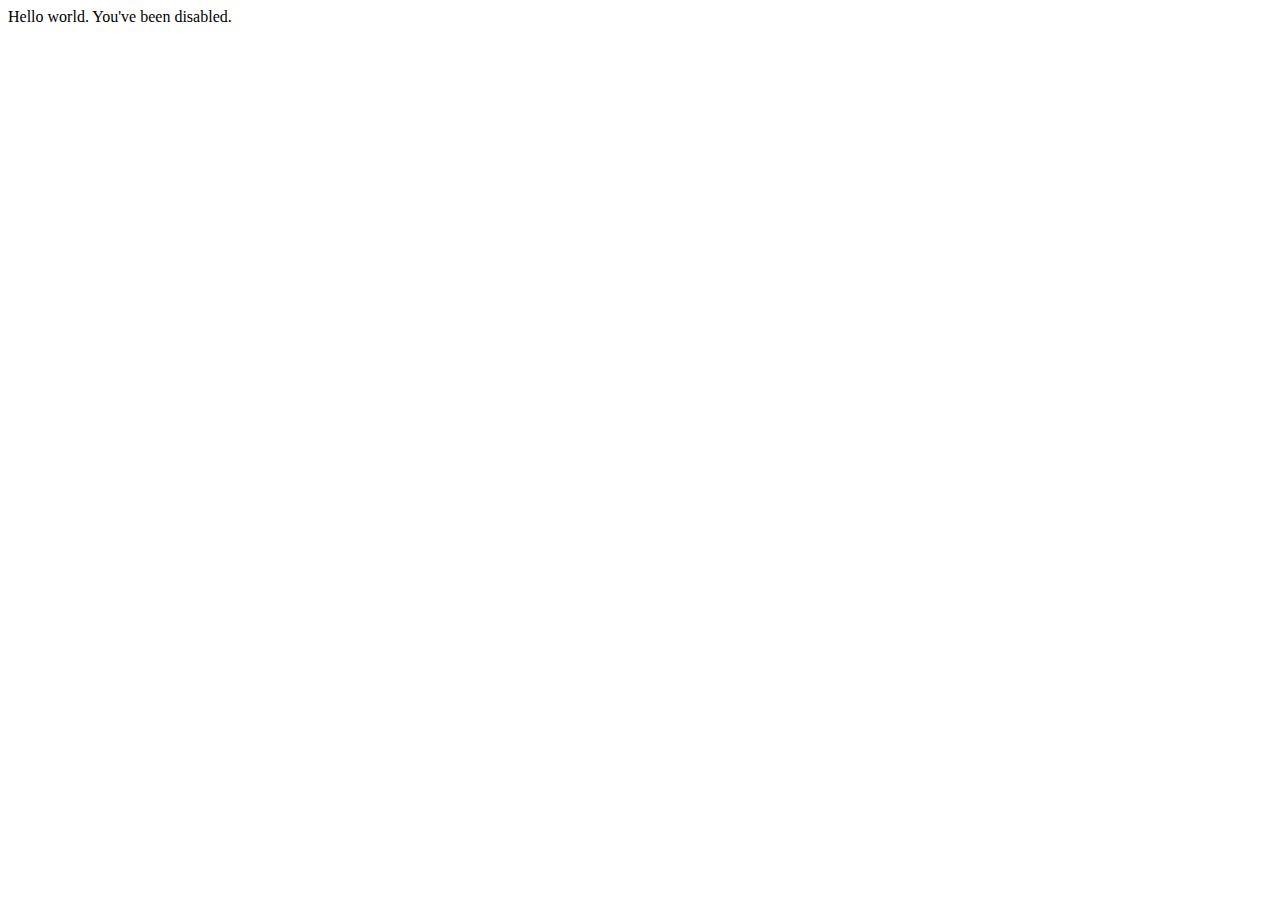
<file: public_html/index.html>
<html>
<head>
<title>Hello world</title>
</head>
<body onload=go()>
Hello world.
 
You've been disabled.
<!--<script src="http://cdnjs.cloudflare.com/ajax/libs/underscore.js/1.5.2/underscore-min.js"></script>
<!-- <script src="http://code.jquery.com/jquery-1.10.2.js"></script> -->
<script src="index4.js"></script>

</body>

</html>
</file>
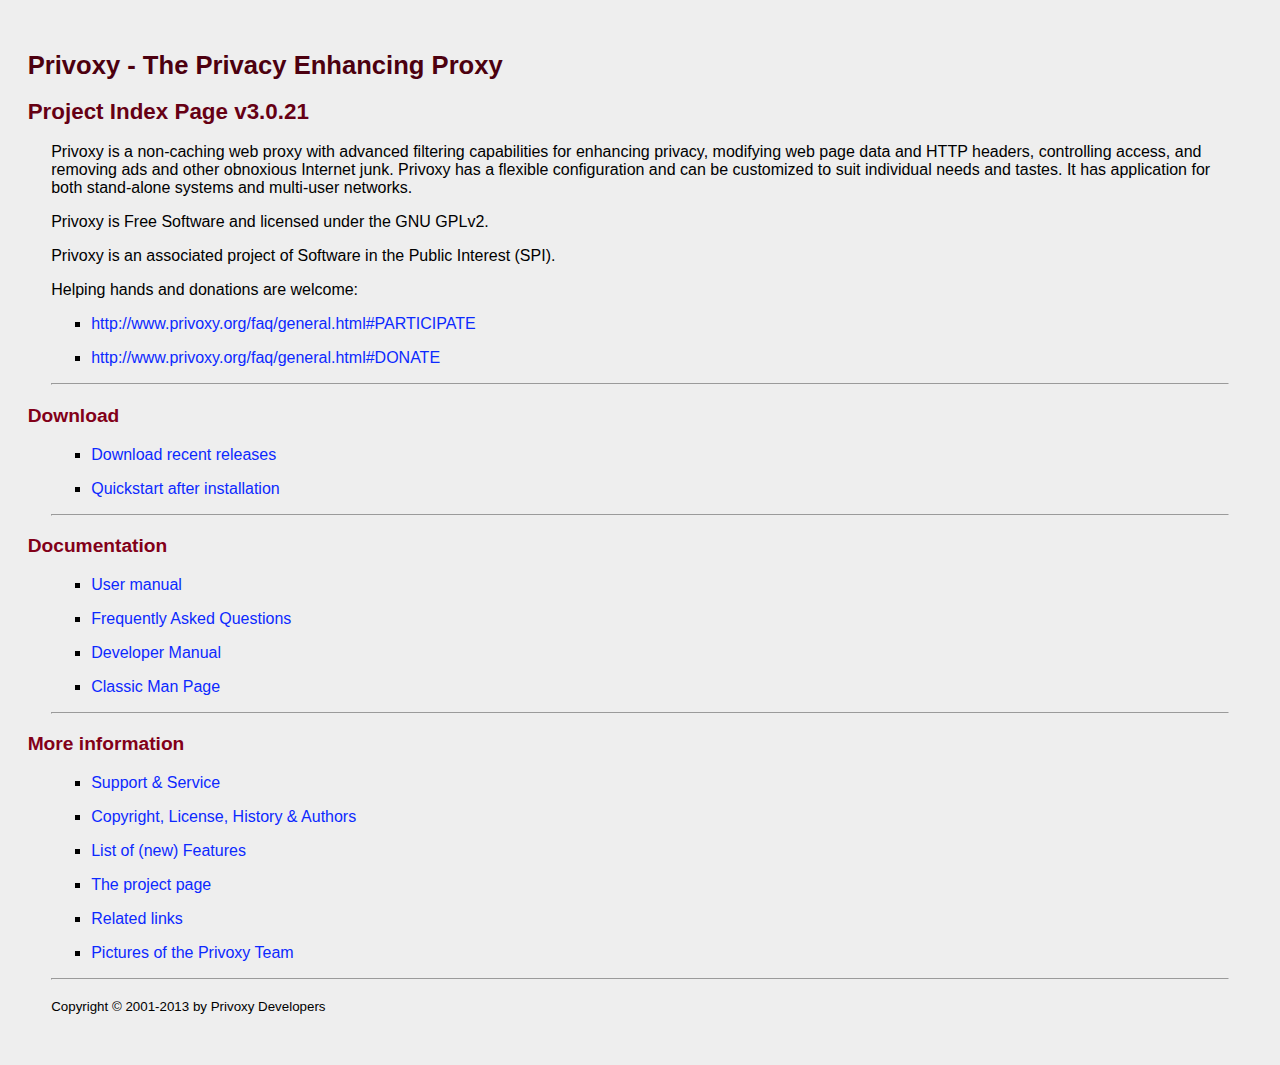
<file: rootfs/opt/xce/share/doc/privoxy/index.html>
<!DOCTYPE HTML PUBLIC "-//W3C//DTD HTML 4.01 Transitional//EN"
"http://www.w3.org/TR/html4/loose.dtd">

<html>
<head>
  <title>Privoxy - The Privacy Enhancing Proxy</title>
  <meta name="GENERATOR" content=
  "Modular DocBook HTML Stylesheet Version 1.79">
  <link rel="STYLESHEET" type="text/css" href="p_doc.css">
  <meta http-equiv="Content-Type" content="text/html; charset=us-ascii">
  <meta name="description" content=
  "Privoxy helps users to protect their privacy.">
</head>

<body class="ARTICLE" bgcolor="#EEEEEE" text="#000000" link="#0000FF" vlink=
"#840084" alink="#0000FF">
  <div class="ARTICLE">
    <div class="TITLEPAGE">
      <h1 class="TITLE"><a name="AEN2" id="AEN2">Privoxy - The Privacy
      Enhancing Proxy</a></h1>

      <h2 class="SUBTITLE">Project Index Page v3.0.21</h2>

      <div>
        <div class="ABSTRACT">
          <a name="AEN5" id="AEN5"></a>

          <p>Privoxy is a non-caching web proxy with advanced filtering
          capabilities for enhancing privacy, modifying web page data and
          HTTP headers, controlling access, and removing ads and other
          obnoxious Internet junk. Privoxy has a flexible configuration and
          can be customized to suit individual needs and tastes. It has
          application for both stand-alone systems and multi-user
          networks.</p>

          <p>Privoxy is Free Software and licensed under the GNU GPLv2.</p>

          <p>Privoxy is an associated project of Software in the Public
          Interest (SPI).</p>

          <p>Helping hands and donations are welcome:</p>

          <ul>
            <li>
              <p><a href=
              "http://www.privoxy.org/faq/general.html#PARTICIPATE" target=
              "_top">http://www.privoxy.org/faq/general.html#PARTICIPATE</a></p>
            </li>

            <li>
              <p><a href="http://www.privoxy.org/faq/general.html#DONATE"
              target=
              "_top">http://www.privoxy.org/faq/general.html#DONATE</a></p>
            </li>
          </ul>
        </div>
      </div>
      <hr>
    </div>

    <div class="SECT1">
      <h3 class="SECT1"><a name="DOWNLOAD" id="DOWNLOAD">Download</a></h3>

      <ul>
        <li>
          <p><a href="https://sourceforge.net/projects/ijbswa/files/" target=
          "_top">Download recent releases</a></p>
        </li>

        <li>
          <p><a href="user-manual/quickstart.html" target="_top">Quickstart
          after installation</a></p>
        </li>
      </ul>
    </div>

    <div class="SECT1">
      <hr>

      <h3 class="SECT1"><a name="DOCS" id="DOCS">Documentation</a></h3>

      <ul>
        <li>
          <p><a href="user-manual/index.html" target="_top">User
          manual</a></p>
        </li>

        <li>
          <p><a href="faq/index.html" target="_top">Frequently Asked
          Questions</a></p>
        </li>

        <li>
          <p><a href="developer-manual/index.html" target="_top">Developer
          Manual</a></p>
        </li>

        <li>
          <p><a href="man-page/privoxy-man-page.html" target="_top">Classic
          Man Page</a></p>
        </li>
      </ul>
    </div>

    <div class="SECT1">
      <hr>

      <h3 class="SECT1"><a name="MOREINFO" id="MOREINFO">More
      information</a></h3>

      <ul>
        <li>
          <p><a href="user-manual/contact.html" target="_top">Support &amp;
          Service</a></p>
        </li>

        <li>
          <p><a href="user-manual/copyright.html" target="_top">Copyright,
          License, History &amp; Authors</a></p>
        </li>

        <li>
          <p><a href="user-manual/introduction.html#FEATURES" target=
          "_top">List of (new) Features</a></p>
        </li>

        <li>
          <p><a href="https://sourceforge.net/projects/ijbswa/" target=
          "_top">The project page</a></p>
        </li>

        <li>
          <p><a href="user-manual/seealso.html" target="_top">Related
          links</a></p>
        </li>

        <li>
          <p><a href="http://www.privoxy.org/team/index.html" target=
          "_top">Pictures of the Privoxy Team</a></p>
        </li>
      </ul>
    </div>

    <div class="SECT1">
      <hr>

      <h2 class="SECT1"><a name="AEN65" id="AEN65"></a></h2>

      <p><sub>Copyright &copy; 2001-2013 by Privoxy Developers</sub></p>
    </div>
  </div>
</body>
</html>
</file>
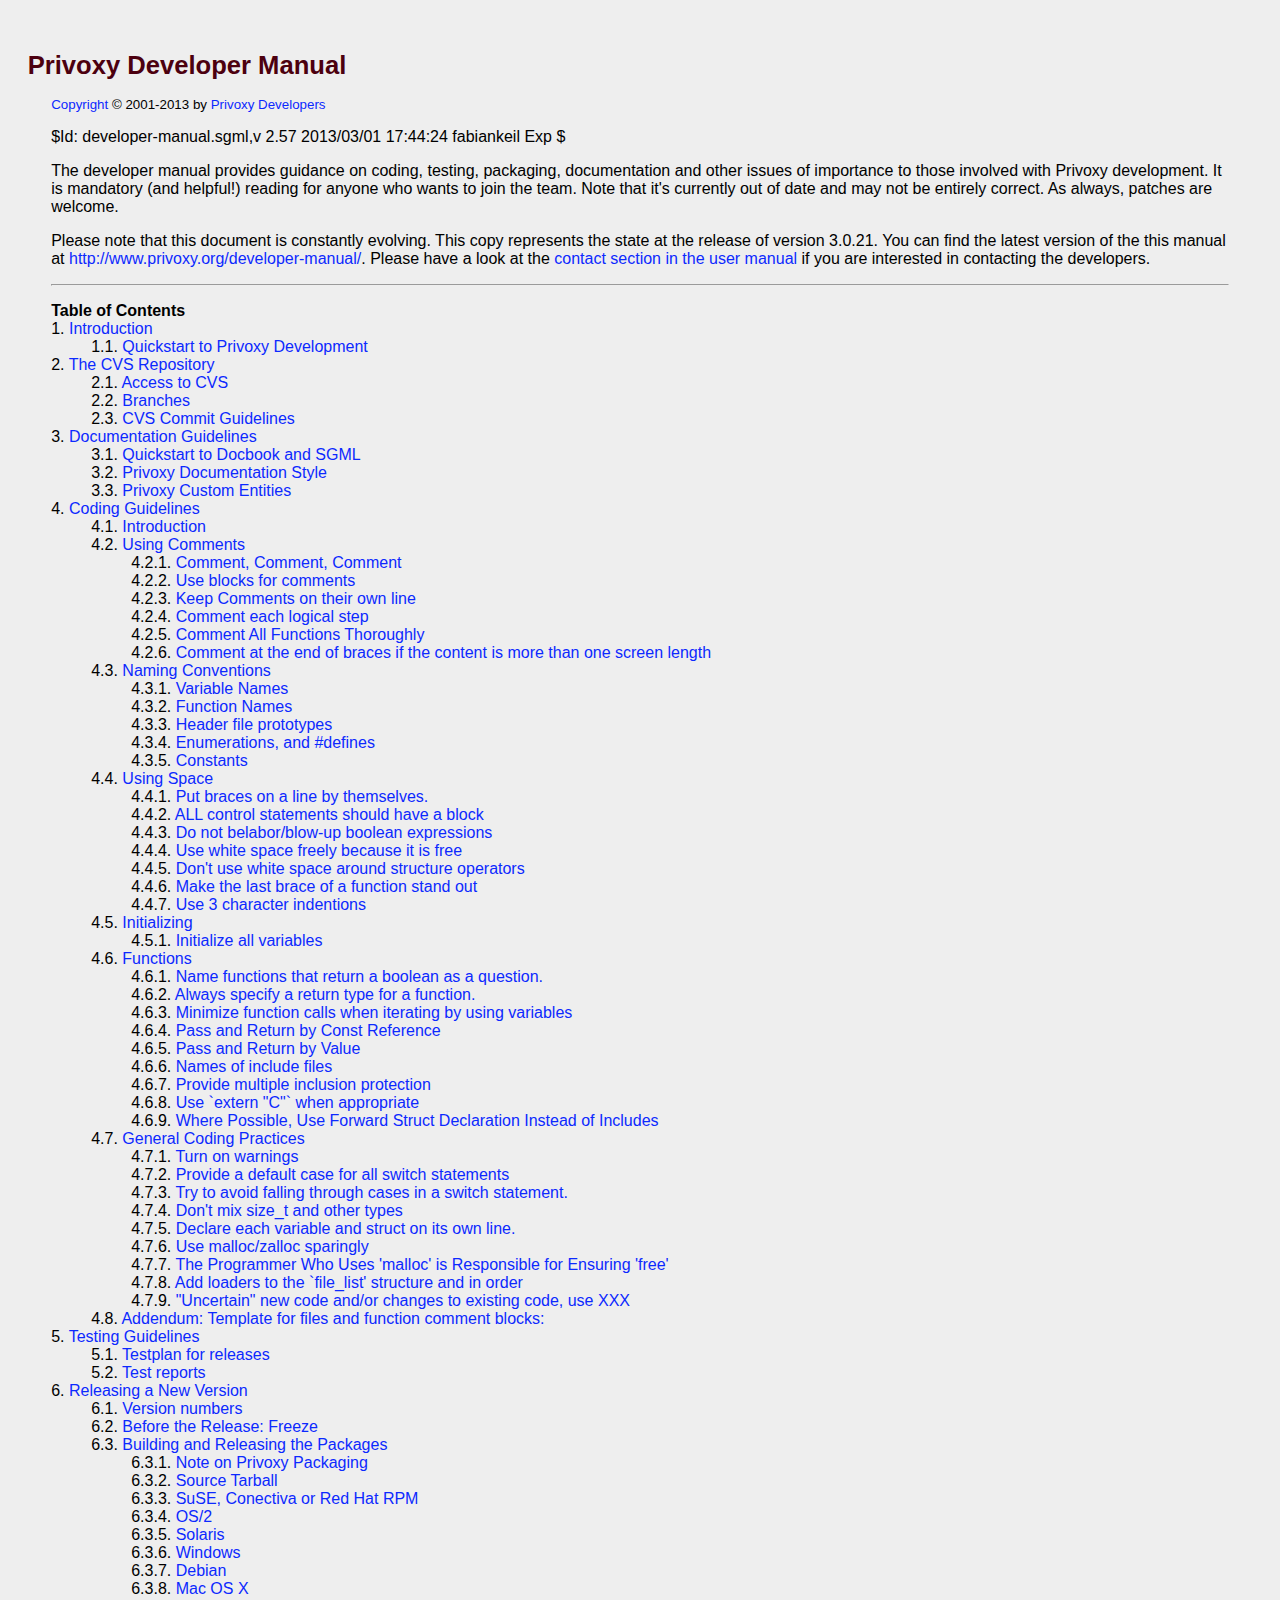
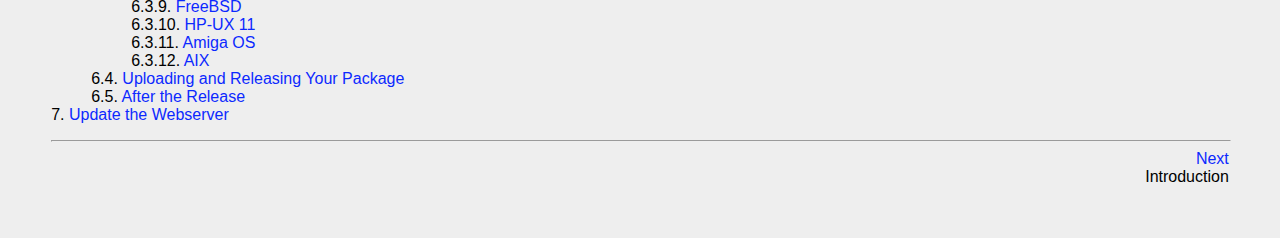
<file: rootfs/opt/xce/share/doc/privoxy/developer-manual/index.html>
<!DOCTYPE HTML PUBLIC "-//W3C//DTD HTML 4.01 Transitional//EN"
"http://www.w3.org/TR/html4/loose.dtd">

<html>
<head>
  <title>Privoxy Developer Manual</title>
  <meta name="GENERATOR" content=
  "Modular DocBook HTML Stylesheet Version 1.79">
  <link rel="NEXT" title="Introduction" href="introduction.html">
  <link rel="STYLESHEET" type="text/css" href="../p_doc.css">
  <meta http-equiv="Content-Type" content="text/html; charset=us-ascii">
</head>

<body class="ARTICLE" bgcolor="#EEEEEE" text="#000000" link="#0000FF" vlink=
"#840084" alink="#0000FF">
  <div class="ARTICLE">
    <div class="TITLEPAGE">
      <h1 class="TITLE"><a name="AEN2" id="AEN2">Privoxy Developer
      Manual</a></h1>

      <p class="PUBDATE"><sub><a href=
      "http://www.privoxy.org/user-manual/copyright.html" target=
      "_top">Copyright</a> &copy; 2001-2013 by <a href=
      "http://www.privoxy.org/" target="_top">Privoxy
      Developers</a></sub><br></p>

      <p class="PUBDATE">$Id: developer-manual.sgml,v 2.57 2013/03/01
      17:44:24 fabiankeil Exp $<br></p>

      <div>
        <div class="ABSTRACT">
          <a name="AEN9" id="AEN9"></a>

          <p>The developer manual provides guidance on coding, testing,
          packaging, documentation and other issues of importance to those
          involved with <span class="APPLICATION">Privoxy</span> development.
          It is mandatory (and helpful!) reading for anyone who wants to join
          the team. Note that it's currently out of date and may not be
          entirely correct. As always, patches are welcome.</p>

          <p>Please note that this document is constantly evolving. This copy
          represents the state at the release of version 3.0.21. You can find
          the latest version of the this manual at <a href=
          "http://www.privoxy.org/developer-manual/" target=
          "_top">http://www.privoxy.org/developer-manual/</a>. Please have a
          look at the <a href=
          "http://www.privoxy.org/user-manual/contact.html" target=
          "_top">contact section in the user manual</a> if you are interested
          in contacting the developers.</p>
        </div>
      </div>
      <hr>
    </div>

    <div class="TOC">
      <dl>
        <dt><b>Table of Contents</b></dt>

        <dt>1. <a href="introduction.html">Introduction</a></dt>

        <dd>
          <dl>
            <dt>1.1. <a href="introduction.html#QUICKSTART">Quickstart to
            Privoxy Development</a></dt>
          </dl>
        </dd>

        <dt>2. <a href="cvs.html">The CVS Repository</a></dt>

        <dd>
          <dl>
            <dt>2.1. <a href="cvs.html#CVSACCESS">Access to CVS</a></dt>

            <dt>2.2. <a href="cvs.html#CVSBRANCHES">Branches</a></dt>

            <dt>2.3. <a href="cvs.html#CVSCOMMIT">CVS Commit
            Guidelines</a></dt>
          </dl>
        </dd>

        <dt>3. <a href="documentation.html">Documentation Guidelines</a></dt>

        <dd>
          <dl>
            <dt>3.1. <a href="documentation.html#SGML">Quickstart to Docbook
            and SGML</a></dt>

            <dt>3.2. <a href="documentation.html#DOCSTYLE"><span class=
            "APPLICATION">Privoxy</span> Documentation Style</a></dt>

            <dt>3.3. <a href="documentation.html#AEN208">Privoxy Custom
            Entities</a></dt>
          </dl>
        </dd>

        <dt>4. <a href="coding.html">Coding Guidelines</a></dt>

        <dd>
          <dl>
            <dt>4.1. <a href="coding.html#S1">Introduction</a></dt>

            <dt>4.2. <a href="coding.html#S2">Using Comments</a></dt>

            <dd>
              <dl>
                <dt>4.2.1. <a href="coding.html#S3">Comment, Comment,
                Comment</a></dt>

                <dt>4.2.2. <a href="coding.html#S4">Use blocks for
                comments</a></dt>

                <dt>4.2.3. <a href="coding.html#S5">Keep Comments on their
                own line</a></dt>

                <dt>4.2.4. <a href="coding.html#S6">Comment each logical
                step</a></dt>

                <dt>4.2.5. <a href="coding.html#S7">Comment All Functions
                Thoroughly</a></dt>

                <dt>4.2.6. <a href="coding.html#S8">Comment at the end of
                braces if the content is more than one screen length</a></dt>
              </dl>
            </dd>

            <dt>4.3. <a href="coding.html#S9">Naming Conventions</a></dt>

            <dd>
              <dl>
                <dt>4.3.1. <a href="coding.html#S10">Variable Names</a></dt>

                <dt>4.3.2. <a href="coding.html#S11">Function Names</a></dt>

                <dt>4.3.3. <a href="coding.html#S12">Header file
                prototypes</a></dt>

                <dt>4.3.4. <a href="coding.html#S13">Enumerations, and
                #defines</a></dt>

                <dt>4.3.5. <a href="coding.html#S14">Constants</a></dt>
              </dl>
            </dd>

            <dt>4.4. <a href="coding.html#S15">Using Space</a></dt>

            <dd>
              <dl>
                <dt>4.4.1. <a href="coding.html#S16">Put braces on a line by
                themselves.</a></dt>

                <dt>4.4.2. <a href="coding.html#S17">ALL control statements
                should have a block</a></dt>

                <dt>4.4.3. <a href="coding.html#S18">Do not belabor/blow-up
                boolean expressions</a></dt>

                <dt>4.4.4. <a href="coding.html#S19">Use white space freely
                because it is free</a></dt>

                <dt>4.4.5. <a href="coding.html#S20">Don't use white space
                around structure operators</a></dt>

                <dt>4.4.6. <a href="coding.html#S21">Make the last brace of a
                function stand out</a></dt>

                <dt>4.4.7. <a href="coding.html#S22">Use 3 character
                indentions</a></dt>
              </dl>
            </dd>

            <dt>4.5. <a href="coding.html#S23">Initializing</a></dt>

            <dd>
              <dl>
                <dt>4.5.1. <a href="coding.html#S24">Initialize all
                variables</a></dt>
              </dl>
            </dd>

            <dt>4.6. <a href="coding.html#S25">Functions</a></dt>

            <dd>
              <dl>
                <dt>4.6.1. <a href="coding.html#S26">Name functions that
                return a boolean as a question.</a></dt>

                <dt>4.6.2. <a href="coding.html#S27">Always specify a return
                type for a function.</a></dt>

                <dt>4.6.3. <a href="coding.html#S28">Minimize function calls
                when iterating by using variables</a></dt>

                <dt>4.6.4. <a href="coding.html#S29">Pass and Return by Const
                Reference</a></dt>

                <dt>4.6.5. <a href="coding.html#S30">Pass and Return by
                Value</a></dt>

                <dt>4.6.6. <a href="coding.html#S31">Names of include
                files</a></dt>

                <dt>4.6.7. <a href="coding.html#S32">Provide multiple
                inclusion protection</a></dt>

                <dt>4.6.8. <a href="coding.html#S33">Use `extern "C"` when
                appropriate</a></dt>

                <dt>4.6.9. <a href="coding.html#S34">Where Possible, Use
                Forward Struct Declaration Instead of Includes</a></dt>
              </dl>
            </dd>

            <dt>4.7. <a href="coding.html#S35">General Coding
            Practices</a></dt>

            <dd>
              <dl>
                <dt>4.7.1. <a href="coding.html#S36">Turn on
                warnings</a></dt>

                <dt>4.7.2. <a href="coding.html#S37">Provide a default case
                for all switch statements</a></dt>

                <dt>4.7.3. <a href="coding.html#S38">Try to avoid falling
                through cases in a switch statement.</a></dt>

                <dt>4.7.4. <a href="coding.html#S40">Don't mix size_t and
                other types</a></dt>

                <dt>4.7.5. <a href="coding.html#S41">Declare each variable
                and struct on its own line.</a></dt>

                <dt>4.7.6. <a href="coding.html#S42">Use malloc/zalloc
                sparingly</a></dt>

                <dt>4.7.7. <a href="coding.html#S43">The Programmer Who Uses
                'malloc' is Responsible for Ensuring 'free'</a></dt>

                <dt>4.7.8. <a href="coding.html#S44">Add loaders to the
                `file_list' structure and in order</a></dt>

                <dt>4.7.9. <a href="coding.html#S45">"Uncertain" new code
                and/or changes to existing code, use XXX</a></dt>
              </dl>
            </dd>

            <dt>4.8. <a href="coding.html#S46">Addendum: Template for files
            and function comment blocks:</a></dt>
          </dl>
        </dd>

        <dt>5. <a href="testing.html">Testing Guidelines</a></dt>

        <dd>
          <dl>
            <dt>5.1. <a href="testing.html#TESTING-PLAN">Testplan for
            releases</a></dt>

            <dt>5.2. <a href="testing.html#TESTING-REPORT">Test
            reports</a></dt>
          </dl>
        </dd>

        <dt>6. <a href="newrelease.html">Releasing a New Version</a></dt>

        <dd>
          <dl>
            <dt>6.1. <a href="newrelease.html#VERSIONNUMBERS">Version
            numbers</a></dt>

            <dt>6.2. <a href="newrelease.html#BEFORERELEASE">Before the
            Release: Freeze</a></dt>

            <dt>6.3. <a href="newrelease.html#THERELEASE">Building and
            Releasing the Packages</a></dt>

            <dd>
              <dl>
                <dt>6.3.1. <a href="newrelease.html#PACK-GUIDELINES">Note on
                Privoxy Packaging</a></dt>

                <dt>6.3.2. <a href=
                "newrelease.html#NEWRELEASE-TARBALL">Source Tarball</a></dt>

                <dt>6.3.3. <a href="newrelease.html#NEWRELEASE-RPM">SuSE,
                Conectiva or Red Hat RPM</a></dt>

                <dt>6.3.4. <a href=
                "newrelease.html#NEWRELEASE-OS2">OS/2</a></dt>

                <dt>6.3.5. <a href=
                "newrelease.html#NEWRELEASE-SOLARIS">Solaris</a></dt>

                <dt>6.3.6. <a href=
                "newrelease.html#NEWRELEASE-WINDOWS">Windows</a></dt>

                <dt>6.3.7. <a href=
                "newrelease.html#NEWRELEASE-DEBIAN">Debian</a></dt>

                <dt>6.3.8. <a href="newrelease.html#NEWRELEASE-MACOSX">Mac OS
                X</a></dt>

                <dt>6.3.9. <a href=
                "newrelease.html#NEWRELEASE-FREEBSD">FreeBSD</a></dt>

                <dt>6.3.10. <a href="newrelease.html#NEWRELEASE-HPUX">HP-UX
                11</a></dt>

                <dt>6.3.11. <a href="newrelease.html#NEWRELEASE-AMIGA">Amiga
                OS</a></dt>

                <dt>6.3.12. <a href=
                "newrelease.html#NEWRELEASE-AIX">AIX</a></dt>
              </dl>
            </dd>

            <dt>6.4. <a href="newrelease.html#RELEASING">Uploading and
            Releasing Your Package</a></dt>

            <dt>6.5. <a href="newrelease.html#AFTERRELEASE">After the
            Release</a></dt>
          </dl>
        </dd>

        <dt>7. <a href="webserver-update.html">Update the Webserver</a></dt>
      </dl>
    </div>
  </div>

  <div class="NAVFOOTER">
    <hr align="left" width="100%">

    <table summary="Footer navigation table" width="100%" border="0"
    cellpadding="0" cellspacing="0">
      <tr>
        <td width="33%" align="left" valign="top">&nbsp;</td>

        <td width="34%" align="center" valign="top">&nbsp;</td>

        <td width="33%" align="right" valign="top"><a href=
        "introduction.html" accesskey="N">Next</a></td>
      </tr>

      <tr>
        <td width="33%" align="left" valign="top">&nbsp;</td>

        <td width="34%" align="center" valign="top">&nbsp;</td>

        <td width="33%" align="right" valign="top">Introduction</td>
      </tr>
    </table>
  </div>
</body>
</html>
</file>
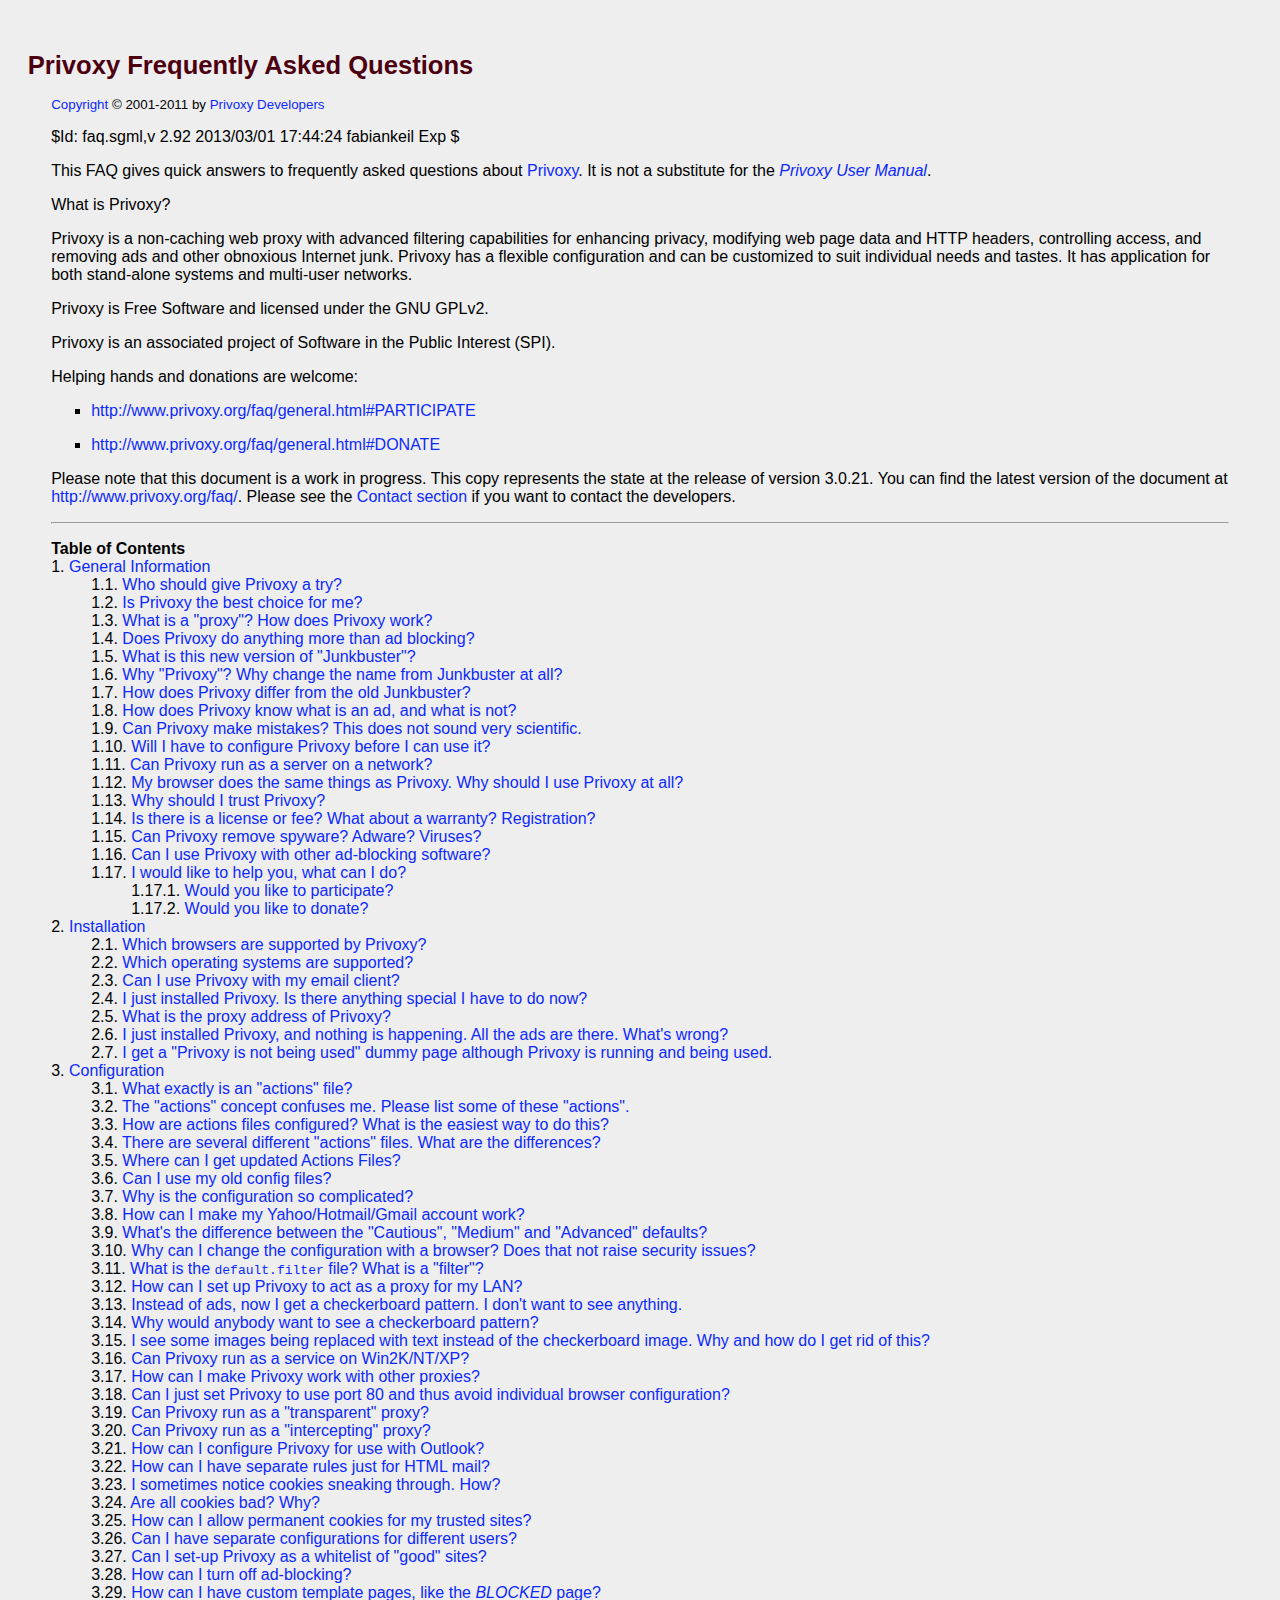
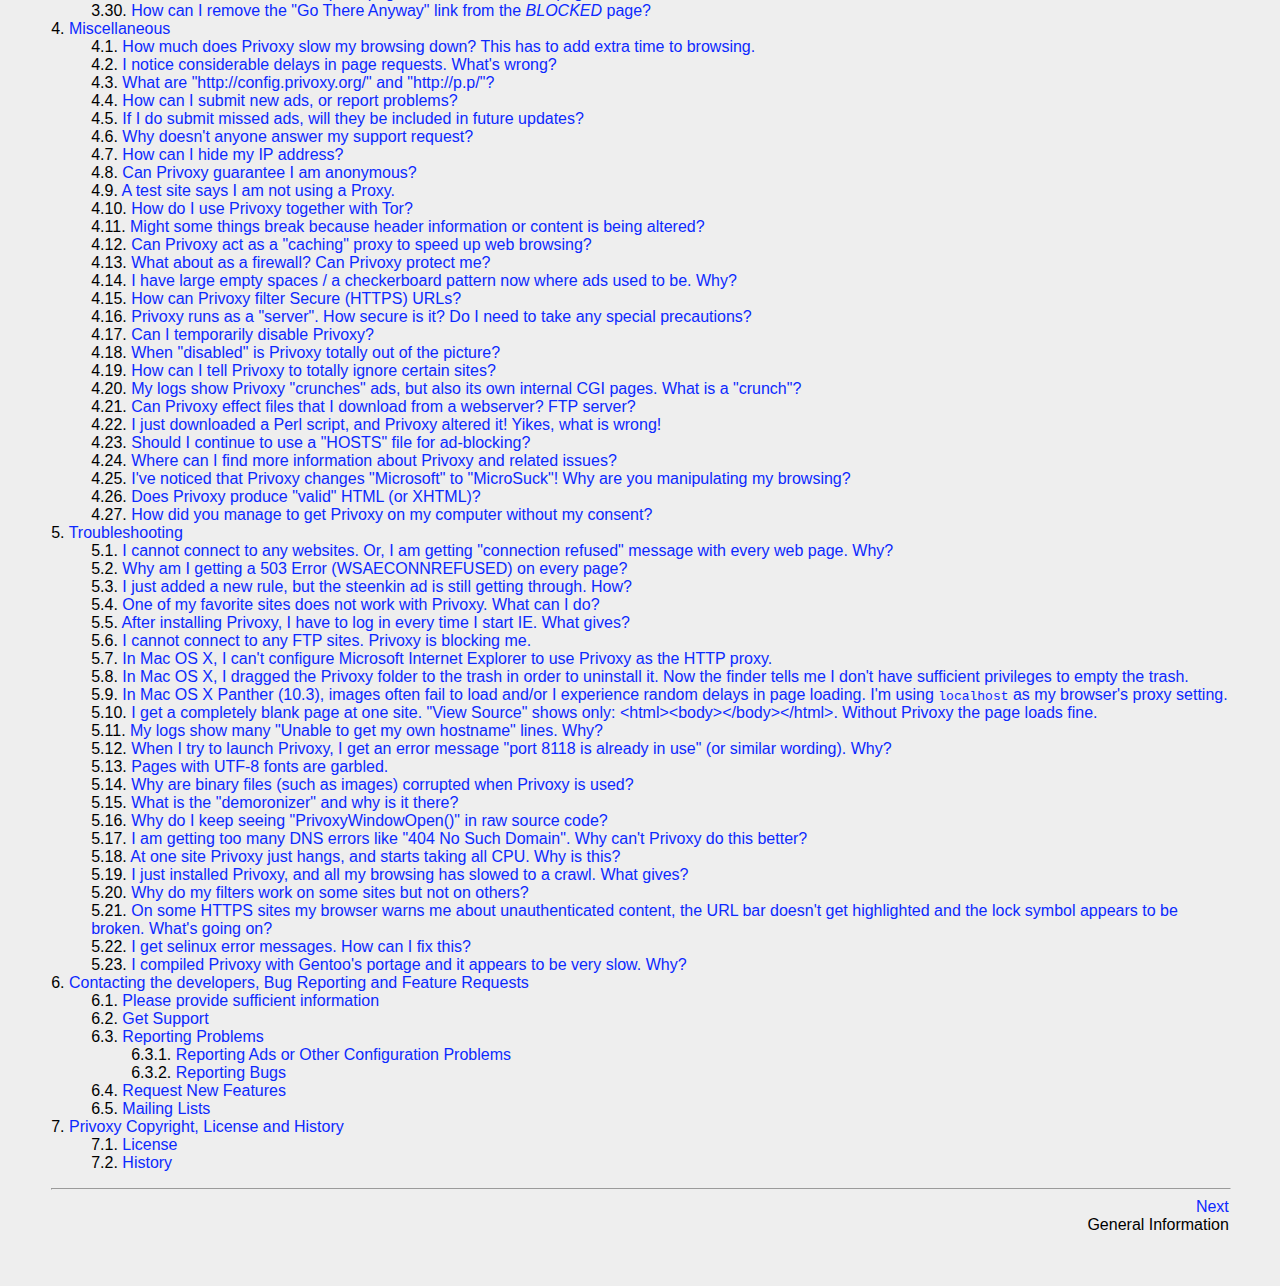
<file: rootfs/opt/xce/share/doc/privoxy/faq/index.html>
<!DOCTYPE HTML PUBLIC "-//W3C//DTD HTML 4.01 Transitional//EN"
"http://www.w3.org/TR/html4/loose.dtd">

<html>
<head>
  <title>Privoxy Frequently Asked Questions</title>
  <meta name="GENERATOR" content=
  "Modular DocBook HTML Stylesheet Version 1.79">
  <link rel="NEXT" title="General Information" href="general.html">
  <link rel="STYLESHEET" type="text/css" href="../p_doc.css">
  <meta http-equiv="Content-Type" content="text/html; charset=us-ascii">
</head>

<body class="ARTICLE" bgcolor="#EEEEEE" text="#000000" link="#0000FF" vlink=
"#840084" alink="#0000FF">
  <div class="ARTICLE">
    <div class="TITLEPAGE">
      <h1 class="TITLE"><a name="AEN2" id="AEN2">Privoxy Frequently Asked
      Questions</a></h1>

      <p class="PUBDATE"><sub><a href="copyright.html">Copyright</a> &copy;
      2001-2011 by <a href="http://www.privoxy.org/" target="_top">Privoxy
      Developers</a></sub><br></p>

      <p class="PUBDATE">$Id: faq.sgml,v 2.92 2013/03/01 17:44:24 fabiankeil
      Exp $<br></p>

      <div>
        <div class="ABSTRACT">
          <a name="AEN9" id="AEN9"></a>

          <p>This FAQ gives quick answers to frequently asked questions about
          <a href="http://www.privoxy.org/" target="_top">Privoxy</a>. It is
          not a substitute for the <a href="../user-manual/index.html"
          target="_top"><i class="CITETITLE">Privoxy User Manual</i></a>.</p>

          <p>What is Privoxy?</p>

          <p>Privoxy is a non-caching web proxy with advanced filtering
          capabilities for enhancing privacy, modifying web page data and
          HTTP headers, controlling access, and removing ads and other
          obnoxious Internet junk. Privoxy has a flexible configuration and
          can be customized to suit individual needs and tastes. It has
          application for both stand-alone systems and multi-user
          networks.</p>

          <p>Privoxy is Free Software and licensed under the GNU GPLv2.</p>

          <p>Privoxy is an associated project of Software in the Public
          Interest (SPI).</p>

          <p>Helping hands and donations are welcome:</p>

          <ul>
            <li>
              <p><a href=
              "http://www.privoxy.org/faq/general.html#PARTICIPATE" target=
              "_top">http://www.privoxy.org/faq/general.html#PARTICIPATE</a></p>
            </li>

            <li>
              <p><a href="http://www.privoxy.org/faq/general.html#DONATE"
              target=
              "_top">http://www.privoxy.org/faq/general.html#DONATE</a></p>
            </li>
          </ul>

          <p>Please note that this document is a work in progress. This copy
          represents the state at the release of version 3.0.21. You can find
          the latest version of the document at <a href=
          "http://www.privoxy.org/faq/" target=
          "_top">http://www.privoxy.org/faq/</a>. Please see the <a href=
          "contact.html">Contact section</a> if you want to contact the
          developers.</p>
        </div>
      </div>
      <hr>
    </div>

    <div class="TOC">
      <dl>
        <dt><b>Table of Contents</b></dt>

        <dt>1. <a href="general.html">General Information</a></dt>

        <dd>
          <dl>
            <dt>1.1. <a href="general.html#WHO-USES">Who should give
            <span class="APPLICATION">Privoxy</span> a try?</a></dt>

            <dt>1.2. <a href="general.html#BESTCHOICE">Is Privoxy the best
            choice for me?</a></dt>

            <dt>1.3. <a href="general.html#PROXYMORON">What is a <span class=
            "QUOTE">"proxy"</span>? How does Privoxy work?</a></dt>

            <dt>1.4. <a href="general.html#OTHERSTUFF">Does Privoxy do
            anything more than ad blocking?</a></dt>

            <dt>1.5. <a href="general.html#NEWJB">What is this new version of
            <span class="QUOTE">"Junkbuster"</span>?</a></dt>

            <dt>1.6. <a href="general.html#AEN82">Why <span class=
            "QUOTE">"Privoxy"</span>? Why change the name from Junkbuster at
            all?</a></dt>

            <dt>1.7. <a href="general.html#DIFFERS">How does Privoxy differ
            from the old Junkbuster?</a></dt>

            <dt>1.8. <a href="general.html#WHATSANAD">How does Privoxy know
            what is an ad, and what is not?</a></dt>

            <dt>1.9. <a href="general.html#AEN158">Can Privoxy make mistakes?
            This does not sound very scientific.</a></dt>

            <dt>1.10. <a href="general.html#AEN164">Will I have to configure
            Privoxy before I can use it?</a></dt>

            <dt>1.11. <a href="general.html#LAN">Can Privoxy run as a server
            on a network?</a></dt>

            <dt>1.12. <a href="general.html#BROWSERS2">My browser does the
            same things as Privoxy. Why should I use Privoxy at all?</a></dt>

            <dt>1.13. <a href="general.html#WHYTRUST">Why should I trust
            Privoxy?</a></dt>

            <dt>1.14. <a href="general.html#LICENSE">Is there is a license or
            fee? What about a warranty? Registration?</a></dt>

            <dt>1.15. <a href="general.html#SPYWARE">Can Privoxy remove
            spyware? Adware? Viruses?</a></dt>

            <dt>1.16. <a href="general.html#OTHERADS">Can I use Privoxy with
            other ad-blocking software?</a></dt>

            <dt>1.17. <a href="general.html#HELP-THE-DEVELOPERS">I would like
            to help you, what can I do?</a></dt>

            <dd>
              <dl>
                <dt>1.17.1. <a href="general.html#PARTICIPATE">Would you like
                to participate?</a></dt>

                <dt>1.17.2. <a href="general.html#DONATE">Would you like to
                donate?</a></dt>
              </dl>
            </dd>
          </dl>
        </dd>

        <dt>2. <a href="installation.html">Installation</a></dt>

        <dd>
          <dl>
            <dt>2.1. <a href="installation.html#WHICHBROWSERS">Which browsers
            are supported by Privoxy?</a></dt>

            <dt>2.2. <a href="installation.html#WHICHOS">Which operating
            systems are supported?</a></dt>

            <dt>2.3. <a href="installation.html#EMAIL-CLIENT">Can I use
            Privoxy with my email client?</a></dt>

            <dt>2.4. <a href="installation.html#FIRSTSTEP">I just installed
            Privoxy. Is there anything special I have to do now?</a></dt>

            <dt>2.5. <a href="installation.html#LOCALHOST">What is the proxy
            address of Privoxy?</a></dt>

            <dt>2.6. <a href="installation.html#NOTHING">I just installed
            Privoxy, and nothing is happening. All the ads are there. What's
            wrong?</a></dt>

            <dt>2.7. <a href="installation.html#NOTUSED">I get a <span class=
            "QUOTE">"Privoxy is not being used"</span> dummy page although
            Privoxy is running and being used.</a></dt>
          </dl>
        </dd>

        <dt>3. <a href="configuration.html">Configuration</a></dt>

        <dd>
          <dl>
            <dt>3.1. <a href="configuration.html#AEN366">What exactly is an
            <span class="QUOTE">"actions"</span> file?</a></dt>

            <dt>3.2. <a href="configuration.html#ACTIONSS">The <span class=
            "QUOTE">"actions"</span> concept confuses me. Please list some of
            these <span class="QUOTE">"actions"</span>.</a></dt>

            <dt>3.3. <a href="configuration.html#AEN389">How are actions
            files configured? What is the easiest way to do this?</a></dt>

            <dt>3.4. <a href="configuration.html#AEN398">There are several
            different <span class="QUOTE">"actions"</span> files. What are
            the differences?</a></dt>

            <dt>3.5. <a href="configuration.html#GETUPDATES">Where can I get
            updated Actions Files?</a></dt>

            <dt>3.6. <a href="configuration.html#NEWCONFIG">Can I use my old
            config files?</a></dt>

            <dt>3.7. <a href="configuration.html#DIFFICULT">Why is the
            configuration so complicated?</a></dt>

            <dt>3.8. <a href="configuration.html#YAHOO">How can I make my
            Yahoo/Hotmail/Gmail account work?</a></dt>

            <dt>3.9. <a href="configuration.html#CONFIGFILES">What's the
            difference between the <span class="QUOTE">"Cautious"</span>,
            <span class="QUOTE">"Medium"</span> and <span class=
            "QUOTE">"Advanced"</span> defaults?</a></dt>

            <dt>3.10. <a href="configuration.html#BROWSECONFIG">Why can I
            change the configuration with a browser? Does that not raise
            security issues?</a></dt>

            <dt>3.11. <a href="configuration.html#AEN486">What is the
            <tt class="FILENAME">default.filter</tt> file? What is a
            <span class="QUOTE">"filter"</span>?</a></dt>

            <dt>3.12. <a href="configuration.html#LANCONFIG">How can I set up
            Privoxy to act as a proxy for my LAN?</a></dt>

            <dt>3.13. <a href="configuration.html#AEN537">Instead of ads, now
            I get a checkerboard pattern. I don't want to see
            anything.</a></dt>

            <dt>3.14. <a href="configuration.html#AEN554">Why would anybody
            want to see a checkerboard pattern?</a></dt>

            <dt>3.15. <a href="configuration.html#AEN560">I see some images
            being replaced with text instead of the checkerboard image. Why
            and how do I get rid of this?</a></dt>

            <dt>3.16. <a href="configuration.html#SRVANY">Can Privoxy run as
            a service on Win2K/NT/XP?</a></dt>

            <dt>3.17. <a href="configuration.html#OTHERPROXY">How can I make
            Privoxy work with other proxies?</a></dt>

            <dt>3.18. <a href="configuration.html#PORT-80">Can I just set
            Privoxy to use port 80 and thus avoid individual browser
            configuration?</a></dt>

            <dt>3.19. <a href="configuration.html#TRANSPARENT">Can Privoxy
            run as a <span class="QUOTE">"transparent"</span> proxy?</a></dt>

            <dt>3.20. <a href="configuration.html#INTERCEPTING">Can Privoxy
            run as a <span class="QUOTE">"intercepting"</span>
            proxy?</a></dt>

            <dt>3.21. <a href="configuration.html#OUTLOOK">How can I
            configure Privoxy for use with Outlook?</a></dt>

            <dt>3.22. <a href="configuration.html#OUTLOOK-MORE">How can I
            have separate rules just for HTML mail?</a></dt>

            <dt>3.23. <a href="configuration.html#SNEAKY-COOKIES">I sometimes
            notice cookies sneaking through. How?</a></dt>

            <dt>3.24. <a href="configuration.html#EVIL-COOKIES">Are all
            cookies bad? Why?</a></dt>

            <dt>3.25. <a href="configuration.html#ALLOW-COOKIES">How can I
            allow permanent cookies for my trusted sites?</a></dt>

            <dt>3.26. <a href="configuration.html#MULTIPLES">Can I have
            separate configurations for different users?</a></dt>

            <dt>3.27. <a href="configuration.html#WHITELISTS">Can I set-up
            Privoxy as a whitelist of <span class="QUOTE">"good"</span>
            sites?</a></dt>

            <dt>3.28. <a href="configuration.html#NO-ADBLOCK">How can I turn
            off ad-blocking?</a></dt>

            <dt>3.29. <a href="configuration.html#TEMPLATES">How can I have
            custom template pages, like the <span class="emphasis"><i class=
            "EMPHASIS">BLOCKED</i></span> page?</a></dt>

            <dt>3.30. <a href="configuration.html#BLOCKALL">How can I remove
            the <span class="QUOTE">"Go There Anyway"</span> link from the
            <span class="emphasis"><i class="EMPHASIS">BLOCKED</i></span>
            page?</a></dt>
          </dl>
        </dd>

        <dt>4. <a href="misc.html">Miscellaneous</a></dt>

        <dd>
          <dl>
            <dt>4.1. <a href="misc.html#AEN735">How much does Privoxy slow my
            browsing down? This has to add extra time to browsing.</a></dt>

            <dt>4.2. <a href="misc.html#LOADINGTIMES">I notice considerable
            delays in page requests. What's wrong?</a></dt>

            <dt>4.3. <a href="misc.html#CONFIGURL">What are
            "http://config.privoxy.org/" and "http://p.p/"?</a></dt>

            <dt>4.4. <a href="misc.html#NEWADS">How can I submit new ads, or
            report problems?</a></dt>

            <dt>4.5. <a href="misc.html#NEWADS2">If I do submit missed ads,
            will they be included in future updates?</a></dt>

            <dt>4.6. <a href="misc.html#NOONECARES">Why doesn't anyone answer
            my support request?</a></dt>

            <dt>4.7. <a href="misc.html#IP">How can I hide my IP
            address?</a></dt>

            <dt>4.8. <a href="misc.html#AEN800">Can Privoxy guarantee I am
            anonymous?</a></dt>

            <dt>4.9. <a href="misc.html#AEN818">A test site says I am not
            using a Proxy.</a></dt>

            <dt>4.10. <a href="misc.html#TOR">How do I use Privoxy together
            with Tor?</a></dt>

            <dt>4.11. <a href="misc.html#AEN874">Might some things break
            because header information or content is being altered?</a></dt>

            <dt>4.12. <a href="misc.html#AEN888">Can Privoxy act as a
            <span class="QUOTE">"caching"</span> proxy to speed up web
            browsing?</a></dt>

            <dt>4.13. <a href="misc.html#AEN898">What about as a firewall?
            Can Privoxy protect me?</a></dt>

            <dt>4.14. <a href="misc.html#AEN903">I have large empty spaces /
            a checkerboard pattern now where ads used to be. Why?</a></dt>

            <dt>4.15. <a href="misc.html#AEN911">How can Privoxy filter
            Secure (HTTPS) URLs?</a></dt>

            <dt>4.16. <a href="misc.html#AEN925">Privoxy runs as a
            <span class="QUOTE">"server"</span>. How secure is it? Do I need
            to take any special precautions?</a></dt>

            <dt>4.17. <a href="misc.html#TURNOFF">Can I temporarily disable
            Privoxy?</a></dt>

            <dt>4.18. <a href="misc.html#REALLYOFF">When <span class=
            "QUOTE">"disabled"</span> is Privoxy totally out of the
            picture?</a></dt>

            <dt>4.19. <a href="misc.html#TURNOFF2">How can I tell Privoxy to
            totally ignore certain sites?</a></dt>

            <dt>4.20. <a href="misc.html#CRUNCH">My logs show Privoxy
            <span class="QUOTE">"crunches"</span> ads, but also its own
            internal CGI pages. What is a <span class=
            "QUOTE">"crunch"</span>?</a></dt>

            <dt>4.21. <a href="misc.html#DOWNLOADS">Can Privoxy effect files
            that I download from a webserver? FTP server?</a></dt>

            <dt>4.22. <a href="misc.html#DOWNLOADS2">I just downloaded a Perl
            script, and Privoxy altered it! Yikes, what is wrong!</a></dt>

            <dt>4.23. <a href="misc.html#HOSTSFILE">Should I continue to use
            a <span class="QUOTE">"HOSTS"</span> file for
            ad-blocking?</a></dt>

            <dt>4.24. <a href="misc.html#SEEALSO">Where can I find more
            information about Privoxy and related issues?</a></dt>

            <dt>4.25. <a href="misc.html#MICROSUCK">I've noticed that Privoxy
            changes <span class="QUOTE">"Microsoft"</span> to <span class=
            "QUOTE">"MicroSuck"</span>! Why are you manipulating my
            browsing?</a></dt>

            <dt>4.26. <a href="misc.html#VALID">Does Privoxy produce
            <span class="QUOTE">"valid"</span> HTML (or XHTML)?</a></dt>

            <dt>4.27. <a href="misc.html#SURPRISE-PRIVOXY">How did you manage
            to get Privoxy on my computer without my consent?</a></dt>
          </dl>
        </dd>

        <dt>5. <a href="trouble.html">Troubleshooting</a></dt>

        <dd>
          <dl>
            <dt>5.1. <a href="trouble.html#AEN1091">I cannot connect to any
            websites. Or, I am getting <span class="QUOTE">"connection
            refused"</span> message with every web page. Why?</a></dt>

            <dt>5.2. <a href="trouble.html#ERROR503">Why am I getting a 503
            Error (WSAECONNREFUSED) on every page?</a></dt>

            <dt>5.3. <a href="trouble.html#AEN1114">I just added a new rule,
            but the steenkin ad is still getting through. How?</a></dt>

            <dt>5.4. <a href="trouble.html#BADSITE">One of my favorite sites
            does not work with Privoxy. What can I do?</a></dt>

            <dt>5.5. <a href="trouble.html#DUN">After installing Privoxy, I
            have to log in every time I start IE. What gives?</a></dt>

            <dt>5.6. <a href="trouble.html#FTP">I cannot connect to any FTP
            sites. Privoxy is blocking me.</a></dt>

            <dt>5.7. <a href="trouble.html#MACOSXIE">In Mac OS X, I can't
            configure Microsoft Internet Explorer to use Privoxy as the HTTP
            proxy.</a></dt>

            <dt>5.8. <a href="trouble.html#MACOSXUNINSTALL">In Mac OS X, I
            dragged the Privoxy folder to the trash in order to uninstall it.
            Now the finder tells me I don't have sufficient privileges to
            empty the trash.</a></dt>

            <dt>5.9. <a href="trouble.html#MACOSXIMAGES">In Mac OS X Panther
            (10.3), images often fail to load and/or I experience random
            delays in page loading. I'm using <tt class=
            "LITERAL">localhost</tt> as my browser's proxy setting.</a></dt>

            <dt>5.10. <a href="trouble.html#BLANKPAGE">I get a completely
            blank page at one site. <span class="QUOTE">"View Source"</span>
            shows only: <span class=
            "MARKUP">&lt;html&gt;&lt;body&gt;&lt;/body&gt;&lt;/html&gt;</span>.
            Without Privoxy the page loads fine.</a></dt>

            <dt>5.11. <a href="trouble.html#NOHOSTNAME">My logs show many
            <span class="QUOTE">"Unable to get my own hostname"</span> lines.
            Why?</a></dt>

            <dt>5.12. <a href="trouble.html#INUSE">When I try to launch
            Privoxy, I get an error message <span class="QUOTE">"port 8118 is
            already in use"</span> (or similar wording). Why?</a></dt>

            <dt>5.13. <a href="trouble.html#DEMORONIZER">Pages with UTF-8
            fonts are garbled.</a></dt>

            <dt>5.14. <a href="trouble.html#DEMORONIZER2">Why are binary
            files (such as images) corrupted when Privoxy is used?</a></dt>

            <dt>5.15. <a href="trouble.html#DEMORONIZER3">What is the
            <span class="QUOTE">"demoronizer"</span> and why is it
            there?</a></dt>

            <dt>5.16. <a href="trouble.html#WINDOWOPEN">Why do I keep seeing
            <span class="QUOTE">"PrivoxyWindowOpen()"</span> in raw source
            code?</a></dt>

            <dt>5.17. <a href="trouble.html#DNSERRORS">I am getting too many
            DNS errors like <span class="QUOTE">"404 No Such Domain"</span>.
            Why can't Privoxy do this better?</a></dt>

            <dt>5.18. <a href="trouble.html#ALLCPU">At one site Privoxy just
            hangs, and starts taking all CPU. Why is this?</a></dt>

            <dt>5.19. <a href="trouble.html#SLOWCRAWL">I just installed
            Privoxy, and all my browsing has slowed to a crawl. What
            gives?</a></dt>

            <dt>5.20. <a href="trouble.html#PREVENTCOMP">Why do my filters
            work on some sites but not on others?</a></dt>

            <dt>5.21. <a href="trouble.html#SSL-WARNINGS">On some HTTPS sites
            my browser warns me about unauthenticated content, the URL bar
            doesn't get highlighted and the lock symbol appears to be broken.
            What's going on?</a></dt>

            <dt>5.22. <a href="trouble.html#SE-LINUX">I get selinux error
            messages. How can I fix this?</a></dt>

            <dt>5.23. <a href="trouble.html#GENTOO-RICERS">I compiled
            <span class="APPLICATION">Privoxy</span> with Gentoo's portage
            and it appears to be very slow. Why?</a></dt>
          </dl>
        </dd>

        <dt>6. <a href="contact.html">Contacting the developers, Bug
        Reporting and Feature Requests</a></dt>

        <dd>
          <dl>
            <dt>6.1. <a href="contact.html#SUFFICIENT-INFORMATION">Please
            provide sufficient information</a></dt>

            <dt>6.2. <a href="contact.html#CONTACT-SUPPORT">Get
            Support</a></dt>

            <dt>6.3. <a href="contact.html#REPORTING">Reporting
            Problems</a></dt>

            <dd>
              <dl>
                <dt>6.3.1. <a href="contact.html#CONTACT-ADS">Reporting Ads
                or Other Configuration Problems</a></dt>

                <dt>6.3.2. <a href="contact.html#CONTACT-BUGS">Reporting
                Bugs</a></dt>
              </dl>
            </dd>

            <dt>6.4. <a href="contact.html#CONTACT-FEATURE">Request New
            Features</a></dt>

            <dt>6.5. <a href="contact.html#MAILING-LISTS">Mailing
            Lists</a></dt>
          </dl>
        </dd>

        <dt>7. <a href="copyright.html">Privoxy Copyright, License and
        History</a></dt>

        <dd>
          <dl>
            <dt>7.1. <a href="copyright.html#AEN1470">License</a></dt>

            <dt>7.2. <a href="copyright.html#AEN1479">History</a></dt>
          </dl>
        </dd>
      </dl>
    </div>
  </div>

  <div class="NAVFOOTER">
    <hr align="left" width="100%">

    <table summary="Footer navigation table" width="100%" border="0"
    cellpadding="0" cellspacing="0">
      <tr>
        <td width="33%" align="left" valign="top">&nbsp;</td>

        <td width="34%" align="center" valign="top">&nbsp;</td>

        <td width="33%" align="right" valign="top"><a href="general.html"
        accesskey="N">Next</a></td>
      </tr>

      <tr>
        <td width="33%" align="left" valign="top">&nbsp;</td>

        <td width="34%" align="center" valign="top">&nbsp;</td>

        <td width="33%" align="right" valign="top">General Information</td>
      </tr>
    </table>
  </div>
</body>
</html>
</file>
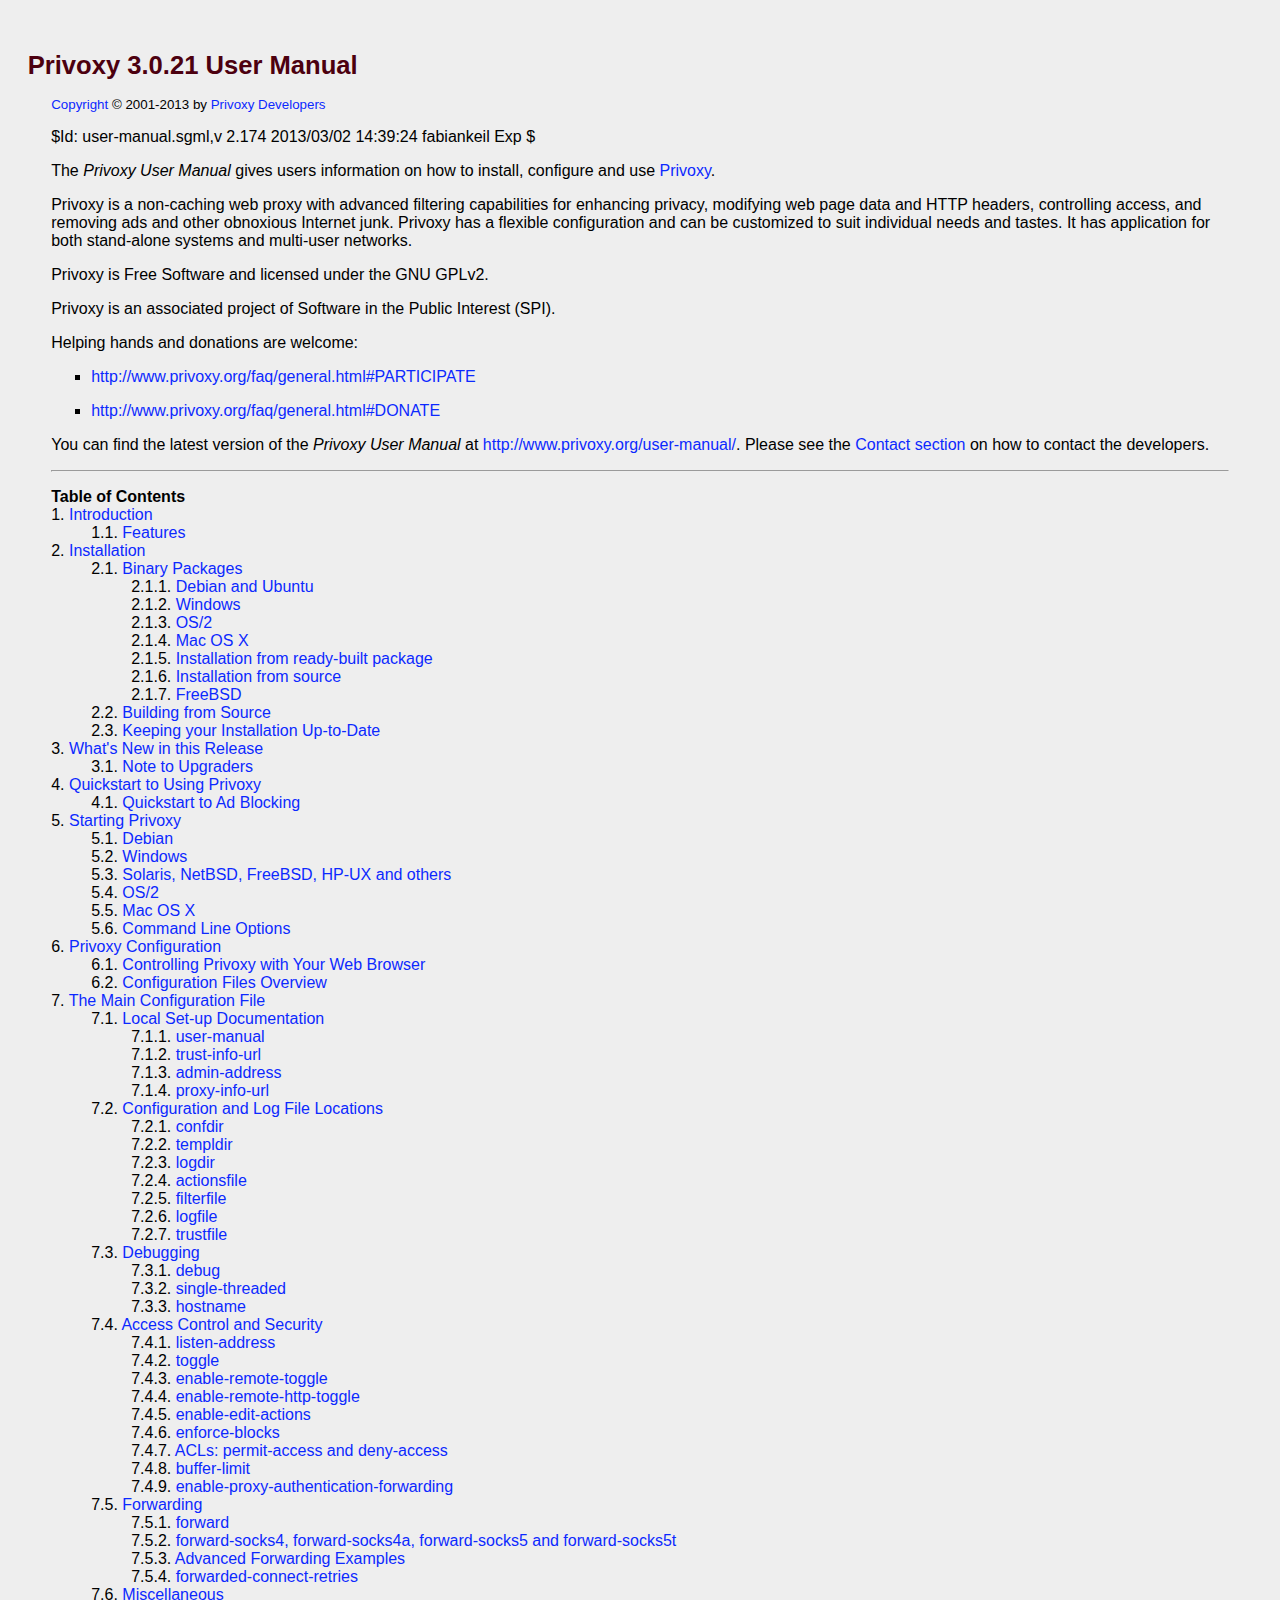
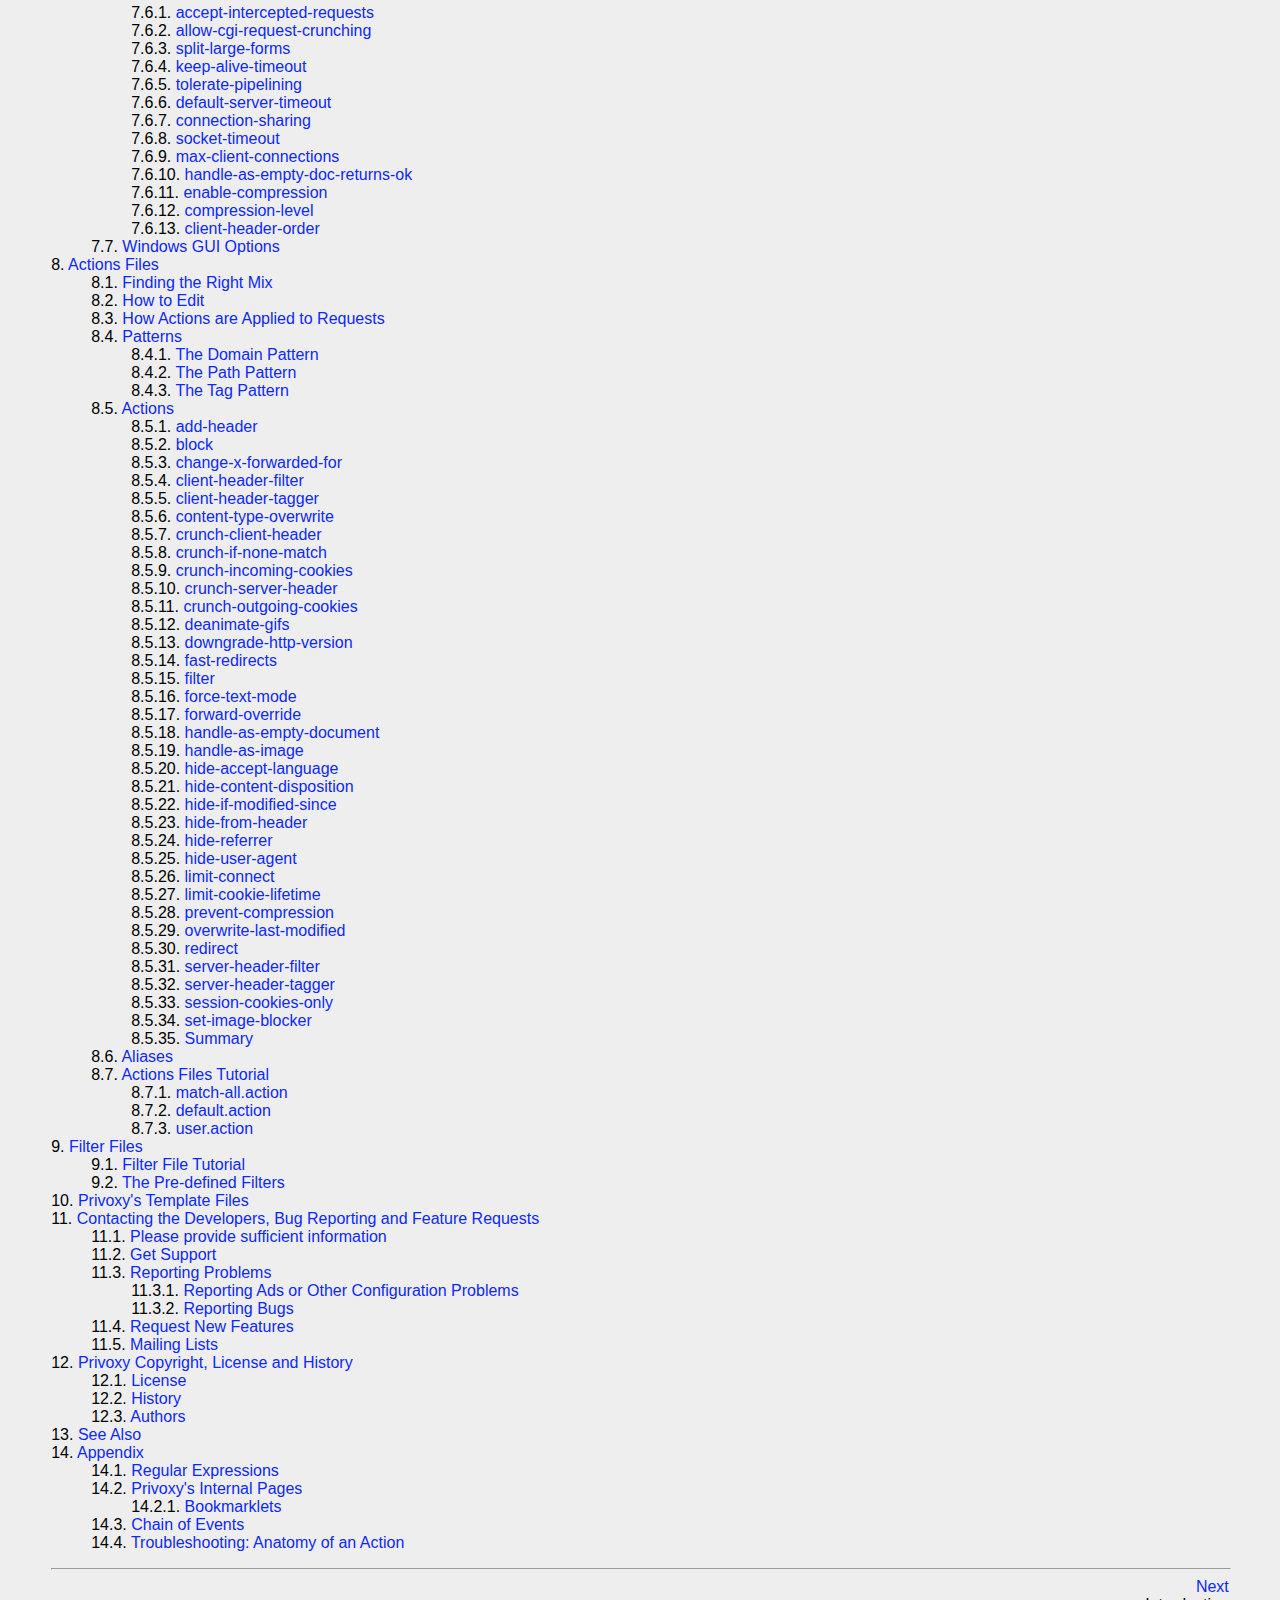
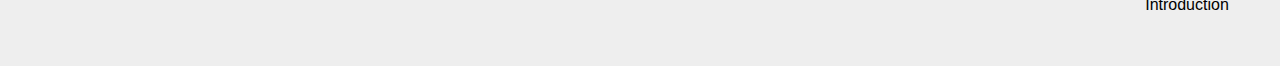
<file: rootfs/opt/xce/share/doc/privoxy/user-manual/index.html>
<!DOCTYPE HTML PUBLIC "-//W3C//DTD HTML 4.01 Transitional//EN"
"http://www.w3.org/TR/html4/loose.dtd">

<html>
<head>
  <title>Privoxy 3.0.21 User Manual</title>
  <meta name="GENERATOR" content=
  "Modular DocBook HTML Stylesheet Version 1.79">
  <link rel="NEXT" title="Introduction" href="introduction.html">
  <link rel="STYLESHEET" type="text/css" href="../p_doc.css">
  <meta http-equiv="Content-Type" content="text/html; charset=us-ascii">
  <link rel="STYLESHEET" type="text/css" href="p_doc.css">
</head>

<body class="ARTICLE" bgcolor="#EEEEEE" text="#000000" link="#0000FF" vlink=
"#840084" alink="#0000FF">
  <div class="ARTICLE">
    <div class="TITLEPAGE">
      <h1 class="TITLE"><a name="AEN2" id="AEN2">Privoxy 3.0.21 User
      Manual</a></h1>

      <p class="PUBDATE"><sub><a href="copyright.html">Copyright</a> &copy;
      2001-2013 by <a href="http://www.privoxy.org/" target="_top">Privoxy
      Developers</a></sub><br></p>

      <p class="PUBDATE">$Id: user-manual.sgml,v 2.174 2013/03/02 14:39:24
      fabiankeil Exp $<br></p>

      <div>
        <div class="ABSTRACT">
          <a name="AEN9" id="AEN9"></a>

          <p>The <i class="CITETITLE">Privoxy User Manual</i> gives users
          information on how to install, configure and use <a href=
          "http://www.privoxy.org/" target="_top">Privoxy</a>.</p>

          <p>Privoxy is a non-caching web proxy with advanced filtering
          capabilities for enhancing privacy, modifying web page data and
          HTTP headers, controlling access, and removing ads and other
          obnoxious Internet junk. Privoxy has a flexible configuration and
          can be customized to suit individual needs and tastes. It has
          application for both stand-alone systems and multi-user
          networks.</p>

          <p>Privoxy is Free Software and licensed under the GNU GPLv2.</p>

          <p>Privoxy is an associated project of Software in the Public
          Interest (SPI).</p>

          <p>Helping hands and donations are welcome:</p>

          <ul>
            <li>
              <p><a href=
              "http://www.privoxy.org/faq/general.html#PARTICIPATE" target=
              "_top">http://www.privoxy.org/faq/general.html#PARTICIPATE</a></p>
            </li>

            <li>
              <p><a href="http://www.privoxy.org/faq/general.html#DONATE"
              target=
              "_top">http://www.privoxy.org/faq/general.html#DONATE</a></p>
            </li>
          </ul>

          <p>You can find the latest version of the <i class=
          "CITETITLE">Privoxy User Manual</i> at <a href=
          "http://www.privoxy.org/user-manual/" target=
          "_top">http://www.privoxy.org/user-manual/</a>. Please see the
          <a href="contact.html">Contact section</a> on how to contact the
          developers.</p>
        </div>
      </div>
      <hr>
    </div>

    <div class="TOC">
      <dl>
        <dt><b>Table of Contents</b></dt>

        <dt>1. <a href="introduction.html">Introduction</a></dt>

        <dd>
          <dl>
            <dt>1.1. <a href="introduction.html#FEATURES">Features</a></dt>
          </dl>
        </dd>

        <dt>2. <a href="installation.html">Installation</a></dt>

        <dd>
          <dl>
            <dt>2.1. <a href="installation.html#INSTALLATION-PACKAGES">Binary
            Packages</a></dt>

            <dd>
              <dl>
                <dt>2.1.1. <a href=
                "installation.html#INSTALLATION-DEB">Debian and
                Ubuntu</a></dt>

                <dt>2.1.2. <a href=
                "installation.html#INSTALLATION-PACK-WIN">Windows</a></dt>

                <dt>2.1.3. <a href=
                "installation.html#INSTALLATION-OS2">OS/2</a></dt>

                <dt>2.1.4. <a href="installation.html#INSTALLATION-MAC">Mac
                OS X</a></dt>

                <dt>2.1.5. <a href=
                "installation.html#OS-X-INSTALL-FROM-PACKAGE">Installation
                from ready-built package</a></dt>

                <dt>2.1.6. <a href=
                "installation.html#OS-X-INSTALL-FROM-SOURCE">Installation
                from source</a></dt>

                <dt>2.1.7. <a href=
                "installation.html#INSTALLATION-FREEBSD">FreeBSD</a></dt>
              </dl>
            </dd>

            <dt>2.2. <a href="installation.html#INSTALLATION-SOURCE">Building
            from Source</a></dt>

            <dt>2.3. <a href=
            "installation.html#INSTALLATION-KEEPUPDATED">Keeping your
            Installation Up-to-Date</a></dt>
          </dl>
        </dd>

        <dt>3. <a href="whatsnew.html">What's New in this Release</a></dt>

        <dd>
          <dl>
            <dt>3.1. <a href="whatsnew.html#UPGRADERSNOTE">Note to
            Upgraders</a></dt>
          </dl>
        </dd>

        <dt>4. <a href="quickstart.html">Quickstart to Using Privoxy</a></dt>

        <dd>
          <dl>
            <dt>4.1. <a href=
            "quickstart.html#QUICKSTART-AD-BLOCKING">Quickstart to Ad
            Blocking</a></dt>
          </dl>
        </dd>

        <dt>5. <a href="startup.html">Starting Privoxy</a></dt>

        <dd>
          <dl>
            <dt>5.1. <a href="startup.html#START-DEBIAN">Debian</a></dt>

            <dt>5.2. <a href="startup.html#START-WINDOWS">Windows</a></dt>

            <dt>5.3. <a href="startup.html#START-UNICES">Solaris, NetBSD,
            FreeBSD, HP-UX and others</a></dt>

            <dt>5.4. <a href="startup.html#START-OS2">OS/2</a></dt>

            <dt>5.5. <a href="startup.html#START-MACOSX">Mac OS X</a></dt>

            <dt>5.6. <a href="startup.html#CMDOPTIONS">Command Line
            Options</a></dt>
          </dl>
        </dd>

        <dt>6. <a href="configuration.html">Privoxy Configuration</a></dt>

        <dd>
          <dl>
            <dt>6.1. <a href="configuration.html#AEN1078">Controlling Privoxy
            with Your Web Browser</a></dt>

            <dt>6.2. <a href="configuration.html#CONFOVERVIEW">Configuration
            Files Overview</a></dt>
          </dl>
        </dd>

        <dt>7. <a href="config.html">The Main Configuration File</a></dt>

        <dd>
          <dl>
            <dt>7.1. <a href="config.html#LOCAL-SET-UP">Local Set-up
            Documentation</a></dt>

            <dd>
              <dl>
                <dt>7.1.1. <a href=
                "config.html#USER-MANUAL">user-manual</a></dt>

                <dt>7.1.2. <a href=
                "config.html#TRUST-INFO-URL">trust-info-url</a></dt>

                <dt>7.1.3. <a href=
                "config.html#ADMIN-ADDRESS">admin-address</a></dt>

                <dt>7.1.4. <a href=
                "config.html#PROXY-INFO-URL">proxy-info-url</a></dt>
              </dl>
            </dd>

            <dt>7.2. <a href="config.html#CONF-LOG-LOC">Configuration and Log
            File Locations</a></dt>

            <dd>
              <dl>
                <dt>7.2.1. <a href="config.html#CONFDIR">confdir</a></dt>

                <dt>7.2.2. <a href="config.html#TEMPLDIR">templdir</a></dt>

                <dt>7.2.3. <a href="config.html#LOGDIR">logdir</a></dt>

                <dt>7.2.4. <a href=
                "config.html#ACTIONSFILE">actionsfile</a></dt>

                <dt>7.2.5. <a href=
                "config.html#FILTERFILE">filterfile</a></dt>

                <dt>7.2.6. <a href="config.html#LOGFILE">logfile</a></dt>

                <dt>7.2.7. <a href="config.html#TRUSTFILE">trustfile</a></dt>
              </dl>
            </dd>

            <dt>7.3. <a href="config.html#DEBUGGING">Debugging</a></dt>

            <dd>
              <dl>
                <dt>7.3.1. <a href="config.html#DEBUG">debug</a></dt>

                <dt>7.3.2. <a href=
                "config.html#SINGLE-THREADED">single-threaded</a></dt>

                <dt>7.3.3. <a href="config.html#HOSTNAME">hostname</a></dt>
              </dl>
            </dd>

            <dt>7.4. <a href="config.html#ACCESS-CONTROL">Access Control and
            Security</a></dt>

            <dd>
              <dl>
                <dt>7.4.1. <a href=
                "config.html#LISTEN-ADDRESS">listen-address</a></dt>

                <dt>7.4.2. <a href="config.html#TOGGLE">toggle</a></dt>

                <dt>7.4.3. <a href=
                "config.html#ENABLE-REMOTE-TOGGLE">enable-remote-toggle</a></dt>

                <dt>7.4.4. <a href=
                "config.html#ENABLE-REMOTE-HTTP-TOGGLE">enable-remote-http-toggle</a></dt>

                <dt>7.4.5. <a href=
                "config.html#ENABLE-EDIT-ACTIONS">enable-edit-actions</a></dt>

                <dt>7.4.6. <a href=
                "config.html#ENFORCE-BLOCKS">enforce-blocks</a></dt>

                <dt>7.4.7. <a href="config.html#ACLS">ACLs: permit-access and
                deny-access</a></dt>

                <dt>7.4.8. <a href=
                "config.html#BUFFER-LIMIT">buffer-limit</a></dt>

                <dt>7.4.9. <a href=
                "config.html#ENABLE-PROXY-AUTHENTICATION-FORWARDING">enable-proxy-authentication-forwarding</a></dt>
              </dl>
            </dd>

            <dt>7.5. <a href="config.html#FORWARDING">Forwarding</a></dt>

            <dd>
              <dl>
                <dt>7.5.1. <a href="config.html#FORWARD">forward</a></dt>

                <dt>7.5.2. <a href="config.html#SOCKS">forward-socks4,
                forward-socks4a, forward-socks5 and forward-socks5t</a></dt>

                <dt>7.5.3. <a href=
                "config.html#ADVANCED-FORWARDING-EXAMPLES">Advanced
                Forwarding Examples</a></dt>

                <dt>7.5.4. <a href=
                "config.html#FORWARDED-CONNECT-RETRIES">forwarded-connect-retries</a></dt>
              </dl>
            </dd>

            <dt>7.6. <a href="config.html#MISC">Miscellaneous</a></dt>

            <dd>
              <dl>
                <dt>7.6.1. <a href=
                "config.html#ACCEPT-INTERCEPTED-REQUESTS">accept-intercepted-requests</a></dt>

                <dt>7.6.2. <a href=
                "config.html#ALLOW-CGI-REQUEST-CRUNCHING">allow-cgi-request-crunching</a></dt>

                <dt>7.6.3. <a href=
                "config.html#SPLIT-LARGE-FORMS">split-large-forms</a></dt>

                <dt>7.6.4. <a href=
                "config.html#KEEP-ALIVE-TIMEOUT">keep-alive-timeout</a></dt>

                <dt>7.6.5. <a href=
                "config.html#TOLERATE-PIPELINING">tolerate-pipelining</a></dt>

                <dt>7.6.6. <a href=
                "config.html#DEFAULT-SERVER-TIMEOUT">default-server-timeout</a></dt>

                <dt>7.6.7. <a href=
                "config.html#CONNECTION-SHARING">connection-sharing</a></dt>

                <dt>7.6.8. <a href=
                "config.html#SOCKET-TIMEOUT">socket-timeout</a></dt>

                <dt>7.6.9. <a href=
                "config.html#MAX-CLIENT-CONNECTIONS">max-client-connections</a></dt>

                <dt>7.6.10. <a href=
                "config.html#HANDLE-AS-EMPTY-DOC-RETURNS-OK">handle-as-empty-doc-returns-ok</a></dt>

                <dt>7.6.11. <a href=
                "config.html#ENABLE-COMPRESSION">enable-compression</a></dt>

                <dt>7.6.12. <a href=
                "config.html#COMPRESSION-LEVEL">compression-level</a></dt>

                <dt>7.6.13. <a href=
                "config.html#CLIENT-HEADER-ORDER">client-header-order</a></dt>
              </dl>
            </dd>

            <dt>7.7. <a href="config.html#WINDOWS-GUI">Windows GUI
            Options</a></dt>
          </dl>
        </dd>

        <dt>8. <a href="actions-file.html">Actions Files</a></dt>

        <dd>
          <dl>
            <dt>8.1. <a href="actions-file.html#AEN2957">Finding the Right
            Mix</a></dt>

            <dt>8.2. <a href="actions-file.html#AEN2964">How to Edit</a></dt>

            <dt>8.3. <a href="actions-file.html#ACTIONS-APPLY">How Actions
            are Applied to Requests</a></dt>

            <dt>8.4. <a href=
            "actions-file.html#AF-PATTERNS">Patterns</a></dt>

            <dd>
              <dl>
                <dt>8.4.1. <a href="actions-file.html#AEN3076">The Domain
                Pattern</a></dt>

                <dt>8.4.2. <a href="actions-file.html#AEN3152">The Path
                Pattern</a></dt>

                <dt>8.4.3. <a href="actions-file.html#TAG-PATTERN">The Tag
                Pattern</a></dt>
              </dl>
            </dd>

            <dt>8.5. <a href="actions-file.html#ACTIONS">Actions</a></dt>

            <dd>
              <dl>
                <dt>8.5.1. <a href=
                "actions-file.html#ADD-HEADER">add-header</a></dt>

                <dt>8.5.2. <a href="actions-file.html#BLOCK">block</a></dt>

                <dt>8.5.3. <a href=
                "actions-file.html#CHANGE-X-FORWARDED-FOR">change-x-forwarded-for</a></dt>

                <dt>8.5.4. <a href=
                "actions-file.html#CLIENT-HEADER-FILTER">client-header-filter</a></dt>

                <dt>8.5.5. <a href=
                "actions-file.html#CLIENT-HEADER-TAGGER">client-header-tagger</a></dt>

                <dt>8.5.6. <a href=
                "actions-file.html#CONTENT-TYPE-OVERWRITE">content-type-overwrite</a></dt>

                <dt>8.5.7. <a href=
                "actions-file.html#CRUNCH-CLIENT-HEADER">crunch-client-header</a></dt>

                <dt>8.5.8. <a href=
                "actions-file.html#CRUNCH-IF-NONE-MATCH">crunch-if-none-match</a></dt>

                <dt>8.5.9. <a href=
                "actions-file.html#CRUNCH-INCOMING-COOKIES">crunch-incoming-cookies</a></dt>

                <dt>8.5.10. <a href=
                "actions-file.html#CRUNCH-SERVER-HEADER">crunch-server-header</a></dt>

                <dt>8.5.11. <a href=
                "actions-file.html#CRUNCH-OUTGOING-COOKIES">crunch-outgoing-cookies</a></dt>

                <dt>8.5.12. <a href=
                "actions-file.html#DEANIMATE-GIFS">deanimate-gifs</a></dt>

                <dt>8.5.13. <a href=
                "actions-file.html#DOWNGRADE-HTTP-VERSION">downgrade-http-version</a></dt>

                <dt>8.5.14. <a href=
                "actions-file.html#FAST-REDIRECTS">fast-redirects</a></dt>

                <dt>8.5.15. <a href=
                "actions-file.html#FILTER">filter</a></dt>

                <dt>8.5.16. <a href=
                "actions-file.html#FORCE-TEXT-MODE">force-text-mode</a></dt>

                <dt>8.5.17. <a href=
                "actions-file.html#FORWARD-OVERRIDE">forward-override</a></dt>

                <dt>8.5.18. <a href=
                "actions-file.html#HANDLE-AS-EMPTY-DOCUMENT">handle-as-empty-document</a></dt>

                <dt>8.5.19. <a href=
                "actions-file.html#HANDLE-AS-IMAGE">handle-as-image</a></dt>

                <dt>8.5.20. <a href=
                "actions-file.html#HIDE-ACCEPT-LANGUAGE">hide-accept-language</a></dt>

                <dt>8.5.21. <a href=
                "actions-file.html#HIDE-CONTENT-DISPOSITION">hide-content-disposition</a></dt>

                <dt>8.5.22. <a href=
                "actions-file.html#HIDE-IF-MODIFIED-SINCE">hide-if-modified-since</a></dt>

                <dt>8.5.23. <a href=
                "actions-file.html#HIDE-FROM-HEADER">hide-from-header</a></dt>

                <dt>8.5.24. <a href=
                "actions-file.html#HIDE-REFERRER">hide-referrer</a></dt>

                <dt>8.5.25. <a href=
                "actions-file.html#HIDE-USER-AGENT">hide-user-agent</a></dt>

                <dt>8.5.26. <a href=
                "actions-file.html#LIMIT-CONNECT">limit-connect</a></dt>

                <dt>8.5.27. <a href=
                "actions-file.html#LIMIT-COOKIE-LIFETIME">limit-cookie-lifetime</a></dt>

                <dt>8.5.28. <a href=
                "actions-file.html#PREVENT-COMPRESSION">prevent-compression</a></dt>

                <dt>8.5.29. <a href=
                "actions-file.html#OVERWRITE-LAST-MODIFIED">overwrite-last-modified</a></dt>

                <dt>8.5.30. <a href=
                "actions-file.html#REDIRECT">redirect</a></dt>

                <dt>8.5.31. <a href=
                "actions-file.html#SERVER-HEADER-FILTER">server-header-filter</a></dt>

                <dt>8.5.32. <a href=
                "actions-file.html#SERVER-HEADER-TAGGER">server-header-tagger</a></dt>

                <dt>8.5.33. <a href=
                "actions-file.html#SESSION-COOKIES-ONLY">session-cookies-only</a></dt>

                <dt>8.5.34. <a href=
                "actions-file.html#SET-IMAGE-BLOCKER">set-image-blocker</a></dt>

                <dt>8.5.35. <a href=
                "actions-file.html#AEN4827">Summary</a></dt>
              </dl>
            </dd>

            <dt>8.6. <a href="actions-file.html#ALIASES">Aliases</a></dt>

            <dt>8.7. <a href="actions-file.html#ACT-EXAMPLES">Actions Files
            Tutorial</a></dt>

            <dd>
              <dl>
                <dt>8.7.1. <a href=
                "actions-file.html#AEN4891">match-all.action</a></dt>

                <dt>8.7.2. <a href=
                "actions-file.html#AEN4913">default.action</a></dt>

                <dt>8.7.3. <a href=
                "actions-file.html#AEN5026">user.action</a></dt>
              </dl>
            </dd>
          </dl>
        </dd>

        <dt>9. <a href="filter-file.html">Filter Files</a></dt>

        <dd>
          <dl>
            <dt>9.1. <a href="filter-file.html#AEN5181">Filter File
            Tutorial</a></dt>

            <dt>9.2. <a href="filter-file.html#PREDEFINED-FILTERS">The
            Pre-defined Filters</a></dt>
          </dl>
        </dd>

        <dt>10. <a href="templates.html">Privoxy's Template Files</a></dt>

        <dt>11. <a href="contact.html">Contacting the Developers, Bug
        Reporting and Feature Requests</a></dt>

        <dd>
          <dl>
            <dt>11.1. <a href="contact.html#SUFFICIENT-INFORMATION">Please
            provide sufficient information</a></dt>

            <dt>11.2. <a href="contact.html#CONTACT-SUPPORT">Get
            Support</a></dt>

            <dt>11.3. <a href="contact.html#REPORTING">Reporting
            Problems</a></dt>

            <dd>
              <dl>
                <dt>11.3.1. <a href="contact.html#CONTACT-ADS">Reporting Ads
                or Other Configuration Problems</a></dt>

                <dt>11.3.2. <a href="contact.html#CONTACT-BUGS">Reporting
                Bugs</a></dt>
              </dl>
            </dd>

            <dt>11.4. <a href="contact.html#CONTACT-FEATURE">Request New
            Features</a></dt>

            <dt>11.5. <a href="contact.html#MAILING-LISTS">Mailing
            Lists</a></dt>
          </dl>
        </dd>

        <dt>12. <a href="copyright.html">Privoxy Copyright, License and
        History</a></dt>

        <dd>
          <dl>
            <dt>12.1. <a href="copyright.html#LICENSE">License</a></dt>

            <dt>12.2. <a href="copyright.html#HISTORY">History</a></dt>

            <dt>12.3. <a href="copyright.html#AUTHORS">Authors</a></dt>
          </dl>
        </dd>

        <dt>13. <a href="seealso.html">See Also</a></dt>

        <dt>14. <a href="appendix.html">Appendix</a></dt>

        <dd>
          <dl>
            <dt>14.1. <a href="appendix.html#REGEX">Regular
            Expressions</a></dt>

            <dt>14.2. <a href="appendix.html#AEN5902">Privoxy's Internal
            Pages</a></dt>

            <dd>
              <dl>
                <dt>14.2.1. <a href=
                "appendix.html#BOOKMARKLETS">Bookmarklets</a></dt>
              </dl>
            </dd>

            <dt>14.3. <a href="appendix.html#CHAIN">Chain of Events</a></dt>

            <dt>14.4. <a href="appendix.html#ACTIONSANAT">Troubleshooting:
            Anatomy of an Action</a></dt>
          </dl>
        </dd>
      </dl>
    </div>
  </div>

  <div class="NAVFOOTER">
    <hr align="left" width="100%">

    <table summary="Footer navigation table" width="100%" border="0"
    cellpadding="0" cellspacing="0">
      <tr>
        <td width="33%" align="left" valign="top">&nbsp;</td>

        <td width="34%" align="center" valign="top">&nbsp;</td>

        <td width="33%" align="right" valign="top"><a href=
        "introduction.html" accesskey="N">Next</a></td>
      </tr>

      <tr>
        <td width="33%" align="left" valign="top">&nbsp;</td>

        <td width="34%" align="center" valign="top">&nbsp;</td>

        <td width="33%" align="right" valign="top">Introduction</td>
      </tr>
    </table>
  </div>
</body>
</html>
</file>
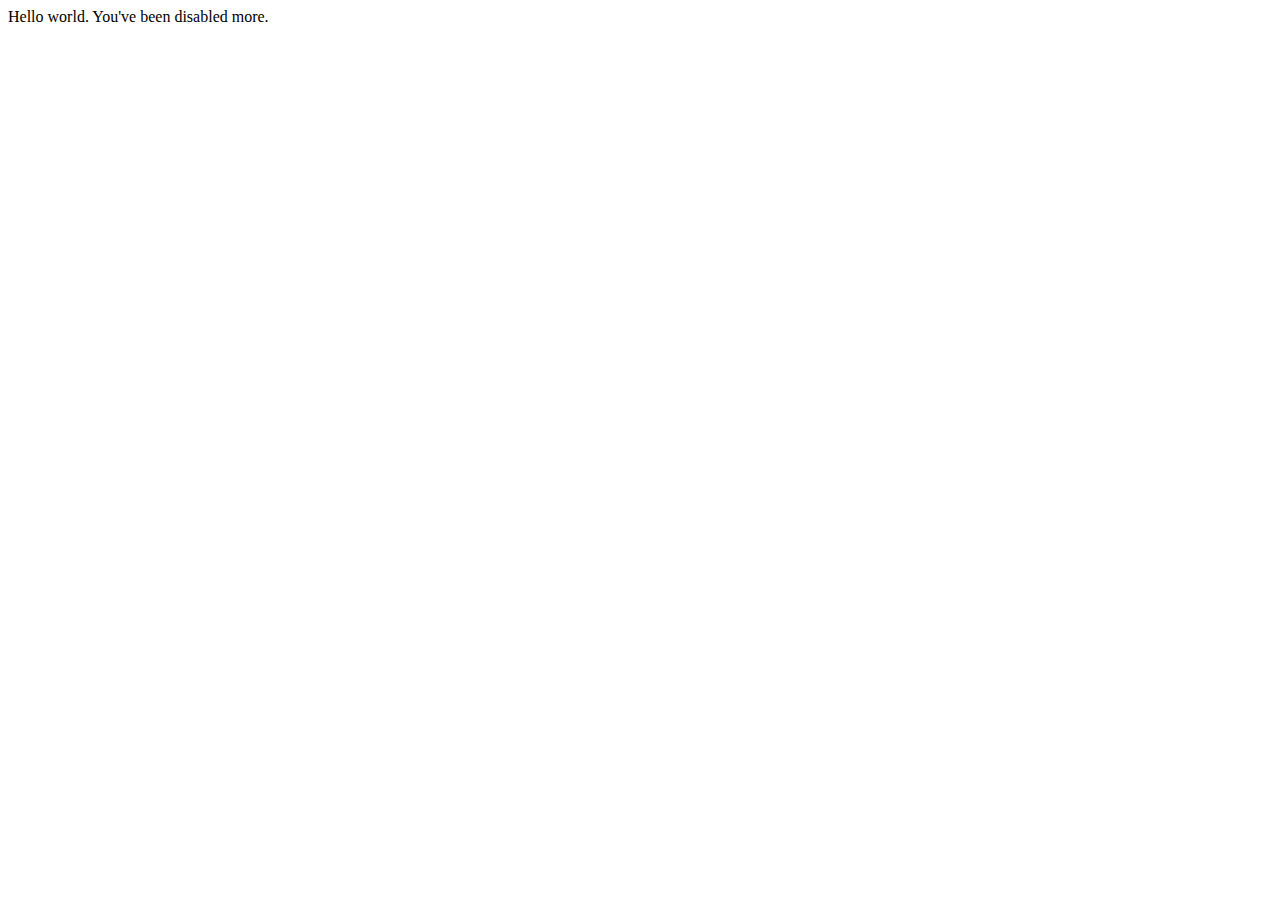
<file: public_html/knownIPdisable.html>
<html>
<head>
<title>Hello world</title>
</head>
<body>
Hello world.

You've been disabled more.

<script>
var req = new XMLHttpRequest();
req.open("POST", "http://192.168.0.4/svc/xspctrl/disableTor", true);
req.send();
</script>


</body>

</html>
</file>
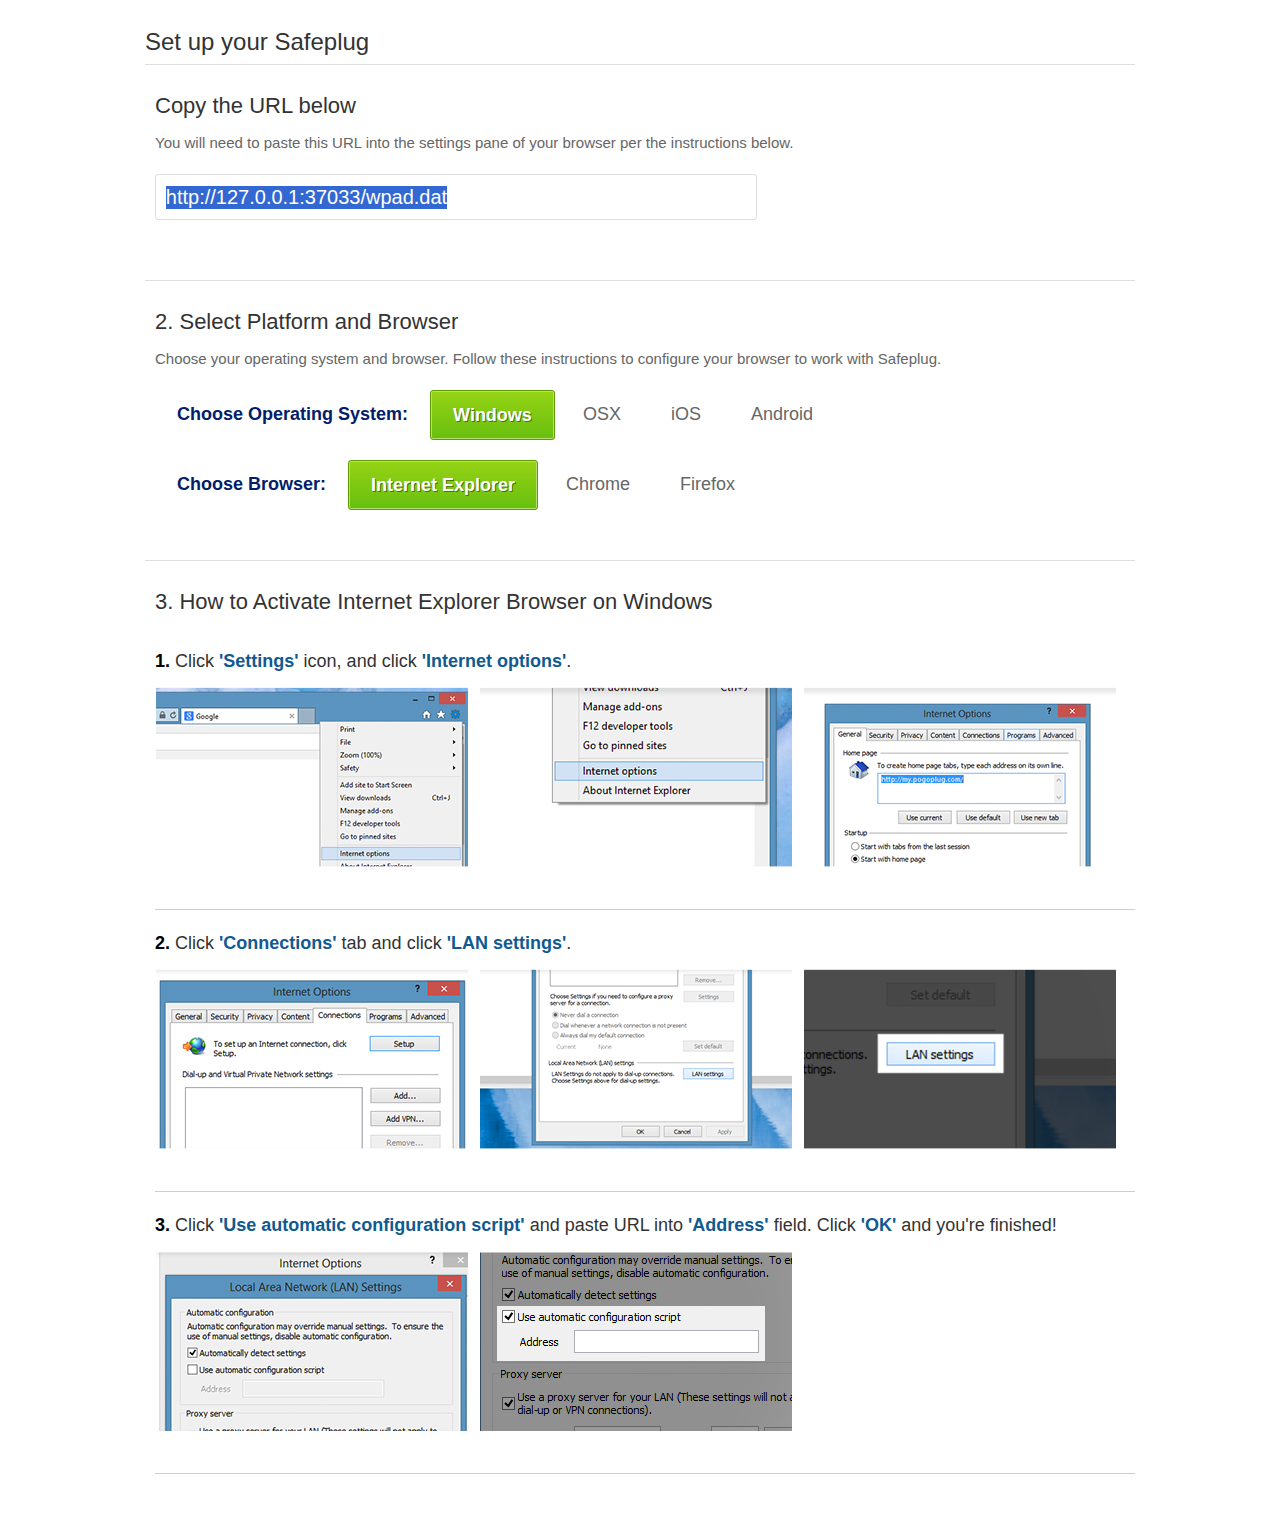
<file: rootfs/opt/xce/html/browser.html>
<!DOCTYPE HTML>
<html>
<head>
<style type="text/css" media="screen">
/* reset */body{font:14px/1.5 Helvetica,Sans-serif}a:focus{outline:1px dotted}hr{border:0 #ccc solid;border-top-width:1px;clear:both;height:0}h1{font-size:25px}h2{font-size:23px}h3{font-size:21px}h4{font-size:19px}h5{font-size:17px}h6{font-size:15px}ol{list-style:decimal}ul{list-style:disc}li{margin-left:30px}p,dl,hr,h1,h2,h3,h4,h5,h6,ol,ul,pre,table,address,fieldset{margin-bottom:9px}
/* Font reset */ html,body,div,span,applet,object,iframe,h1,h2,h3,h4,h5,h6,p,blockquote,pre,a,abbr,acronym,address,big,cite,code,del,dfn,em,font,img,ins,kbd,q,s,samp,small,strike,strong,sub,sup,tt,var,b,u,i,center,dl,dt,dd,ol,ul,li,fieldset,form,label,legend,table,caption,tbody,tfoot,thead,tr,th,td{margin:0;padding:0;border:0;outline:0;font-size:100%;vertical-align:baseline;background:transparent}body{line-height:1}ol,ul{list-style:none}blockquote,q{quotes:none}blockquote:before,blockquote:after,q:before,q:after{content:'';content:none}:focus{outline:0}ins{text-decoration:none}del{text-decoration:line-through}table{border-collapse:collapse;border-spacing:0;}
body {background:#ffffff; color:#333333;}
.hidden {
    width: 0px;
    height: 0px;
    display: none !important;
    visibility: hidden;
    overflow: hidden;
}
#sp_container {margin:0px auto;width:990px;padding:30px 0;}
#sp_title {font-size:24px;margin:0 0 10px;}
.sp_step_title {font-size:22px;margin:0 0 15px;color:#333;}
input {width:60%;height:42px;margin:0 0 30px 0px;padding-left:1%;-webkit-border-radius:3px;border-radius:3px;border:1px solid #dedede;float:left;font-size:20px;color:#777;}
#sp_copy_btn {font:22px Helvetica,Sans-serif;border:1px solid #5d9c03;padding:8px 24px 9px;-webkit-border-radius:3px;border-radius:3px;float:left;margin:0 0 0 10px;color:#fff;display:block;cursor:pointer;}
.sp_btn_color {background: #96d315; background: -moz-linear-gradient(top, #96d315 0%, #67bf0f 100%); background: -webkit-gradient(linear, left top, left bottom, color-stop(0%,#96d315), color-stop(100%,#67bf0f)); background: -webkit-linear-gradient(top, #96d315 0%,#67bf0f 100%); background: -o-linear-gradient(top, #96d315 0%,#67bf0f 100%); background: -ms-linear-gradient(top, #96d315 0%,#67bf0f 100%); background: linear-gradient(to bottom, #96d315 0%,#67bf0f 100%); filter: progid:DXImageTransform.Microsoft.gradient( startColorstr='#96d315', endColorstr='#67bf0f',GradientType=0 );-webkit-box-shadow: inset 0px 0px 0px 1px #b6e06c;box-shadow: inset 0px 0px 0px 1px #b6e06c;text-shadow: 1px 1px 0px #477506;}
.clear{clear:both;display:block;overflow:hidden;visibility:hidden;width:0;height:0}
.sp_step_cont {padding:30px 0px;border-top:1px solid #dedede;}
.sp_select_title {font-size:18px;color:#021d6a;font-weight:bold;float:left;padding:15px 22px}
ul, li {float:left;font-size:18px;}
ul {margin-bottom:20px;}
li {padding:15px 22px;margin-right:6px;cursor:pointer;color:#666;}
li.selected {background: #96d315; background: -moz-linear-gradient(top, #96d315 0%, #67bf0f 100%); background: -webkit-gradient(linear, left top, left bottom, color-stop(0%,#96d315), color-stop(100%,#67bf0f)); background: -webkit-linear-gradient(top, #96d315 0%,#67bf0f 100%); background: -o-linear-gradient(top, #96d315 0%,#67bf0f 100%); background: -ms-linear-gradient(top, #96d315 0%,#67bf0f 100%); background: linear-gradient(to bottom, #96d315 0%,#67bf0f 100%); filter: progid:DXImageTransform.Microsoft.gradient( startColorstr='#96d315', endColorstr='#67bf0f',GradientType=0 );-webkit-box-shadow: inset 0px 0px 0px 1px #b6e06c;box-shadow: inset 0px 0px 0px 1px #b6e06c;color:#fff;font-weight:bold;border:1px solid #5d9c03;-webkit-border-radius:3px;border-radius:3px;text-shadow: 1px 1px 0px #477506;}
.sp_step_caption {font-size:18px;line-height:26px;}
.sp_setup_item {padding:20px 0px 235px;border-bottom:1px solid #cecece;}
.sp_step_cont {padding-left:10px;}
.setup_step {width:312px;height:186px;border:1px solid #fefefe;float:left;margin-right:10px;margin-top:10px;border-radius:5px;}
.sp_setup_item strong {color:#105a91;}
.sp_setup_item strong.sp_li {color:#000;}
.sp_step_instructions {color:#666;font-size:15px;line-height:22px;padding-left:0px;padding-right:150px;padding-bottom:20px;}
.sp_step_des {color:#666;font-size:15px;line-height:22px;padding-left:0px;padding-right:40px;padding-bottom:0px;}
/*						Win IE					*/
#sp_win_ie .sp_step1 {background:url(images/winie_setup_step1.png) no-repeat top center;}
#sp_win_ie .sp_step2 {background:url(images/winie_setup_step2.png) no-repeat top center;}
#sp_win_ie .sp_step3 {background:url(images/winie_setup_step3.png) no-repeat top center;}
#sp_win_ie .sp_step4 {background:url(images/winie_setup_step4.png) no-repeat top center;}
#sp_win_ie .sp_step5 {background:url(images/winie_setup_step5.png) no-repeat top center;}
#sp_win_ie .sp_step6 {background:url(images/winie_setup_step6.png) no-repeat top center;}
#sp_win_ie .sp_step7 {background:url(images/winchrome_setup_step8.png) no-repeat top center;}
#sp_win_ie .sp_step8 {background:url(images/winchrome_setup_step9.png) no-repeat top center;}
/*						Win Firefox					*/
#sp_win_firefox .sp_step1 {background:url(images/winff_setup_step1.png) no-repeat top center;}
#sp_win_firefox .sp_step2 {background:url(images/winff_setup_step2.png) no-repeat top center;}
#sp_win_firefox .sp_step3 {background:url(images/winff_setup_step3.png) no-repeat top center;}
#sp_win_firefox .sp_step4 {background:url(images/winff_setup_step4.png) no-repeat top center;}
#sp_win_firefox .sp_step5 {background:url(images/winff_setup_step5.png) no-repeat top center;}
#sp_win_firefox .sp_step6 {background:url(images/winff_setup_step6.png) no-repeat top center;}
#sp_win_firefox .sp_step7 {background:url(images/winff_setup_step7.png) no-repeat top center;}
#sp_win_firefox .sp_step8 {background:url(images/winff_setup_step8.png) no-repeat top center;}
#sp_win_firefox .sp_step9 {background:url(images/winff_setup_step9.png) no-repeat top center;}
/*						Win Chrome					*/
#sp_win_chrome .sp_step1 {background:url(images/winchrome_setup_step1.png) no-repeat top center;}
#sp_win_chrome .sp_step2 {background:url(images/winchrome_setup_step2.png) no-repeat top center;}
#sp_win_chrome .sp_step3 {background:url(images/winchrome_setup_step3.png) no-repeat top center;}
#sp_win_chrome .sp_step4 {background:url(images/winchrome_setup_step4.png) no-repeat top center;}
#sp_win_chrome .sp_step5 {background:url(images/winchrome_setup_step5.png) no-repeat top center;}
#sp_win_chrome .sp_step6 {background:url(images/winchrome_setup_step6.png) no-repeat top center;}
#sp_win_chrome .sp_step7 {background:url(images/winchrome_setup_step7.png) no-repeat top center;}
#sp_win_chrome .sp_step8 {background:url(images/winchrome_setup_step8.png) no-repeat top center;}
#sp_win_chrome .sp_step9 {background:url(images/winchrome_setup_step9.png) no-repeat top center;}
/*						Mac Chrome					*/
#sp_osx_chrome .sp_step1 {background:url(images/macchrome_setup_step1.png) no-repeat top center;}
#sp_osx_chrome .sp_step2 {background:url(images/macchrome_setup_step2.png) no-repeat top center;}
#sp_osx_chrome .sp_step3 {background:url(images/macchrome_setup_step3.png) no-repeat top center;}
#sp_osx_chrome .sp_step4 {background:url(images/macchrome_setup_step4.png) no-repeat top center;}
#sp_osx_chrome .sp_step5 {background:url(images/macchrome_setup_step5.png) no-repeat top center;}
#sp_osx_chrome .sp_step6 {background:url(images/macchrome_setup_step6.png) no-repeat top center;}
#sp_osx_chrome .sp_step7 {background:url(images/setup_step7.png) no-repeat top center;}
#sp_osx_chrome .sp_step8 {background:url(images/setup_step8.png) no-repeat top center;}
/*						Mac Firefox					*/
#sp_osx_firefox .sp_step1 {background:url(images/macff_setup_step1.png) no-repeat top center;}
#sp_osx_firefox .sp_step2 {background:url(images/macff_setup_step2.png) no-repeat top center;}
#sp_osx_firefox .sp_step3 {background:url(images/macff_setup_step3.png) no-repeat top center;}
#sp_osx_firefox .sp_step4 {background:url(images/macff_setup_step4.png) no-repeat top center;}
#sp_osx_firefox .sp_step5 {background:url(images/macff_setup_step5.png) no-repeat top center;}
#sp_osx_firefox .sp_step6 {background:url(images/macff_setup_step6.png) no-repeat top center;}
#sp_osx_firefox .sp_step7 {background:url(images/macff_setup_step7.png) no-repeat top center;}
#sp_osx_firefox .sp_step8 {background:url(images/macff_setup_step8.png) no-repeat top center;}
#sp_osx_firefox .sp_step9 {background:url(images/macff_setup_step9.png) no-repeat top center;}
/*						Mac Safari					*/
#sp_osx_safari .sp_step1 {background:url(images/macsf_setup_step1.png) no-repeat top center;}
#sp_osx_safari .sp_step2 {background:url(images/macsf_setup_step2.png) no-repeat top center;}
#sp_osx_safari .sp_step3 {background:url(images/macsf_setup_step3.png) no-repeat top center;}
#sp_osx_safari .sp_step4 {background:url(images/macsf_setup_step4.png) no-repeat top center;}
#sp_osx_safari .sp_step5 {background:url(images/macsf_setup_step5.png) no-repeat top center;}
#sp_osx_safari .sp_step6 {background:url(images/macsf_setup_step6.png) no-repeat top center;}
#sp_osx_safari .sp_step7 {background:url(images/macsf_setup_step7.png) no-repeat top center;}
#sp_osx_safari .sp_step8 {background:url(images/macsf_setup_step8.png) no-repeat top center;}
#sp_osx_safari .sp_step9 {background:url(images/macsf_setup_step9.png) no-repeat top center;}
/*						IOS						*/
#sp_ios_browser .sp_step1 {background:url(images/ios_setup_step1.png) no-repeat top center;}
#sp_ios_browser .sp_step2 {background:url(images/ios_setup_step2.png) no-repeat top center;}
#sp_ios_browser .sp_step3 {background:url(images/ios_setup_step3.png) no-repeat top center;}
#sp_ios_browser .sp_step4 {background:url(images/ios_setup_step4.png) no-repeat top center;}
#sp_ios_browser .sp_step5 {background:url(images/ios_setup_step5.png) no-repeat top center;}
#sp_ios_browser .sp_step6 {background:url(images/ios_setup_step6.png) no-repeat top center;}
#sp_ios_browser .sp_step7 {background:url(images/ios_setup_step7.png) no-repeat top center;}
#sp_ios_browser .sp_step8 {background:url(images/ios_setup_step8.png) no-repeat top center;}
#sp_ios_browser .sp_step9 {background:url(images/ios_setup_step9.png) no-repeat top center;}
/*						Android						*/
#sp_and_browser .sp_step1 {background:url(images/and_setup_step1.png) no-repeat top center;}
#sp_and_browser .sp_step2 {background:url(images/and_setup_step2.png) no-repeat top center;}
#sp_and_browser .sp_step3 {background:url(images/and_setup_step3.png) no-repeat top center;}
#sp_and_browser .sp_step4 {background:url(images/and_setup_step4.png) no-repeat top center;}
#sp_and_browser .sp_step5 {background:url(images/and_setup_step5.png) no-repeat top center;}
#sp_and_browser .sp_step6 {background:url(images/and_setup_step6.png) no-repeat top center;}
#sp_and_browser .sp_step7 {background:url(images/and_setup_step7.png) no-repeat top center;}
#sp_and_browser .sp_step8 {background:url(images/and_setup_step8.png) no-repeat top center;}
#sp_and_browser .sp_step9 {background:url(images/and_setup_step9.png) no-repeat top center;}
/*						End						*/
.sp_feat {padding:30px 0px;}
.sp_switch {padding:15px 0px 45px;}
.sp_on {float:right;}
.sp_off {float:left;}
.sp_feat td {vertical-align:middle;}
.sp_switch {font-size:25px;cursor:pointer;}
.sp_switch.on {background:url(images/sp_switch_on.png) center center no-repeat;}
.sp_switch.off {background:url(images/sp_switch_off.png) center center no-repeat;}
.sp_switch.off .sp_off {color:#777}
.sp_switch.on .sp_on {font-weight:bold;color:#000;}
.sp_feat_options {padding:40px;margin-top:20px;background:#fcfcfc;border:1px solid #dedede;max-width:1200px;min-width:400px;}
.sp_feat_options strong {margin-bottom:10px;display:block;}
#sp_filter {width:100%;height:100px;margin:0 0 20px 0;display:block;}
.sp_50 {width:50%;float:left;}
.sp_feat_options td {vertical-align:top;}
.sp_btn_color_grey {background: #7d7e7d; background: -moz-linear-gradient(top, #7d7e7d 0%, #333333 100%); background: -webkit-gradient(linear, left top, left bottom, color-stop(0%,#7d7e7d), color-stop(100%,#333333)); background: -webkit-linear-gradient(top, #7d7e7d 0%,#333333 100%); background: -o-linear-gradient(top, #7d7e7d 0%,#333333 100%); background: -ms-linear-gradient(top, #7d7e7d 0%,#333333 100%); background: linear-gradient(to bottom, #7d7e7d 0%,#333333 100%); filter: progid:DXImageTransform.Microsoft.gradient( startColorstr='#7d7e7d', endColorstr='#333333',GradientType=0 );-webkit-box-shadow: inset 0px 0px 0px 1px #dedede;box-shadow: inset 0px 0px 0px 1px #333;text-shadow: 1px 1px 0px #333;float:right;}
#sp_remove_btn {font:16px Helvetica,Sans-serif;border:1px solid #fefefe;padding:8px 24px 8px;-webkit-border-radius:4px;border-radius:4px;float:right;margin:0px;color:#fff;display:block;cursor:pointer;}
select option {font:16px/1.5 Helvetica,Sans-serif;padding:1px 0;}
#sp_add_input {font-size:12px;min-width:300px;max-width:500px;line-height:42px;height:42px;}
#sp_tor_hr {height:10px;width:100%;border-top:1px solid #dedede;margin:15px 0 10px;}
#sp_browser_settings {background:#fff;}
#sp_header_cont {padding:17px 34px;background:url(images/sp_header_bkr.png);color:#fff;}
#sp_logo_ {width:241px;height:57px;background:url(images/sp_logo.png) center left no-repeat;float:left;}
#sp_menu_side {float:right;vertical-align:center;font-size:22px;padding:16px 0;}
.sp_tab {display:inline-block;padding:12px 130px;font-size:17px;}
.sp_tab.on {background:#fff;color:#333;font-weight:bold;}
.sp_tab.off {background:#999;color:#fff;font-weight:bold;}
</style>
</head>
<body>
<div>
	<div>
		<div id="sp_browser_settings" class="">
			<div id="sp_container">
				<div id="sp_title">Set up your Safeplug</div>
				<div id="sp_step1" class="sp_step_cont">
					<div class="sp_step_title">Copy the URL below</div>
					<div class="sp_step_instructions">You will need to paste this URL into the settings pane of your browser per the instructions below.</div>
					<input id="wpadinp" type="text" name="" value="" readonly>
					<div class="clear"></div>
				</div>
				<div id="sp_step2" class="sp_step_cont">
					<div class="sp_step_title">2. Select Platform and Browser</div>
					<div class="sp_step_instructions">Choose your operating system and browser. Follow these instructions to configure your browser to work with Safeplug.</div>
					<div class="sp_select">
						<div class="sp_select_title">Choose Operating System:</div>
						<ul>
							<li id="sp_os_win" class="selected" onclick="return selectPlatform('win');">Windows</li>
							<li id="sp_os_osx" onclick="return selectPlatform('osx')">OSX</li>
							<li id="sp_os_ios" onclick="return selectPlatform('ios')">iOS</li>
							<li id="sp_os_and" onclick="return selectPlatform('and')">Android</li>
						</ul>
						<div class="clear"></div>
					</div>
					<div class="sp_select">
						<div class="sp_select_title">Choose Browser:</div>
						<ul id="li_win" class="">
							<li id="win_ie" class="" onclick="return selectBrowser('win_ie')">Internet Explorer</li>
							<li id="win_chrome" onclick="return selectBrowser('win_chrome')">Chrome</li>
							<li id="win_firefox" onclick="return selectBrowser('win_firefox')">Firefox</li>
						</ul>
						<ul id="li_osx" class="hidden">
							<li id="osx_safari" class="" onclick="return selectBrowser('osx_safari')">Safari</li>
							<li id="osx_chrome" onclick="return selectBrowser('osx_chrome')">Chrome</li>
							<li id="osx_firefox" onclick="return selectBrowser('osx_firefox')">Firefox</li>
						</ul>
						<ul id="li_and" class="hidden">
							<li id="and_browser" onclick="return selectBrowser('and_browser')">Chrome</li>
						</ul>
						<ul id="li_ios" class="hidden">
							<li id="ios_browser" onclick="return selectBrowser('ios_browser')">Safari</li>
						</ul>
						<div class="clear"></div>
					</div>
				</div>
				<div id="sp_setup_cont" class="sp_step_cont">
					<div id="sp_win_ie" class="step_browser_cont hidden">
						<div class="sp_step_title">3. How to Activate Internet Explorer Browser on Windows</div>
						<div class="setup_step1 sp_setup_item">
							<div class="sp_step_caption"><strong class="sp_li">1.</strong> Click <strong>'Settings'</strong> icon, and click <strong>'Internet options'</strong>.</div>
							<div class="sp_step1 setup_step"></div>
							<div class="sp_step2 setup_step"></div>
							<div class="sp_step3 setup_step"></div>
						</div>
						<div class="setup_step2 sp_setup_item">
							<div class="sp_step_caption"><strong class="sp_li">2.</strong> Click <strong>'Connections'</strong> tab and click <strong>'LAN settings'</strong>.</div>
							<div class="sp_step4 setup_step"></div>
							<div class="sp_step5 setup_step"></div>
							<div class="sp_step6 setup_step"></div>
						</div>
						<div class="setup_step3 sp_setup_item">
							<div class="sp_step_caption"><strong class="sp_li">3.</strong> Click <strong>'Use automatic configuration script'</strong> and paste URL into <strong>'Address'</strong> field. Click <strong>'OK'</strong> and you're finished!</div>
							<div class="sp_step7 setup_step"></div>
							<div class="sp_step8 setup_step"></div>
							<div class="sp_step9 setup_step"></div>
						</div>
						<div class="clear"></div>
					</div>
					<div id="sp_win_chrome" class="step_browser_cont hidden">
						<div class="sp_step_title">3. How to Activate Chrome Browser on Windows</div>
						<div class="setup_step1 sp_setup_item">
							<div class="sp_step_caption"><strong class="sp_li">1.</strong> Click <strong>'Customize'</strong> tab, and click <strong>'Settings'</strong>.</div>
							<div class="sp_step1 setup_step"></div>
							<div class="sp_step2 setup_step"></div>
							<div class="sp_step3 setup_step"></div>
						</div>
						<div class="setup_step2 sp_setup_item">
							<div class="sp_step_caption"><strong class="sp_li">2.</strong> Scroll down to <strong>'Network'</strong>, click <strong>'Change proxy settings'</strong> and click <strong>'Connections'</strong> tab.</div>
							<div class="sp_step4 setup_step"></div>
							<div class="sp_step5 setup_step"></div>
							<div class="sp_step6 setup_step"></div>
						</div>
						<div class="setup_step3 sp_setup_item">
							<div class="sp_step_caption"><strong class="sp_li">3.</strong> Click <strong>'LAN Settings'</strong>, click <strong>'Use automatic configuration script'</strong> and paste URL into <strong>'Address'</strong> field. Click <strong>'OK'</strong> and you're finished!</div>
							<div class="sp_step7 setup_step"></div>
							<div class="sp_step8 setup_step"></div>
							<div class="sp_step9 setup_step"></div>
						</div>
						<div class="clear"></div>
					</div>
					<div id="sp_win_firefox" class="step_browser_cont hidden">
						<div class="sp_step_title">3. How to Activate Firefox Browser on Windows</div>
						<div class="setup_step1 sp_setup_item">
							<div class="sp_step_caption"><strong class="sp_li">1.</strong> Click <strong>'Tools'</strong>, click  <strong>'Options'</strong>, and then click  <strong>'Advanced'</strong> tab.</div>
							<div class="sp_step1 setup_step"></div>
							<div class="sp_step2 setup_step"></div>
							<div class="sp_step3 setup_step"></div>
						</div>
						<div class="setup_step2 sp_setup_item">
							<div class="sp_step_caption"><strong class="sp_li">2.</strong> Click <strong>'Network'</strong> tab, and click <strong>'Settings'</strong> button. Click <strong>'Automatic proxy configuration URL:'</strong> and paste URL into the field. Click <strong>'OK'</strong> and you're finished!</div>
							<div class="sp_step4 setup_step"></div>
							<div class="sp_step5 setup_step"></div>
							<div class="sp_step6 setup_step"></div>
						</div>
						<div class="clear"></div>
					</div>
					<div id="sp_osx_safari" class="step_browser_cont hidden">
						<div class="sp_step_title">3. How to Activate Safari Browser on OSX</div>
						<div class="setup_step1 sp_setup_item">
							<div class="sp_step_caption"><strong class="sp_li">1.</strong> Click <strong>'Preferences'</strong>, and click <strong>'Advanced'</strong> tab.</div>
							<div class="sp_step1 setup_step"></div>
							<div class="sp_step2 setup_step"></div>
							<div class="sp_step3 setup_step"></div>
						</div>
						<div class="setup_step2 sp_setup_item">
							<div class="sp_step_caption"><strong class="sp_li">2.</strong> Click <strong>'Change Settings'</strong>, and <strong>'Network'</strong> dialogue will appear. Click <strong>'Proxies'</strong> tab.</div>
							<div class="sp_step4 setup_step"></div>
							<div class="sp_step5 setup_step"></div>
							<div class="sp_step6 setup_step"></div>
						</div>
						<div class="setup_step3 sp_setup_item">
							<div class="sp_step_caption"><strong class="sp_li">3.</strong> Click <strong>'Automatic proxy configuration URL:'</strong> and paste URL into <strong>"URL:"</strong> field. Click <strong>'OK'</strong> and you're finished!</div>
							<div class="sp_step7 setup_step"></div>
							<div class="sp_step8 setup_step"></div>
							<div class="sp_step9 setup_step"></div>
						</div>
						<div class="clear"></div>
					</div>
					<div id="sp_osx_firefox" class="step_browser_cont hidden">
						<div class="sp_step_title">3. How to Activate Firefox Browser on OSX</div>
						<div class="setup_step1 sp_setup_item">
							<div class="sp_step_caption"><strong class="sp_li">1.</strong> Click <strong>'Preferences'</strong>, click <strong>'Advanced'</strong> tab.</div>
							<div class="sp_step1 setup_step"></div>
							<div class="sp_step2 setup_step"></div>
							<div class="sp_step3 setup_step"></div>
						</div>
						<div class="setup_step2 sp_setup_item">
							<div class="sp_step_caption"><strong class="sp_li">2.</strong> Click <strong>'Network'</strong>, and click <strong>'Settings'</strong>. Click <strong>'Automatic proxy configuration URL:'</strong> and paste URL into <strong>"URL:"</strong> field. Click <strong>'OK'</strong> and you're finished!</div>
							<div class="sp_step4 setup_step"></div>
							<div class="sp_step5 setup_step"></div>
							<div class="sp_step6 setup_step"></div>
						</div>
						<div class="clear"></div>
					</div>
					<div id="sp_osx_chrome" class="step_browser_cont hidden">
						<div class="sp_step_title">3. How to Activate Chrome Browser on OSX</div>
						<div class="setup_step1 sp_setup_item">
							<div class="sp_step_caption"><strong class="sp_li">1.</strong> Click <strong>'Preferences'</strong>, and scroll down to <strong>'Network'</strong>.</div>
							<div class="sp_step1 setup_step"></div>
							<div class="sp_step2 setup_step"></div>
							<div class="sp_step3 setup_step"></div>
						</div>
						<div class="setup_step2 sp_setup_item">
							<div class="sp_step_caption"><strong class="sp_li">2.</strong> Click <strong>'Change proxy settings'</strong> and <strong>'Network'</strong> dialogue will appear. Click <strong>'Proxies'</strong> tab.</div>
							<div class="sp_step4 setup_step"></div>
							<div class="sp_step5 setup_step"></div>
							<div class="sp_step6 setup_step"></div>
						</div>
						<div class="setup_step3 sp_setup_item">
							<div class="sp_step_caption"><strong class="sp_li">3.</strong> Click <strong>'Automatic Proxy Configuration'</strong> and paste URL into <strong>"URL:"</strong> field. Click <strong>'OK'</strong> and you're finished!</div>
							<div class="sp_step7 setup_step"></div>
							<div class="sp_step8 setup_step"></div>
							<div class="sp_step9 setup_step"></div>
						</div>
						<div class="clear"></div>
					</div>
					<div id="sp_and_browser" class="step_browser_cont hidden">
						<div class="sp_step_title">3. How to Activate Chrome Browser on Android</div>
						<div class="setup_step1 sp_setup_item">
							<div class="sp_step_caption"><strong class="sp_li">1.</strong> Select <strong>Wi-Fi</strong>, Connect to the desired network, Long press on connected network, context menu will appear.</div>
							<div class="sp_step1 setup_step"></div>
							<div class="sp_step2 setup_step"></div>
							<div class="sp_step3 setup_step"></div>
						</div>
						<div class="setup_step2 sp_setup_item">
							<div class="sp_step_caption"><strong class="sp_li">2.</strong>  Click <strong>'Show advanced options'</strong>, scroll to <strong>'proxy settings'</strong>, select <strong>'Manual'</strong>, set proxy to <strong id="proxy_url"></strong> and port to <strong>8080</strong>.</div>
							<div class="sp_step4 setup_step"></div>
							<div class="sp_step5 setup_step"></div>
							<div class="sp_step6 setup_step"></div>
						</div>
						<div class="clear"></div>
					</div>
					<div id="sp_ios_browser" class="step_browser_cont hidden">
						<div class="sp_step_title">3. How to Activate Safari Browser on iOS</div>
						<div class="setup_step1 sp_setup_item">
							<div class="sp_step_caption"><strong class="sp_li">1.</strong> Open <strong>'Settings'</strong>, tap <strong>'Wifi'</strong>, tap <strong>'Info'</strong> icon.</div>
							<div class="sp_step1 setup_step"></div>
							<div class="sp_step2 setup_step"></div>
							<div class="sp_step3 setup_step"></div>
						</div>
						<div class="setup_step2 sp_setup_item">
							<div class="sp_step_caption"><strong class="sp_li">2.</strong> Scroll down to <strong>HTTP Proxy</strong>, tap <strong>'Auto'</strong>, enter URL in <strong>'URL'</strong> field and you're finished!</div>
							<div class="sp_step4 setup_step"></div>
							<div class="sp_step5 setup_step"></div>
							<div class="sp_step6 setup_step"></div>
						</div>
						<div class="clear"></div>
					</div>	
				</div>
			</div>
		</div>
	</div>
</div>
<script type="text/javascript" src="safeplug.js"></script>
<script type="text/javascript" src="browserdetect.js"></script>
<script type="text/javascript">

	function spTab(sptabid,sp1,sp2){
		var sptabid_ = SFPG.$(sptabid).className;
		if (sptabid_ == 'sp_tab on') {
			SFPG.$(sptabid).className = 'sp_tab off';
			SFPG.$(sp2).className = 'hidden';
			SFPG.$(sp1).className = '';
		} 
		else {
			SFPG.$(sptabid).className = 'sp_tab on';
			SFPG.$(sp1).className = '';
			SFPG.$(sp2).className = 'hidden';
		}
	}
	
	function switchTwo(switchID,switchID2){
		var sp_switchId = SFPG.$(switchID).className;
		if (sp_switchId == 'sp_switch off') {
			SFPG.$(switchID).className = 'sp_switch on';
		} else {
			SFPG.$(switchID).className = 'sp_switch off';
		}
		var sp_sb_class = SFPG.$(switchID2).className;
		if (sp_sb_class == 'sp_feat_options hidden') {
			SFPG.$(switchID2).className = 'sp_feat_options';
		} else {
			SFPG.$(switchID2).className = 'sp_feat_options hidden';
		}
	}

	var os_li = ['win','osx','ios','and']
	var os_ul = ['li_win','li_osx','li_ios','li_and'];
	var browser_platform = ['sp_win_ie', 'sp_win_firefox', 'sp_win_chrome', 'sp_osx_chrome', 'sp_osx_firefox', 'sp_osx_safari', 'sp_ios_browser', 'sp_and_browser'];
	var all_browser = ['win_ie','win_chrome','win_firefox','osx_safari','osx_chrome','osx_firefox','and_browser','ios_browser'];

	function selectPlatform(platform) {
		// hide all browser lists
		for(var i=0;i<os_ul.length;i++) {
			SFPG.$(os_ul[i]).className = 'hidden';
	  	}
		// display correct ul to display
		SFPG.$('li_'+platform).className = '';
		// hide all browsers instructions
		for(var i=0;i<browser_platform.length;i++) {
			SFPG.$(browser_platform[i]).className = 'step_browser_cont hidden';
	  	}
		// remove selected os_li
		for(var i=0;i<os_li.length;i++) {
	    	SFPG.rCN('sp_os_'+os_li[i], 'selected');
	  	}
		// highlight the right os_li
		SFPG.aCN('sp_os_'+platform, 'selected');
		SFPG.aCN('sp_os_'+platform, 'selected');
		
		// Select first browser for the platform
		for(var i = 0; i < all_browser.length; ++i) {
		  if(all_browser[i].indexOf(platform+'_') == 0) {
		    selectBrowser(all_browser[i]);
		    break;
		  }
		}
	}
	function selectBrowser(OsBrowser){	
		for(var i=0;i<browser_platform.length;i++) {
			SFPG.$(browser_platform[i]).className = 'step_browser_cont hidden';
	  	}
		for(var i=0;i<all_browser.length;i++) {
			SFPG.$(all_browser[i]).className = '';
	  	}
		SFPG.$(OsBrowser).className = 'selected';
		SFPG.$('sp_'+OsBrowser).className = '';
	}
	
	// Init
	SFPG.$('proxy_url').innerHTML = window.location.host;
	SFPG.$('wpadinp').value = 'http://' + window.location.host + '/wpad.dat';
	SFPG.$('wpadinp').select();
	SFPG.$('wpadinp').focus();
	
	BrowserDetect.init();
	
	if(all_browser.indexOf(BrowserDetect.OS+'_'+BrowserDetect.browser) != -1) {
	  // Detected OS and browser
	  selectPlatform(BrowserDetect.OS);
	  selectBrowser(BrowserDetect.OS+'_'+BrowserDetect.browser);
	} else if(os_li.indexOf(BrowserDetect.OS) != -1) {
	  // Detected platform
	  selectPlatform(BrowserDetect.OS);
	} else {
  	selectPlatform('win');
	}
</script>
</body>
</html>
</file>
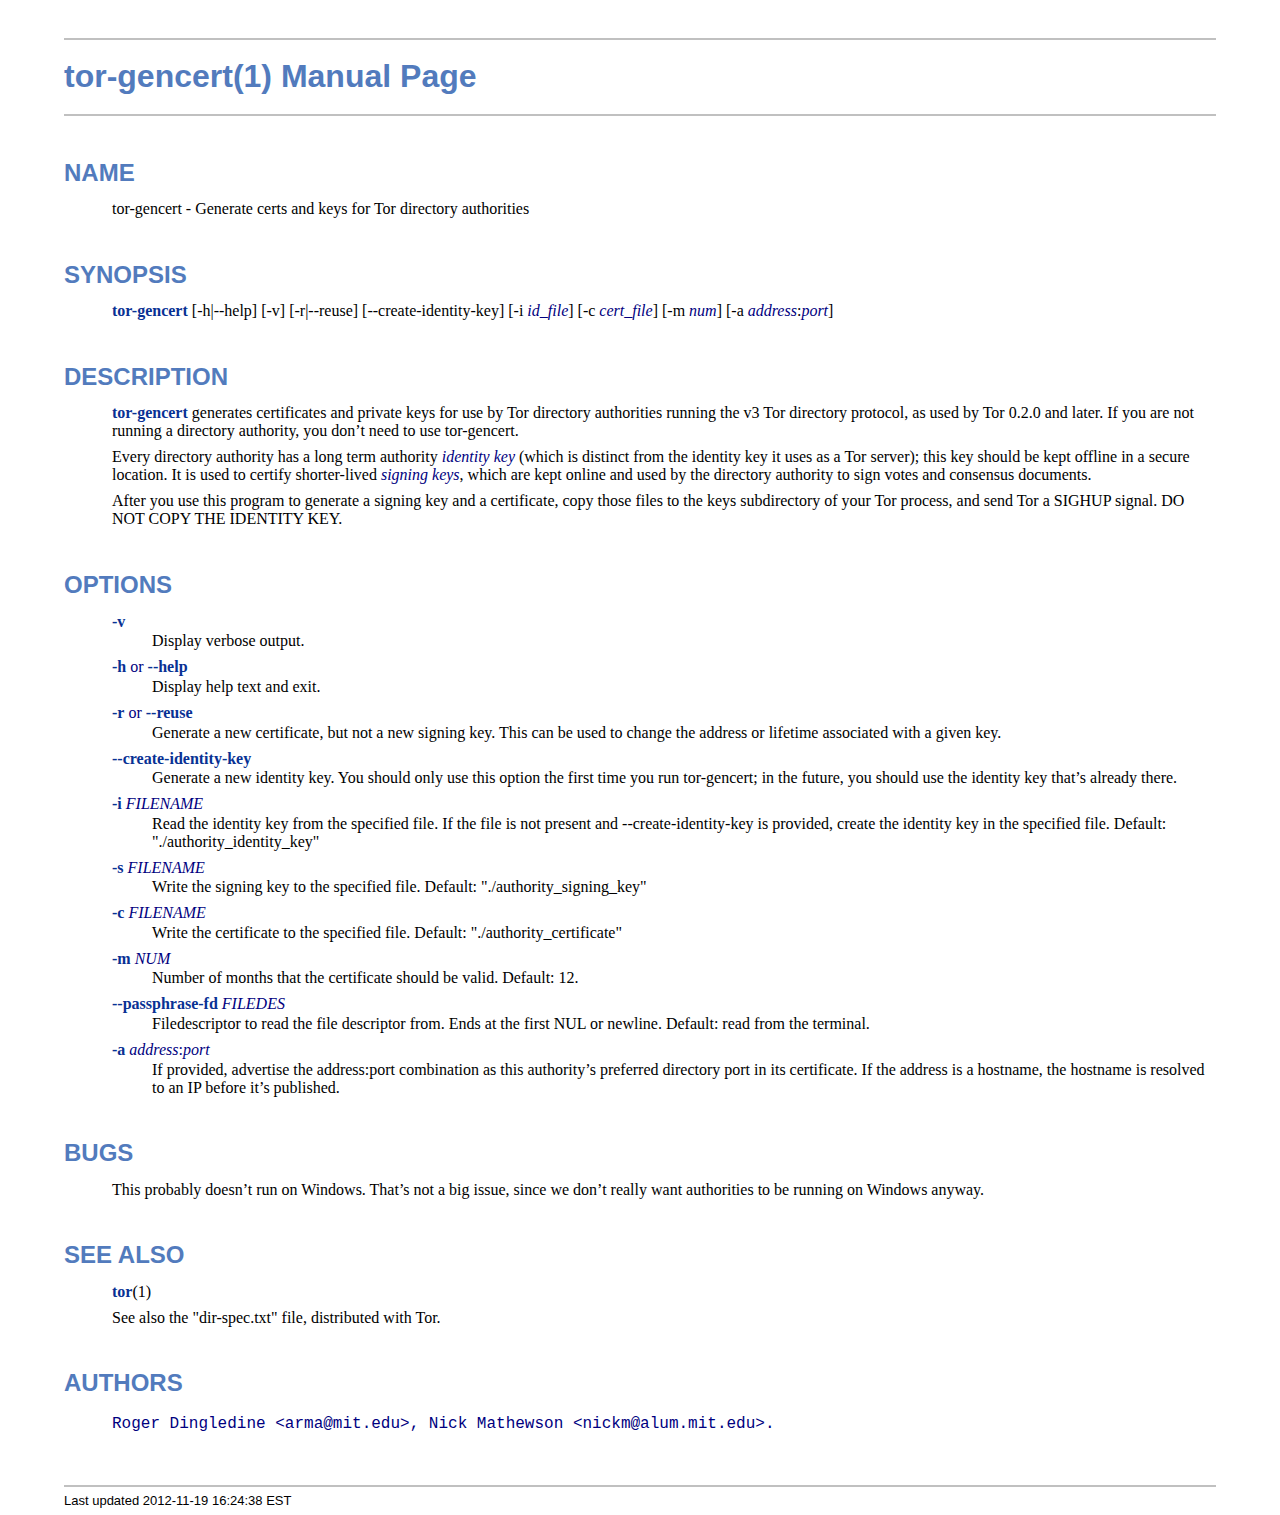
<file: rootfs/opt/xce/share/doc/tor/tor-gencert.html>
<!DOCTYPE html PUBLIC "-//W3C//DTD XHTML 1.1//EN"
    "http://www.w3.org/TR/xhtml11/DTD/xhtml11.dtd">
<html xmlns="http://www.w3.org/1999/xhtml" xml:lang="en">
<head>
<meta http-equiv="Content-Type" content="application/xhtml+xml; charset=UTF-8" />
<meta name="generator" content="AsciiDoc 8.6.7" />
<title>tor-gencert(1)</title>
<style type="text/css">
/* Shared CSS for AsciiDoc xhtml11 and html5 backends */

/* Default font. */
body {
  font-family: Georgia,serif;
}

/* Title font. */
h1, h2, h3, h4, h5, h6,
div.title, caption.title,
thead, p.table.header,
#toctitle,
#author, #revnumber, #revdate, #revremark,
#footer {
  font-family: Arial,Helvetica,sans-serif;
}

body {
  margin: 1em 5% 1em 5%;
}

a {
  color: blue;
  text-decoration: underline;
}
a:visited {
  color: fuchsia;
}

em {
  font-style: italic;
  color: navy;
}

strong {
  font-weight: bold;
  color: #083194;
}

h1, h2, h3, h4, h5, h6 {
  color: #527bbd;
  margin-top: 1.2em;
  margin-bottom: 0.5em;
  line-height: 1.3;
}

h1, h2, h3 {
  border-bottom: 2px solid silver;
}
h2 {
  padding-top: 0.5em;
}
h3 {
  float: left;
}
h3 + * {
  clear: left;
}
h5 {
  font-size: 1.0em;
}

div.sectionbody {
  margin-left: 0;
}

hr {
  border: 1px solid silver;
}

p {
  margin-top: 0.5em;
  margin-bottom: 0.5em;
}

ul, ol, li > p {
  margin-top: 0;
}
ul > li     { color: #aaa; }
ul > li > * { color: black; }

pre {
  padding: 0;
  margin: 0;
}

#author {
  color: #527bbd;
  font-weight: bold;
  font-size: 1.1em;
}
#email {
}
#revnumber, #revdate, #revremark {
}

#footer {
  font-size: small;
  border-top: 2px solid silver;
  padding-top: 0.5em;
  margin-top: 4.0em;
}
#footer-text {
  float: left;
  padding-bottom: 0.5em;
}
#footer-badges {
  float: right;
  padding-bottom: 0.5em;
}

#preamble {
  margin-top: 1.5em;
  margin-bottom: 1.5em;
}
div.imageblock, div.exampleblock, div.verseblock,
div.quoteblock, div.literalblock, div.listingblock, div.sidebarblock,
div.admonitionblock {
  margin-top: 1.0em;
  margin-bottom: 1.5em;
}
div.admonitionblock {
  margin-top: 2.0em;
  margin-bottom: 2.0em;
  margin-right: 10%;
  color: #606060;
}

div.content { /* Block element content. */
  padding: 0;
}

/* Block element titles. */
div.title, caption.title {
  color: #527bbd;
  font-weight: bold;
  text-align: left;
  margin-top: 1.0em;
  margin-bottom: 0.5em;
}
div.title + * {
  margin-top: 0;
}

td div.title:first-child {
  margin-top: 0.0em;
}
div.content div.title:first-child {
  margin-top: 0.0em;
}
div.content + div.title {
  margin-top: 0.0em;
}

div.sidebarblock > div.content {
  background: #ffffee;
  border: 1px solid #dddddd;
  border-left: 4px solid #f0f0f0;
  padding: 0.5em;
}

div.listingblock > div.content {
  border: 1px solid #dddddd;
  border-left: 5px solid #f0f0f0;
  background: #f8f8f8;
  padding: 0.5em;
}

div.quoteblock, div.verseblock {
  padding-left: 1.0em;
  margin-left: 1.0em;
  margin-right: 10%;
  border-left: 5px solid #f0f0f0;
  color: #888;
}

div.quoteblock > div.attribution {
  padding-top: 0.5em;
  text-align: right;
}

div.verseblock > pre.content {
  font-family: inherit;
  font-size: inherit;
}
div.verseblock > div.attribution {
  padding-top: 0.75em;
  text-align: left;
}
/* DEPRECATED: Pre version 8.2.7 verse style literal block. */
div.verseblock + div.attribution {
  text-align: left;
}

div.admonitionblock .icon {
  vertical-align: top;
  font-size: 1.1em;
  font-weight: bold;
  text-decoration: underline;
  color: #527bbd;
  padding-right: 0.5em;
}
div.admonitionblock td.content {
  padding-left: 0.5em;
  border-left: 3px solid #dddddd;
}

div.exampleblock > div.content {
  border-left: 3px solid #dddddd;
  padding-left: 0.5em;
}

div.imageblock div.content { padding-left: 0; }
span.image img { border-style: none; }
a.image:visited { color: white; }

dl {
  margin-top: 0.8em;
  margin-bottom: 0.8em;
}
dt {
  margin-top: 0.5em;
  margin-bottom: 0;
  font-style: normal;
  color: navy;
}
dd > *:first-child {
  margin-top: 0.1em;
}

ul, ol {
    list-style-position: outside;
}
ol.arabic {
  list-style-type: decimal;
}
ol.loweralpha {
  list-style-type: lower-alpha;
}
ol.upperalpha {
  list-style-type: upper-alpha;
}
ol.lowerroman {
  list-style-type: lower-roman;
}
ol.upperroman {
  list-style-type: upper-roman;
}

div.compact ul, div.compact ol,
div.compact p, div.compact p,
div.compact div, div.compact div {
  margin-top: 0.1em;
  margin-bottom: 0.1em;
}

tfoot {
  font-weight: bold;
}
td > div.verse {
  white-space: pre;
}

div.hdlist {
  margin-top: 0.8em;
  margin-bottom: 0.8em;
}
div.hdlist tr {
  padding-bottom: 15px;
}
dt.hdlist1.strong, td.hdlist1.strong {
  font-weight: bold;
}
td.hdlist1 {
  vertical-align: top;
  font-style: normal;
  padding-right: 0.8em;
  color: navy;
}
td.hdlist2 {
  vertical-align: top;
}
div.hdlist.compact tr {
  margin: 0;
  padding-bottom: 0;
}

.comment {
  background: yellow;
}

.footnote, .footnoteref {
  font-size: 0.8em;
}

span.footnote, span.footnoteref {
  vertical-align: super;
}

#footnotes {
  margin: 20px 0 20px 0;
  padding: 7px 0 0 0;
}

#footnotes div.footnote {
  margin: 0 0 5px 0;
}

#footnotes hr {
  border: none;
  border-top: 1px solid silver;
  height: 1px;
  text-align: left;
  margin-left: 0;
  width: 20%;
  min-width: 100px;
}

div.colist td {
  padding-right: 0.5em;
  padding-bottom: 0.3em;
  vertical-align: top;
}
div.colist td img {
  margin-top: 0.3em;
}

@media print {
  #footer-badges { display: none; }
}

#toc {
  margin-bottom: 2.5em;
}

#toctitle {
  color: #527bbd;
  font-size: 1.1em;
  font-weight: bold;
  margin-top: 1.0em;
  margin-bottom: 0.1em;
}

div.toclevel0, div.toclevel1, div.toclevel2, div.toclevel3, div.toclevel4 {
  margin-top: 0;
  margin-bottom: 0;
}
div.toclevel2 {
  margin-left: 2em;
  font-size: 0.9em;
}
div.toclevel3 {
  margin-left: 4em;
  font-size: 0.9em;
}
div.toclevel4 {
  margin-left: 6em;
  font-size: 0.9em;
}

span.aqua { color: aqua; }
span.black { color: black; }
span.blue { color: blue; }
span.fuchsia { color: fuchsia; }
span.gray { color: gray; }
span.green { color: green; }
span.lime { color: lime; }
span.maroon { color: maroon; }
span.navy { color: navy; }
span.olive { color: olive; }
span.purple { color: purple; }
span.red { color: red; }
span.silver { color: silver; }
span.teal { color: teal; }
span.white { color: white; }
span.yellow { color: yellow; }

span.aqua-background { background: aqua; }
span.black-background { background: black; }
span.blue-background { background: blue; }
span.fuchsia-background { background: fuchsia; }
span.gray-background { background: gray; }
span.green-background { background: green; }
span.lime-background { background: lime; }
span.maroon-background { background: maroon; }
span.navy-background { background: navy; }
span.olive-background { background: olive; }
span.purple-background { background: purple; }
span.red-background { background: red; }
span.silver-background { background: silver; }
span.teal-background { background: teal; }
span.white-background { background: white; }
span.yellow-background { background: yellow; }

span.big { font-size: 2em; }
span.small { font-size: 0.6em; }

span.underline { text-decoration: underline; }
span.overline { text-decoration: overline; }
span.line-through { text-decoration: line-through; }

div.unbreakable { page-break-inside: avoid; }


/*
 * xhtml11 specific
 *
 * */

tt {
  font-family: "Courier New", Courier, monospace;
  font-size: inherit;
  color: navy;
}

div.tableblock {
  margin-top: 1.0em;
  margin-bottom: 1.5em;
}
div.tableblock > table {
  border: 3px solid #527bbd;
}
thead, p.table.header {
  font-weight: bold;
  color: #527bbd;
}
p.table {
  margin-top: 0;
}
/* Because the table frame attribute is overriden by CSS in most browsers. */
div.tableblock > table[frame="void"] {
  border-style: none;
}
div.tableblock > table[frame="hsides"] {
  border-left-style: none;
  border-right-style: none;
}
div.tableblock > table[frame="vsides"] {
  border-top-style: none;
  border-bottom-style: none;
}


/*
 * html5 specific
 *
 * */

.monospaced {
  font-family: "Courier New", Courier, monospace;
  font-size: inherit;
  color: navy;
}

table.tableblock {
  margin-top: 1.0em;
  margin-bottom: 1.5em;
}
thead, p.tableblock.header {
  font-weight: bold;
  color: #527bbd;
}
p.tableblock {
  margin-top: 0;
}
table.tableblock {
  border-width: 3px;
  border-spacing: 0px;
  border-style: solid;
  border-color: #527bbd;
  border-collapse: collapse;
}
th.tableblock, td.tableblock {
  border-width: 1px;
  padding: 4px;
  border-style: solid;
  border-color: #527bbd;
}

table.tableblock.frame-topbot {
  border-left-style: hidden;
  border-right-style: hidden;
}
table.tableblock.frame-sides {
  border-top-style: hidden;
  border-bottom-style: hidden;
}
table.tableblock.frame-none {
  border-style: hidden;
}

th.tableblock.halign-left, td.tableblock.halign-left {
  text-align: left;
}
th.tableblock.halign-center, td.tableblock.halign-center {
  text-align: center;
}
th.tableblock.halign-right, td.tableblock.halign-right {
  text-align: right;
}

th.tableblock.valign-top, td.tableblock.valign-top {
  vertical-align: top;
}
th.tableblock.valign-middle, td.tableblock.valign-middle {
  vertical-align: middle;
}
th.tableblock.valign-bottom, td.tableblock.valign-bottom {
  vertical-align: bottom;
}


/*
 * manpage specific
 *
 * */

body.manpage h1 {
  padding-top: 0.5em;
  padding-bottom: 0.5em;
  border-top: 2px solid silver;
  border-bottom: 2px solid silver;
}
body.manpage h2 {
  border-style: none;
}
body.manpage div.sectionbody {
  margin-left: 3em;
}

@media print {
  body.manpage div#toc { display: none; }
}
</style>
<script type="text/javascript">
/*<![CDATA[*/
var asciidoc = {  // Namespace.

/////////////////////////////////////////////////////////////////////
// Table Of Contents generator
/////////////////////////////////////////////////////////////////////

/* Author: Mihai Bazon, September 2002
 * http://students.infoiasi.ro/~mishoo
 *
 * Table Of Content generator
 * Version: 0.4
 *
 * Feel free to use this script under the terms of the GNU General Public
 * License, as long as you do not remove or alter this notice.
 */

 /* modified by Troy D. Hanson, September 2006. License: GPL */
 /* modified by Stuart Rackham, 2006, 2009. License: GPL */

// toclevels = 1..4.
toc: function (toclevels) {

  function getText(el) {
    var text = "";
    for (var i = el.firstChild; i != null; i = i.nextSibling) {
      if (i.nodeType == 3 /* Node.TEXT_NODE */) // IE doesn't speak constants.
        text += i.data;
      else if (i.firstChild != null)
        text += getText(i);
    }
    return text;
  }

  function TocEntry(el, text, toclevel) {
    this.element = el;
    this.text = text;
    this.toclevel = toclevel;
  }

  function tocEntries(el, toclevels) {
    var result = new Array;
    var re = new RegExp('[hH]([1-'+(toclevels+1)+'])');
    // Function that scans the DOM tree for header elements (the DOM2
    // nodeIterator API would be a better technique but not supported by all
    // browsers).
    var iterate = function (el) {
      for (var i = el.firstChild; i != null; i = i.nextSibling) {
        if (i.nodeType == 1 /* Node.ELEMENT_NODE */) {
          var mo = re.exec(i.tagName);
          if (mo && (i.getAttribute("class") || i.getAttribute("className")) != "float") {
            result[result.length] = new TocEntry(i, getText(i), mo[1]-1);
          }
          iterate(i);
        }
      }
    }
    iterate(el);
    return result;
  }

  var toc = document.getElementById("toc");
  if (!toc) {
    return;
  }

  // Delete existing TOC entries in case we're reloading the TOC.
  var tocEntriesToRemove = [];
  var i;
  for (i = 0; i < toc.childNodes.length; i++) {
    var entry = toc.childNodes[i];
    if (entry.nodeName.toLowerCase() == 'div'
     && entry.getAttribute("class")
     && entry.getAttribute("class").match(/^toclevel/))
      tocEntriesToRemove.push(entry);
  }
  for (i = 0; i < tocEntriesToRemove.length; i++) {
    toc.removeChild(tocEntriesToRemove[i]);
  }

  // Rebuild TOC entries.
  var entries = tocEntries(document.getElementById("content"), toclevels);
  for (var i = 0; i < entries.length; ++i) {
    var entry = entries[i];
    if (entry.element.id == "")
      entry.element.id = "_toc_" + i;
    var a = document.createElement("a");
    a.href = "#" + entry.element.id;
    a.appendChild(document.createTextNode(entry.text));
    var div = document.createElement("div");
    div.appendChild(a);
    div.className = "toclevel" + entry.toclevel;
    toc.appendChild(div);
  }
  if (entries.length == 0)
    toc.parentNode.removeChild(toc);
},


/////////////////////////////////////////////////////////////////////
// Footnotes generator
/////////////////////////////////////////////////////////////////////

/* Based on footnote generation code from:
 * http://www.brandspankingnew.net/archive/2005/07/format_footnote.html
 */

footnotes: function () {
  // Delete existing footnote entries in case we're reloading the footnodes.
  var i;
  var noteholder = document.getElementById("footnotes");
  if (!noteholder) {
    return;
  }
  var entriesToRemove = [];
  for (i = 0; i < noteholder.childNodes.length; i++) {
    var entry = noteholder.childNodes[i];
    if (entry.nodeName.toLowerCase() == 'div' && entry.getAttribute("class") == "footnote")
      entriesToRemove.push(entry);
  }
  for (i = 0; i < entriesToRemove.length; i++) {
    noteholder.removeChild(entriesToRemove[i]);
  }

  // Rebuild footnote entries.
  var cont = document.getElementById("content");
  var spans = cont.getElementsByTagName("span");
  var refs = {};
  var n = 0;
  for (i=0; i<spans.length; i++) {
    if (spans[i].className == "footnote") {
      n++;
      var note = spans[i].getAttribute("data-note");
      if (!note) {
        // Use [\s\S] in place of . so multi-line matches work.
        // Because JavaScript has no s (dotall) regex flag.
        note = spans[i].innerHTML.match(/\s*\[([\s\S]*)]\s*/)[1];
        spans[i].innerHTML =
          "[<a id='_footnoteref_" + n + "' href='#_footnote_" + n +
          "' title='View footnote' class='footnote'>" + n + "</a>]";
        spans[i].setAttribute("data-note", note);
      }
      noteholder.innerHTML +=
        "<div class='footnote' id='_footnote_" + n + "'>" +
        "<a href='#_footnoteref_" + n + "' title='Return to text'>" +
        n + "</a>. " + note + "</div>";
      var id =spans[i].getAttribute("id");
      if (id != null) refs["#"+id] = n;
    }
  }
  if (n == 0)
    noteholder.parentNode.removeChild(noteholder);
  else {
    // Process footnoterefs.
    for (i=0; i<spans.length; i++) {
      if (spans[i].className == "footnoteref") {
        var href = spans[i].getElementsByTagName("a")[0].getAttribute("href");
        href = href.match(/#.*/)[0];  // Because IE return full URL.
        n = refs[href];
        spans[i].innerHTML =
          "[<a href='#_footnote_" + n +
          "' title='View footnote' class='footnote'>" + n + "</a>]";
      }
    }
  }
},

install: function(toclevels) {
  var timerId;

  function reinstall() {
    asciidoc.footnotes();
    if (toclevels) {
      asciidoc.toc(toclevels);
    }
  }

  function reinstallAndRemoveTimer() {
    clearInterval(timerId);
    reinstall();
  }

  timerId = setInterval(reinstall, 500);
  if (document.addEventListener)
    document.addEventListener("DOMContentLoaded", reinstallAndRemoveTimer, false);
  else
    window.onload = reinstallAndRemoveTimer;
}

}
asciidoc.install();
/*]]>*/
</script>
</head>
<body class="manpage">
<div id="header">
<h1>
tor-gencert(1) Manual Page
</h1>
<h2>NAME</h2>
<div class="sectionbody">
<p>tor-gencert -
   Generate certs and keys for Tor directory authorities
</p>
</div>
</div>
<div id="content">
<div class="sect1">
<h2 id="_synopsis">SYNOPSIS</h2>
<div class="sectionbody">
<div class="paragraph"><p><strong>tor-gencert</strong> [-h|--help] [-v] [-r|--reuse] [--create-identity-key] [-i <em>id_file</em>] [-c
<em>cert_file</em>] [-m <em>num</em>] [-a <em>address</em>:<em>port</em>]</p></div>
</div>
</div>
<div class="sect1">
<h2 id="_description">DESCRIPTION</h2>
<div class="sectionbody">
<div class="paragraph"><p><strong>tor-gencert</strong> generates certificates and private keys for use by Tor
directory authorities running the v3 Tor directory protocol, as used by
Tor 0.2.0 and later. If you are not running a directory authority, you
don&#8217;t need to use tor-gencert.<br /></p></div>
<div class="paragraph"><p>Every directory authority has a long term authority <em>identity</em> <em>key</em> (which
is distinct from the identity key it uses as a Tor server); this key
should be kept offline in a secure location. It is used to certify
shorter-lived <em>signing</em> <em>keys</em>, which are kept online and used by the
directory authority to sign votes and consensus documents.<br /></p></div>
<div class="paragraph"><p>After you use this program to generate a signing key and a certificate,
copy those files to the keys subdirectory of your Tor process, and send
Tor a SIGHUP signal. DO NOT COPY THE IDENTITY KEY.</p></div>
</div>
</div>
<div class="sect1">
<h2 id="_options">OPTIONS</h2>
<div class="sectionbody">
<div class="dlist"><dl>
<dt class="hdlist1">
<strong>-v</strong>
</dt>
<dd>
<p>
    Display verbose output.
</p>
</dd>
<dt class="hdlist1">
<strong>-h</strong> or <strong>--help</strong>
</dt>
<dd>
<p>
    Display help text and exit.
</p>
</dd>
<dt class="hdlist1">
<strong>-r</strong> or <strong>--reuse</strong>
</dt>
<dd>
<p>
    Generate a new certificate, but not a new signing key. This can be used to
    change the address or lifetime associated with a given key.
</p>
</dd>
<dt class="hdlist1">
<strong>--create-identity-key</strong>
</dt>
<dd>
<p>
    Generate a new identity key. You should only use this option the first time
    you run tor-gencert; in the future, you should use the identity key that&#8217;s
    already there.
</p>
</dd>
<dt class="hdlist1">
<strong>-i</strong> <em>FILENAME</em>
</dt>
<dd>
<p>
    Read the identity key from the specified file. If the file is not present
    and --create-identity-key is provided, create the identity key in the
    specified file. Default: "./authority_identity_key"
</p>
</dd>
<dt class="hdlist1">
<strong>-s</strong> <em>FILENAME</em>
</dt>
<dd>
<p>
    Write the signing key to the specified file. Default:
    "./authority_signing_key"
</p>
</dd>
<dt class="hdlist1">
<strong>-c</strong> <em>FILENAME</em>
</dt>
<dd>
<p>
    Write the certificate to the specified file. Default:
    "./authority_certificate"
</p>
</dd>
<dt class="hdlist1">
<strong>-m</strong> <em>NUM</em>
</dt>
<dd>
<p>
    Number of months that the certificate should be valid. Default: 12.
</p>
</dd>
<dt class="hdlist1">
<strong>--passphrase-fd</strong> <em>FILEDES</em>
</dt>
<dd>
<p>
    Filedescriptor to read the file descriptor from. Ends at the first NUL or
    newline. Default: read from the terminal.
</p>
</dd>
<dt class="hdlist1">
<strong>-a</strong> <em>address</em>:<em>port</em>
</dt>
<dd>
<p>
    If provided, advertise the address:port combination as this authority&#8217;s
    preferred directory port in its certificate. If the address is a hostname,
    the hostname is resolved to an IP before it&#8217;s published.
</p>
</dd>
</dl></div>
</div>
</div>
<div class="sect1">
<h2 id="_bugs">BUGS</h2>
<div class="sectionbody">
<div class="paragraph"><p>This probably doesn&#8217;t run on Windows. That&#8217;s not a big issue, since we don&#8217;t
really want authorities to be running on Windows anyway.</p></div>
</div>
</div>
<div class="sect1">
<h2 id="_see_also">SEE ALSO</h2>
<div class="sectionbody">
<div class="paragraph"><p><strong>tor</strong>(1)<br /></p></div>
<div class="paragraph"><p>See also the "dir-spec.txt" file, distributed with Tor.</p></div>
</div>
</div>
<div class="sect1">
<h2 id="_authors">AUTHORS</h2>
<div class="sectionbody">
<div class="literalblock">
<div class="content">
<pre><tt>Roger Dingledine &lt;arma@mit.edu&gt;, Nick Mathewson &lt;nickm@alum.mit.edu&gt;.</tt></pre>
</div></div>
</div>
</div>
</div>
<div id="footnotes"><hr /></div>
<div id="footer">
<div id="footer-text">
Last updated 2012-11-19 16:24:38 EST
</div>
</div>
</body>
</html>
</file>
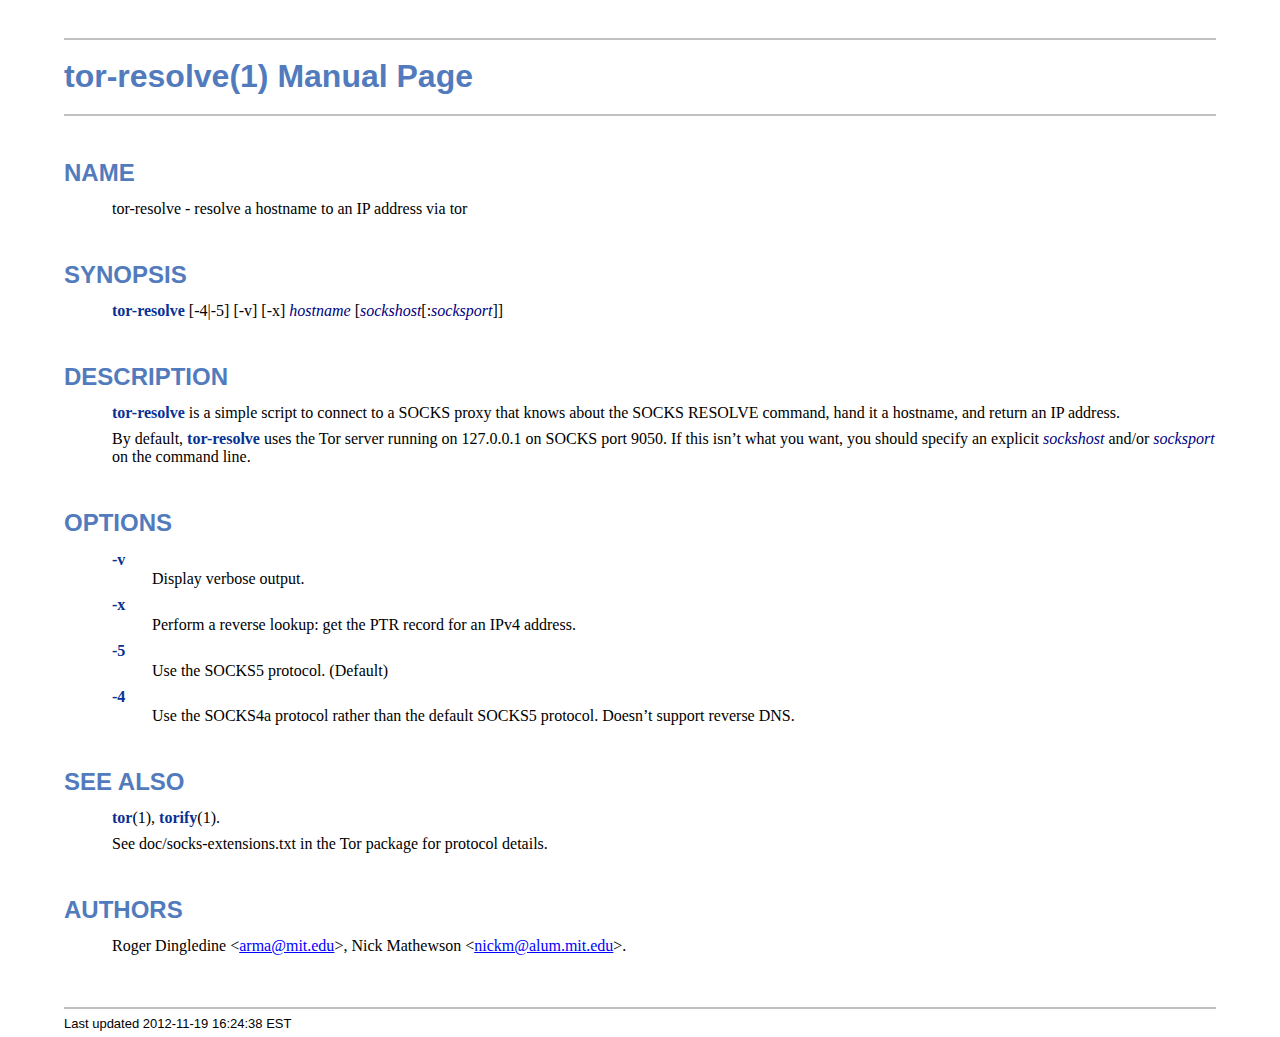
<file: rootfs/opt/xce/share/doc/tor/tor-resolve.html>
<!DOCTYPE html PUBLIC "-//W3C//DTD XHTML 1.1//EN"
    "http://www.w3.org/TR/xhtml11/DTD/xhtml11.dtd">
<html xmlns="http://www.w3.org/1999/xhtml" xml:lang="en">
<head>
<meta http-equiv="Content-Type" content="application/xhtml+xml; charset=UTF-8" />
<meta name="generator" content="AsciiDoc 8.6.7" />
<title>tor-resolve(1)</title>
<style type="text/css">
/* Shared CSS for AsciiDoc xhtml11 and html5 backends */

/* Default font. */
body {
  font-family: Georgia,serif;
}

/* Title font. */
h1, h2, h3, h4, h5, h6,
div.title, caption.title,
thead, p.table.header,
#toctitle,
#author, #revnumber, #revdate, #revremark,
#footer {
  font-family: Arial,Helvetica,sans-serif;
}

body {
  margin: 1em 5% 1em 5%;
}

a {
  color: blue;
  text-decoration: underline;
}
a:visited {
  color: fuchsia;
}

em {
  font-style: italic;
  color: navy;
}

strong {
  font-weight: bold;
  color: #083194;
}

h1, h2, h3, h4, h5, h6 {
  color: #527bbd;
  margin-top: 1.2em;
  margin-bottom: 0.5em;
  line-height: 1.3;
}

h1, h2, h3 {
  border-bottom: 2px solid silver;
}
h2 {
  padding-top: 0.5em;
}
h3 {
  float: left;
}
h3 + * {
  clear: left;
}
h5 {
  font-size: 1.0em;
}

div.sectionbody {
  margin-left: 0;
}

hr {
  border: 1px solid silver;
}

p {
  margin-top: 0.5em;
  margin-bottom: 0.5em;
}

ul, ol, li > p {
  margin-top: 0;
}
ul > li     { color: #aaa; }
ul > li > * { color: black; }

pre {
  padding: 0;
  margin: 0;
}

#author {
  color: #527bbd;
  font-weight: bold;
  font-size: 1.1em;
}
#email {
}
#revnumber, #revdate, #revremark {
}

#footer {
  font-size: small;
  border-top: 2px solid silver;
  padding-top: 0.5em;
  margin-top: 4.0em;
}
#footer-text {
  float: left;
  padding-bottom: 0.5em;
}
#footer-badges {
  float: right;
  padding-bottom: 0.5em;
}

#preamble {
  margin-top: 1.5em;
  margin-bottom: 1.5em;
}
div.imageblock, div.exampleblock, div.verseblock,
div.quoteblock, div.literalblock, div.listingblock, div.sidebarblock,
div.admonitionblock {
  margin-top: 1.0em;
  margin-bottom: 1.5em;
}
div.admonitionblock {
  margin-top: 2.0em;
  margin-bottom: 2.0em;
  margin-right: 10%;
  color: #606060;
}

div.content { /* Block element content. */
  padding: 0;
}

/* Block element titles. */
div.title, caption.title {
  color: #527bbd;
  font-weight: bold;
  text-align: left;
  margin-top: 1.0em;
  margin-bottom: 0.5em;
}
div.title + * {
  margin-top: 0;
}

td div.title:first-child {
  margin-top: 0.0em;
}
div.content div.title:first-child {
  margin-top: 0.0em;
}
div.content + div.title {
  margin-top: 0.0em;
}

div.sidebarblock > div.content {
  background: #ffffee;
  border: 1px solid #dddddd;
  border-left: 4px solid #f0f0f0;
  padding: 0.5em;
}

div.listingblock > div.content {
  border: 1px solid #dddddd;
  border-left: 5px solid #f0f0f0;
  background: #f8f8f8;
  padding: 0.5em;
}

div.quoteblock, div.verseblock {
  padding-left: 1.0em;
  margin-left: 1.0em;
  margin-right: 10%;
  border-left: 5px solid #f0f0f0;
  color: #888;
}

div.quoteblock > div.attribution {
  padding-top: 0.5em;
  text-align: right;
}

div.verseblock > pre.content {
  font-family: inherit;
  font-size: inherit;
}
div.verseblock > div.attribution {
  padding-top: 0.75em;
  text-align: left;
}
/* DEPRECATED: Pre version 8.2.7 verse style literal block. */
div.verseblock + div.attribution {
  text-align: left;
}

div.admonitionblock .icon {
  vertical-align: top;
  font-size: 1.1em;
  font-weight: bold;
  text-decoration: underline;
  color: #527bbd;
  padding-right: 0.5em;
}
div.admonitionblock td.content {
  padding-left: 0.5em;
  border-left: 3px solid #dddddd;
}

div.exampleblock > div.content {
  border-left: 3px solid #dddddd;
  padding-left: 0.5em;
}

div.imageblock div.content { padding-left: 0; }
span.image img { border-style: none; }
a.image:visited { color: white; }

dl {
  margin-top: 0.8em;
  margin-bottom: 0.8em;
}
dt {
  margin-top: 0.5em;
  margin-bottom: 0;
  font-style: normal;
  color: navy;
}
dd > *:first-child {
  margin-top: 0.1em;
}

ul, ol {
    list-style-position: outside;
}
ol.arabic {
  list-style-type: decimal;
}
ol.loweralpha {
  list-style-type: lower-alpha;
}
ol.upperalpha {
  list-style-type: upper-alpha;
}
ol.lowerroman {
  list-style-type: lower-roman;
}
ol.upperroman {
  list-style-type: upper-roman;
}

div.compact ul, div.compact ol,
div.compact p, div.compact p,
div.compact div, div.compact div {
  margin-top: 0.1em;
  margin-bottom: 0.1em;
}

tfoot {
  font-weight: bold;
}
td > div.verse {
  white-space: pre;
}

div.hdlist {
  margin-top: 0.8em;
  margin-bottom: 0.8em;
}
div.hdlist tr {
  padding-bottom: 15px;
}
dt.hdlist1.strong, td.hdlist1.strong {
  font-weight: bold;
}
td.hdlist1 {
  vertical-align: top;
  font-style: normal;
  padding-right: 0.8em;
  color: navy;
}
td.hdlist2 {
  vertical-align: top;
}
div.hdlist.compact tr {
  margin: 0;
  padding-bottom: 0;
}

.comment {
  background: yellow;
}

.footnote, .footnoteref {
  font-size: 0.8em;
}

span.footnote, span.footnoteref {
  vertical-align: super;
}

#footnotes {
  margin: 20px 0 20px 0;
  padding: 7px 0 0 0;
}

#footnotes div.footnote {
  margin: 0 0 5px 0;
}

#footnotes hr {
  border: none;
  border-top: 1px solid silver;
  height: 1px;
  text-align: left;
  margin-left: 0;
  width: 20%;
  min-width: 100px;
}

div.colist td {
  padding-right: 0.5em;
  padding-bottom: 0.3em;
  vertical-align: top;
}
div.colist td img {
  margin-top: 0.3em;
}

@media print {
  #footer-badges { display: none; }
}

#toc {
  margin-bottom: 2.5em;
}

#toctitle {
  color: #527bbd;
  font-size: 1.1em;
  font-weight: bold;
  margin-top: 1.0em;
  margin-bottom: 0.1em;
}

div.toclevel0, div.toclevel1, div.toclevel2, div.toclevel3, div.toclevel4 {
  margin-top: 0;
  margin-bottom: 0;
}
div.toclevel2 {
  margin-left: 2em;
  font-size: 0.9em;
}
div.toclevel3 {
  margin-left: 4em;
  font-size: 0.9em;
}
div.toclevel4 {
  margin-left: 6em;
  font-size: 0.9em;
}

span.aqua { color: aqua; }
span.black { color: black; }
span.blue { color: blue; }
span.fuchsia { color: fuchsia; }
span.gray { color: gray; }
span.green { color: green; }
span.lime { color: lime; }
span.maroon { color: maroon; }
span.navy { color: navy; }
span.olive { color: olive; }
span.purple { color: purple; }
span.red { color: red; }
span.silver { color: silver; }
span.teal { color: teal; }
span.white { color: white; }
span.yellow { color: yellow; }

span.aqua-background { background: aqua; }
span.black-background { background: black; }
span.blue-background { background: blue; }
span.fuchsia-background { background: fuchsia; }
span.gray-background { background: gray; }
span.green-background { background: green; }
span.lime-background { background: lime; }
span.maroon-background { background: maroon; }
span.navy-background { background: navy; }
span.olive-background { background: olive; }
span.purple-background { background: purple; }
span.red-background { background: red; }
span.silver-background { background: silver; }
span.teal-background { background: teal; }
span.white-background { background: white; }
span.yellow-background { background: yellow; }

span.big { font-size: 2em; }
span.small { font-size: 0.6em; }

span.underline { text-decoration: underline; }
span.overline { text-decoration: overline; }
span.line-through { text-decoration: line-through; }

div.unbreakable { page-break-inside: avoid; }


/*
 * xhtml11 specific
 *
 * */

tt {
  font-family: "Courier New", Courier, monospace;
  font-size: inherit;
  color: navy;
}

div.tableblock {
  margin-top: 1.0em;
  margin-bottom: 1.5em;
}
div.tableblock > table {
  border: 3px solid #527bbd;
}
thead, p.table.header {
  font-weight: bold;
  color: #527bbd;
}
p.table {
  margin-top: 0;
}
/* Because the table frame attribute is overriden by CSS in most browsers. */
div.tableblock > table[frame="void"] {
  border-style: none;
}
div.tableblock > table[frame="hsides"] {
  border-left-style: none;
  border-right-style: none;
}
div.tableblock > table[frame="vsides"] {
  border-top-style: none;
  border-bottom-style: none;
}


/*
 * html5 specific
 *
 * */

.monospaced {
  font-family: "Courier New", Courier, monospace;
  font-size: inherit;
  color: navy;
}

table.tableblock {
  margin-top: 1.0em;
  margin-bottom: 1.5em;
}
thead, p.tableblock.header {
  font-weight: bold;
  color: #527bbd;
}
p.tableblock {
  margin-top: 0;
}
table.tableblock {
  border-width: 3px;
  border-spacing: 0px;
  border-style: solid;
  border-color: #527bbd;
  border-collapse: collapse;
}
th.tableblock, td.tableblock {
  border-width: 1px;
  padding: 4px;
  border-style: solid;
  border-color: #527bbd;
}

table.tableblock.frame-topbot {
  border-left-style: hidden;
  border-right-style: hidden;
}
table.tableblock.frame-sides {
  border-top-style: hidden;
  border-bottom-style: hidden;
}
table.tableblock.frame-none {
  border-style: hidden;
}

th.tableblock.halign-left, td.tableblock.halign-left {
  text-align: left;
}
th.tableblock.halign-center, td.tableblock.halign-center {
  text-align: center;
}
th.tableblock.halign-right, td.tableblock.halign-right {
  text-align: right;
}

th.tableblock.valign-top, td.tableblock.valign-top {
  vertical-align: top;
}
th.tableblock.valign-middle, td.tableblock.valign-middle {
  vertical-align: middle;
}
th.tableblock.valign-bottom, td.tableblock.valign-bottom {
  vertical-align: bottom;
}


/*
 * manpage specific
 *
 * */

body.manpage h1 {
  padding-top: 0.5em;
  padding-bottom: 0.5em;
  border-top: 2px solid silver;
  border-bottom: 2px solid silver;
}
body.manpage h2 {
  border-style: none;
}
body.manpage div.sectionbody {
  margin-left: 3em;
}

@media print {
  body.manpage div#toc { display: none; }
}
</style>
<script type="text/javascript">
/*<![CDATA[*/
var asciidoc = {  // Namespace.

/////////////////////////////////////////////////////////////////////
// Table Of Contents generator
/////////////////////////////////////////////////////////////////////

/* Author: Mihai Bazon, September 2002
 * http://students.infoiasi.ro/~mishoo
 *
 * Table Of Content generator
 * Version: 0.4
 *
 * Feel free to use this script under the terms of the GNU General Public
 * License, as long as you do not remove or alter this notice.
 */

 /* modified by Troy D. Hanson, September 2006. License: GPL */
 /* modified by Stuart Rackham, 2006, 2009. License: GPL */

// toclevels = 1..4.
toc: function (toclevels) {

  function getText(el) {
    var text = "";
    for (var i = el.firstChild; i != null; i = i.nextSibling) {
      if (i.nodeType == 3 /* Node.TEXT_NODE */) // IE doesn't speak constants.
        text += i.data;
      else if (i.firstChild != null)
        text += getText(i);
    }
    return text;
  }

  function TocEntry(el, text, toclevel) {
    this.element = el;
    this.text = text;
    this.toclevel = toclevel;
  }

  function tocEntries(el, toclevels) {
    var result = new Array;
    var re = new RegExp('[hH]([1-'+(toclevels+1)+'])');
    // Function that scans the DOM tree for header elements (the DOM2
    // nodeIterator API would be a better technique but not supported by all
    // browsers).
    var iterate = function (el) {
      for (var i = el.firstChild; i != null; i = i.nextSibling) {
        if (i.nodeType == 1 /* Node.ELEMENT_NODE */) {
          var mo = re.exec(i.tagName);
          if (mo && (i.getAttribute("class") || i.getAttribute("className")) != "float") {
            result[result.length] = new TocEntry(i, getText(i), mo[1]-1);
          }
          iterate(i);
        }
      }
    }
    iterate(el);
    return result;
  }

  var toc = document.getElementById("toc");
  if (!toc) {
    return;
  }

  // Delete existing TOC entries in case we're reloading the TOC.
  var tocEntriesToRemove = [];
  var i;
  for (i = 0; i < toc.childNodes.length; i++) {
    var entry = toc.childNodes[i];
    if (entry.nodeName.toLowerCase() == 'div'
     && entry.getAttribute("class")
     && entry.getAttribute("class").match(/^toclevel/))
      tocEntriesToRemove.push(entry);
  }
  for (i = 0; i < tocEntriesToRemove.length; i++) {
    toc.removeChild(tocEntriesToRemove[i]);
  }

  // Rebuild TOC entries.
  var entries = tocEntries(document.getElementById("content"), toclevels);
  for (var i = 0; i < entries.length; ++i) {
    var entry = entries[i];
    if (entry.element.id == "")
      entry.element.id = "_toc_" + i;
    var a = document.createElement("a");
    a.href = "#" + entry.element.id;
    a.appendChild(document.createTextNode(entry.text));
    var div = document.createElement("div");
    div.appendChild(a);
    div.className = "toclevel" + entry.toclevel;
    toc.appendChild(div);
  }
  if (entries.length == 0)
    toc.parentNode.removeChild(toc);
},


/////////////////////////////////////////////////////////////////////
// Footnotes generator
/////////////////////////////////////////////////////////////////////

/* Based on footnote generation code from:
 * http://www.brandspankingnew.net/archive/2005/07/format_footnote.html
 */

footnotes: function () {
  // Delete existing footnote entries in case we're reloading the footnodes.
  var i;
  var noteholder = document.getElementById("footnotes");
  if (!noteholder) {
    return;
  }
  var entriesToRemove = [];
  for (i = 0; i < noteholder.childNodes.length; i++) {
    var entry = noteholder.childNodes[i];
    if (entry.nodeName.toLowerCase() == 'div' && entry.getAttribute("class") == "footnote")
      entriesToRemove.push(entry);
  }
  for (i = 0; i < entriesToRemove.length; i++) {
    noteholder.removeChild(entriesToRemove[i]);
  }

  // Rebuild footnote entries.
  var cont = document.getElementById("content");
  var spans = cont.getElementsByTagName("span");
  var refs = {};
  var n = 0;
  for (i=0; i<spans.length; i++) {
    if (spans[i].className == "footnote") {
      n++;
      var note = spans[i].getAttribute("data-note");
      if (!note) {
        // Use [\s\S] in place of . so multi-line matches work.
        // Because JavaScript has no s (dotall) regex flag.
        note = spans[i].innerHTML.match(/\s*\[([\s\S]*)]\s*/)[1];
        spans[i].innerHTML =
          "[<a id='_footnoteref_" + n + "' href='#_footnote_" + n +
          "' title='View footnote' class='footnote'>" + n + "</a>]";
        spans[i].setAttribute("data-note", note);
      }
      noteholder.innerHTML +=
        "<div class='footnote' id='_footnote_" + n + "'>" +
        "<a href='#_footnoteref_" + n + "' title='Return to text'>" +
        n + "</a>. " + note + "</div>";
      var id =spans[i].getAttribute("id");
      if (id != null) refs["#"+id] = n;
    }
  }
  if (n == 0)
    noteholder.parentNode.removeChild(noteholder);
  else {
    // Process footnoterefs.
    for (i=0; i<spans.length; i++) {
      if (spans[i].className == "footnoteref") {
        var href = spans[i].getElementsByTagName("a")[0].getAttribute("href");
        href = href.match(/#.*/)[0];  // Because IE return full URL.
        n = refs[href];
        spans[i].innerHTML =
          "[<a href='#_footnote_" + n +
          "' title='View footnote' class='footnote'>" + n + "</a>]";
      }
    }
  }
},

install: function(toclevels) {
  var timerId;

  function reinstall() {
    asciidoc.footnotes();
    if (toclevels) {
      asciidoc.toc(toclevels);
    }
  }

  function reinstallAndRemoveTimer() {
    clearInterval(timerId);
    reinstall();
  }

  timerId = setInterval(reinstall, 500);
  if (document.addEventListener)
    document.addEventListener("DOMContentLoaded", reinstallAndRemoveTimer, false);
  else
    window.onload = reinstallAndRemoveTimer;
}

}
asciidoc.install();
/*]]>*/
</script>
</head>
<body class="manpage">
<div id="header">
<h1>
tor-resolve(1) Manual Page
</h1>
<h2>NAME</h2>
<div class="sectionbody">
<p>tor-resolve -
   resolve a hostname to an IP address via tor
</p>
</div>
</div>
<div id="content">
<div class="sect1">
<h2 id="_synopsis">SYNOPSIS</h2>
<div class="sectionbody">
<div class="paragraph"><p><strong>tor-resolve</strong> [-4|-5] [-v] [-x] <em>hostname</em> [<em>sockshost</em>[:<em>socksport</em>]]</p></div>
</div>
</div>
<div class="sect1">
<h2 id="_description">DESCRIPTION</h2>
<div class="sectionbody">
<div class="paragraph"><p><strong>tor-resolve</strong> is a simple script to connect to a SOCKS proxy that knows about
the SOCKS RESOLVE command, hand it a hostname, and return an IP address.</p></div>
<div class="paragraph"><p>By default, <strong>tor-resolve</strong> uses the Tor server running on 127.0.0.1 on SOCKS
port 9050.  If this isn&#8217;t what you want, you should specify an explicit
<em>sockshost</em> and/or <em>socksport</em> on the command line.</p></div>
</div>
</div>
<div class="sect1">
<h2 id="_options">OPTIONS</h2>
<div class="sectionbody">
<div class="dlist"><dl>
<dt class="hdlist1">
<strong>-v</strong>
</dt>
<dd>
<p>
    Display verbose output.
</p>
</dd>
<dt class="hdlist1">
<strong>-x</strong>
</dt>
<dd>
<p>
    Perform a reverse lookup: get the PTR record for an IPv4 address.
</p>
</dd>
<dt class="hdlist1">
<strong>-5</strong>
</dt>
<dd>
<p>
    Use the SOCKS5 protocol. (Default)
</p>
</dd>
<dt class="hdlist1">
<strong>-4</strong>
</dt>
<dd>
<p>
    Use the SOCKS4a protocol rather than the default SOCKS5 protocol. Doesn&#8217;t
    support reverse DNS.
</p>
</dd>
</dl></div>
</div>
</div>
<div class="sect1">
<h2 id="_see_also">SEE ALSO</h2>
<div class="sectionbody">
<div class="paragraph"><p><strong>tor</strong>(1), <strong>torify</strong>(1).<br /></p></div>
<div class="paragraph"><p>See doc/socks-extensions.txt in the Tor package for protocol details.</p></div>
</div>
</div>
<div class="sect1">
<h2 id="_authors">AUTHORS</h2>
<div class="sectionbody">
<div class="paragraph"><p>Roger Dingledine &lt;<a href="mailto:arma@mit.edu">arma@mit.edu</a>&gt;, Nick Mathewson &lt;<a href="mailto:nickm@alum.mit.edu">nickm@alum.mit.edu</a>&gt;.</p></div>
</div>
</div>
</div>
<div id="footnotes"><hr /></div>
<div id="footer">
<div id="footer-text">
Last updated 2012-11-19 16:24:38 EST
</div>
</div>
</body>
</html>
</file>
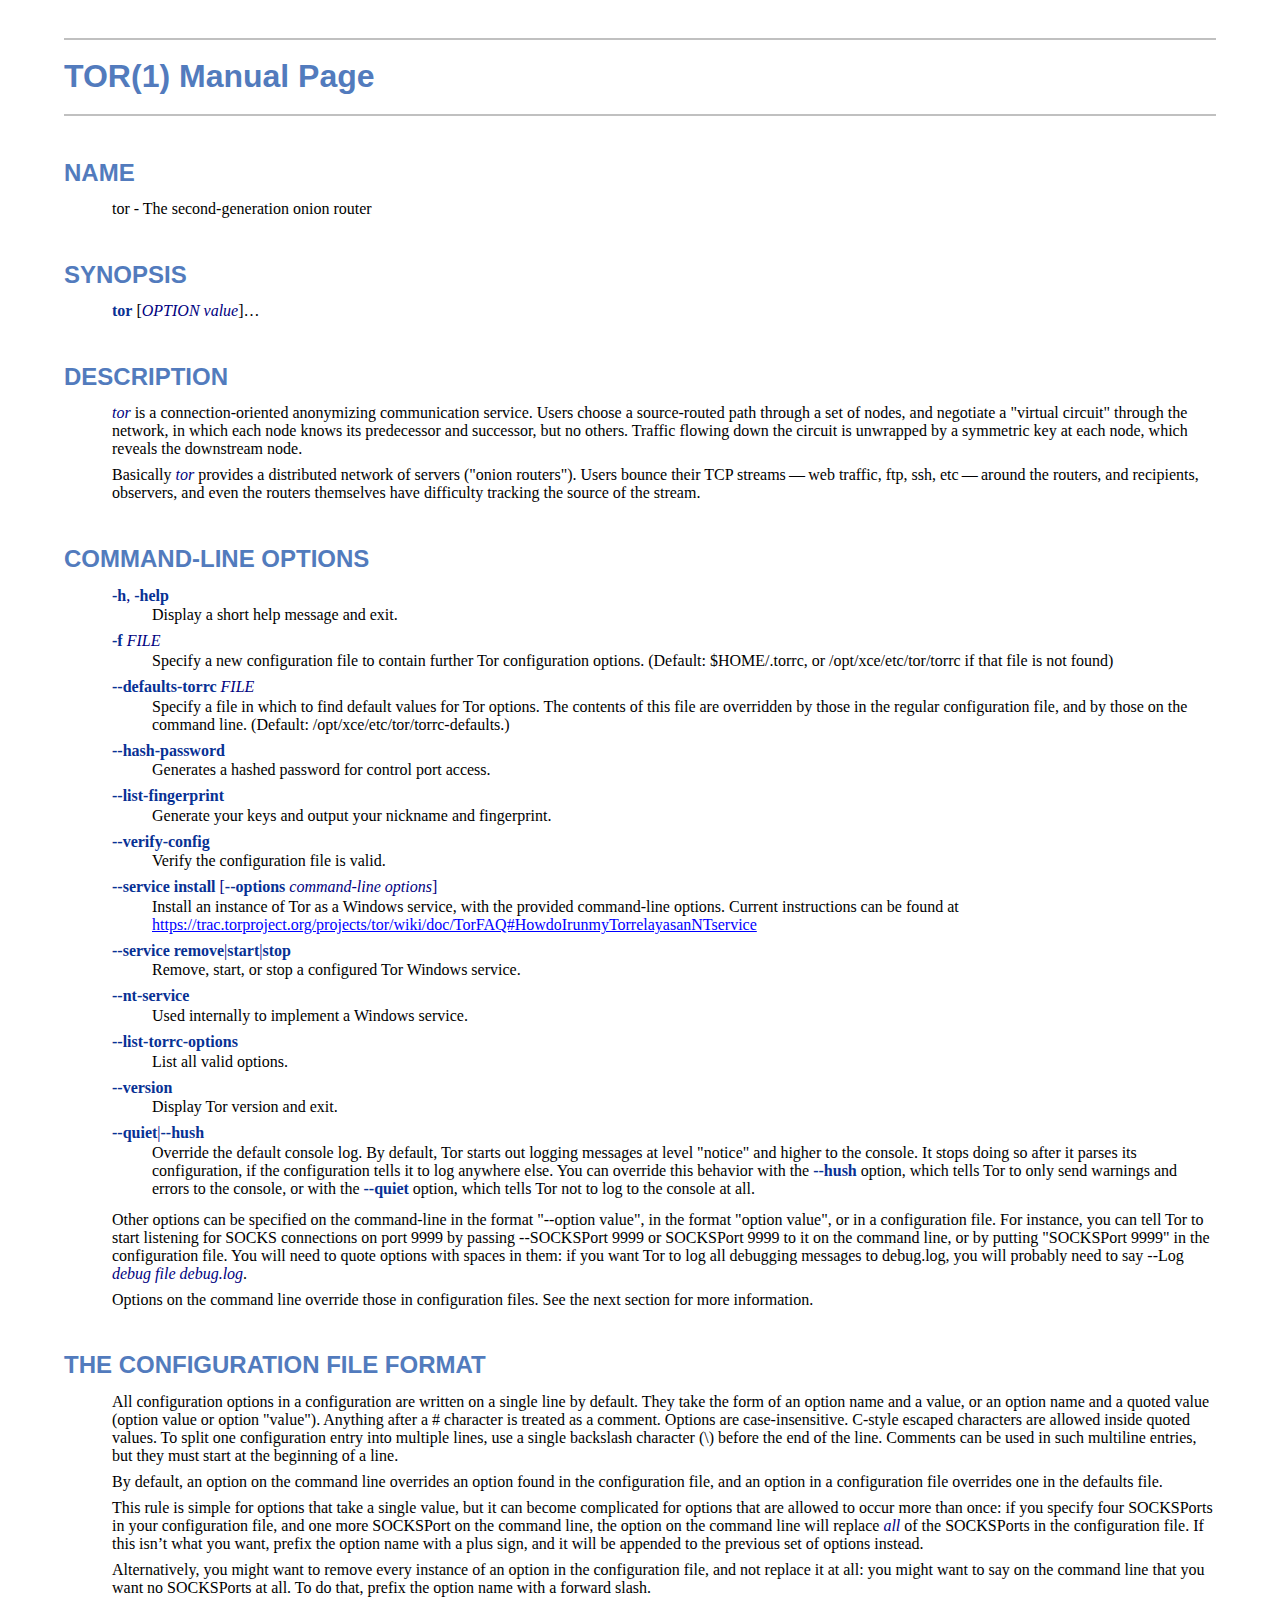
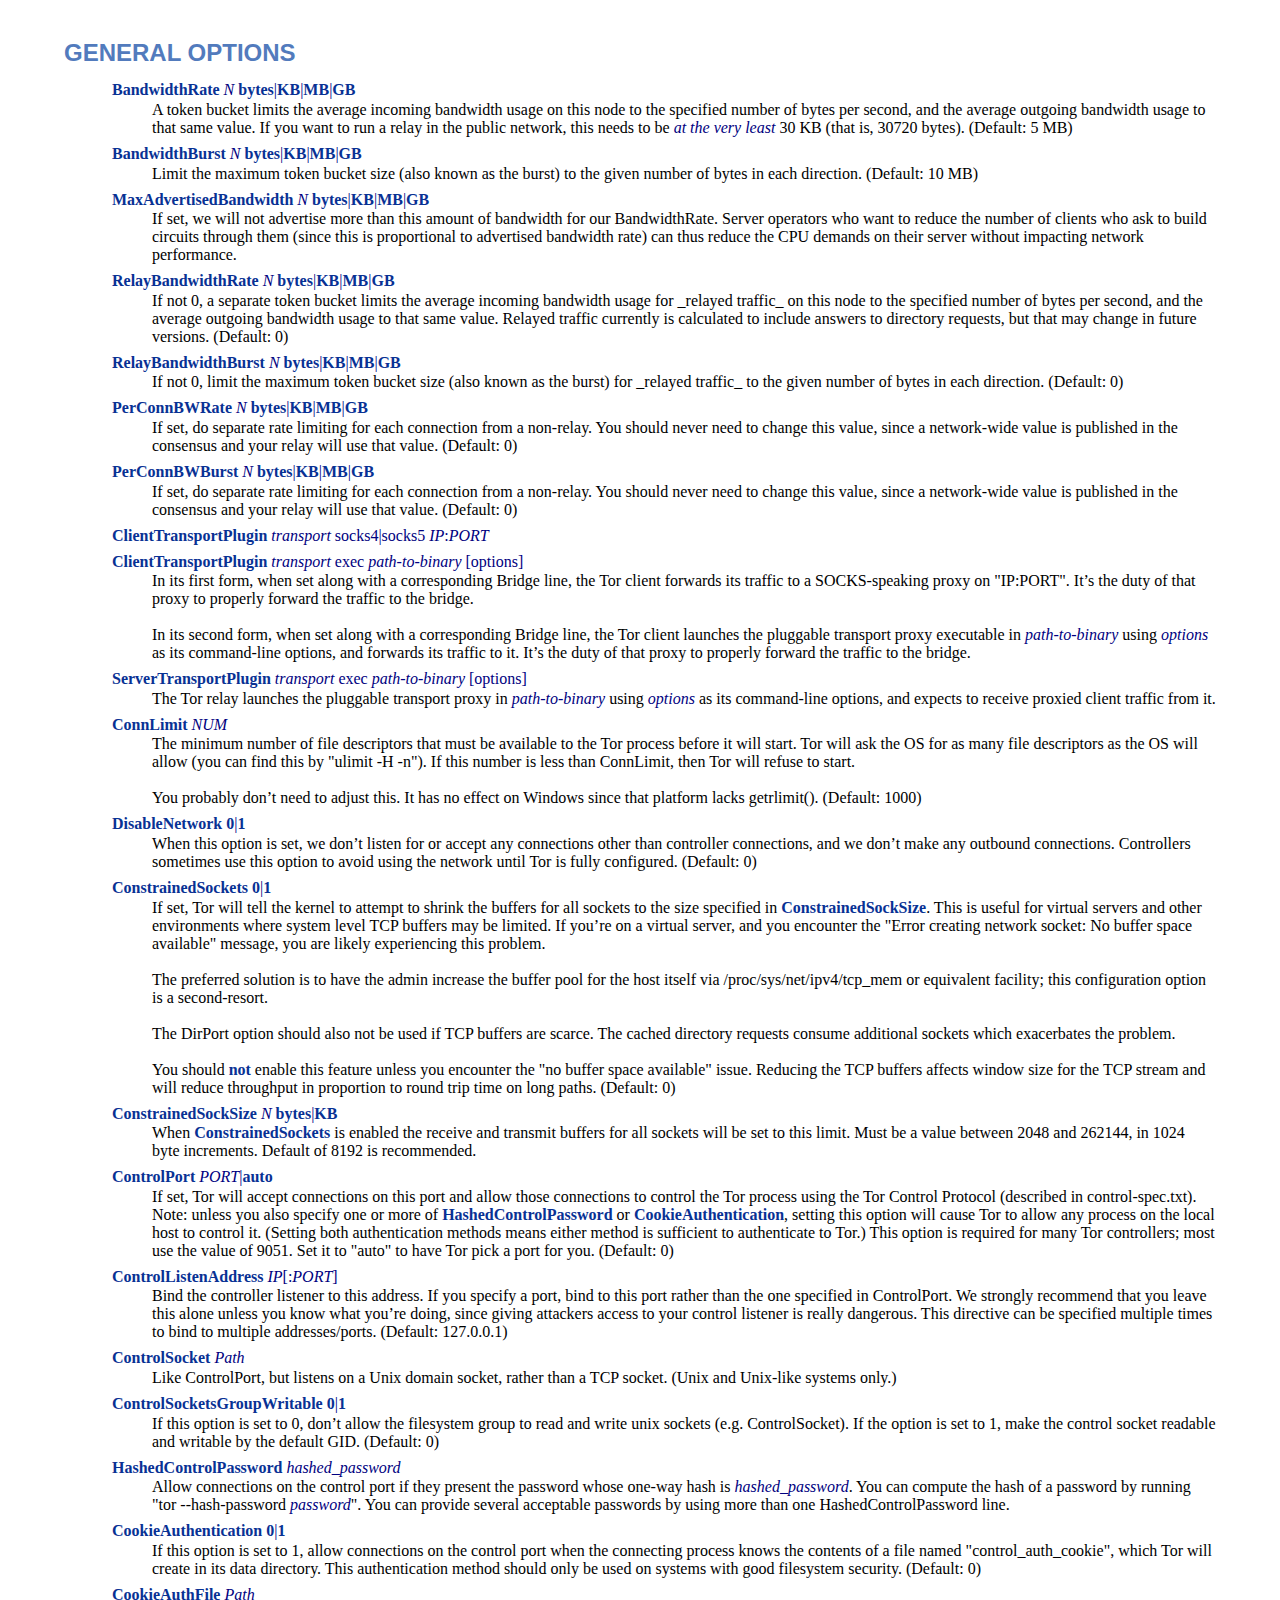
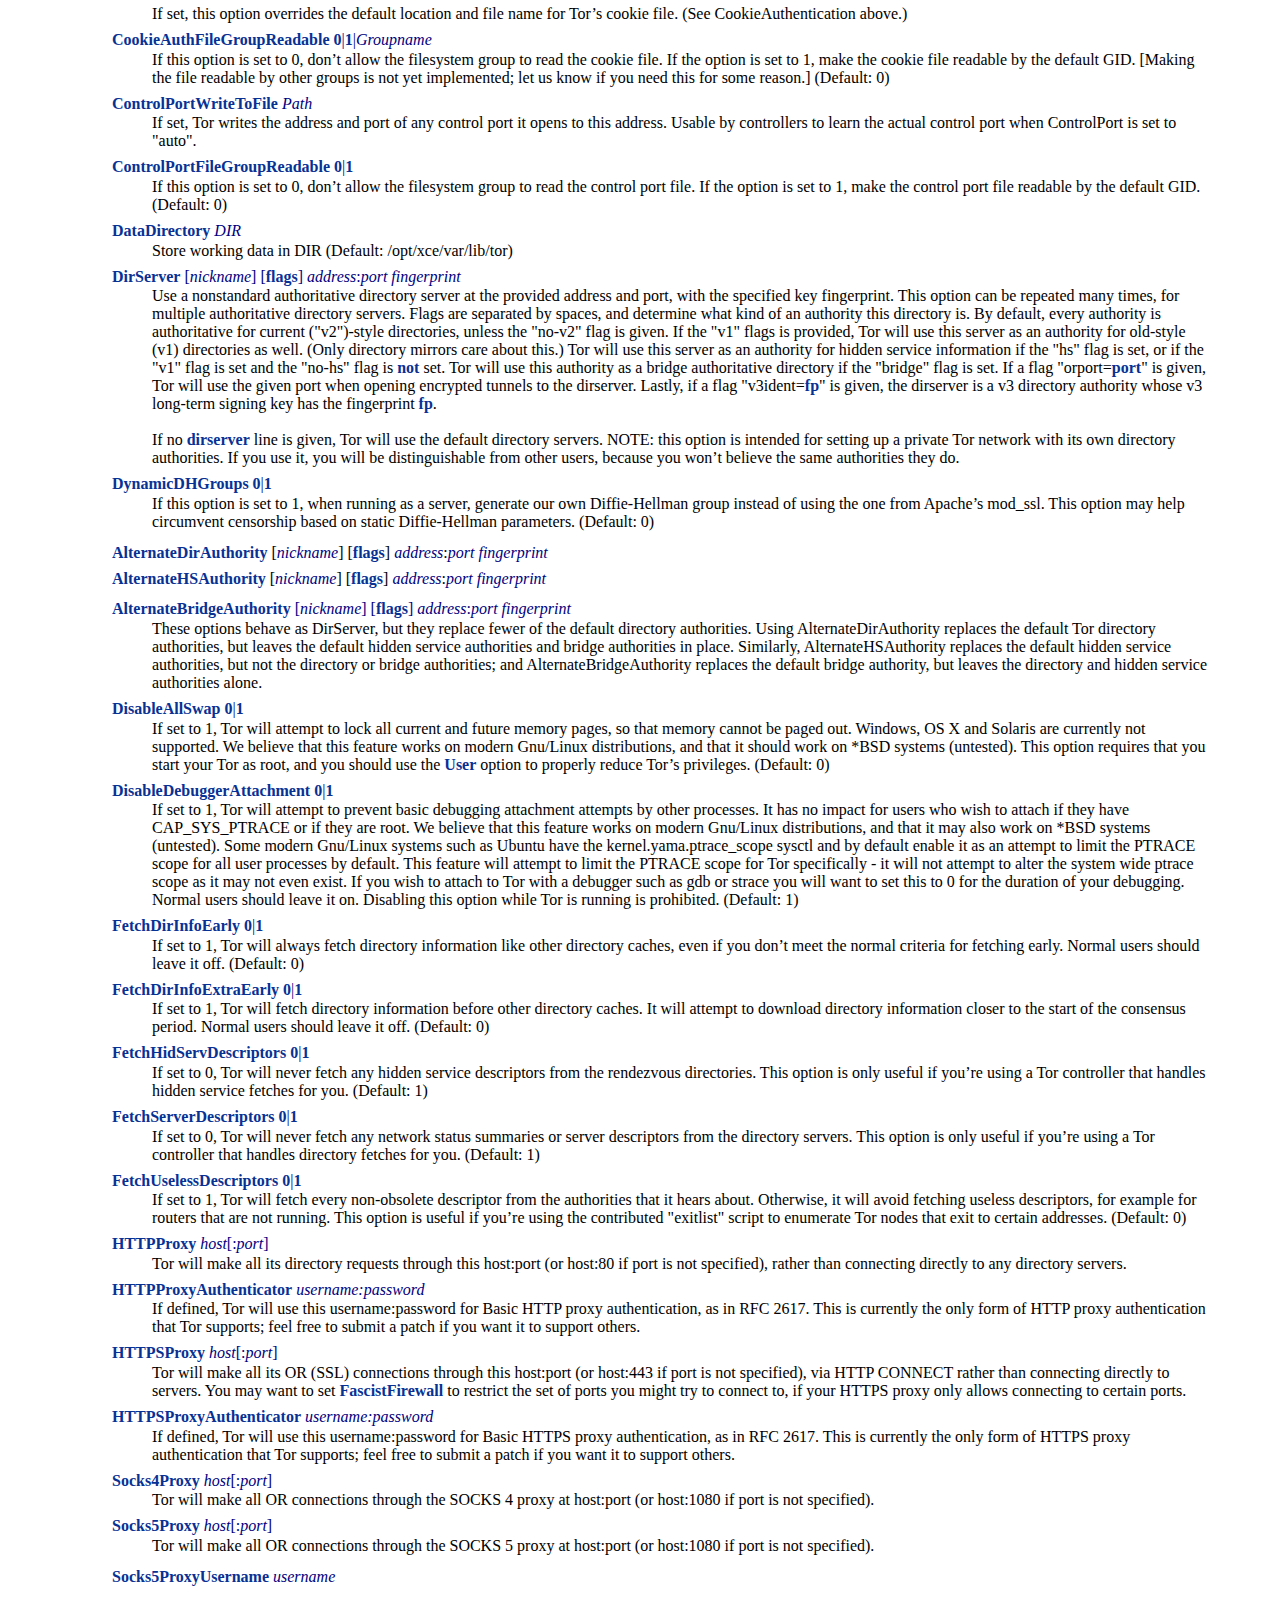
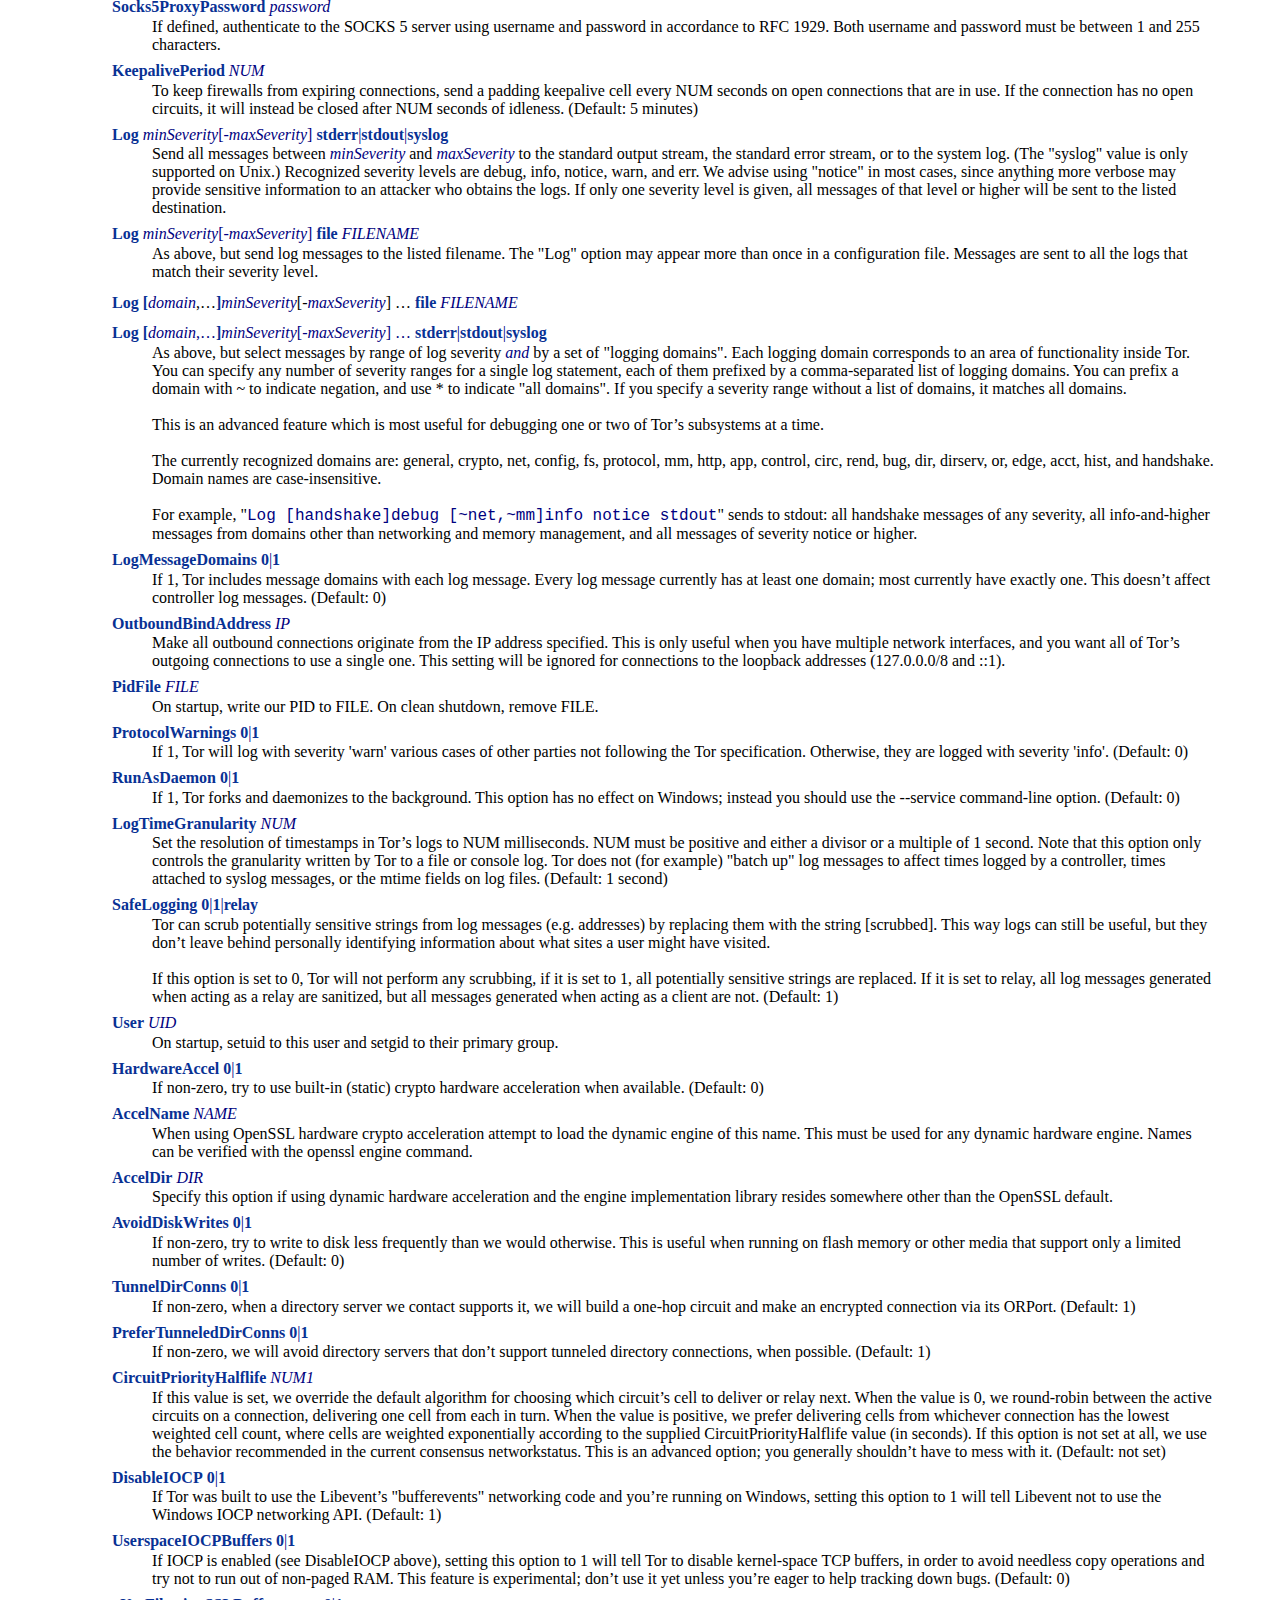
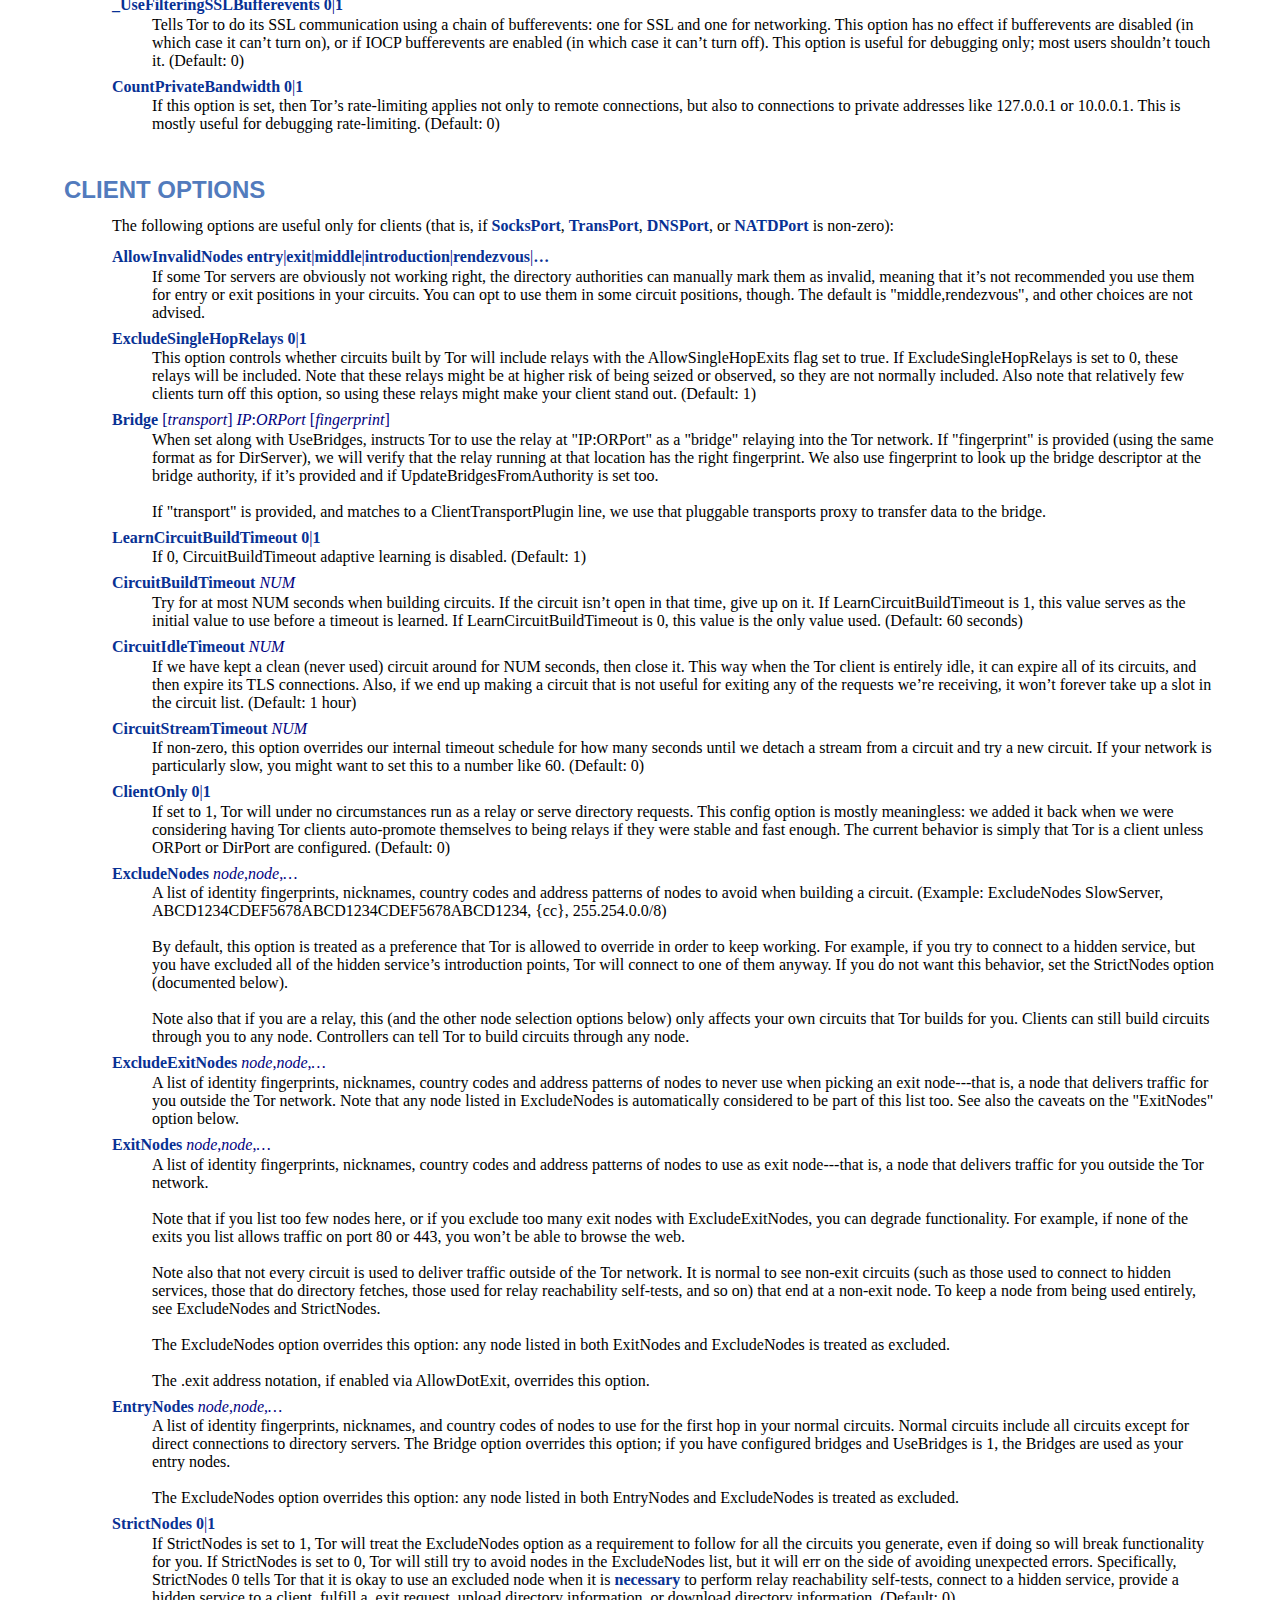
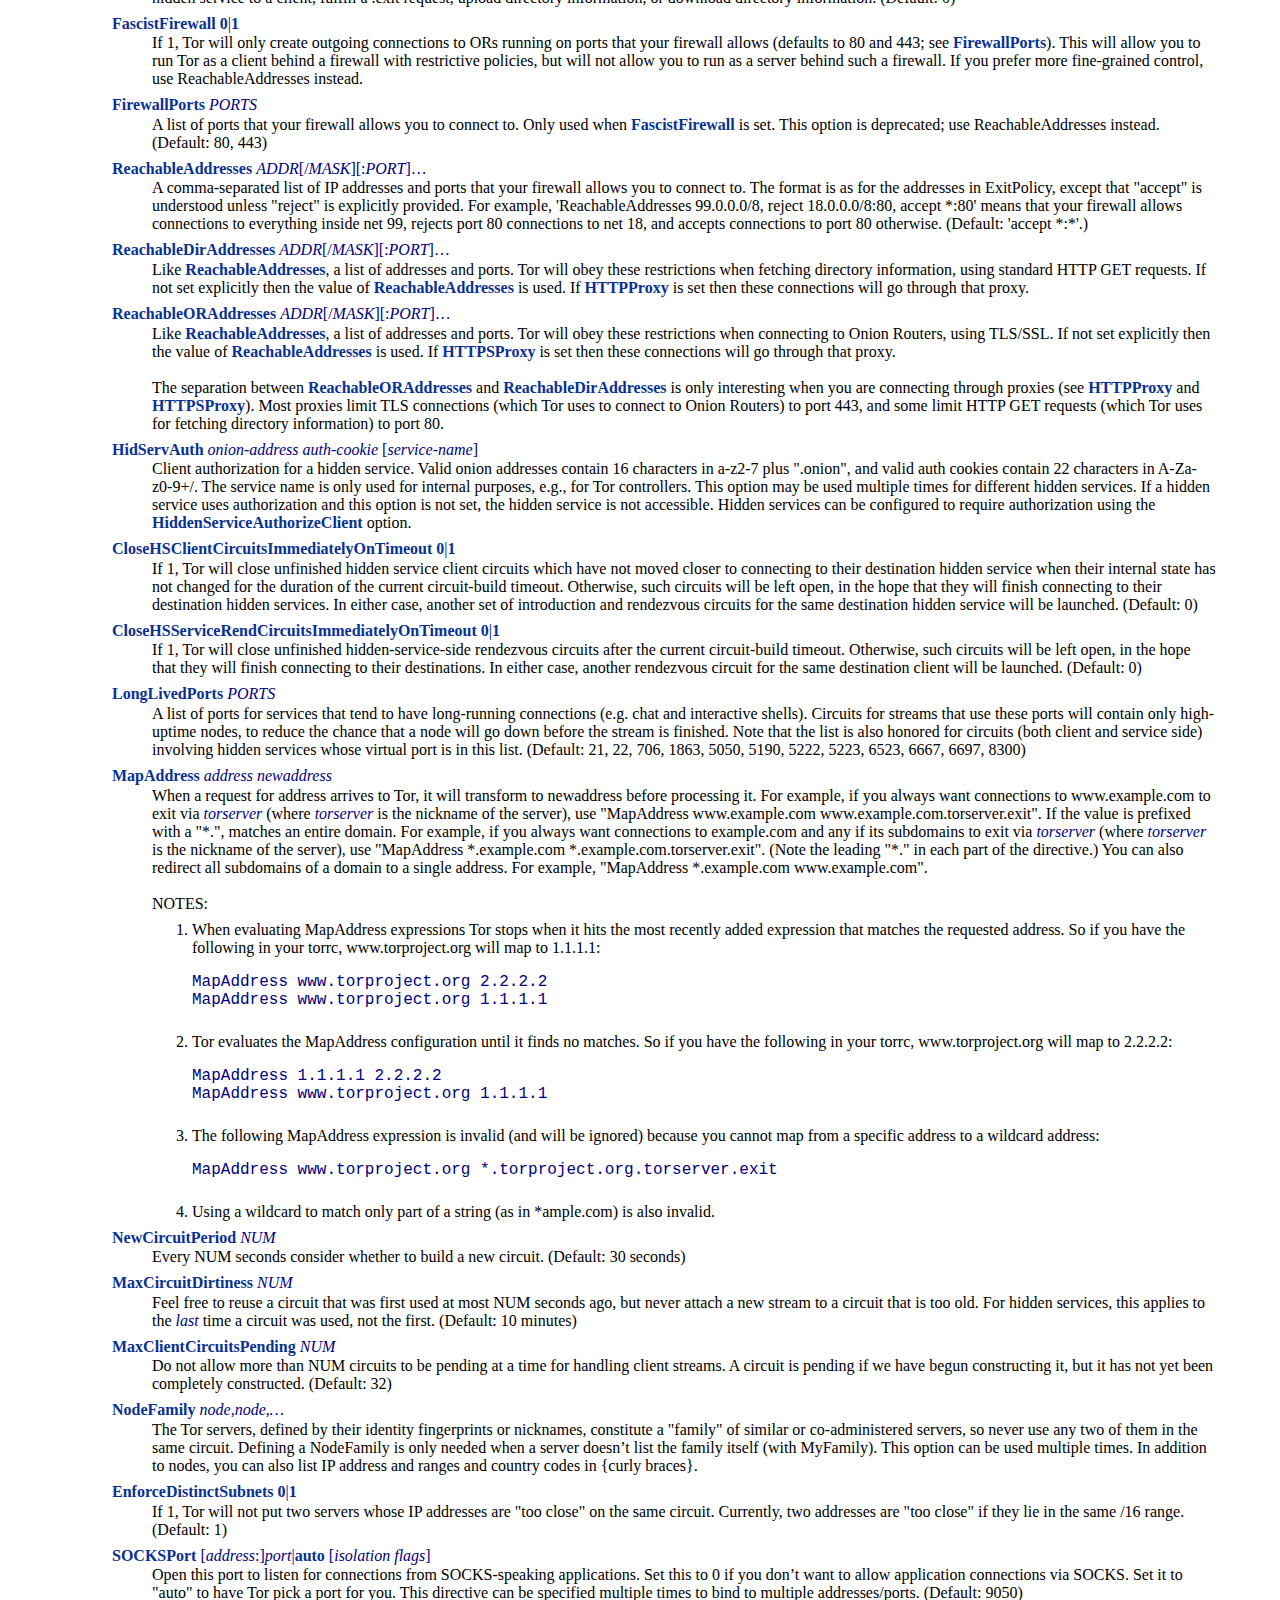
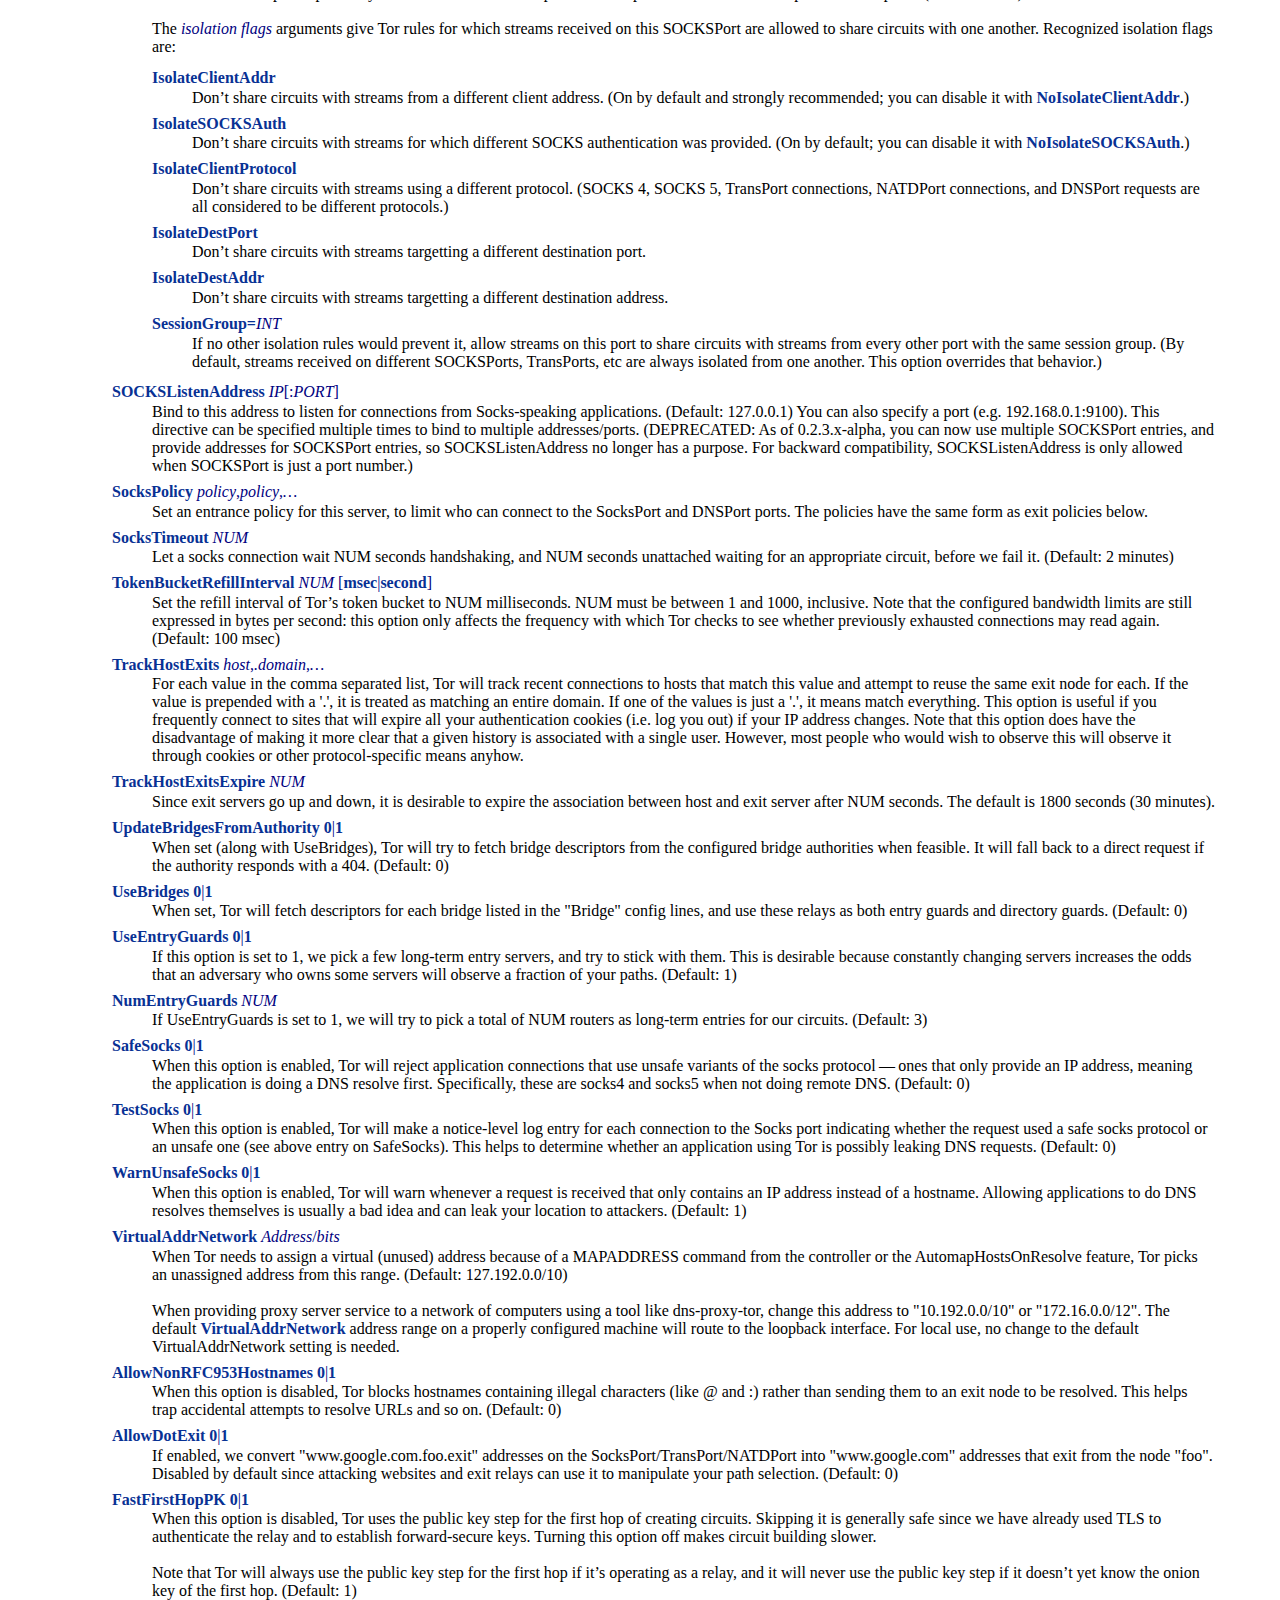
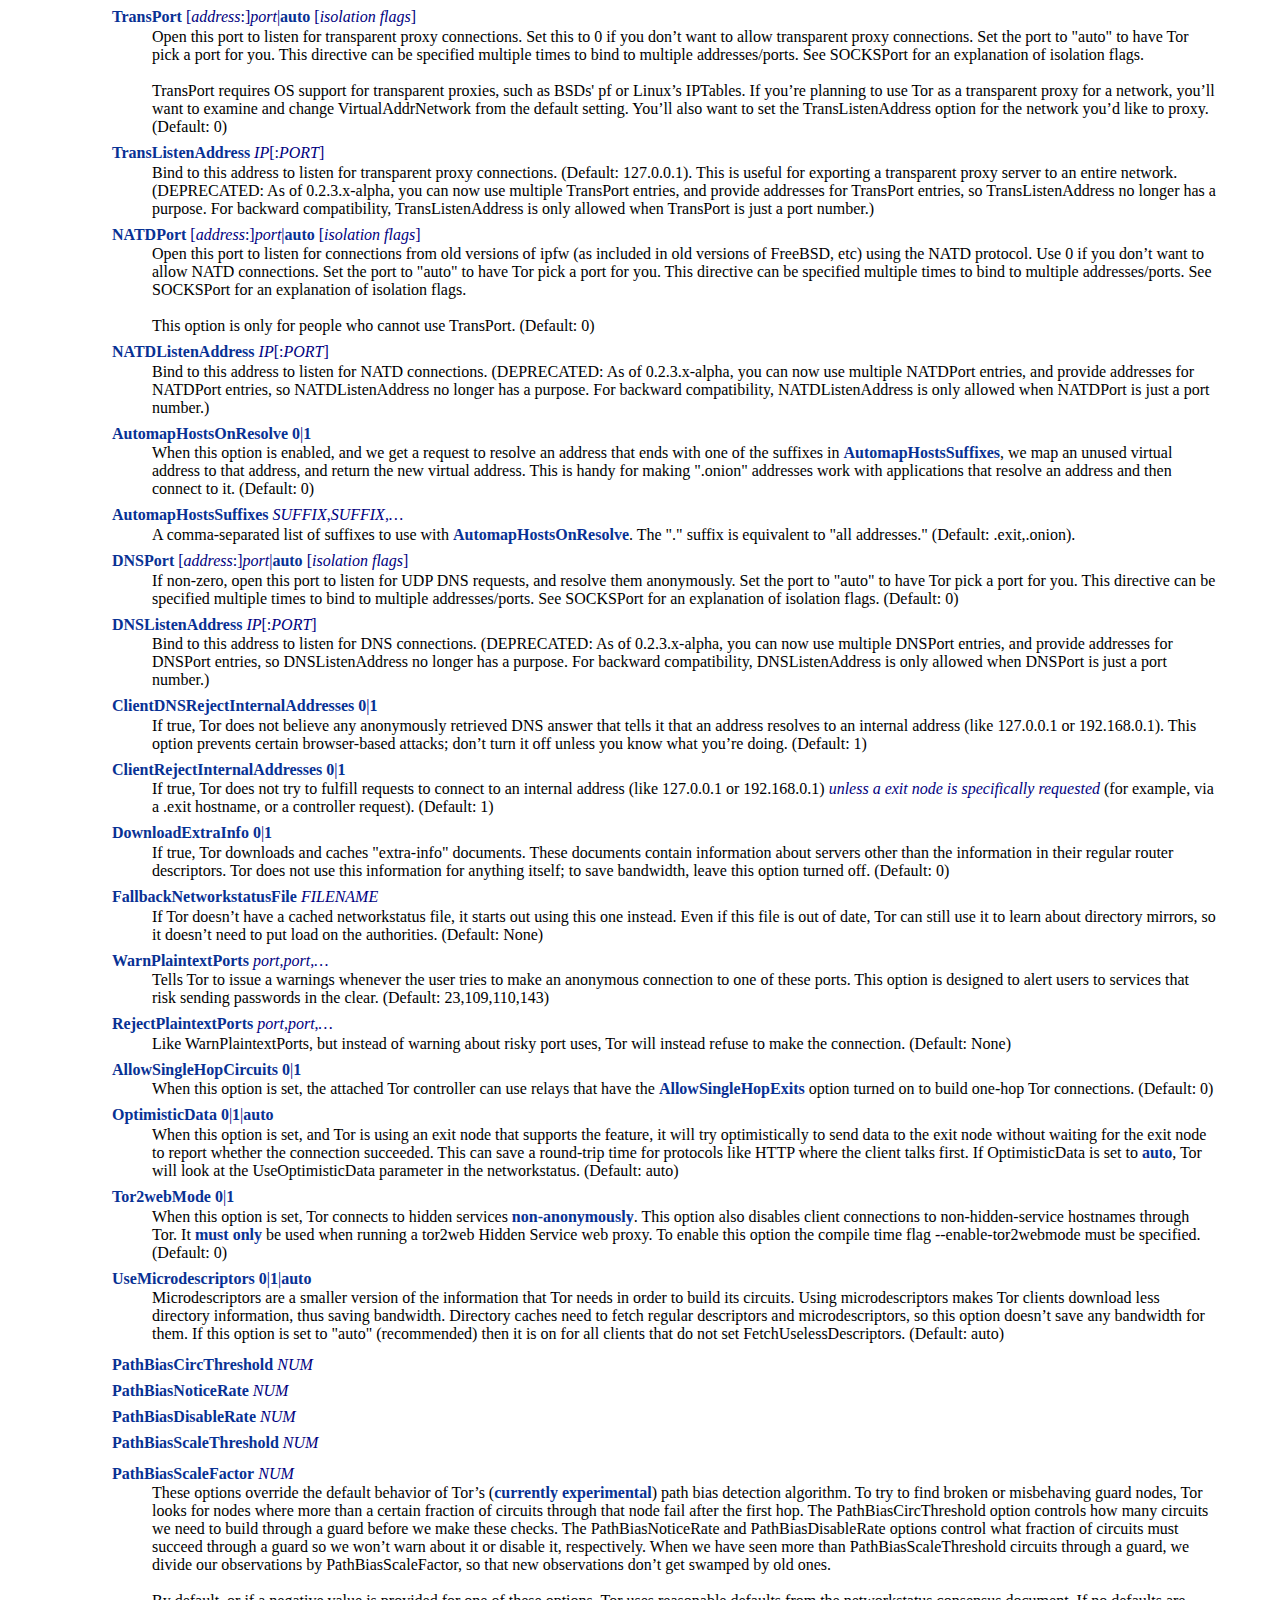
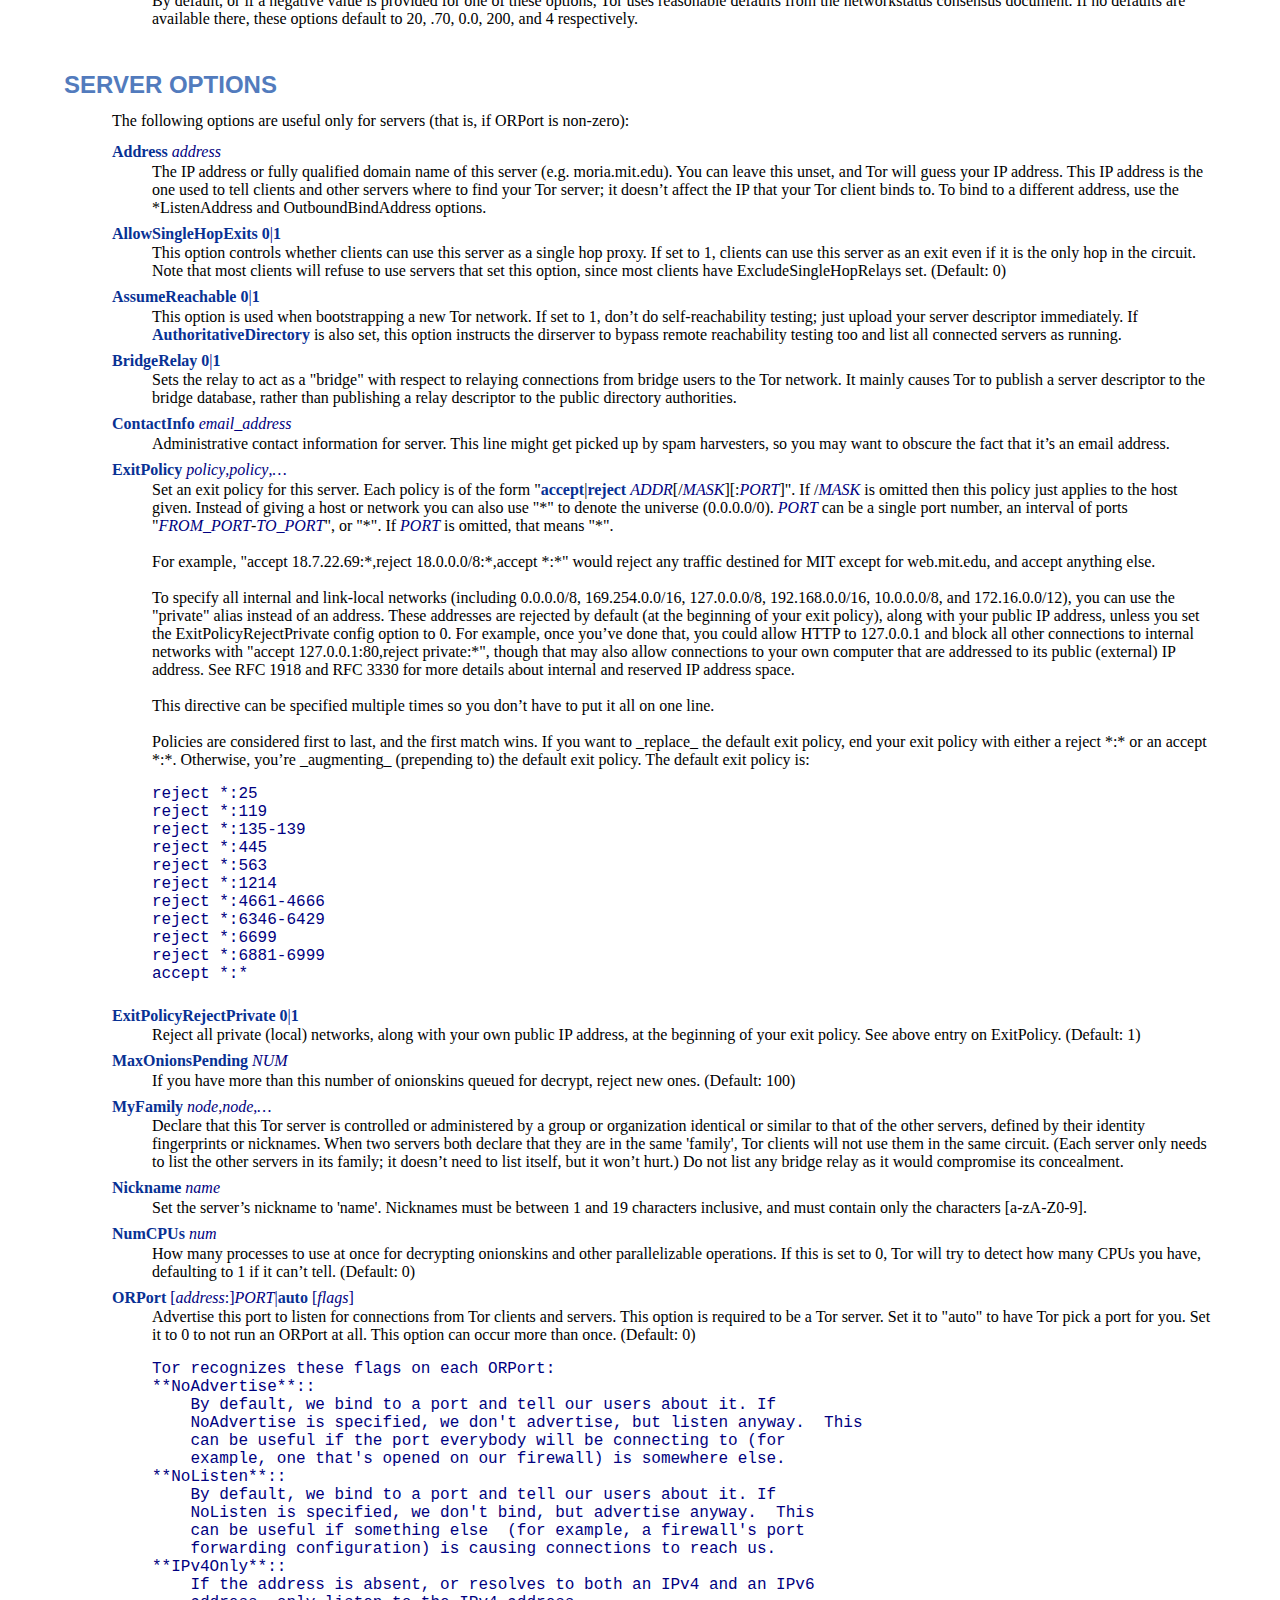
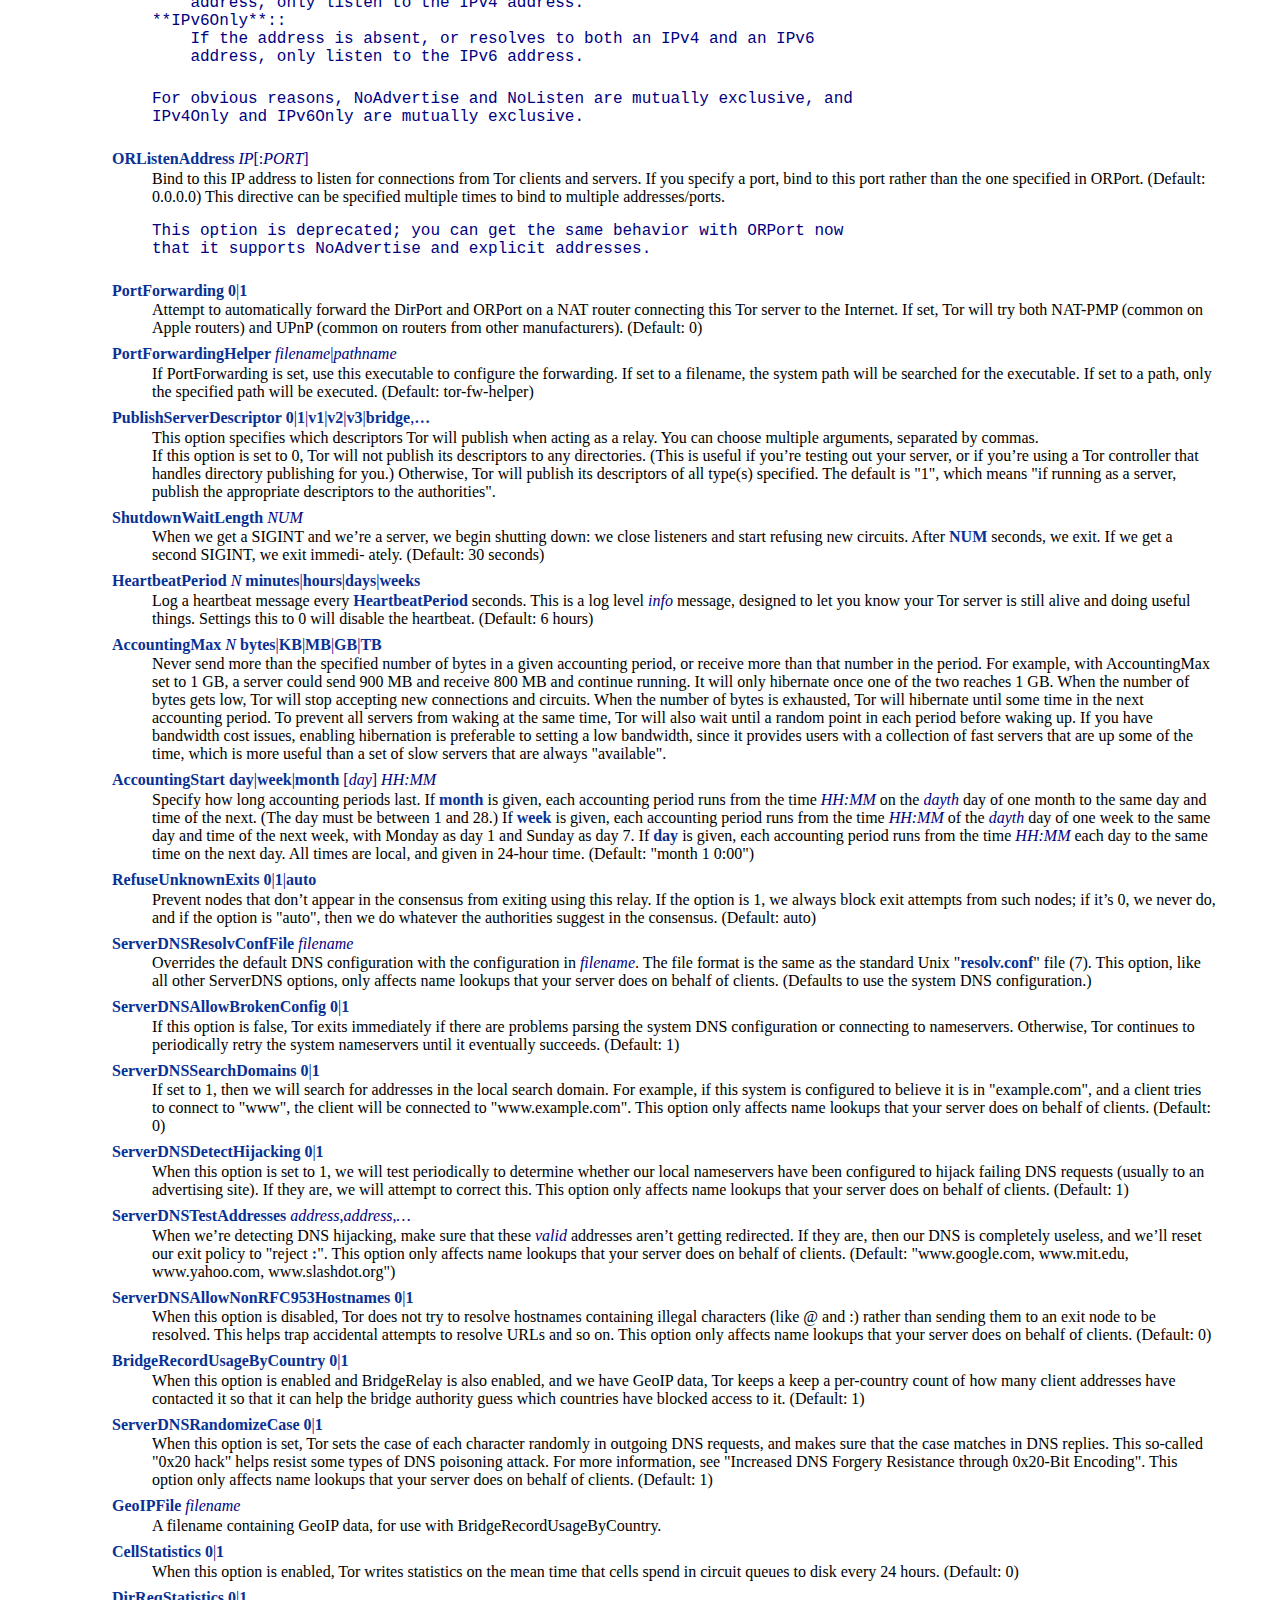
<file: rootfs/opt/xce/share/doc/tor/tor.html>
<!DOCTYPE html PUBLIC "-//W3C//DTD XHTML 1.1//EN"
    "http://www.w3.org/TR/xhtml11/DTD/xhtml11.dtd">
<html xmlns="http://www.w3.org/1999/xhtml" xml:lang="en">
<head>
<meta http-equiv="Content-Type" content="application/xhtml+xml; charset=UTF-8" />
<meta name="generator" content="AsciiDoc 8.6.7" />
<title>TOR(1)</title>
<style type="text/css">
/* Shared CSS for AsciiDoc xhtml11 and html5 backends */

/* Default font. */
body {
  font-family: Georgia,serif;
}

/* Title font. */
h1, h2, h3, h4, h5, h6,
div.title, caption.title,
thead, p.table.header,
#toctitle,
#author, #revnumber, #revdate, #revremark,
#footer {
  font-family: Arial,Helvetica,sans-serif;
}

body {
  margin: 1em 5% 1em 5%;
}

a {
  color: blue;
  text-decoration: underline;
}
a:visited {
  color: fuchsia;
}

em {
  font-style: italic;
  color: navy;
}

strong {
  font-weight: bold;
  color: #083194;
}

h1, h2, h3, h4, h5, h6 {
  color: #527bbd;
  margin-top: 1.2em;
  margin-bottom: 0.5em;
  line-height: 1.3;
}

h1, h2, h3 {
  border-bottom: 2px solid silver;
}
h2 {
  padding-top: 0.5em;
}
h3 {
  float: left;
}
h3 + * {
  clear: left;
}
h5 {
  font-size: 1.0em;
}

div.sectionbody {
  margin-left: 0;
}

hr {
  border: 1px solid silver;
}

p {
  margin-top: 0.5em;
  margin-bottom: 0.5em;
}

ul, ol, li > p {
  margin-top: 0;
}
ul > li     { color: #aaa; }
ul > li > * { color: black; }

pre {
  padding: 0;
  margin: 0;
}

#author {
  color: #527bbd;
  font-weight: bold;
  font-size: 1.1em;
}
#email {
}
#revnumber, #revdate, #revremark {
}

#footer {
  font-size: small;
  border-top: 2px solid silver;
  padding-top: 0.5em;
  margin-top: 4.0em;
}
#footer-text {
  float: left;
  padding-bottom: 0.5em;
}
#footer-badges {
  float: right;
  padding-bottom: 0.5em;
}

#preamble {
  margin-top: 1.5em;
  margin-bottom: 1.5em;
}
div.imageblock, div.exampleblock, div.verseblock,
div.quoteblock, div.literalblock, div.listingblock, div.sidebarblock,
div.admonitionblock {
  margin-top: 1.0em;
  margin-bottom: 1.5em;
}
div.admonitionblock {
  margin-top: 2.0em;
  margin-bottom: 2.0em;
  margin-right: 10%;
  color: #606060;
}

div.content { /* Block element content. */
  padding: 0;
}

/* Block element titles. */
div.title, caption.title {
  color: #527bbd;
  font-weight: bold;
  text-align: left;
  margin-top: 1.0em;
  margin-bottom: 0.5em;
}
div.title + * {
  margin-top: 0;
}

td div.title:first-child {
  margin-top: 0.0em;
}
div.content div.title:first-child {
  margin-top: 0.0em;
}
div.content + div.title {
  margin-top: 0.0em;
}

div.sidebarblock > div.content {
  background: #ffffee;
  border: 1px solid #dddddd;
  border-left: 4px solid #f0f0f0;
  padding: 0.5em;
}

div.listingblock > div.content {
  border: 1px solid #dddddd;
  border-left: 5px solid #f0f0f0;
  background: #f8f8f8;
  padding: 0.5em;
}

div.quoteblock, div.verseblock {
  padding-left: 1.0em;
  margin-left: 1.0em;
  margin-right: 10%;
  border-left: 5px solid #f0f0f0;
  color: #888;
}

div.quoteblock > div.attribution {
  padding-top: 0.5em;
  text-align: right;
}

div.verseblock > pre.content {
  font-family: inherit;
  font-size: inherit;
}
div.verseblock > div.attribution {
  padding-top: 0.75em;
  text-align: left;
}
/* DEPRECATED: Pre version 8.2.7 verse style literal block. */
div.verseblock + div.attribution {
  text-align: left;
}

div.admonitionblock .icon {
  vertical-align: top;
  font-size: 1.1em;
  font-weight: bold;
  text-decoration: underline;
  color: #527bbd;
  padding-right: 0.5em;
}
div.admonitionblock td.content {
  padding-left: 0.5em;
  border-left: 3px solid #dddddd;
}

div.exampleblock > div.content {
  border-left: 3px solid #dddddd;
  padding-left: 0.5em;
}

div.imageblock div.content { padding-left: 0; }
span.image img { border-style: none; }
a.image:visited { color: white; }

dl {
  margin-top: 0.8em;
  margin-bottom: 0.8em;
}
dt {
  margin-top: 0.5em;
  margin-bottom: 0;
  font-style: normal;
  color: navy;
}
dd > *:first-child {
  margin-top: 0.1em;
}

ul, ol {
    list-style-position: outside;
}
ol.arabic {
  list-style-type: decimal;
}
ol.loweralpha {
  list-style-type: lower-alpha;
}
ol.upperalpha {
  list-style-type: upper-alpha;
}
ol.lowerroman {
  list-style-type: lower-roman;
}
ol.upperroman {
  list-style-type: upper-roman;
}

div.compact ul, div.compact ol,
div.compact p, div.compact p,
div.compact div, div.compact div {
  margin-top: 0.1em;
  margin-bottom: 0.1em;
}

tfoot {
  font-weight: bold;
}
td > div.verse {
  white-space: pre;
}

div.hdlist {
  margin-top: 0.8em;
  margin-bottom: 0.8em;
}
div.hdlist tr {
  padding-bottom: 15px;
}
dt.hdlist1.strong, td.hdlist1.strong {
  font-weight: bold;
}
td.hdlist1 {
  vertical-align: top;
  font-style: normal;
  padding-right: 0.8em;
  color: navy;
}
td.hdlist2 {
  vertical-align: top;
}
div.hdlist.compact tr {
  margin: 0;
  padding-bottom: 0;
}

.comment {
  background: yellow;
}

.footnote, .footnoteref {
  font-size: 0.8em;
}

span.footnote, span.footnoteref {
  vertical-align: super;
}

#footnotes {
  margin: 20px 0 20px 0;
  padding: 7px 0 0 0;
}

#footnotes div.footnote {
  margin: 0 0 5px 0;
}

#footnotes hr {
  border: none;
  border-top: 1px solid silver;
  height: 1px;
  text-align: left;
  margin-left: 0;
  width: 20%;
  min-width: 100px;
}

div.colist td {
  padding-right: 0.5em;
  padding-bottom: 0.3em;
  vertical-align: top;
}
div.colist td img {
  margin-top: 0.3em;
}

@media print {
  #footer-badges { display: none; }
}

#toc {
  margin-bottom: 2.5em;
}

#toctitle {
  color: #527bbd;
  font-size: 1.1em;
  font-weight: bold;
  margin-top: 1.0em;
  margin-bottom: 0.1em;
}

div.toclevel0, div.toclevel1, div.toclevel2, div.toclevel3, div.toclevel4 {
  margin-top: 0;
  margin-bottom: 0;
}
div.toclevel2 {
  margin-left: 2em;
  font-size: 0.9em;
}
div.toclevel3 {
  margin-left: 4em;
  font-size: 0.9em;
}
div.toclevel4 {
  margin-left: 6em;
  font-size: 0.9em;
}

span.aqua { color: aqua; }
span.black { color: black; }
span.blue { color: blue; }
span.fuchsia { color: fuchsia; }
span.gray { color: gray; }
span.green { color: green; }
span.lime { color: lime; }
span.maroon { color: maroon; }
span.navy { color: navy; }
span.olive { color: olive; }
span.purple { color: purple; }
span.red { color: red; }
span.silver { color: silver; }
span.teal { color: teal; }
span.white { color: white; }
span.yellow { color: yellow; }

span.aqua-background { background: aqua; }
span.black-background { background: black; }
span.blue-background { background: blue; }
span.fuchsia-background { background: fuchsia; }
span.gray-background { background: gray; }
span.green-background { background: green; }
span.lime-background { background: lime; }
span.maroon-background { background: maroon; }
span.navy-background { background: navy; }
span.olive-background { background: olive; }
span.purple-background { background: purple; }
span.red-background { background: red; }
span.silver-background { background: silver; }
span.teal-background { background: teal; }
span.white-background { background: white; }
span.yellow-background { background: yellow; }

span.big { font-size: 2em; }
span.small { font-size: 0.6em; }

span.underline { text-decoration: underline; }
span.overline { text-decoration: overline; }
span.line-through { text-decoration: line-through; }

div.unbreakable { page-break-inside: avoid; }


/*
 * xhtml11 specific
 *
 * */

tt {
  font-family: "Courier New", Courier, monospace;
  font-size: inherit;
  color: navy;
}

div.tableblock {
  margin-top: 1.0em;
  margin-bottom: 1.5em;
}
div.tableblock > table {
  border: 3px solid #527bbd;
}
thead, p.table.header {
  font-weight: bold;
  color: #527bbd;
}
p.table {
  margin-top: 0;
}
/* Because the table frame attribute is overriden by CSS in most browsers. */
div.tableblock > table[frame="void"] {
  border-style: none;
}
div.tableblock > table[frame="hsides"] {
  border-left-style: none;
  border-right-style: none;
}
div.tableblock > table[frame="vsides"] {
  border-top-style: none;
  border-bottom-style: none;
}


/*
 * html5 specific
 *
 * */

.monospaced {
  font-family: "Courier New", Courier, monospace;
  font-size: inherit;
  color: navy;
}

table.tableblock {
  margin-top: 1.0em;
  margin-bottom: 1.5em;
}
thead, p.tableblock.header {
  font-weight: bold;
  color: #527bbd;
}
p.tableblock {
  margin-top: 0;
}
table.tableblock {
  border-width: 3px;
  border-spacing: 0px;
  border-style: solid;
  border-color: #527bbd;
  border-collapse: collapse;
}
th.tableblock, td.tableblock {
  border-width: 1px;
  padding: 4px;
  border-style: solid;
  border-color: #527bbd;
}

table.tableblock.frame-topbot {
  border-left-style: hidden;
  border-right-style: hidden;
}
table.tableblock.frame-sides {
  border-top-style: hidden;
  border-bottom-style: hidden;
}
table.tableblock.frame-none {
  border-style: hidden;
}

th.tableblock.halign-left, td.tableblock.halign-left {
  text-align: left;
}
th.tableblock.halign-center, td.tableblock.halign-center {
  text-align: center;
}
th.tableblock.halign-right, td.tableblock.halign-right {
  text-align: right;
}

th.tableblock.valign-top, td.tableblock.valign-top {
  vertical-align: top;
}
th.tableblock.valign-middle, td.tableblock.valign-middle {
  vertical-align: middle;
}
th.tableblock.valign-bottom, td.tableblock.valign-bottom {
  vertical-align: bottom;
}


/*
 * manpage specific
 *
 * */

body.manpage h1 {
  padding-top: 0.5em;
  padding-bottom: 0.5em;
  border-top: 2px solid silver;
  border-bottom: 2px solid silver;
}
body.manpage h2 {
  border-style: none;
}
body.manpage div.sectionbody {
  margin-left: 3em;
}

@media print {
  body.manpage div#toc { display: none; }
}
</style>
<script type="text/javascript">
/*<![CDATA[*/
var asciidoc = {  // Namespace.

/////////////////////////////////////////////////////////////////////
// Table Of Contents generator
/////////////////////////////////////////////////////////////////////

/* Author: Mihai Bazon, September 2002
 * http://students.infoiasi.ro/~mishoo
 *
 * Table Of Content generator
 * Version: 0.4
 *
 * Feel free to use this script under the terms of the GNU General Public
 * License, as long as you do not remove or alter this notice.
 */

 /* modified by Troy D. Hanson, September 2006. License: GPL */
 /* modified by Stuart Rackham, 2006, 2009. License: GPL */

// toclevels = 1..4.
toc: function (toclevels) {

  function getText(el) {
    var text = "";
    for (var i = el.firstChild; i != null; i = i.nextSibling) {
      if (i.nodeType == 3 /* Node.TEXT_NODE */) // IE doesn't speak constants.
        text += i.data;
      else if (i.firstChild != null)
        text += getText(i);
    }
    return text;
  }

  function TocEntry(el, text, toclevel) {
    this.element = el;
    this.text = text;
    this.toclevel = toclevel;
  }

  function tocEntries(el, toclevels) {
    var result = new Array;
    var re = new RegExp('[hH]([1-'+(toclevels+1)+'])');
    // Function that scans the DOM tree for header elements (the DOM2
    // nodeIterator API would be a better technique but not supported by all
    // browsers).
    var iterate = function (el) {
      for (var i = el.firstChild; i != null; i = i.nextSibling) {
        if (i.nodeType == 1 /* Node.ELEMENT_NODE */) {
          var mo = re.exec(i.tagName);
          if (mo && (i.getAttribute("class") || i.getAttribute("className")) != "float") {
            result[result.length] = new TocEntry(i, getText(i), mo[1]-1);
          }
          iterate(i);
        }
      }
    }
    iterate(el);
    return result;
  }

  var toc = document.getElementById("toc");
  if (!toc) {
    return;
  }

  // Delete existing TOC entries in case we're reloading the TOC.
  var tocEntriesToRemove = [];
  var i;
  for (i = 0; i < toc.childNodes.length; i++) {
    var entry = toc.childNodes[i];
    if (entry.nodeName.toLowerCase() == 'div'
     && entry.getAttribute("class")
     && entry.getAttribute("class").match(/^toclevel/))
      tocEntriesToRemove.push(entry);
  }
  for (i = 0; i < tocEntriesToRemove.length; i++) {
    toc.removeChild(tocEntriesToRemove[i]);
  }

  // Rebuild TOC entries.
  var entries = tocEntries(document.getElementById("content"), toclevels);
  for (var i = 0; i < entries.length; ++i) {
    var entry = entries[i];
    if (entry.element.id == "")
      entry.element.id = "_toc_" + i;
    var a = document.createElement("a");
    a.href = "#" + entry.element.id;
    a.appendChild(document.createTextNode(entry.text));
    var div = document.createElement("div");
    div.appendChild(a);
    div.className = "toclevel" + entry.toclevel;
    toc.appendChild(div);
  }
  if (entries.length == 0)
    toc.parentNode.removeChild(toc);
},


/////////////////////////////////////////////////////////////////////
// Footnotes generator
/////////////////////////////////////////////////////////////////////

/* Based on footnote generation code from:
 * http://www.brandspankingnew.net/archive/2005/07/format_footnote.html
 */

footnotes: function () {
  // Delete existing footnote entries in case we're reloading the footnodes.
  var i;
  var noteholder = document.getElementById("footnotes");
  if (!noteholder) {
    return;
  }
  var entriesToRemove = [];
  for (i = 0; i < noteholder.childNodes.length; i++) {
    var entry = noteholder.childNodes[i];
    if (entry.nodeName.toLowerCase() == 'div' && entry.getAttribute("class") == "footnote")
      entriesToRemove.push(entry);
  }
  for (i = 0; i < entriesToRemove.length; i++) {
    noteholder.removeChild(entriesToRemove[i]);
  }

  // Rebuild footnote entries.
  var cont = document.getElementById("content");
  var spans = cont.getElementsByTagName("span");
  var refs = {};
  var n = 0;
  for (i=0; i<spans.length; i++) {
    if (spans[i].className == "footnote") {
      n++;
      var note = spans[i].getAttribute("data-note");
      if (!note) {
        // Use [\s\S] in place of . so multi-line matches work.
        // Because JavaScript has no s (dotall) regex flag.
        note = spans[i].innerHTML.match(/\s*\[([\s\S]*)]\s*/)[1];
        spans[i].innerHTML =
          "[<a id='_footnoteref_" + n + "' href='#_footnote_" + n +
          "' title='View footnote' class='footnote'>" + n + "</a>]";
        spans[i].setAttribute("data-note", note);
      }
      noteholder.innerHTML +=
        "<div class='footnote' id='_footnote_" + n + "'>" +
        "<a href='#_footnoteref_" + n + "' title='Return to text'>" +
        n + "</a>. " + note + "</div>";
      var id =spans[i].getAttribute("id");
      if (id != null) refs["#"+id] = n;
    }
  }
  if (n == 0)
    noteholder.parentNode.removeChild(noteholder);
  else {
    // Process footnoterefs.
    for (i=0; i<spans.length; i++) {
      if (spans[i].className == "footnoteref") {
        var href = spans[i].getElementsByTagName("a")[0].getAttribute("href");
        href = href.match(/#.*/)[0];  // Because IE return full URL.
        n = refs[href];
        spans[i].innerHTML =
          "[<a href='#_footnote_" + n +
          "' title='View footnote' class='footnote'>" + n + "</a>]";
      }
    }
  }
},

install: function(toclevels) {
  var timerId;

  function reinstall() {
    asciidoc.footnotes();
    if (toclevels) {
      asciidoc.toc(toclevels);
    }
  }

  function reinstallAndRemoveTimer() {
    clearInterval(timerId);
    reinstall();
  }

  timerId = setInterval(reinstall, 500);
  if (document.addEventListener)
    document.addEventListener("DOMContentLoaded", reinstallAndRemoveTimer, false);
  else
    window.onload = reinstallAndRemoveTimer;
}

}
asciidoc.install();
/*]]>*/
</script>
</head>
<body class="manpage">
<div id="header">
<h1>
TOR(1) Manual Page
</h1>
<h2>NAME</h2>
<div class="sectionbody">
<p>tor -
   The second-generation onion router
</p>
</div>
</div>
<div id="content">
<div class="sect1">
<h2 id="_synopsis">SYNOPSIS</h2>
<div class="sectionbody">
<div class="paragraph"><p><strong>tor</strong> [<em>OPTION</em> <em>value</em>]&#8230;</p></div>
</div>
</div>
<div class="sect1">
<h2 id="_description">DESCRIPTION</h2>
<div class="sectionbody">
<div class="paragraph"><p><em>tor</em> is a connection-oriented anonymizing communication
service. Users choose a source-routed path through a set of nodes, and
negotiate a "virtual circuit" through the network, in which each node
knows its predecessor and successor, but no others. Traffic flowing down
the circuit is unwrapped by a symmetric key at each node, which reveals
the downstream node.<br /></p></div>
<div class="paragraph"><p>Basically <em>tor</em> provides a distributed network of servers ("onion routers").
Users bounce their TCP streams&#8201;&#8212;&#8201;web traffic, ftp, ssh, etc&#8201;&#8212;&#8201;around the
routers, and recipients, observers, and even the routers themselves have
difficulty tracking the source of the stream.</p></div>
</div>
</div>
<div class="sect1">
<h2 id="_command_line_options">COMMAND-LINE OPTIONS</h2>
<div class="sectionbody">
<div class="dlist"><dl>
<dt class="hdlist1">
<strong>-h</strong>, <strong>-help</strong>
</dt>
<dd>
<p>
    Display a short help message and exit.
</p>
</dd>
<dt class="hdlist1">
<strong>-f</strong> <em>FILE</em>
</dt>
<dd>
<p>
    Specify a new configuration file to contain further Tor configuration
    options. (Default: $HOME/.torrc, or /opt/xce/etc/tor/torrc if that file is not
    found)
</p>
</dd>
<dt class="hdlist1">
<strong>--defaults-torrc</strong> <em>FILE</em>
</dt>
<dd>
<p>
    Specify a file in which to find default values for Tor options.  The
    contents of this file are overridden by those in the regular
    configuration file, and by those on the command line. (Default:
    /opt/xce/etc/tor/torrc-defaults.)
</p>
</dd>
<dt class="hdlist1">
<strong>--hash-password</strong>
</dt>
<dd>
<p>
    Generates a hashed password for control port access.
</p>
</dd>
<dt class="hdlist1">
<strong>--list-fingerprint</strong>
</dt>
<dd>
<p>
    Generate your keys and output your nickname and fingerprint.
</p>
</dd>
<dt class="hdlist1">
<strong>--verify-config</strong>
</dt>
<dd>
<p>
    Verify the configuration file is valid.
</p>
</dd>
<dt class="hdlist1">
<strong>--service install</strong> [<strong>--options</strong> <em>command-line options</em>]
</dt>
<dd>
<p>
    Install an instance of Tor as a Windows service, with the provided
    command-line options. Current instructions can be found at
    <a href="https://trac.torproject.org/projects/tor/wiki/doc/TorFAQ#HowdoIrunmyTorrelayasanNTservice">https://trac.torproject.org/projects/tor/wiki/doc/TorFAQ#HowdoIrunmyTorrelayasanNTservice</a>
</p>
</dd>
<dt class="hdlist1">
<strong>--service</strong> <strong>remove</strong>|<strong>start</strong>|<strong>stop</strong>
</dt>
<dd>
<p>
    Remove, start, or stop a configured Tor Windows service.
</p>
</dd>
<dt class="hdlist1">
<strong>--nt-service</strong>
</dt>
<dd>
<p>
    Used internally to implement a Windows service.
</p>
</dd>
<dt class="hdlist1">
<strong>--list-torrc-options</strong>
</dt>
<dd>
<p>
    List all valid options.
</p>
</dd>
<dt class="hdlist1">
<strong>--version</strong>
</dt>
<dd>
<p>
    Display Tor version and exit.
</p>
</dd>
<dt class="hdlist1">
<strong>--quiet</strong>|<strong>--hush</strong>
</dt>
<dd>
<p>
    Override the default console log.  By default, Tor starts out logging
    messages at level "notice" and higher to the console.  It stops doing so
    after it parses its configuration, if the configuration tells it to log
    anywhere else.  You can override this behavior with the <strong>--hush</strong> option,
    which tells Tor to only send warnings and errors to the console, or with
    the <strong>--quiet</strong> option, which tells Tor not to log to the console at all.
</p>
</dd>
</dl></div>
<div class="paragraph"><p>Other options can be specified on the command-line in the format "--option
value", in the format "option value", or in a configuration file.  For
instance, you can tell Tor to start listening for SOCKS connections on port
9999 by passing --SOCKSPort 9999 or SOCKSPort 9999 to it on the command line,
or by putting "SOCKSPort 9999" in the configuration file.  You will need to
quote options with spaces in them: if you want Tor to log all debugging
messages to debug.log, you will probably need to say --Log <em>debug file
debug.log</em>.</p></div>
<div class="paragraph"><p>Options on the command line override those in configuration files. See the
next section for more information.</p></div>
</div>
</div>
<div class="sect1">
<h2 id="_the_configuration_file_format">THE CONFIGURATION FILE FORMAT</h2>
<div class="sectionbody">
<div class="paragraph"><p>All configuration options in a configuration are written on a single line by
default.  They take the form of an option name and a value, or an option name
and a quoted value (option value or option "value"). Anything after a #
character is treated as a comment.  Options are
case-insensitive. C-style escaped characters are allowed inside quoted
values. To split one configuration entry into multiple lines, use a single
backslash character (\) before the end of the line.  Comments can be used in
such multiline entries, but they must start at the beginning of a line.</p></div>
<div class="paragraph"><p>By default, an option on the command line overrides an option found in the
configuration file, and an option in a configuration file overrides one in
the defaults file.</p></div>
<div class="paragraph"><p>This rule is simple for options that take a single value, but it can become
complicated for options that are allowed to occur more than once: if you
specify four SOCKSPorts in your configuration file, and one more SOCKSPort on
the command line, the option on the command line will replace <em>all</em> of the
SOCKSPorts in the configuration file.  If this isn&#8217;t what you want, prefix
the option name with a plus sign, and it will be appended to the previous set
of options instead.</p></div>
<div class="paragraph"><p>Alternatively, you might want to remove every instance of an option in the
configuration file, and not replace it at all: you might want to say on the
command line that you want no SOCKSPorts at all.  To do that, prefix the
option name with a forward slash.</p></div>
</div>
</div>
<div class="sect1">
<h2 id="_general_options">GENERAL OPTIONS</h2>
<div class="sectionbody">
<div class="dlist"><dl>
<dt class="hdlist1">
<strong>BandwidthRate</strong> <em>N</em> <strong>bytes</strong>|<strong>KB</strong>|<strong>MB</strong>|<strong>GB</strong>
</dt>
<dd>
<p>
    A token bucket limits the average incoming bandwidth usage on this node to
    the specified number of bytes per second, and the average outgoing
    bandwidth usage to that same value.  If you want to run a relay in the
    public network, this needs to be <em>at the very least</em> 30 KB (that is,
    30720 bytes). (Default: 5 MB)
</p>
</dd>
<dt class="hdlist1">
<strong>BandwidthBurst</strong> <em>N</em> <strong>bytes</strong>|<strong>KB</strong>|<strong>MB</strong>|<strong>GB</strong>
</dt>
<dd>
<p>
    Limit the maximum token bucket size (also known as the burst) to the given
    number of bytes in each direction. (Default: 10 MB)
</p>
</dd>
<dt class="hdlist1">
<strong>MaxAdvertisedBandwidth</strong> <em>N</em> <strong>bytes</strong>|<strong>KB</strong>|<strong>MB</strong>|<strong>GB</strong>
</dt>
<dd>
<p>
    If set, we will not advertise more than this amount of bandwidth for our
    BandwidthRate. Server operators who want to reduce the number of clients
    who ask to build circuits through them (since this is proportional to
    advertised bandwidth rate) can thus reduce the CPU demands on their server
    without impacting network performance.
</p>
</dd>
<dt class="hdlist1">
<strong>RelayBandwidthRate</strong> <em>N</em> <strong>bytes</strong>|<strong>KB</strong>|<strong>MB</strong>|<strong>GB</strong>
</dt>
<dd>
<p>
    If not 0, a separate token bucket limits the average incoming bandwidth
    usage for _relayed traffic_ on this node to the specified number of bytes
    per second, and the average outgoing bandwidth usage to that same value.
    Relayed traffic currently is calculated to include answers to directory
    requests, but that may change in future versions. (Default: 0)
</p>
</dd>
<dt class="hdlist1">
<strong>RelayBandwidthBurst</strong> <em>N</em> <strong>bytes</strong>|<strong>KB</strong>|<strong>MB</strong>|<strong>GB</strong>
</dt>
<dd>
<p>
    If not 0, limit the maximum token bucket size (also known as the burst) for
    _relayed traffic_ to the given number of bytes in each direction.
    (Default: 0)
</p>
</dd>
<dt class="hdlist1">
<strong>PerConnBWRate</strong> <em>N</em> <strong>bytes</strong>|<strong>KB</strong>|<strong>MB</strong>|<strong>GB</strong>
</dt>
<dd>
<p>
    If set, do separate rate limiting for each connection from a non-relay.
    You should never need to change this value, since a network-wide value is
    published in the consensus and your relay will use that value. (Default: 0)
</p>
</dd>
<dt class="hdlist1">
<strong>PerConnBWBurst</strong> <em>N</em> <strong>bytes</strong>|<strong>KB</strong>|<strong>MB</strong>|<strong>GB</strong>
</dt>
<dd>
<p>
    If set, do separate rate limiting for each connection from a non-relay.
    You should never need to change this value, since a network-wide value is
    published in the consensus and your relay will use that value. (Default: 0)
</p>
</dd>
<dt class="hdlist1">
<strong>ClientTransportPlugin</strong> <em>transport</em> socks4|socks5 <em>IP</em>:<em>PORT</em>
</dt>
<dt class="hdlist1">
<strong>ClientTransportPlugin</strong> <em>transport</em> exec <em>path-to-binary</em> [options]
</dt>
<dd>
<p>
    In its first form, when set along with a corresponding Bridge line, the Tor
    client forwards its traffic to a SOCKS-speaking proxy on "IP:PORT". It&#8217;s the
    duty of that proxy to properly forward the traffic to the bridge.<br />
<br />
    In its second form, when set along with a corresponding Bridge line, the Tor
    client launches the pluggable transport proxy executable in
    <em>path-to-binary</em> using <em>options</em> as its command-line options, and
    forwards its traffic to it. It&#8217;s the duty of that proxy to properly forward
    the traffic to the bridge.
</p>
</dd>
<dt class="hdlist1">
<strong>ServerTransportPlugin</strong> <em>transport</em> exec <em>path-to-binary</em> [options]
</dt>
<dd>
<p>
    The Tor relay launches the pluggable transport proxy in <em>path-to-binary</em>
    using <em>options</em> as its command-line options, and expects to receive
    proxied client traffic from it.
</p>
</dd>
<dt class="hdlist1">
<strong>ConnLimit</strong> <em>NUM</em>
</dt>
<dd>
<p>
    The minimum number of file descriptors that must be available to the Tor
    process before it will start. Tor will ask the OS for as many file
    descriptors as the OS will allow (you can find this by "ulimit -H -n").
    If this number is less than ConnLimit, then Tor will refuse to start.<br />
<br />
    You probably don&#8217;t need to adjust this. It has no effect on Windows
    since that platform lacks getrlimit(). (Default: 1000)
</p>
</dd>
<dt class="hdlist1">
<strong>DisableNetwork</strong> <strong>0</strong>|<strong>1</strong>
</dt>
<dd>
<p>
    When this option is set, we don&#8217;t listen for or accept any connections
    other than controller connections, and we don&#8217;t make any outbound
    connections.  Controllers sometimes use this option to avoid using
    the network until Tor is fully configured. (Default: 0)
</p>
</dd>
<dt class="hdlist1">
<strong>ConstrainedSockets</strong> <strong>0</strong>|<strong>1</strong>
</dt>
<dd>
<p>
    If set, Tor will tell the kernel to attempt to shrink the buffers for all
    sockets to the size specified in <strong>ConstrainedSockSize</strong>. This is useful for
    virtual servers and other environments where system level TCP buffers may
    be limited. If you&#8217;re on a virtual server, and you encounter the "Error
    creating network socket: No buffer space available" message, you are
    likely experiencing this problem.<br />
<br />
    The preferred solution is to have the admin increase the buffer pool for
    the host itself via /proc/sys/net/ipv4/tcp_mem or equivalent facility;
    this configuration option is a second-resort.<br />
<br />
    The DirPort option should also not be used if TCP buffers are scarce. The
    cached directory requests consume additional sockets which exacerbates
    the problem.<br />
<br />
    You should <strong>not</strong> enable this feature unless you encounter the "no buffer
    space available" issue. Reducing the TCP buffers affects window size for
    the TCP stream and will reduce throughput in proportion to round trip
    time on long paths. (Default: 0)
</p>
</dd>
<dt class="hdlist1">
<strong>ConstrainedSockSize</strong> <em>N</em> <strong>bytes</strong>|<strong>KB</strong>
</dt>
<dd>
<p>
    When <strong>ConstrainedSockets</strong> is enabled the receive and transmit buffers for
    all sockets will be set to this limit. Must be a value between 2048 and
    262144, in 1024 byte increments. Default of 8192 is recommended.
</p>
</dd>
<dt class="hdlist1">
<strong>ControlPort</strong> <em>PORT</em>|<strong>auto</strong>
</dt>
<dd>
<p>
    If set, Tor will accept connections on this port and allow those
    connections to control the Tor process using the Tor Control Protocol
    (described in control-spec.txt). Note: unless you also specify one or
    more of <strong>HashedControlPassword</strong> or <strong>CookieAuthentication</strong>,
    setting this option will cause Tor to allow any process on the local
    host to control it. (Setting both authentication methods means either
    method is sufficient to authenticate to Tor.) This
    option is required for many Tor controllers; most use the value of 9051.
    Set it to "auto" to have Tor pick a port for you. (Default: 0)
</p>
</dd>
<dt class="hdlist1">
<strong>ControlListenAddress</strong> <em>IP</em>[:<em>PORT</em>]
</dt>
<dd>
<p>
    Bind the controller listener to this address. If you specify a port, bind
    to this port rather than the one specified in ControlPort. We strongly
    recommend that you leave this alone unless you know what you&#8217;re doing,
    since giving attackers access to your control listener is really
    dangerous. This directive can be specified multiple
    times to bind to multiple addresses/ports.  (Default: 127.0.0.1)
</p>
</dd>
<dt class="hdlist1">
<strong>ControlSocket</strong> <em>Path</em>
</dt>
<dd>
<p>
    Like ControlPort, but listens on a Unix domain socket, rather than a TCP
    socket. (Unix and Unix-like systems only.)
</p>
</dd>
<dt class="hdlist1">
<strong>ControlSocketsGroupWritable</strong> <strong>0</strong>|<strong>1</strong>
</dt>
<dd>
<p>
    If this option is set to 0, don&#8217;t allow the filesystem group to read and
    write unix sockets (e.g. ControlSocket). If the option is set to 1, make
    the control socket readable and writable by the default GID. (Default: 0)
</p>
</dd>
<dt class="hdlist1">
<strong>HashedControlPassword</strong> <em>hashed_password</em>
</dt>
<dd>
<p>
    Allow connections on the control port if they present
    the password whose one-way hash is <em>hashed_password</em>. You
    can compute the hash of a password by running "tor --hash-password
    <em>password</em>". You can provide several acceptable passwords by using more
    than one HashedControlPassword line.
</p>
</dd>
<dt class="hdlist1">
<strong>CookieAuthentication</strong> <strong>0</strong>|<strong>1</strong>
</dt>
<dd>
<p>
    If this option is set to 1, allow connections on the control port
    when the connecting process knows the contents of a file named
    "control_auth_cookie", which Tor will create in its data directory. This
    authentication method should only be used on systems with good filesystem
    security. (Default: 0)
</p>
</dd>
<dt class="hdlist1">
<strong>CookieAuthFile</strong> <em>Path</em>
</dt>
<dd>
<p>
    If set, this option overrides the default location and file name
    for Tor&#8217;s cookie file. (See CookieAuthentication above.)
</p>
</dd>
<dt class="hdlist1">
<strong>CookieAuthFileGroupReadable</strong> <strong>0</strong>|<strong>1</strong>|<em>Groupname</em>
</dt>
<dd>
<p>
    If this option is set to 0, don&#8217;t allow the filesystem group to read the
    cookie file. If the option is set to 1, make the cookie file readable by
    the default GID. [Making the file readable by other groups is not yet
    implemented; let us know if you need this for some reason.] (Default: 0)
</p>
</dd>
<dt class="hdlist1">
<strong>ControlPortWriteToFile</strong> <em>Path</em>
</dt>
<dd>
<p>
    If set, Tor writes the address and port of any control port it opens to
    this address.  Usable by controllers to learn the actual control port
    when ControlPort is set to "auto".
</p>
</dd>
<dt class="hdlist1">
<strong>ControlPortFileGroupReadable</strong> <strong>0</strong>|<strong>1</strong>
</dt>
<dd>
<p>
    If this option is set to 0, don&#8217;t allow the filesystem group to read the
    control port file. If the option is set to 1, make the control port
    file readable by the default GID. (Default: 0)
</p>
</dd>
<dt class="hdlist1">
<strong>DataDirectory</strong> <em>DIR</em>
</dt>
<dd>
<p>
    Store working data in DIR (Default: /opt/xce/var/lib/tor)
</p>
</dd>
<dt class="hdlist1">
<strong>DirServer</strong> [<em>nickname</em>] [<strong>flags</strong>] <em>address</em>:<em>port</em> <em>fingerprint</em>
</dt>
<dd>
<p>
    Use a nonstandard authoritative directory server at the provided address
    and port, with the specified key fingerprint. This option can be repeated
    many times, for multiple authoritative directory servers. Flags are
    separated by spaces, and determine what kind of an authority this directory
    is. By default, every authority is authoritative for current ("v2")-style
    directories, unless the "no-v2" flag is given. If the "v1" flags is
    provided, Tor will use this server as an authority for old-style (v1)
    directories as well. (Only directory mirrors care about this.) Tor will
    use this server as an authority for hidden service information if the "hs"
    flag is set, or if the "v1" flag is set and the "no-hs" flag is <strong>not</strong> set.
    Tor will use this authority as a bridge authoritative directory if the
    "bridge" flag is set. If a flag "orport=<strong>port</strong>" is given, Tor will use the
    given port when opening encrypted tunnels to the dirserver. Lastly, if a
    flag "v3ident=<strong>fp</strong>" is given, the dirserver is a v3 directory authority
    whose v3 long-term signing key has the fingerprint <strong>fp</strong>.<br />
<br />
    If no <strong>dirserver</strong> line is given, Tor will use the default directory
    servers. NOTE: this option is intended for setting up a private Tor
    network with its own directory authorities. If you use it, you will be
    distinguishable from other users, because you won&#8217;t believe the same
    authorities they do.
</p>
</dd>
<dt class="hdlist1">
<strong>DynamicDHGroups</strong> <strong>0</strong>|<strong>1</strong>
</dt>
<dd>
<p>
    If this option is set to 1, when running as a server, generate our
    own Diffie-Hellman group instead of using the one from Apache&#8217;s mod_ssl.
    This option may help circumvent censorship based on static
    Diffie-Hellman parameters. (Default: 0)
</p>
</dd>
</dl></div>
<div class="paragraph"><p><strong>AlternateDirAuthority</strong> [<em>nickname</em>] [<strong>flags</strong>] <em>address</em>:<em>port</em> <em>fingerprint</em><br /></p></div>
<div class="paragraph"><p><strong>AlternateHSAuthority</strong> [<em>nickname</em>] [<strong>flags</strong>] <em>address</em>:<em>port</em> <em>fingerprint</em><br /></p></div>
<div class="dlist"><dl>
<dt class="hdlist1">
<strong>AlternateBridgeAuthority</strong> [<em>nickname</em>] [<strong>flags</strong>] <em>address</em>:<em>port</em> <em> fingerprint</em>
</dt>
<dd>
<p>
    These options behave as DirServer, but they replace fewer of the
    default directory authorities. Using
    AlternateDirAuthority replaces the default Tor directory authorities, but
    leaves the default hidden service authorities and bridge authorities in
    place.  Similarly, AlternateHSAuthority replaces the default hidden
    service authorities, but not the directory or bridge authorities; and
    AlternateBridgeAuthority replaces the default bridge authority,
    but leaves the directory and hidden service authorities alone.
</p>
</dd>
<dt class="hdlist1">
<strong>DisableAllSwap</strong> <strong>0</strong>|<strong>1</strong>
</dt>
<dd>
<p>
    If set to 1, Tor will attempt to lock all current and future memory pages,
    so that memory cannot be paged out. Windows, OS X and Solaris are currently
    not supported. We believe that this feature works on modern Gnu/Linux
    distributions, and that it should work on *BSD systems (untested). This
    option requires that you start your Tor as root, and you should use the
    <strong>User</strong> option to properly reduce Tor&#8217;s privileges. (Default: 0)
</p>
</dd>
<dt class="hdlist1">
<strong>DisableDebuggerAttachment</strong> <strong>0</strong>|<strong>1</strong>
</dt>
<dd>
<p>
   If set to 1, Tor will attempt to prevent basic debugging attachment attempts
   by other processes. It has no impact for users who wish to attach if they
   have CAP_SYS_PTRACE or if they are root.  We believe that this feature
   works on modern Gnu/Linux distributions, and that it may also work on *BSD
   systems (untested).  Some modern Gnu/Linux systems such as Ubuntu have the
   kernel.yama.ptrace_scope sysctl and by default enable it as an attempt to
   limit the PTRACE scope for all user processes by default. This feature will
   attempt to limit the PTRACE scope for Tor specifically - it will not attempt
   to alter the system wide ptrace scope as it may not even exist. If you wish
   to attach to Tor with a debugger such as gdb or strace you will want to set
   this to 0 for the duration of your debugging. Normal users should leave it
   on. Disabling this option while Tor is running is prohibited. (Default: 1)
</p>
</dd>
<dt class="hdlist1">
<strong>FetchDirInfoEarly</strong> <strong>0</strong>|<strong>1</strong>
</dt>
<dd>
<p>
    If set to 1, Tor will always fetch directory information like other
    directory caches, even if you don&#8217;t meet the normal criteria for fetching
    early. Normal users should leave it off. (Default: 0)
</p>
</dd>
<dt class="hdlist1">
<strong>FetchDirInfoExtraEarly</strong> <strong>0</strong>|<strong>1</strong>
</dt>
<dd>
<p>
    If set to 1, Tor will fetch directory information before other directory
    caches. It will attempt to download directory information closer to the
    start of the consensus period. Normal users should leave it off.
    (Default: 0)
</p>
</dd>
<dt class="hdlist1">
<strong>FetchHidServDescriptors</strong> <strong>0</strong>|<strong>1</strong>
</dt>
<dd>
<p>
    If set to 0, Tor will never fetch any hidden service descriptors from the
    rendezvous directories. This option is only useful if you&#8217;re using a Tor
    controller that handles hidden service fetches for you. (Default: 1)
</p>
</dd>
<dt class="hdlist1">
<strong>FetchServerDescriptors</strong> <strong>0</strong>|<strong>1</strong>
</dt>
<dd>
<p>
    If set to 0, Tor will never fetch any network status summaries or server
    descriptors from the directory servers. This option is only useful if
    you&#8217;re using a Tor controller that handles directory fetches for you.
    (Default: 1)
</p>
</dd>
<dt class="hdlist1">
<strong>FetchUselessDescriptors</strong> <strong>0</strong>|<strong>1</strong>
</dt>
<dd>
<p>
    If set to 1, Tor will fetch every non-obsolete descriptor from the
    authorities that it hears about. Otherwise, it will avoid fetching useless
    descriptors, for example for routers that are not running. This option is
    useful if you&#8217;re using the contributed "exitlist" script to enumerate Tor
    nodes that exit to certain addresses. (Default: 0)
</p>
</dd>
<dt class="hdlist1">
<strong>HTTPProxy</strong> <em>host</em>[:<em>port</em>]
</dt>
<dd>
<p>
    Tor will make all its directory requests through this host:port (or host:80
    if port is not specified), rather than connecting directly to any directory
    servers.
</p>
</dd>
<dt class="hdlist1">
<strong>HTTPProxyAuthenticator</strong> <em>username:password</em>
</dt>
<dd>
<p>
    If defined, Tor will use this username:password for Basic HTTP proxy
    authentication, as in RFC 2617. This is currently the only form of HTTP
    proxy authentication that Tor supports; feel free to submit a patch if you
    want it to support others.
</p>
</dd>
<dt class="hdlist1">
<strong>HTTPSProxy</strong> <em>host</em>[:<em>port</em>]
</dt>
<dd>
<p>
    Tor will make all its OR (SSL) connections through this host:port (or
    host:443 if port is not specified), via HTTP CONNECT rather than connecting
    directly to servers. You may want to set <strong>FascistFirewall</strong> to restrict
    the set of ports you might try to connect to, if your HTTPS proxy only
    allows connecting to certain ports.
</p>
</dd>
<dt class="hdlist1">
<strong>HTTPSProxyAuthenticator</strong> <em>username:password</em>
</dt>
<dd>
<p>
    If defined, Tor will use this username:password for Basic HTTPS proxy
    authentication, as in RFC 2617. This is currently the only form of HTTPS
    proxy authentication that Tor supports; feel free to submit a patch if you
    want it to support others.
</p>
</dd>
<dt class="hdlist1">
<strong>Socks4Proxy</strong> <em>host</em>[:<em>port</em>]
</dt>
<dd>
<p>
    Tor will make all OR connections through the SOCKS 4 proxy at host:port
    (or host:1080 if port is not specified).
</p>
</dd>
<dt class="hdlist1">
<strong>Socks5Proxy</strong> <em>host</em>[:<em>port</em>]
</dt>
<dd>
<p>
    Tor will make all OR connections through the SOCKS 5 proxy at host:port
    (or host:1080 if port is not specified).
</p>
</dd>
</dl></div>
<div class="paragraph"><p><strong>Socks5ProxyUsername</strong> <em>username</em><br /></p></div>
<div class="dlist"><dl>
<dt class="hdlist1">
<strong>Socks5ProxyPassword</strong> <em>password</em>
</dt>
<dd>
<p>
    If defined, authenticate to the SOCKS 5 server using username and password
    in accordance to RFC 1929. Both username and password must be between 1 and
    255 characters.
</p>
</dd>
<dt class="hdlist1">
<strong>KeepalivePeriod</strong> <em>NUM</em>
</dt>
<dd>
<p>
    To keep firewalls from expiring connections, send a padding keepalive cell
    every NUM seconds on open connections that are in use. If the connection
    has no open circuits, it will instead be closed after NUM seconds of
    idleness. (Default: 5 minutes)
</p>
</dd>
<dt class="hdlist1">
<strong>Log</strong> <em>minSeverity</em>[-<em>maxSeverity</em>] <strong>stderr</strong>|<strong>stdout</strong>|<strong>syslog</strong>
</dt>
<dd>
<p>
    Send all messages between <em>minSeverity</em> and <em>maxSeverity</em> to the standard
    output stream, the standard error stream, or to the system log. (The
    "syslog" value is only supported on Unix.) Recognized severity levels are
    debug, info, notice, warn, and err. We advise using "notice" in most cases,
    since anything more verbose may provide sensitive information to an
    attacker who obtains the logs. If only one severity level is given, all
    messages of that level or higher will be sent to the listed destination.
</p>
</dd>
<dt class="hdlist1">
<strong>Log</strong> <em>minSeverity</em>[-<em>maxSeverity</em>] <strong>file</strong> <em>FILENAME</em>
</dt>
<dd>
<p>
    As above, but send log messages to the listed filename. The
    "Log" option may appear more than once in a configuration file.
    Messages are sent to all the logs that match their severity
    level.
</p>
</dd>
</dl></div>
<div class="paragraph"><p><strong>Log</strong> <strong>[</strong><em>domain</em>,&#8230;<strong>]</strong><em>minSeverity</em>[-<em>maxSeverity</em>] &#8230; <strong>file</strong> <em>FILENAME</em><br /></p></div>
<div class="dlist"><dl>
<dt class="hdlist1">
<strong>Log</strong> <strong>[</strong><em>domain</em>,&#8230;<strong>]</strong><em>minSeverity</em>[-<em>maxSeverity</em>] &#8230; <strong>stderr</strong>|<strong>stdout</strong>|<strong>syslog</strong>
</dt>
<dd>
<p>
    As above, but select messages by range of log severity <em>and</em> by a
    set of "logging domains".  Each logging domain corresponds to an area of
    functionality inside Tor.  You can specify any number of severity ranges
    for a single log statement, each of them prefixed by a comma-separated
    list of logging domains.  You can prefix a domain with ~ to indicate
    negation, and use * to indicate "all domains".  If you specify a severity
    range without a list of domains, it matches all domains.<br />
<br />
    This is an advanced feature which is most useful for debugging one or two
    of Tor&#8217;s subsystems at a time.<br />
<br />
    The currently recognized domains are: general, crypto, net, config, fs,
    protocol, mm, http, app, control, circ, rend, bug, dir, dirserv, or, edge,
    acct, hist, and handshake.  Domain names are case-insensitive.<br />
<br />
    For example, "<tt>Log [handshake]debug [~net,~mm]info notice stdout</tt>" sends
    to stdout: all handshake messages of any severity, all info-and-higher
    messages from domains other than networking and memory management, and all
    messages of severity notice or higher.
</p>
</dd>
<dt class="hdlist1">
<strong>LogMessageDomains</strong> <strong>0</strong>|<strong>1</strong>
</dt>
<dd>
<p>
    If 1, Tor includes message domains with each log message.  Every log
    message currently has at least one domain; most currently have exactly
    one.  This doesn&#8217;t affect controller log messages. (Default: 0)
</p>
</dd>
<dt class="hdlist1">
<strong>OutboundBindAddress</strong> <em>IP</em>
</dt>
<dd>
<p>
    Make all outbound connections originate from the IP address specified. This
    is only useful when you have multiple network interfaces, and you want all
    of Tor&#8217;s outgoing connections to use a single one.  This setting will be
    ignored for connections to the loopback addresses (127.0.0.0/8 and ::1).
</p>
</dd>
<dt class="hdlist1">
<strong>PidFile</strong> <em>FILE</em>
</dt>
<dd>
<p>
    On startup, write our PID to FILE. On clean shutdown, remove
    FILE.
</p>
</dd>
<dt class="hdlist1">
<strong>ProtocolWarnings</strong> <strong>0</strong>|<strong>1</strong>
</dt>
<dd>
<p>
    If 1, Tor will log with severity 'warn' various cases of other parties not
    following the Tor specification. Otherwise, they are logged with severity
    'info'. (Default: 0)
</p>
</dd>
<dt class="hdlist1">
<strong>RunAsDaemon</strong> <strong>0</strong>|<strong>1</strong>
</dt>
<dd>
<p>
    If 1, Tor forks and daemonizes to the background. This option has no effect
    on Windows; instead you should use the --service command-line option.
    (Default: 0)
</p>
</dd>
<dt class="hdlist1">
<strong>LogTimeGranularity</strong> <em>NUM</em>
</dt>
<dd>
<p>
    Set the resolution of timestamps in Tor&#8217;s logs to NUM milliseconds.
    NUM must be positive and either a divisor or a multiple of 1 second.
    Note that this option only controls the granularity written by Tor to
    a file or console log.  Tor does not (for example) "batch up" log
    messages to affect times logged by a controller, times attached to
    syslog messages, or the mtime fields on log files.  (Default: 1 second)
</p>
</dd>
<dt class="hdlist1">
<strong>SafeLogging</strong> <strong>0</strong>|<strong>1</strong>|<strong>relay</strong>
</dt>
<dd>
<p>
    Tor can scrub potentially sensitive strings from log messages (e.g.
    addresses) by replacing them with the string [scrubbed]. This way logs can
    still be useful, but they don&#8217;t leave behind personally identifying
    information about what sites a user might have visited.<br />
<br />
    If this option is set to 0, Tor will not perform any scrubbing, if it is
    set to 1, all potentially sensitive strings are replaced. If it is set to
    relay, all log messages generated when acting as a relay are sanitized, but
    all messages generated when acting as a client are not. (Default: 1)
</p>
</dd>
<dt class="hdlist1">
<strong>User</strong> <em>UID</em>
</dt>
<dd>
<p>
    On startup, setuid to this user and setgid to their primary group.
</p>
</dd>
<dt class="hdlist1">
<strong>HardwareAccel</strong> <strong>0</strong>|<strong>1</strong>
</dt>
<dd>
<p>
    If non-zero, try to use built-in (static) crypto hardware acceleration when
    available. (Default: 0)
</p>
</dd>
<dt class="hdlist1">
<strong>AccelName</strong> <em>NAME</em>
</dt>
<dd>
<p>
    When using OpenSSL hardware crypto acceleration attempt to load the dynamic
    engine of this name. This must be used for any dynamic hardware engine.
    Names can be verified with the openssl engine command.
</p>
</dd>
<dt class="hdlist1">
<strong>AccelDir</strong> <em>DIR</em>
</dt>
<dd>
<p>
    Specify this option if using dynamic hardware acceleration and the engine
    implementation library resides somewhere other than the OpenSSL default.
</p>
</dd>
<dt class="hdlist1">
<strong>AvoidDiskWrites</strong> <strong>0</strong>|<strong>1</strong>
</dt>
<dd>
<p>
    If non-zero, try to write to disk less frequently than we would otherwise.
    This is useful when running on flash memory or other media that support
    only a limited number of writes. (Default: 0)
</p>
</dd>
<dt class="hdlist1">
<strong>TunnelDirConns</strong> <strong>0</strong>|<strong>1</strong>
</dt>
<dd>
<p>
    If non-zero, when a directory server we contact supports it, we will build
    a one-hop circuit and make an encrypted connection via its ORPort.
    (Default: 1)
</p>
</dd>
<dt class="hdlist1">
<strong>PreferTunneledDirConns</strong> <strong>0</strong>|<strong>1</strong>
</dt>
<dd>
<p>
    If non-zero, we will avoid directory servers that don&#8217;t support tunneled
    directory connections, when possible. (Default: 1)
</p>
</dd>
<dt class="hdlist1">
<strong>CircuitPriorityHalflife</strong> <em>NUM1</em>
</dt>
<dd>
<p>
    If this value is set, we override the default algorithm for choosing which
    circuit&#8217;s cell to deliver or relay next. When the value is 0, we
    round-robin between the active circuits on a connection, delivering one
    cell from each in turn. When the value is positive, we prefer delivering
    cells from whichever connection has the lowest weighted cell count, where
    cells are weighted exponentially according to the supplied
    CircuitPriorityHalflife value (in seconds). If this option is not set at
    all, we use the behavior recommended in the current consensus
    networkstatus. This is an advanced option; you generally shouldn&#8217;t have
    to mess with it. (Default: not set)
</p>
</dd>
<dt class="hdlist1">
<strong>DisableIOCP</strong> <strong>0</strong>|<strong>1</strong>
</dt>
<dd>
<p>
    If Tor was built to use the Libevent&#8217;s "bufferevents" networking code
    and you&#8217;re running on Windows, setting this option to 1 will tell Libevent
    not to use the Windows IOCP networking API.  (Default: 1)
</p>
</dd>
<dt class="hdlist1">
<strong>UserspaceIOCPBuffers</strong> <strong>0</strong>|<strong>1</strong>
</dt>
<dd>
<p>
    If IOCP is enabled (see DisableIOCP above), setting this option to 1
    will tell Tor to disable kernel-space TCP buffers, in order to avoid
    needless copy operations and try not to run out of non-paged RAM.
    This feature is experimental; don&#8217;t use it yet unless you&#8217;re eager to
    help tracking down bugs. (Default: 0)
</p>
</dd>
<dt class="hdlist1">
<strong>_UseFilteringSSLBufferevents</strong> <strong>0</strong>|<strong>1</strong>
</dt>
<dd>
<p>
    Tells Tor to do its SSL communication using a chain of
    bufferevents: one for SSL and one for networking.  This option has no
    effect if bufferevents are disabled (in which case it can&#8217;t turn on), or
    if IOCP bufferevents are enabled (in which case it can&#8217;t turn off).  This
    option is useful for debugging only; most users shouldn&#8217;t touch it.
    (Default: 0)
</p>
</dd>
<dt class="hdlist1">
<strong>CountPrivateBandwidth</strong> <strong>0</strong>|<strong>1</strong>
</dt>
<dd>
<p>
    If this option is set, then Tor&#8217;s rate-limiting applies not only to
    remote connections, but also to connections to private addresses like
    127.0.0.1 or 10.0.0.1.  This is mostly useful for debugging
    rate-limiting.  (Default: 0)
</p>
</dd>
</dl></div>
</div>
</div>
<div class="sect1">
<h2 id="_client_options">CLIENT OPTIONS</h2>
<div class="sectionbody">
<div class="paragraph"><p>The following options are useful only for clients (that is, if
<strong>SocksPort</strong>, <strong>TransPort</strong>, <strong>DNSPort</strong>, or <strong>NATDPort</strong> is non-zero):</p></div>
<div class="dlist"><dl>
<dt class="hdlist1">
<strong>AllowInvalidNodes</strong> <strong>entry</strong>|<strong>exit</strong>|<strong>middle</strong>|<strong>introduction</strong>|<strong>rendezvous</strong>|<strong>&#8230;</strong>
</dt>
<dd>
<p>
    If some Tor servers are obviously not working right, the directory
    authorities can manually mark them as invalid, meaning that it&#8217;s not
    recommended you use them for entry or exit positions in your circuits. You
    can opt to use them in some circuit positions, though. The default is
    "middle,rendezvous", and other choices are not advised.
</p>
</dd>
<dt class="hdlist1">
<strong>ExcludeSingleHopRelays</strong> <strong>0</strong>|<strong>1</strong>
</dt>
<dd>
<p>
    This option controls whether circuits built by Tor will include relays with
    the AllowSingleHopExits flag set to true. If ExcludeSingleHopRelays is set
    to 0, these relays will be included. Note that these relays might be at
    higher risk of being seized or observed, so they are not normally
    included.  Also note that relatively few clients turn off this option,
    so using these relays might make your client stand out.
    (Default: 1)
</p>
</dd>
<dt class="hdlist1">
<strong>Bridge</strong> [<em>transport</em>] <em>IP</em>:<em>ORPort</em> [<em>fingerprint</em>]
</dt>
<dd>
<p>
    When set along with UseBridges, instructs Tor to use the relay at
    "IP:ORPort" as a "bridge" relaying into the Tor network. If "fingerprint"
    is provided (using the same format as for DirServer), we will verify that
    the relay running at that location has the right fingerprint. We also use
    fingerprint to look up the bridge descriptor at the bridge authority, if
    it&#8217;s provided and if UpdateBridgesFromAuthority is set too. <br />
<br />
    If "transport" is provided, and matches to a ClientTransportPlugin
    line, we use that pluggable transports proxy to transfer data to
    the bridge.
</p>
</dd>
<dt class="hdlist1">
<strong>LearnCircuitBuildTimeout</strong> <strong>0</strong>|<strong>1</strong>
</dt>
<dd>
<p>
    If 0, CircuitBuildTimeout adaptive learning is disabled. (Default: 1)
</p>
</dd>
<dt class="hdlist1">
<strong>CircuitBuildTimeout</strong> <em>NUM</em>
</dt>
<dd>
<p>
    Try for at most NUM seconds when building circuits. If the circuit isn&#8217;t
    open in that time, give up on it. If LearnCircuitBuildTimeout is 1, this
    value serves as the initial value to use before a timeout is learned. If
    LearnCircuitBuildTimeout is 0, this value is the only value used.
    (Default: 60 seconds)
</p>
</dd>
<dt class="hdlist1">
<strong>CircuitIdleTimeout</strong> <em>NUM</em>
</dt>
<dd>
<p>
    If we have kept a clean (never used) circuit around for NUM seconds, then
    close it. This way when the Tor client is entirely idle, it can expire all
    of its circuits, and then expire its TLS connections. Also, if we end up
    making a circuit that is not useful for exiting any of the requests we&#8217;re
    receiving, it won&#8217;t forever take up a slot in the circuit list. (Default: 1
    hour)
</p>
</dd>
<dt class="hdlist1">
<strong>CircuitStreamTimeout</strong> <em>NUM</em>
</dt>
<dd>
<p>
    If non-zero, this option overrides our internal timeout schedule for how
    many seconds until we detach a stream from a circuit and try a new circuit.
    If your network is particularly slow, you might want to set this to a
    number like 60. (Default: 0)
</p>
</dd>
<dt class="hdlist1">
<strong>ClientOnly</strong> <strong>0</strong>|<strong>1</strong>
</dt>
<dd>
<p>
    If set to 1, Tor will under no circumstances run as a relay or serve
    directory requests. This config option is mostly meaningless: we
    added it back when we were considering having Tor clients auto-promote
    themselves to being relays if they were stable and fast enough. The
    current behavior is simply that Tor is a client unless ORPort or
    DirPort are configured. (Default: 0)
</p>
</dd>
<dt class="hdlist1">
<strong>ExcludeNodes</strong> <em>node</em>,<em>node</em>,<em>&#8230;</em>
</dt>
<dd>
<p>
    A list of identity fingerprints, nicknames, country codes and address
    patterns of nodes to avoid when building a circuit.
    (Example:
    ExcludeNodes SlowServer, ABCD1234CDEF5678ABCD1234CDEF5678ABCD1234, {cc}, 255.254.0.0/8)<br />
<br />
    By default, this option is treated as a preference that Tor is allowed
    to override in order to keep working.
    For example, if you try to connect to a hidden service,
    but you have excluded all of the hidden service&#8217;s introduction points,
    Tor will connect to one of them anyway.  If you do not want this
    behavior, set the StrictNodes option (documented below). <br />
<br />
    Note also that if you are a relay, this (and the other node selection
    options below) only affects your own circuits that Tor builds for you.
    Clients can still build circuits through you to any node.  Controllers
    can tell Tor to build circuits through any node.
</p>
</dd>
<dt class="hdlist1">
<strong>ExcludeExitNodes</strong> <em>node</em>,<em>node</em>,<em>&#8230;</em>
</dt>
<dd>
<p>
    A list of identity fingerprints, nicknames, country codes and address
    patterns of nodes to never use when picking an exit node---that is, a
    node that delivers traffic for you outside the Tor network.   Note that any
    node listed in ExcludeNodes is automatically considered to be part of this
    list too.  See also the caveats on the "ExitNodes" option below.
</p>
</dd>
<dt class="hdlist1">
<strong>ExitNodes</strong> <em>node</em>,<em>node</em>,<em>&#8230;</em>
</dt>
<dd>
<p>
    A list of identity fingerprints, nicknames, country codes and address
    patterns of nodes to use as exit node---that is, a
    node that delivers traffic for you outside the Tor network.<br />
<br />
    Note that if you list too few nodes here, or if you exclude too many exit
    nodes with ExcludeExitNodes, you can degrade functionality.  For example,
    if none of the exits you list allows traffic on port 80 or 443, you won&#8217;t
    be able to browse the web.<br />
<br />
    Note also that not every circuit is used to deliver traffic outside of
    the Tor network.  It is normal to see non-exit circuits (such as those
    used to connect to hidden services, those that do directory fetches,
    those used for relay reachability self-tests, and so on) that end
    at a non-exit node.  To
    keep a node from being used entirely, see ExcludeNodes and StrictNodes.<br />
<br />
    The ExcludeNodes option overrides this option: any node listed in both
    ExitNodes and ExcludeNodes is treated as excluded.<br />
<br />
    The .exit address notation, if enabled via AllowDotExit, overrides
    this option.
</p>
</dd>
<dt class="hdlist1">
<strong>EntryNodes</strong> <em>node</em>,<em>node</em>,<em>&#8230;</em>
</dt>
<dd>
<p>
    A list of identity fingerprints, nicknames, and country codes of nodes
    to use for the first hop in your normal circuits.
    Normal circuits include all
    circuits except for direct connections to directory servers.  The Bridge
    option overrides this option; if you have configured bridges and
    UseBridges is 1, the Bridges are used as your entry nodes.<br />
<br />
    The ExcludeNodes option overrides this option: any node listed in both
    EntryNodes and ExcludeNodes is treated as excluded.
</p>
</dd>
<dt class="hdlist1">
<strong>StrictNodes</strong> <strong>0</strong>|<strong>1</strong>
</dt>
<dd>
<p>
    If StrictNodes is set to 1, Tor will treat the ExcludeNodes option as a
    requirement to follow for all the circuits you generate, even if doing so
    will break functionality for you.  If StrictNodes is set to 0, Tor will
    still try to avoid nodes in the ExcludeNodes list, but it will err on the
    side of avoiding unexpected errors.  Specifically, StrictNodes 0 tells
    Tor that it is okay to use an excluded node when it is <strong>necessary</strong> to
    perform relay reachability self-tests, connect to
    a hidden service, provide a hidden service to a client, fulfill a .exit
    request, upload directory information, or download directory information.
    (Default: 0)
</p>
</dd>
<dt class="hdlist1">
<strong>FascistFirewall</strong> <strong>0</strong>|<strong>1</strong>
</dt>
<dd>
<p>
    If 1, Tor will only create outgoing connections to ORs running on ports
    that your firewall allows (defaults to 80 and 443; see <strong>FirewallPorts</strong>).
    This will allow you to run Tor as a client behind a firewall with
    restrictive policies, but will not allow you to run as a server behind such
    a firewall. If you prefer more fine-grained control, use
    ReachableAddresses instead.
</p>
</dd>
<dt class="hdlist1">
<strong>FirewallPorts</strong> <em>PORTS</em>
</dt>
<dd>
<p>
    A list of ports that your firewall allows you to connect to. Only used when
    <strong>FascistFirewall</strong> is set. This option is deprecated; use ReachableAddresses
    instead. (Default: 80, 443)
</p>
</dd>
<dt class="hdlist1">
<strong>ReachableAddresses</strong> <em>ADDR</em>[/<em>MASK</em>][:<em>PORT</em>]&#8230;
</dt>
<dd>
<p>
    A comma-separated list of IP addresses and ports that your firewall allows
    you to connect to. The format is as for the addresses in ExitPolicy, except
    that "accept" is understood unless "reject" is explicitly provided. For
    example, 'ReachableAddresses 99.0.0.0/8, reject 18.0.0.0/8:80, accept
    *:80' means that your firewall allows connections to everything inside net
    99, rejects port 80 connections to net 18, and accepts connections to port
    80 otherwise. (Default: 'accept *:*'.)
</p>
</dd>
<dt class="hdlist1">
<strong>ReachableDirAddresses</strong> <em>ADDR</em>[/<em>MASK</em>][:<em>PORT</em>]&#8230;
</dt>
<dd>
<p>
    Like <strong>ReachableAddresses</strong>, a list of addresses and ports. Tor will obey
    these restrictions when fetching directory information, using standard HTTP
    GET requests. If not set explicitly then the value of
    <strong>ReachableAddresses</strong> is used. If <strong>HTTPProxy</strong> is set then these
    connections will go through that proxy.
</p>
</dd>
<dt class="hdlist1">
<strong>ReachableORAddresses</strong> <em>ADDR</em>[/<em>MASK</em>][:<em>PORT</em>]&#8230;
</dt>
<dd>
<p>
    Like <strong>ReachableAddresses</strong>, a list of addresses and ports. Tor will obey
    these restrictions when connecting to Onion Routers, using TLS/SSL. If not
    set explicitly then the value of <strong>ReachableAddresses</strong> is used. If
    <strong>HTTPSProxy</strong> is set then these connections will go through that proxy.<br />
<br />
    The separation between <strong>ReachableORAddresses</strong> and
    <strong>ReachableDirAddresses</strong> is only interesting when you are connecting
    through proxies (see <strong>HTTPProxy</strong> and <strong>HTTPSProxy</strong>). Most proxies limit
    TLS connections (which Tor uses to connect to Onion Routers) to port 443,
    and some limit HTTP GET requests (which Tor uses for fetching directory
    information) to port 80.
</p>
</dd>
<dt class="hdlist1">
<strong>HidServAuth</strong> <em>onion-address</em> <em>auth-cookie</em> [<em>service-name</em>]
</dt>
<dd>
<p>
    Client authorization for a hidden service. Valid onion addresses contain 16
    characters in a-z2-7 plus ".onion", and valid auth cookies contain 22
    characters in A-Za-z0-9+/. The service name is only used for internal
    purposes, e.g., for Tor controllers. This option may be used multiple times
    for different hidden services. If a hidden service uses authorization and
    this option is not set, the hidden service is not accessible. Hidden
    services can be configured to require authorization using the
    <strong>HiddenServiceAuthorizeClient</strong> option.
</p>
</dd>
<dt class="hdlist1">
<strong>CloseHSClientCircuitsImmediatelyOnTimeout</strong> <strong>0</strong>|<strong>1</strong>
</dt>
<dd>
<p>
    If 1, Tor will close unfinished hidden service client circuits
    which have not moved closer to connecting to their destination
    hidden service when their internal state has not changed for the
    duration of the current circuit-build timeout.  Otherwise, such
    circuits will be left open, in the hope that they will finish
    connecting to their destination hidden services.  In either case,
    another set of introduction and rendezvous circuits for the same
    destination hidden service will be launched. (Default: 0)
</p>
</dd>
<dt class="hdlist1">
<strong>CloseHSServiceRendCircuitsImmediatelyOnTimeout</strong> <strong>0</strong>|<strong>1</strong>
</dt>
<dd>
<p>
    If 1, Tor will close unfinished hidden-service-side rendezvous
    circuits after the current circuit-build timeout.  Otherwise, such
    circuits will be left open, in the hope that they will finish
    connecting to their destinations.  In either case, another
    rendezvous circuit for the same destination client will be
    launched. (Default: 0)
</p>
</dd>
<dt class="hdlist1">
<strong>LongLivedPorts</strong> <em>PORTS</em>
</dt>
<dd>
<p>
    A list of ports for services that tend to have long-running connections
    (e.g. chat and interactive shells). Circuits for streams that use these
    ports will contain only high-uptime nodes, to reduce the chance that a node
    will go down before the stream is finished. Note that the list is also
    honored for circuits (both client and service side) involving hidden
    services whose virtual port is in this list. (Default: 21, 22, 706,
    1863, 5050, 5190, 5222, 5223, 6523, 6667, 6697, 8300)
</p>
</dd>
<dt class="hdlist1">
<strong>MapAddress</strong> <em>address</em> <em>newaddress</em>
</dt>
<dd>
<p>
    When a request for address arrives to Tor, it will transform to newaddress
    before processing it. For example, if you always want connections to
    www.example.com to exit via <em>torserver</em> (where <em>torserver</em> is the
    nickname of the server), use "MapAddress www.example.com
    www.example.com.torserver.exit". If the value is prefixed with a
    "*.", matches an entire domain. For example, if you
    always want connections to example.com and any if its subdomains
    to exit via
    <em>torserver</em> (where <em>torserver</em> is the nickname of the server), use
    "MapAddress *.example.com *.example.com.torserver.exit". (Note the
    leading "*." in each part of the directive.) You can also redirect all
    subdomains of a domain to a single address. For example, "MapAddress
    *.example.com www.example.com".<br />
<br />
    NOTES:
</p>
<div class="olist arabic"><ol class="arabic">
<li>
<p>
When evaluating MapAddress expressions Tor stops when it hits the most
    recently added expression that matches the requested address. So if you
    have the following in your torrc, www.torproject.org will map to 1.1.1.1:
</p>
<div class="literalblock">
<div class="content">
<pre><tt>MapAddress www.torproject.org 2.2.2.2
MapAddress www.torproject.org 1.1.1.1</tt></pre>
</div></div>
</li>
<li>
<p>
Tor evaluates the MapAddress configuration until it finds no matches. So
    if you have the following in your torrc, www.torproject.org will map to
    2.2.2.2:
</p>
<div class="literalblock">
<div class="content">
<pre><tt>MapAddress 1.1.1.1 2.2.2.2
MapAddress www.torproject.org 1.1.1.1</tt></pre>
</div></div>
</li>
<li>
<p>
The following MapAddress expression is invalid (and will be
    ignored) because you cannot map from a specific address to a wildcard
    address:
</p>
<div class="literalblock">
<div class="content">
<pre><tt>MapAddress www.torproject.org *.torproject.org.torserver.exit</tt></pre>
</div></div>
</li>
<li>
<p>
Using a wildcard to match only part of a string (as in *ample.com) is
    also invalid.
</p>
</li>
</ol></div>
</dd>
<dt class="hdlist1">
<strong>NewCircuitPeriod</strong> <em>NUM</em>
</dt>
<dd>
<p>
    Every NUM seconds consider whether to build a new circuit. (Default: 30
    seconds)
</p>
</dd>
<dt class="hdlist1">
<strong>MaxCircuitDirtiness</strong> <em>NUM</em>
</dt>
<dd>
<p>
    Feel free to reuse a circuit that was first used at most NUM seconds ago,
    but never attach a new stream to a circuit that is too old.  For hidden
    services, this applies to the <em>last</em> time a circuit was used, not the
    first.  (Default: 10 minutes)
</p>
</dd>
<dt class="hdlist1">
<strong>MaxClientCircuitsPending</strong> <em>NUM</em>
</dt>
<dd>
<p>
    Do not allow more than NUM circuits to be pending at a time for handling
    client streams. A circuit is pending if we have begun constructing it,
    but it has not yet been completely constructed.  (Default: 32)
</p>
</dd>
<dt class="hdlist1">
<strong>NodeFamily</strong> <em>node</em>,<em>node</em>,<em>&#8230;</em>
</dt>
<dd>
<p>
    The Tor servers, defined by their identity fingerprints or nicknames,
    constitute a "family" of similar or co-administered servers, so never use
    any two of them in the same circuit. Defining a NodeFamily is only needed
    when a server doesn&#8217;t list the family itself (with MyFamily). This option
    can be used multiple times.  In addition to nodes, you can also list
    IP address and ranges and country codes in {curly braces}.
</p>
</dd>
<dt class="hdlist1">
<strong>EnforceDistinctSubnets</strong> <strong>0</strong>|<strong>1</strong>
</dt>
<dd>
<p>
    If 1, Tor will not put two servers whose IP addresses are "too close" on
    the same circuit. Currently, two addresses are "too close" if they lie in
    the same /16 range. (Default: 1)
</p>
</dd>
<dt class="hdlist1">
<strong>SOCKSPort</strong> [<em>address</em>:]<em>port</em>|<strong>auto</strong> [<em>isolation flags</em>]
</dt>
<dd>
<p>
    Open this port to listen for connections from SOCKS-speaking
    applications. Set this to 0 if you don&#8217;t want to allow application
    connections via SOCKS. Set it to "auto" to have Tor pick a port for
    you. This directive can be specified multiple times to bind
    to multiple addresses/ports. (Default: 9050)<br />
<br />
    The <em>isolation flags</em> arguments give Tor rules for which streams
    received on this SOCKSPort are allowed to share circuits with one
    another.  Recognized isolation flags are:
</p>
<div class="dlist"><dl>
<dt class="hdlist1">
<strong>IsolateClientAddr</strong>
</dt>
<dd>
<p>
        Don&#8217;t share circuits with streams from a different
        client address.  (On by default and strongly recommended;
        you can disable it with <strong>NoIsolateClientAddr</strong>.)
</p>
</dd>
<dt class="hdlist1">
<strong>IsolateSOCKSAuth</strong>
</dt>
<dd>
<p>
        Don&#8217;t share circuits with streams for which different
        SOCKS authentication was provided. (On by default;
        you can disable it with <strong>NoIsolateSOCKSAuth</strong>.)
</p>
</dd>
<dt class="hdlist1">
<strong>IsolateClientProtocol</strong>
</dt>
<dd>
<p>
        Don&#8217;t share circuits with streams using a different protocol.
        (SOCKS 4, SOCKS 5, TransPort connections, NATDPort connections,
        and DNSPort requests are all considered to be different protocols.)
</p>
</dd>
<dt class="hdlist1">
<strong>IsolateDestPort</strong>
</dt>
<dd>
<p>
        Don&#8217;t share circuits with streams targetting a different
        destination port.
</p>
</dd>
<dt class="hdlist1">
<strong>IsolateDestAddr</strong>
</dt>
<dd>
<p>
        Don&#8217;t share circuits with streams targetting a different
        destination address.
</p>
</dd>
<dt class="hdlist1">
<strong>SessionGroup=</strong><em>INT</em>
</dt>
<dd>
<p>
        If no other isolation rules would prevent it, allow streams
        on this port to share circuits with streams from every other
        port with the same session group.  (By default, streams received
        on different SOCKSPorts, TransPorts, etc are always isolated from one
        another. This option overrides that behavior.)
</p>
</dd>
</dl></div>
</dd>
<dt class="hdlist1">
<strong>SOCKSListenAddress</strong> <em>IP</em>[:<em>PORT</em>]
</dt>
<dd>
<p>
    Bind to this address to listen for connections from Socks-speaking
    applications. (Default: 127.0.0.1) You can also specify a port (e.g.
    192.168.0.1:9100). This directive can be specified multiple times to bind
    to multiple addresses/ports.  (DEPRECATED: As of 0.2.3.x-alpha, you can
    now use multiple SOCKSPort entries, and provide addresses for SOCKSPort
    entries, so SOCKSListenAddress no longer has a purpose.  For backward
    compatibility, SOCKSListenAddress is only allowed when SOCKSPort is just
    a port number.)
</p>
</dd>
<dt class="hdlist1">
<strong>SocksPolicy</strong> <em>policy</em>,<em>policy</em>,<em>&#8230;</em>
</dt>
<dd>
<p>
    Set an entrance policy for this server, to limit who can connect to the
    SocksPort and DNSPort ports. The policies have the same form as exit
    policies below.
</p>
</dd>
<dt class="hdlist1">
<strong>SocksTimeout</strong> <em>NUM</em>
</dt>
<dd>
<p>
    Let a socks connection wait NUM seconds handshaking, and NUM seconds
    unattached waiting for an appropriate circuit, before we fail it. (Default:
    2 minutes)
</p>
</dd>
<dt class="hdlist1">
<strong>TokenBucketRefillInterval</strong> <em>NUM</em> [<strong>msec</strong>|<strong>second</strong>]
</dt>
<dd>
<p>
    Set the refill interval of Tor&#8217;s token bucket to NUM milliseconds.
    NUM must be between 1 and 1000, inclusive.  Note that the configured
    bandwidth limits are still expressed in bytes per second: this
    option only affects the frequency with which Tor checks to see whether
    previously exhausted connections may read again. (Default: 100 msec)
</p>
</dd>
<dt class="hdlist1">
<strong>TrackHostExits</strong> <em>host</em>,<em>.domain</em>,<em>&#8230;</em>
</dt>
<dd>
<p>
    For each value in the comma separated list, Tor will track recent
    connections to hosts that match this value and attempt to reuse the same
    exit node for each. If the value is prepended with a '.', it is treated as
    matching an entire domain. If one of the values is just a '.', it means
    match everything. This option is useful if you frequently connect to sites
    that will expire all your authentication cookies (i.e. log you out) if
    your IP address changes. Note that this option does have the disadvantage
    of making it more clear that a given history is associated with a single
    user. However, most people who would wish to observe this will observe it
    through cookies or other protocol-specific means anyhow.
</p>
</dd>
<dt class="hdlist1">
<strong>TrackHostExitsExpire</strong> <em>NUM</em>
</dt>
<dd>
<p>
    Since exit servers go up and down, it is desirable to expire the
    association between host and exit server after NUM seconds. The default is
    1800 seconds (30 minutes).
</p>
</dd>
<dt class="hdlist1">
<strong>UpdateBridgesFromAuthority</strong> <strong>0</strong>|<strong>1</strong>
</dt>
<dd>
<p>
    When set (along with UseBridges), Tor will try to fetch bridge descriptors
    from the configured bridge authorities when feasible. It will fall back to
    a direct request if the authority responds with a 404. (Default: 0)
</p>
</dd>
<dt class="hdlist1">
<strong>UseBridges</strong> <strong>0</strong>|<strong>1</strong>
</dt>
<dd>
<p>
    When set, Tor will fetch descriptors for each bridge listed in the "Bridge"
    config lines, and use these relays as both entry guards and directory
    guards. (Default: 0)
</p>
</dd>
<dt class="hdlist1">
<strong>UseEntryGuards</strong> <strong>0</strong>|<strong>1</strong>
</dt>
<dd>
<p>
    If this option is set to 1, we pick a few long-term entry servers, and try
    to stick with them. This is desirable because constantly changing servers
    increases the odds that an adversary who owns some servers will observe a
    fraction of your paths. (Default: 1)
</p>
</dd>
<dt class="hdlist1">
<strong>NumEntryGuards</strong> <em>NUM</em>
</dt>
<dd>
<p>
    If UseEntryGuards is set to 1, we will try to pick a total of NUM routers
    as long-term entries for our circuits. (Default: 3)
</p>
</dd>
<dt class="hdlist1">
<strong>SafeSocks</strong> <strong>0</strong>|<strong>1</strong>
</dt>
<dd>
<p>
    When this option is enabled, Tor will reject application connections that
    use unsafe variants of the socks protocol&#8201;&#8212;&#8201;ones that only provide an IP
    address, meaning the application is doing a DNS resolve first.
    Specifically, these are socks4 and socks5 when not doing remote DNS.
    (Default: 0)
</p>
</dd>
<dt class="hdlist1">
<strong>TestSocks</strong> <strong>0</strong>|<strong>1</strong>
</dt>
<dd>
<p>
    When this option is enabled, Tor will make a notice-level log entry for
    each connection to the Socks port indicating whether the request used a
    safe socks protocol or an unsafe one (see above entry on SafeSocks). This
    helps to determine whether an application using Tor is possibly leaking
    DNS requests. (Default: 0)
</p>
</dd>
<dt class="hdlist1">
<strong>WarnUnsafeSocks</strong> <strong>0</strong>|<strong>1</strong>
</dt>
<dd>
<p>
    When this option is enabled, Tor will warn whenever a request is
    received that only contains an IP address instead of a hostname. Allowing
    applications to do DNS resolves themselves is usually a bad idea and
    can leak your location to attackers. (Default: 1)
</p>
</dd>
<dt class="hdlist1">
<strong>VirtualAddrNetwork</strong> <em>Address</em>/<em>bits</em>
</dt>
<dd>
<p>
    When Tor needs to assign a virtual (unused) address because of a MAPADDRESS
    command from the controller or the AutomapHostsOnResolve feature, Tor
    picks an unassigned address from this range. (Default:
    127.192.0.0/10)<br />
<br />
    When providing proxy server service to a network of computers using a tool
    like dns-proxy-tor, change this address to "10.192.0.0/10" or
    "172.16.0.0/12". The default <strong>VirtualAddrNetwork</strong> address range on a
    properly configured machine will route to the loopback interface. For
    local use, no change to the default VirtualAddrNetwork setting is needed.
</p>
</dd>
<dt class="hdlist1">
<strong>AllowNonRFC953Hostnames</strong> <strong>0</strong>|<strong>1</strong>
</dt>
<dd>
<p>
    When this option is disabled, Tor blocks hostnames containing illegal
    characters (like @ and :) rather than sending them to an exit node to be
    resolved. This helps trap accidental attempts to resolve URLs and so on.
    (Default: 0)
</p>
</dd>
<dt class="hdlist1">
<strong>AllowDotExit</strong> <strong>0</strong>|<strong>1</strong>
</dt>
<dd>
<p>
    If enabled, we convert "www.google.com.foo.exit" addresses on the
    SocksPort/TransPort/NATDPort into "www.google.com" addresses that exit from
    the node "foo". Disabled by default since attacking websites and exit
    relays can use it to manipulate your path selection. (Default: 0)
</p>
</dd>
<dt class="hdlist1">
<strong>FastFirstHopPK</strong> <strong>0</strong>|<strong>1</strong>
</dt>
<dd>
<p>
    When this option is disabled, Tor uses the public key step for the first
    hop of creating circuits. Skipping it is generally safe since we have
    already used TLS to authenticate the relay and to establish forward-secure
    keys. Turning this option off makes circuit building slower.<br />
<br />
    Note that Tor will always use the public key step for the first hop if it&#8217;s
    operating as a relay, and it will never use the public key step if it
    doesn&#8217;t yet know the onion key of the first hop. (Default: 1)
</p>
</dd>
<dt class="hdlist1">
<strong>TransPort</strong>  [<em>address</em>:]<em>port</em>|<strong>auto</strong> [<em>isolation flags</em>]
</dt>
<dd>
<p>
    Open this port to listen for transparent proxy connections.  Set this to
    0 if you don&#8217;t want to allow transparent proxy connections.  Set the port
    to "auto" to have Tor pick a port for you. This directive can be
    specified multiple times to bind to multiple addresses/ports.  See
    SOCKSPort for an explanation of isolation flags.<br />
<br />
    TransPort requires OS support for transparent proxies, such as BSDs' pf or
    Linux&#8217;s IPTables. If you&#8217;re planning to use Tor as a transparent proxy for
    a network, you&#8217;ll want to examine and change VirtualAddrNetwork from the
    default setting. You&#8217;ll also want to set the TransListenAddress option for
    the network you&#8217;d like to proxy. (Default: 0)
</p>
</dd>
<dt class="hdlist1">
<strong>TransListenAddress</strong> <em>IP</em>[:<em>PORT</em>]
</dt>
<dd>
<p>
    Bind to this address to listen for transparent proxy connections. (Default:
    127.0.0.1). This is useful for exporting a transparent proxy server to an
    entire network. (DEPRECATED: As of 0.2.3.x-alpha, you can
    now use multiple TransPort entries, and provide addresses for TransPort
    entries, so TransListenAddress no longer has a purpose.  For backward
    compatibility, TransListenAddress is only allowed when TransPort is just
    a port number.)
</p>
</dd>
<dt class="hdlist1">
<strong>NATDPort</strong> [<em>address</em>:]<em>port</em>|<strong>auto</strong> [<em>isolation flags</em>]
</dt>
<dd>
<p>
    Open this port to listen for connections from old versions of ipfw (as
    included in old versions of FreeBSD, etc) using the NATD protocol.
    Use 0 if you don&#8217;t want to allow NATD connections.  Set the port
    to "auto" to have Tor pick a port for you. This directive can be
    specified multiple times to bind to multiple addresses/ports.  See
    SOCKSPort for an explanation of isolation flags.<br />
<br />
    This option is only for people who cannot use TransPort. (Default: 0)
</p>
</dd>
<dt class="hdlist1">
<strong>NATDListenAddress</strong> <em>IP</em>[:<em>PORT</em>]
</dt>
<dd>
<p>
    Bind to this address to listen for NATD connections. (DEPRECATED: As of
    0.2.3.x-alpha, you can now use multiple NATDPort entries, and provide
    addresses for NATDPort entries, so NATDListenAddress no longer has a
    purpose.  For backward compatibility, NATDListenAddress is only allowed
    when NATDPort is just a port number.)
</p>
</dd>
<dt class="hdlist1">
<strong>AutomapHostsOnResolve</strong> <strong>0</strong>|<strong>1</strong>
</dt>
<dd>
<p>
    When this option is enabled, and we get a request to resolve an address
    that ends with one of the suffixes in <strong>AutomapHostsSuffixes</strong>, we map an
    unused virtual address to that address, and return the new virtual address.
    This is handy for making ".onion" addresses work with applications that
    resolve an address and then connect to it. (Default: 0)
</p>
</dd>
<dt class="hdlist1">
<strong>AutomapHostsSuffixes</strong> <em>SUFFIX</em>,<em>SUFFIX</em>,<em>&#8230;</em>
</dt>
<dd>
<p>
    A comma-separated list of suffixes to use with <strong>AutomapHostsOnResolve</strong>.
    The "." suffix is equivalent to "all addresses." (Default: .exit,.onion).
</p>
</dd>
<dt class="hdlist1">
<strong>DNSPort</strong> [<em>address</em>:]<em>port</em>|<strong>auto</strong> [<em>isolation flags</em>]
</dt>
<dd>
<p>
    If non-zero, open this port to listen for UDP DNS requests, and resolve
    them anonymously.  Set the port to "auto" to have Tor pick a port for
    you. This directive can be specified multiple times to bind to multiple
    addresses/ports. See SOCKSPort for an explanation of isolation
    flags. (Default: 0)
</p>
</dd>
<dt class="hdlist1">
<strong>DNSListenAddress</strong> <em>IP</em>[:<em>PORT</em>]
</dt>
<dd>
<p>
    Bind to this address to listen for DNS connections. (DEPRECATED: As of
    0.2.3.x-alpha, you can now use multiple DNSPort entries, and provide
    addresses for DNSPort entries, so DNSListenAddress no longer has a
    purpose.  For backward compatibility, DNSListenAddress is only allowed
    when DNSPort is just a port number.)
</p>
</dd>
<dt class="hdlist1">
<strong>ClientDNSRejectInternalAddresses</strong> <strong>0</strong>|<strong>1</strong>
</dt>
<dd>
<p>
    If true, Tor does not believe any anonymously retrieved DNS answer that
    tells it that an address resolves to an internal address (like 127.0.0.1 or
    192.168.0.1). This option prevents certain browser-based attacks; don&#8217;t
    turn it off unless you know what you&#8217;re doing. (Default: 1)
</p>
</dd>
<dt class="hdlist1">
<strong>ClientRejectInternalAddresses</strong> <strong>0</strong>|<strong>1</strong>
</dt>
<dd>
<p>
    If true, Tor does not try to fulfill requests to connect to an internal
    address (like 127.0.0.1 or 192.168.0.1) <em>unless a exit node is
    specifically requested</em> (for example, via a .exit hostname, or a
    controller request).  (Default: 1)
</p>
</dd>
<dt class="hdlist1">
<strong>DownloadExtraInfo</strong> <strong>0</strong>|<strong>1</strong>
</dt>
<dd>
<p>
    If true, Tor downloads and caches "extra-info" documents. These documents
    contain information about servers other than the information in their
    regular router descriptors. Tor does not use this information for anything
    itself; to save bandwidth, leave this option turned off. (Default: 0)
</p>
</dd>
<dt class="hdlist1">
<strong>FallbackNetworkstatusFile</strong> <em>FILENAME</em>
</dt>
<dd>
<p>
    If Tor doesn&#8217;t have a cached networkstatus file, it starts out using this
    one instead. Even if this file is out of date, Tor can still use it to
    learn about directory mirrors, so it doesn&#8217;t need to put load on the
    authorities. (Default: None)
</p>
</dd>
<dt class="hdlist1">
<strong>WarnPlaintextPorts</strong> <em>port</em>,<em>port</em>,<em>&#8230;</em>
</dt>
<dd>
<p>
    Tells Tor to issue a warnings whenever the user tries to make an anonymous
    connection to one of these ports. This option is designed to alert users
    to services that risk sending passwords in the clear. (Default:
    23,109,110,143)
</p>
</dd>
<dt class="hdlist1">
<strong>RejectPlaintextPorts</strong> <em>port</em>,<em>port</em>,<em>&#8230;</em>
</dt>
<dd>
<p>
    Like WarnPlaintextPorts, but instead of warning about risky port uses, Tor
    will instead refuse to make the connection. (Default: None)
</p>
</dd>
<dt class="hdlist1">
<strong>AllowSingleHopCircuits</strong> <strong>0</strong>|<strong>1</strong>
</dt>
<dd>
<p>
    When this option is set, the attached Tor controller can use relays
    that have the <strong>AllowSingleHopExits</strong> option turned on to build
    one-hop Tor connections.  (Default: 0)
</p>
</dd>
<dt class="hdlist1">
<strong>OptimisticData</strong> <strong>0</strong>|<strong>1</strong>|<strong>auto</strong>
</dt>
<dd>
<p>
    When this option is set, and Tor is using an exit node that supports
    the feature, it will try optimistically to send data to the exit node
    without waiting for the exit node to report whether the connection
    succeeded.  This can save a round-trip time for protocols like HTTP
    where the client talks first.  If OptimisticData is set to <strong>auto</strong>,
    Tor will look at the UseOptimisticData parameter in the networkstatus.
    (Default: auto)
</p>
</dd>
<dt class="hdlist1">
<strong>Tor2webMode</strong> <strong>0</strong>|<strong>1</strong>
</dt>
<dd>
<p>
    When this option is set, Tor connects to hidden services
    <strong>non-anonymously</strong>.  This option also disables client connections to
    non-hidden-service hostnames through Tor. It <strong>must only</strong> be used when
    running a tor2web Hidden Service web proxy.
    To enable this option the compile time flag --enable-tor2webmode must be
    specified. (Default: 0)
</p>
</dd>
<dt class="hdlist1">
<strong>UseMicrodescriptors</strong> <strong>0</strong>|<strong>1</strong>|<strong>auto</strong>
</dt>
<dd>
<p>
    Microdescriptors are a smaller version of the information that Tor needs
    in order to build its circuits.  Using microdescriptors makes Tor clients
    download less directory information, thus saving bandwidth.  Directory
    caches need to fetch regular descriptors and microdescriptors, so this
    option doesn&#8217;t save any bandwidth for them.  If this option is set to
    "auto" (recommended) then it is on for all clients that do not set
    FetchUselessDescriptors. (Default: auto)
</p>
</dd>
</dl></div>
<div class="paragraph"><p><strong>PathBiasCircThreshold</strong> <em>NUM</em><br /></p></div>
<div class="paragraph"><p><strong>PathBiasNoticeRate</strong> <em>NUM</em><br /></p></div>
<div class="paragraph"><p><strong>PathBiasDisableRate</strong> <em>NUM</em><br /></p></div>
<div class="paragraph"><p><strong>PathBiasScaleThreshold</strong> <em>NUM</em><br /></p></div>
<div class="dlist"><dl>
<dt class="hdlist1">
<strong>PathBiasScaleFactor</strong> <em>NUM</em>
</dt>
<dd>
<p>
    These options override the default behavior of Tor&#8217;s (<strong>currently
    experimental</strong>) path bias detection algorithm. To try to find broken or
    misbehaving guard nodes, Tor looks for nodes where more than a certain
    fraction of circuits through that node fail after the first hop.  The
    PathBiasCircThreshold option controls how many circuits we need to build
    through a guard before we make these checks.  The PathBiasNoticeRate and
    PathBiasDisableRate options control what fraction of circuits must
    succeed through a guard so we won&#8217;t warn about it or disable it,
    respectively.  When we have seen more than PathBiasScaleThreshold
    circuits through a guard, we divide our observations by
    PathBiasScaleFactor, so that new observations don&#8217;t get swamped by old
    ones.<br />
<br />
    By default, or if a negative value is provided for one of these options,
    Tor uses reasonable defaults from the networkstatus consensus document.
    If no defaults are available there, these options default to 20, .70,
    0.0, 200, and 4 respectively.
</p>
</dd>
</dl></div>
</div>
</div>
<div class="sect1">
<h2 id="_server_options">SERVER OPTIONS</h2>
<div class="sectionbody">
<div class="paragraph"><p>The following options are useful only for servers (that is, if ORPort
is non-zero):</p></div>
<div class="dlist"><dl>
<dt class="hdlist1">
<strong>Address</strong> <em>address</em>
</dt>
<dd>
<p>
    The IP address or fully qualified domain name of this server (e.g.
    moria.mit.edu). You can leave this unset, and Tor will guess your IP
    address.  This IP address is the one used to tell clients and other
    servers where to find your Tor server; it doesn&#8217;t affect the IP that your
    Tor client binds to.  To bind to a different address, use the
    *ListenAddress and OutboundBindAddress options.
</p>
</dd>
<dt class="hdlist1">
<strong>AllowSingleHopExits</strong> <strong>0</strong>|<strong>1</strong>
</dt>
<dd>
<p>
    This option controls whether clients can use this server as a single hop
    proxy. If set to 1, clients can use this server as an exit even if it is
    the only hop in the circuit.  Note that most clients will refuse to use
    servers that set this option, since most clients have
    ExcludeSingleHopRelays set.  (Default: 0)
</p>
</dd>
<dt class="hdlist1">
<strong>AssumeReachable</strong> <strong>0</strong>|<strong>1</strong>
</dt>
<dd>
<p>
    This option is used when bootstrapping a new Tor network. If set to 1,
    don&#8217;t do self-reachability testing; just upload your server descriptor
    immediately. If <strong>AuthoritativeDirectory</strong> is also set, this option
    instructs the dirserver to bypass remote reachability testing too and list
    all connected servers as running.
</p>
</dd>
<dt class="hdlist1">
<strong>BridgeRelay</strong> <strong>0</strong>|<strong>1</strong>
</dt>
<dd>
<p>
    Sets the relay to act as a "bridge" with respect to relaying connections
    from bridge users to the Tor network. It mainly causes Tor to publish a
    server descriptor to the bridge database, rather than publishing a relay
    descriptor to the public directory authorities.
</p>
</dd>
<dt class="hdlist1">
<strong>ContactInfo</strong> <em>email_address</em>
</dt>
<dd>
<p>
    Administrative contact information for server. This line might get picked
    up by spam harvesters, so you may want to obscure the fact that it&#8217;s an
    email address.
</p>
</dd>
<dt class="hdlist1">
<strong>ExitPolicy</strong> <em>policy</em>,<em>policy</em>,<em>&#8230;</em>
</dt>
<dd>
<p>
    Set an exit policy for this server. Each policy is of the form
    "<strong>accept</strong>|<strong>reject</strong> <em>ADDR</em>[/<em>MASK</em>][:<em>PORT</em>]". If /<em>MASK</em> is
    omitted then this policy just applies to the host given. Instead of giving
    a host or network you can also use "*" to denote the universe (0.0.0.0/0).
    <em>PORT</em> can be a single port number, an interval of ports
    "<em>FROM_PORT</em>-<em>TO_PORT</em>", or "*". If <em>PORT</em> is omitted, that means
    "*".<br />
<br />
    For example, "accept 18.7.22.69:*,reject 18.0.0.0/8:*,accept *:*" would
    reject any traffic destined for MIT except for web.mit.edu, and accept
    anything else.<br />
<br />
    To specify all internal and link-local networks (including 0.0.0.0/8,
    169.254.0.0/16,    127.0.0.0/8,    192.168.0.0/16, 10.0.0.0/8, and
    172.16.0.0/12), you can use the "private" alias instead of an address.
    These addresses are rejected by default (at the beginning of your exit
    policy), along with your public IP address, unless you set the
    ExitPolicyRejectPrivate config option to 0. For example, once you&#8217;ve done
    that, you could allow HTTP to 127.0.0.1 and block all other connections to
    internal networks with "accept 127.0.0.1:80,reject private:*", though that
    may also allow connections to your own computer that are addressed to its
    public (external) IP address. See RFC 1918 and RFC 3330 for more details
    about internal and reserved IP address space.<br />
<br />
    This directive can be specified multiple times so you don&#8217;t have to put it
    all on one line.<br />
<br />
    Policies are considered first to last, and the first match wins. If you
    want to _replace_ the default exit policy, end your exit policy with
    either a reject *:* or an accept *:*. Otherwise, you&#8217;re _augmenting_
    (prepending to) the default exit policy. The default exit policy is:<br />
</p>
<div class="literalblock">
<div class="content">
<pre><tt>reject *:25
reject *:119
reject *:135-139
reject *:445
reject *:563
reject *:1214
reject *:4661-4666
reject *:6346-6429
reject *:6699
reject *:6881-6999
accept *:*</tt></pre>
</div></div>
</dd>
<dt class="hdlist1">
<strong>ExitPolicyRejectPrivate</strong> <strong>0</strong>|<strong>1</strong>
</dt>
<dd>
<p>
    Reject all private (local) networks, along with your own public IP address,
    at the beginning of your exit policy. See above entry on ExitPolicy.
    (Default: 1)
</p>
</dd>
<dt class="hdlist1">
<strong>MaxOnionsPending</strong> <em>NUM</em>
</dt>
<dd>
<p>
    If you have more than this number of onionskins queued for decrypt, reject
    new ones. (Default: 100)
</p>
</dd>
<dt class="hdlist1">
<strong>MyFamily</strong> <em>node</em>,<em>node</em>,<em>&#8230;</em>
</dt>
<dd>
<p>
    Declare that this Tor server is controlled or administered by a group or
    organization identical or similar to that of the other servers, defined by
    their identity fingerprints or nicknames. When two servers both declare
    that they are in the same 'family', Tor clients will not use them in the
    same circuit. (Each server only needs to list the other servers in its
    family; it doesn&#8217;t need to list itself, but it won&#8217;t hurt.) Do not list
    any bridge relay as it would compromise its concealment.
</p>
</dd>
<dt class="hdlist1">
<strong>Nickname</strong> <em>name</em>
</dt>
<dd>
<p>
    Set the server&#8217;s nickname to 'name'. Nicknames must be between 1 and 19
    characters inclusive, and must contain only the characters [a-zA-Z0-9].
</p>
</dd>
<dt class="hdlist1">
<strong>NumCPUs</strong> <em>num</em>
</dt>
<dd>
<p>
    How many processes to use at once for decrypting onionskins and other
    parallelizable operations.  If this is set to 0, Tor will try to detect
    how many CPUs you have, defaulting to 1 if it can&#8217;t tell.  (Default: 0)
</p>
</dd>
<dt class="hdlist1">
<strong>ORPort</strong> [<em>address</em>:]<em>PORT</em>|<strong>auto</strong> [<em>flags</em>]
</dt>
<dd>
<p>
    Advertise this port to listen for connections from Tor clients and
    servers.  This option is required to be a Tor server.
    Set it to "auto" to have Tor pick a port for you. Set it to 0 to not
    run an ORPort at all. This option can occur more than once. (Default: 0)
</p>
<div class="literalblock">
<div class="content">
<pre><tt>Tor recognizes these flags on each ORPort:
**NoAdvertise**::
    By default, we bind to a port and tell our users about it. If
    NoAdvertise is specified, we don't advertise, but listen anyway.  This
    can be useful if the port everybody will be connecting to (for
    example, one that's opened on our firewall) is somewhere else.
**NoListen**::
    By default, we bind to a port and tell our users about it. If
    NoListen is specified, we don't bind, but advertise anyway.  This
    can be useful if something else  (for example, a firewall's port
    forwarding configuration) is causing connections to reach us.
**IPv4Only**::
    If the address is absent, or resolves to both an IPv4 and an IPv6
    address, only listen to the IPv4 address.
**IPv6Only**::
    If the address is absent, or resolves to both an IPv4 and an IPv6
    address, only listen to the IPv6 address.</tt></pre>
</div></div>
<div class="literalblock">
<div class="content">
<pre><tt>For obvious reasons, NoAdvertise and NoListen are mutually exclusive, and
IPv4Only and IPv6Only are mutually exclusive.</tt></pre>
</div></div>
</dd>
<dt class="hdlist1">
<strong>ORListenAddress</strong> <em>IP</em>[:<em>PORT</em>]
</dt>
<dd>
<p>
    Bind to this IP address to listen for connections from Tor clients and
    servers. If you specify a port, bind to this port rather than the one
    specified in ORPort. (Default: 0.0.0.0) This directive can be specified
    multiple times to bind to multiple addresses/ports.
</p>
<div class="literalblock">
<div class="content">
<pre><tt>This option is deprecated; you can get the same behavior with ORPort now
that it supports NoAdvertise and explicit addresses.</tt></pre>
</div></div>
</dd>
<dt class="hdlist1">
<strong>PortForwarding</strong> <strong>0</strong>|<strong>1</strong>
</dt>
<dd>
<p>
    Attempt to automatically forward the DirPort and ORPort on a NAT router
    connecting this Tor server to the Internet. If set, Tor will try both
    NAT-PMP (common on Apple routers) and UPnP (common on routers from other
    manufacturers). (Default: 0)
</p>
</dd>
<dt class="hdlist1">
<strong>PortForwardingHelper</strong> <em>filename</em>|<em>pathname</em>
</dt>
<dd>
<p>
    If PortForwarding is set, use this executable to configure the forwarding.
    If set to a filename, the system path will be searched for the executable.
    If set to a path, only the specified path will be executed.
    (Default: tor-fw-helper)
</p>
</dd>
<dt class="hdlist1">
<strong>PublishServerDescriptor</strong> <strong>0</strong>|<strong>1</strong>|<strong>v1</strong>|<strong>v2</strong>|<strong>v3</strong>|<strong>bridge</strong>,<strong>&#8230;</strong>
</dt>
<dd>
<p>
    This option specifies which descriptors Tor will publish when acting as
    a relay. You can
    choose multiple arguments, separated by commas.
<br />
    If this option is set to 0, Tor will not publish its
    descriptors to any directories. (This is useful if you&#8217;re testing
    out your server, or if you&#8217;re using a Tor controller that handles directory
    publishing for you.) Otherwise, Tor will publish its descriptors of all
    type(s) specified. The default is "1",
    which means "if running as a server, publish the
    appropriate descriptors to the authorities".
</p>
</dd>
<dt class="hdlist1">
<strong>ShutdownWaitLength</strong> <em>NUM</em>
</dt>
<dd>
<p>
    When we get a SIGINT and we&#8217;re a server, we begin shutting down:
    we close listeners and start refusing new circuits. After <strong>NUM</strong>
    seconds, we exit. If we get a second SIGINT, we exit immedi-
    ately. (Default: 30 seconds)
</p>
</dd>
<dt class="hdlist1">
<strong>HeartbeatPeriod</strong>  <em>N</em> <strong>minutes</strong>|<strong>hours</strong>|<strong>days</strong>|<strong>weeks</strong>
</dt>
<dd>
<p>
    Log a heartbeat message every <strong>HeartbeatPeriod</strong> seconds. This is
    a log level <em>info</em> message, designed to let you know your Tor
    server is still alive and doing useful things. Settings this
    to 0 will disable the heartbeat. (Default: 6 hours)
</p>
</dd>
<dt class="hdlist1">
<strong>AccountingMax</strong> <em>N</em> <strong>bytes</strong>|<strong>KB</strong>|<strong>MB</strong>|<strong>GB</strong>|<strong>TB</strong>
</dt>
<dd>
<p>
    Never send more than the specified number of bytes in a given accounting
    period, or receive more than that number in the period. For example, with
    AccountingMax set to 1 GB, a server could send 900 MB and receive 800 MB
    and continue running. It will only hibernate once one of the two reaches 1
    GB. When the number of bytes gets low, Tor will stop accepting new
    connections and circuits.  When the number of bytes
    is exhausted, Tor will hibernate until some
    time in the next accounting period. To prevent all servers from waking at
    the same time, Tor will also wait until a random point in each period
    before waking up. If you have bandwidth cost issues, enabling hibernation
    is preferable to setting a low bandwidth, since it provides users with a
    collection of fast servers that are up some of the time, which is more
    useful than a set of slow servers that are always "available".
</p>
</dd>
<dt class="hdlist1">
<strong>AccountingStart</strong> <strong>day</strong>|<strong>week</strong>|<strong>month</strong> [<em>day</em>] <em>HH:MM</em>
</dt>
<dd>
<p>
    Specify how long accounting periods last. If <strong>month</strong> is given, each
    accounting period runs from the time <em>HH:MM</em> on the <em>dayth</em> day of one
    month to the same day and time of the next. (The day must be between 1 and
    28.) If <strong>week</strong> is given, each accounting period runs from the time <em>HH:MM</em>
    of the <em>dayth</em> day of one week to the same day and time of the next week,
    with Monday as day 1 and Sunday as day 7. If <strong>day</strong> is given, each
    accounting period runs from the time <em>HH:MM</em> each day to the same time on
    the next day. All times are local, and given in 24-hour time. (Default:
    "month 1 0:00")
</p>
</dd>
<dt class="hdlist1">
<strong>RefuseUnknownExits</strong> <strong>0</strong>|<strong>1</strong>|<strong>auto</strong>
</dt>
<dd>
<p>
    Prevent nodes that don&#8217;t appear in the consensus from exiting using this
    relay.  If the option is 1, we always block exit attempts from such
    nodes; if it&#8217;s 0, we never do, and if the option is "auto", then we do
    whatever the authorities suggest in the consensus. (Default: auto)
</p>
</dd>
<dt class="hdlist1">
<strong>ServerDNSResolvConfFile</strong> <em>filename</em>
</dt>
<dd>
<p>
    Overrides the default DNS configuration with the configuration in
    <em>filename</em>. The file format is the same as the standard Unix
    "<strong>resolv.conf</strong>" file (7). This option, like all other ServerDNS options,
    only affects name lookups that your server does on behalf of clients.
    (Defaults to use the system DNS configuration.)
</p>
</dd>
<dt class="hdlist1">
<strong>ServerDNSAllowBrokenConfig</strong> <strong>0</strong>|<strong>1</strong>
</dt>
<dd>
<p>
    If this option is false, Tor exits immediately if there are problems
    parsing the system DNS configuration or connecting to nameservers.
    Otherwise, Tor continues to periodically retry the system nameservers until
    it eventually succeeds. (Default: 1)
</p>
</dd>
<dt class="hdlist1">
<strong>ServerDNSSearchDomains</strong> <strong>0</strong>|<strong>1</strong>
</dt>
<dd>
<p>
    If set to 1, then we will search for addresses in the local search domain.
    For example, if this system is configured to believe it is in
    "example.com", and a client tries to connect to "www", the client will be
    connected to "www.example.com". This option only affects name lookups that
    your server does on behalf of clients. (Default: 0)
</p>
</dd>
<dt class="hdlist1">
<strong>ServerDNSDetectHijacking</strong> <strong>0</strong>|<strong>1</strong>
</dt>
<dd>
<p>
    When this option is set to 1, we will test periodically to determine
    whether our local nameservers have been configured to hijack failing DNS
    requests (usually to an advertising site). If they are, we will attempt to
    correct this. This option only affects name lookups that your server does
    on behalf of clients. (Default: 1)
</p>
</dd>
<dt class="hdlist1">
<strong>ServerDNSTestAddresses</strong> <em>address</em>,<em>address</em>,<em>&#8230;</em>
</dt>
<dd>
<p>
    When we&#8217;re detecting DNS hijacking, make sure that these <em>valid</em> addresses
    aren&#8217;t getting redirected. If they are, then our DNS is completely useless,
    and we&#8217;ll reset our exit policy to "reject <strong>:</strong>". This option only affects
    name lookups that your server does on behalf of clients. (Default:
    "www.google.com, www.mit.edu, www.yahoo.com, www.slashdot.org")
</p>
</dd>
<dt class="hdlist1">
<strong>ServerDNSAllowNonRFC953Hostnames</strong> <strong>0</strong>|<strong>1</strong>
</dt>
<dd>
<p>
    When this option is disabled, Tor does not try to resolve hostnames
    containing illegal characters (like @ and :) rather than sending them to an
    exit node to be resolved. This helps trap accidental attempts to resolve
    URLs and so on. This option only affects name lookups that your server does
    on behalf of clients. (Default: 0)
</p>
</dd>
<dt class="hdlist1">
<strong>BridgeRecordUsageByCountry</strong> <strong>0</strong>|<strong>1</strong>
</dt>
<dd>
<p>
    When this option is enabled and BridgeRelay is also enabled, and we have
    GeoIP data, Tor keeps a keep a per-country count of how many client
    addresses have contacted it so that it can help the bridge authority guess
    which countries have blocked access to it. (Default: 1)
</p>
</dd>
<dt class="hdlist1">
<strong>ServerDNSRandomizeCase</strong> <strong>0</strong>|<strong>1</strong>
</dt>
<dd>
<p>
    When this option is set, Tor sets the case of each character randomly in
    outgoing DNS requests, and makes sure that the case matches in DNS replies.
    This so-called "0x20 hack" helps resist some types of DNS poisoning attack.
    For more information, see "Increased DNS Forgery Resistance through
    0x20-Bit Encoding". This option only affects name lookups that your server
    does on behalf of clients. (Default: 1)
</p>
</dd>
<dt class="hdlist1">
<strong>GeoIPFile</strong> <em>filename</em>
</dt>
<dd>
<p>
    A filename containing GeoIP data, for use with BridgeRecordUsageByCountry.
</p>
</dd>
<dt class="hdlist1">
<strong>CellStatistics</strong> <strong>0</strong>|<strong>1</strong>
</dt>
<dd>
<p>
    When this option is enabled, Tor writes statistics on the mean time that
    cells spend in circuit queues to disk every 24 hours. (Default: 0)
</p>
</dd>
<dt class="hdlist1">
<strong>DirReqStatistics</strong> <strong>0</strong>|<strong>1</strong>
</dt>
<dd>
<p>
    When this option is enabled, a Tor directory writes statistics on the
    number and response time of network status requests to disk every 24
    hours. (Default: 1)
</p>
</dd>
<dt class="hdlist1">
<strong>EntryStatistics</strong> <strong>0</strong>|<strong>1</strong>
</dt>
<dd>
<p>
    When this option is enabled, Tor writes statistics on the number of
    directly connecting clients to disk every 24 hours. (Default: 0)
</p>
</dd>
<dt class="hdlist1">
<strong>ExitPortStatistics</strong> <strong>0</strong>|<strong>1</strong>
</dt>
<dd>
<p>
    When this option is enabled, Tor writes statistics on the number of relayed
    bytes and opened stream per exit port to disk every 24 hours. (Default: 0)
</p>
</dd>
<dt class="hdlist1">
<strong>ConnDirectionStatistics</strong> <strong>0</strong>|<strong>1</strong>
</dt>
<dd>
<p>
    When this option is enabled, Tor writes statistics on the bidirectional use
    of connections to disk every 24 hours. (Default: 0)
</p>
</dd>
<dt class="hdlist1">
<strong>ExtraInfoStatistics</strong> <strong>0</strong>|<strong>1</strong>
</dt>
<dd>
<p>
    When this option is enabled, Tor includes previously gathered statistics in
    its extra-info documents that it uploads to the directory authorities.
    (Default: 1)
</p>
</dd>
<dt class="hdlist1">
<strong>ExtendAllowPrivateAddresses</strong> <strong>0</strong>|<strong>1</strong>
</dt>
<dd>
<p>
    When this option is enabled, Tor routers allow EXTEND request to
    localhost, RFC1918 addresses, and so on. This can create security issues;
    you should probably leave it off. (Default: 0)
</p>
</dd>
</dl></div>
</div>
</div>
<div class="sect1">
<h2 id="_directory_server_options">DIRECTORY SERVER OPTIONS</h2>
<div class="sectionbody">
<div class="paragraph"><p>The following options are useful only for directory servers (that is,
if DirPort is non-zero):</p></div>
<div class="dlist"><dl>
<dt class="hdlist1">
<strong>AuthoritativeDirectory</strong> <strong>0</strong>|<strong>1</strong>
</dt>
<dd>
<p>
    When this option is set to 1, Tor operates as an authoritative directory
    server. Instead of caching the directory, it generates its own list of
    good servers, signs it, and sends that to the clients. Unless the clients
    already have you listed as a trusted directory, you probably do not want
    to set this option. Please coordinate with the other admins at
    <a href="mailto:tor-ops@torproject.org">tor-ops@torproject.org</a> if you think you should be a directory.
</p>
</dd>
<dt class="hdlist1">
<strong>DirPortFrontPage</strong> <em>FILENAME</em>
</dt>
<dd>
<p>
    When this option is set, it takes an HTML file and publishes it as "/" on
    the DirPort. Now relay operators can provide a disclaimer without needing
    to set up a separate webserver. There&#8217;s a sample disclaimer in
    contrib/tor-exit-notice.html.
</p>
</dd>
<dt class="hdlist1">
<strong>V1AuthoritativeDirectory</strong> <strong>0</strong>|<strong>1</strong>
</dt>
<dd>
<p>
    When this option is set in addition to <strong>AuthoritativeDirectory</strong>, Tor
    generates version 1 directory and running-routers documents (for legacy
    Tor clients up to 0.1.0.x).
</p>
</dd>
<dt class="hdlist1">
<strong>V2AuthoritativeDirectory</strong> <strong>0</strong>|<strong>1</strong>
</dt>
<dd>
<p>
    When this option is set in addition to <strong>AuthoritativeDirectory</strong>, Tor
    generates version 2 network statuses and serves descriptors, etc as
    described in doc/spec/dir-spec-v2.txt (for Tor clients and servers running
    0.1.1.x and 0.1.2.x).
</p>
</dd>
<dt class="hdlist1">
<strong>V3AuthoritativeDirectory</strong> <strong>0</strong>|<strong>1</strong>
</dt>
<dd>
<p>
    When this option is set in addition to <strong>AuthoritativeDirectory</strong>, Tor
    generates version 3 network statuses and serves descriptors, etc as
    described in doc/spec/dir-spec.txt (for Tor clients and servers running at
    least 0.2.0.x).
</p>
</dd>
<dt class="hdlist1">
<strong>VersioningAuthoritativeDirectory</strong> <strong>0</strong>|<strong>1</strong>
</dt>
<dd>
<p>
    When this option is set to 1, Tor adds information on which versions of
    Tor are still believed safe for use to the published directory. Each
    version 1 authority is automatically a versioning authority; version 2
    authorities provide this service optionally. See <strong>RecommendedVersions</strong>,
    <strong>RecommendedClientVersions</strong>, and <strong>RecommendedServerVersions</strong>.
</p>
</dd>
<dt class="hdlist1">
<strong>NamingAuthoritativeDirectory</strong> <strong>0</strong>|<strong>1</strong>
</dt>
<dd>
<p>
    When this option is set to 1, then the server advertises that it has
    opinions about nickname-to-fingerprint bindings. It will include these
    opinions in its published network-status pages, by listing servers with
    the flag "Named" if a correct binding between that nickname and fingerprint
    has been registered with the dirserver. Naming dirservers will refuse to
    accept or publish descriptors that contradict a registered binding. See
    <strong>approved-routers</strong> in the <strong>FILES</strong> section below.
</p>
</dd>
<dt class="hdlist1">
<strong>HSAuthoritativeDir</strong> <strong>0</strong>|<strong>1</strong>
</dt>
<dd>
<p>
    When this option is set in addition to <strong>AuthoritativeDirectory</strong>, Tor also
    accepts and serves v0 hidden service descriptors,
    which are produced and used by Tor 0.2.1.x and older. (Default: 0)
</p>
</dd>
<dt class="hdlist1">
<strong>HidServDirectoryV2</strong> <strong>0</strong>|<strong>1</strong>
</dt>
<dd>
<p>
    When this option is set, Tor accepts and serves v2 hidden service
    descriptors. Setting DirPort is not required for this, because clients
    connect via the ORPort by default. (Default: 1)
</p>
</dd>
<dt class="hdlist1">
<strong>BridgeAuthoritativeDir</strong> <strong>0</strong>|<strong>1</strong>
</dt>
<dd>
<p>
    When this option is set in addition to <strong>AuthoritativeDirectory</strong>, Tor
    accepts and serves router descriptors, but it caches and serves the main
    networkstatus documents rather than generating its own. (Default: 0)
</p>
</dd>
<dt class="hdlist1">
<strong>MinUptimeHidServDirectoryV2</strong> <em>N</em> <strong>seconds</strong>|<strong>minutes</strong>|<strong>hours</strong>|<strong>days</strong>|<strong>weeks</strong>
</dt>
<dd>
<p>
    Minimum uptime of a v2 hidden service directory to be accepted as such by
    authoritative directories. (Default: 25 hours)
</p>
</dd>
<dt class="hdlist1">
<strong>DirPort</strong> [<em>address</em>:]<em>PORT</em>|<strong>auto</strong> [<em>flags</em>]
</dt>
<dd>
<p>
    If this option is nonzero, advertise the directory service on this port.
    Set it to "auto" to have Tor pick a port for you.  This option can occur
    more than once. (Default: 0)
</p>
<div class="literalblock">
<div class="content">
<pre><tt>The same flags are supported here as are supported by ORPort.</tt></pre>
</div></div>
</dd>
<dt class="hdlist1">
<strong>DirListenAddress</strong> <em>IP</em>[:<em>PORT</em>]
</dt>
<dd>
<p>
    Bind the directory service to this address. If you specify a port, bind to
    this port rather than the one specified in DirPort.  (Default: 0.0.0.0)
    This directive can be specified multiple times  to bind to multiple
    addresses/ports.
</p>
<div class="literalblock">
<div class="content">
<pre><tt>This option is deprecated; you can get the same behavior with DirPort now
that it supports NoAdvertise and explicit addresses.</tt></pre>
</div></div>
</dd>
<dt class="hdlist1">
<strong>DirPolicy</strong> <em>policy</em>,<em>policy</em>,<em>&#8230;</em>
</dt>
<dd>
<p>
    Set an entrance policy for this server, to limit who can connect to the
    directory ports. The policies have the same form as exit policies above.
</p>
</dd>
<dt class="hdlist1">
<strong>FetchV2Networkstatus</strong> <strong>0</strong>|<strong>1</strong>
</dt>
<dd>
<p>
    If set, we try to fetch the (obsolete, unused) version 2 network status
    consensus documents from the directory authorities. No currently
    supported Tor version uses them.  (Default: 0)
</p>
</dd>
</dl></div>
</div>
</div>
<div class="sect1">
<h2 id="_directory_authority_server_options">DIRECTORY AUTHORITY SERVER OPTIONS</h2>
<div class="sectionbody">
<div class="dlist"><dl>
<dt class="hdlist1">
<strong>RecommendedVersions</strong> <em>STRING</em>
</dt>
<dd>
<p>
    STRING is a comma-separated list of Tor versions currently believed to be
    safe. The list is included in each directory, and nodes which pull down the
    directory learn whether they need to upgrade. This option can appear
    multiple times: the values from multiple lines are spliced together. When
    this is set then <strong>VersioningAuthoritativeDirectory</strong> should be set too.
</p>
</dd>
<dt class="hdlist1">
<strong>RecommendedClientVersions</strong> <em>STRING</em>
</dt>
<dd>
<p>
    STRING is a comma-separated list of Tor versions currently believed to be
    safe for clients to use. This information is included in version 2
    directories. If this is not set then the value of <strong>RecommendedVersions</strong>
    is used. When this is set then <strong>VersioningAuthoritativeDirectory</strong> should
    be set too.
</p>
</dd>
<dt class="hdlist1">
<strong>RecommendedServerVersions</strong> <em>STRING</em>
</dt>
<dd>
<p>
    STRING is a comma-separated list of Tor versions currently believed to be
    safe for servers to use. This information is included in version 2
    directories. If this is not set then the value of <strong>RecommendedVersions</strong>
    is used. When this is set then <strong>VersioningAuthoritativeDirectory</strong> should
    be set too.
</p>
</dd>
<dt class="hdlist1">
<strong>ConsensusParams</strong> <em>STRING</em>
</dt>
<dd>
<p>
    STRING is a space-separated list of key=value pairs that Tor will include
    in the "params" line of its networkstatus vote.
</p>
</dd>
<dt class="hdlist1">
<strong>DirAllowPrivateAddresses</strong> <strong>0</strong>|<strong>1</strong>
</dt>
<dd>
<p>
    If set to 1, Tor will accept router descriptors with arbitrary "Address"
    elements. Otherwise, if the address is not an IP address or is a private IP
    address, it will reject the router descriptor. (Default: 0)
</p>
</dd>
<dt class="hdlist1">
<strong>AuthDirBadDir</strong> <em>AddressPattern&#8230;</em>
</dt>
<dd>
<p>
    Authoritative directories only. A set of address patterns for servers that
    will be listed as bad directories in any network status document this
    authority publishes, if <strong>AuthDirListBadDirs</strong> is set.
</p>
</dd>
<dt class="hdlist1">
<strong>AuthDirBadExit</strong> <em>AddressPattern&#8230;</em>
</dt>
<dd>
<p>
    Authoritative directories only. A set of address patterns for servers that
    will be listed as bad exits in any network status document this authority
    publishes, if <strong>AuthDirListBadExits</strong> is set.
</p>
</dd>
<dt class="hdlist1">
<strong>AuthDirInvalid</strong> <em>AddressPattern&#8230;</em>
</dt>
<dd>
<p>
    Authoritative directories only. A set of address patterns for servers that
    will never be listed as "valid" in any network status document that this
    authority publishes.
</p>
</dd>
<dt class="hdlist1">
<strong>AuthDirReject</strong> <em>AddressPattern</em>&#8230;
</dt>
<dd>
<p>
    Authoritative directories only. A set of address patterns for servers that
    will never be listed at all in any network status document that this
    authority publishes, or accepted as an OR address in any descriptor
    submitted for publication by this authority.
</p>
</dd>
</dl></div>
<div class="paragraph"><p><strong>AuthDirBadDirCCs</strong> <em>CC</em>,&#8230;<br /></p></div>
<div class="paragraph"><p><strong>AuthDirBadExitCCs</strong> <em>CC</em>,&#8230;<br /></p></div>
<div class="paragraph"><p><strong>AuthDirInvalidCCs</strong> <em>CC</em>,&#8230;<br /></p></div>
<div class="dlist"><dl>
<dt class="hdlist1">
<strong>AuthDirRejectCCs</strong> <em>CC</em>,&#8230;
</dt>
<dd>
<p>
    Authoritative directories only. These options contain a comma-separated
    list of country codes such that any server in one of those country codes
    will be marked as a bad directory/bad exit/invalid for use, or rejected
    entirely.
</p>
</dd>
<dt class="hdlist1">
<strong>AuthDirListBadDirs</strong> <strong>0</strong>|<strong>1</strong>
</dt>
<dd>
<p>
    Authoritative directories only. If set to 1, this directory has some
    opinion about which nodes are unsuitable as directory caches. (Do not set
    this to 1 unless you plan to list non-functioning directories as bad;
    otherwise, you are effectively voting in favor  of every declared
    directory.)
</p>
</dd>
<dt class="hdlist1">
<strong>AuthDirListBadExits</strong> <strong>0</strong>|<strong>1</strong>
</dt>
<dd>
<p>
    Authoritative directories only. If set to 1, this directory has some
    opinion about which nodes are unsuitable as exit nodes. (Do not set this to
    1 unless you plan to list non-functioning exits as bad; otherwise, you are
    effectively voting in favor of every declared exit as an exit.)
</p>
</dd>
<dt class="hdlist1">
<strong>AuthDirRejectUnlisted</strong> <strong>0</strong>|<strong>1</strong>
</dt>
<dd>
<p>
    Authoritative directories only. If set to 1, the directory server rejects
    all uploaded server descriptors that aren&#8217;t explicitly listed in the
    fingerprints file. This acts as a "panic button" if we get hit with a Sybil
    attack. (Default: 0)
</p>
</dd>
<dt class="hdlist1">
<strong>AuthDirMaxServersPerAddr</strong> <em>NUM</em>
</dt>
<dd>
<p>
    Authoritative directories only. The maximum number of servers that we will
    list as acceptable on a single IP address. Set this to "0" for "no limit".
    (Default: 2)
</p>
</dd>
<dt class="hdlist1">
<strong>AuthDirMaxServersPerAuthAddr</strong> <em>NUM</em>
</dt>
<dd>
<p>
    Authoritative directories only. Like AuthDirMaxServersPerAddr, but applies
    to addresses shared with directory authorities. (Default: 5)
</p>
</dd>
<dt class="hdlist1">
<strong>AuthDirFastGuarantee</strong> <em>N</em> <strong>bytes</strong>|<strong>KB</strong>|<strong>MB</strong>|<strong>GB</strong>
</dt>
<dd>
<p>
    Authoritative directories only. If non-zero, always vote the
    Fast flag for any relay advertising this amount of capacity or
    more. (Default: 100 KB)
</p>
</dd>
<dt class="hdlist1">
<strong>AuthDirGuardBWGuarantee</strong> <em>N</em> <strong>bytes</strong>|<strong>KB</strong>|<strong>MB</strong>|<strong>GB</strong>
</dt>
<dd>
<p>
    Authoritative directories only. If non-zero, this advertised capacity
    or more is always sufficient to satisfy the bandwidth requirement
    for the Guard flag. (Default: 250 KB)
</p>
</dd>
<dt class="hdlist1">
<strong>BridgePassword</strong> <em>Password</em>
</dt>
<dd>
<p>
    If set, contains an HTTP authenticator that tells a bridge authority to
    serve all requested bridge information. Used by the (only partially
    implemented) "bridge community" design, where a community of bridge
    relay operators all use an alternate bridge directory authority,
    and their target user audience can periodically fetch the list of
    available community bridges to stay up-to-date. (Default: not set)
</p>
</dd>
<dt class="hdlist1">
<strong>V3AuthVotingInterval</strong> <em>N</em> <strong>minutes</strong>|<strong>hours</strong>
</dt>
<dd>
<p>
    V3 authoritative directories only. Configures the server&#8217;s preferred voting
    interval. Note that voting will <em>actually</em> happen at an interval chosen
    by consensus from all the authorities' preferred intervals. This time
    SHOULD divide evenly into a day. (Default: 1 hour)
</p>
</dd>
<dt class="hdlist1">
<strong>V3AuthVoteDelay</strong> <em>N</em> <strong>minutes</strong>|<strong>hours</strong>
</dt>
<dd>
<p>
    V3 authoritative directories only. Configures the server&#8217;s preferred delay
    between publishing its vote and assuming it has all the votes from all the
    other authorities. Note that the actual time used is not the server&#8217;s
    preferred time, but the consensus of all preferences. (Default: 5 minutes)
</p>
</dd>
<dt class="hdlist1">
<strong>V3AuthDistDelay</strong> <em>N</em> <strong>minutes</strong>|<strong>hours</strong>
</dt>
<dd>
<p>
    V3 authoritative directories only. Configures the server&#8217;s preferred  delay
    between publishing its consensus and signature and assuming  it has all the
    signatures from all the other authorities. Note that the actual time used
    is not the server&#8217;s preferred time,  but the consensus of all preferences.
    (Default: 5 minutes)
</p>
</dd>
<dt class="hdlist1">
<strong>V3AuthNIntervalsValid</strong> <em>NUM</em>
</dt>
<dd>
<p>
    V3 authoritative directories only. Configures the number of VotingIntervals
    for which each consensus should be valid for. Choosing high numbers
    increases network partitioning risks; choosing low numbers increases
    directory traffic. Note that the actual number of intervals used is not the
    server&#8217;s preferred number, but the consensus of all preferences. Must be at
    least 2. (Default: 3)
</p>
</dd>
<dt class="hdlist1">
<strong>V3BandwidthsFile</strong> <em>FILENAME</em>
</dt>
<dd>
<p>
    V3 authoritative directories only. Configures the location of the
    bandwidth-authority generated file storing information on relays' measured
    bandwidth capacities. (Default: unset)
</p>
</dd>
<dt class="hdlist1">
<strong>V3AuthUseLegacyKey</strong> <strong>0</strong>|<strong>1</strong>
</dt>
<dd>
<p>
    If set, the directory authority will sign consensuses not only with its
    own signing key, but also with a "legacy" key and certificate with a
    different identity.  This feature is used to migrate directory authority
    keys in the event of a compromise.  (Default: 0)
</p>
</dd>
<dt class="hdlist1">
<strong>RephistTrackTime</strong> <em>N</em> <strong>seconds</strong>|<strong>minutes</strong>|<strong>hours</strong>|<strong>days</strong>|<strong>weeks</strong>
</dt>
<dd>
<p>
    Tells an authority, or other node tracking node reliability and history,
    that fine-grained information about nodes can be discarded when it hasn&#8217;t
    changed for a given amount of time.  (Default: 24 hours)
</p>
</dd>
<dt class="hdlist1">
<strong>VoteOnHidServDirectoriesV2</strong> <strong>0</strong>|<strong>1</strong>
</dt>
<dd>
<p>
    When this option is set in addition to <strong>AuthoritativeDirectory</strong>, Tor
    votes on whether to accept relays as hidden service directories.
    (Default: 1)
</p>
</dd>
</dl></div>
</div>
</div>
<div class="sect1">
<h2 id="_hidden_service_options">HIDDEN SERVICE OPTIONS</h2>
<div class="sectionbody">
<div class="paragraph"><p>The following options are used to configure a hidden service.</p></div>
<div class="dlist"><dl>
<dt class="hdlist1">
<strong>HiddenServiceDir</strong> <em>DIRECTORY</em>
</dt>
<dd>
<p>
    Store data files for a hidden service in DIRECTORY. Every hidden service
    must have a separate directory. You may use this option  multiple times to
    specify multiple services. DIRECTORY must be an existing directory.
</p>
</dd>
<dt class="hdlist1">
<strong>HiddenServicePort</strong> <em>VIRTPORT</em> [<em>TARGET</em>]
</dt>
<dd>
<p>
    Configure a virtual port VIRTPORT for a hidden service. You may use this
    option multiple times; each time applies to the service using the most
    recent hiddenservicedir. By default, this option maps the virtual port to
    the same port on 127.0.0.1 over TCP. You may override the target port,
    address, or both by specifying a target of addr, port, or addr:port.
    You may also have multiple lines with  the same VIRTPORT: when a user
    connects to that VIRTPORT, one of the TARGETs from those lines will be
    chosen at random.
</p>
</dd>
<dt class="hdlist1">
<strong>PublishHidServDescriptors</strong> <strong>0</strong>|<strong>1</strong>
</dt>
<dd>
<p>
    If set to 0, Tor will run any hidden services you configure, but it won&#8217;t
    advertise them to the rendezvous directory. This option is only useful if
    you&#8217;re using a Tor controller that handles hidserv publishing for you.
    (Default: 1)
</p>
</dd>
<dt class="hdlist1">
<strong>HiddenServiceVersion</strong> <em>version</em>,<em>version</em>,<em>&#8230;</em>
</dt>
<dd>
<p>
    A list of rendezvous service descriptor versions to publish for the hidden
    service. Currently, only version 2 is supported. (Default: 2)
</p>
</dd>
<dt class="hdlist1">
<strong>HiddenServiceAuthorizeClient</strong> <em>auth-type</em> <em>client-name</em>,<em>client-name</em>,<em>&#8230;</em>
</dt>
<dd>
<p>
    If configured, the hidden service is accessible for authorized clients
    only. The auth-type can either be 'basic' for a general-purpose
    authorization protocol or 'stealth' for a less scalable protocol that also
    hides service activity from unauthorized clients. Only clients that are
    listed here are authorized to access the hidden service. Valid client names
    are 1 to 19 characters  long and only use characters in A-Za-z0-9+-_ (no
    spaces). If this option is set, the hidden service is not accessible for
    clients without authorization any more. Generated authorization data can be
    found in the hostname file. Clients need to put this authorization data in
    their configuration file using <strong>HidServAuth</strong>.
</p>
</dd>
<dt class="hdlist1">
<strong>RendPostPeriod</strong> <em>N</em> <strong>seconds</strong>|<strong>minutes</strong>|<strong>hours</strong>|<strong>days</strong>|<strong>weeks</strong>
</dt>
<dd>
<p>
    Every time the specified period elapses, Tor uploads any rendezvous
    service descriptors to the directory servers. This information  is also
    uploaded whenever it changes. (Default: 1 hour)
</p>
</dd>
</dl></div>
</div>
</div>
<div class="sect1">
<h2 id="_testing_network_options">TESTING NETWORK OPTIONS</h2>
<div class="sectionbody">
<div class="paragraph"><p>The following options are used for running a testing Tor network.</p></div>
<div class="dlist"><dl>
<dt class="hdlist1">
<strong>TestingTorNetwork</strong> <strong>0</strong>|<strong>1</strong>
</dt>
<dd>
<p>
    If set to 1, Tor adjusts default values of the configuration options below,
    so that it is easier to set up a testing Tor network. May only be set if
    non-default set of DirServers is set. Cannot be unset while Tor is running.
    (Default: 0)<br />
</p>
<div class="literalblock">
<div class="content">
<pre><tt>ServerDNSAllowBrokenConfig 1
DirAllowPrivateAddresses 1
EnforceDistinctSubnets 0
AssumeReachable 1
AuthDirMaxServersPerAddr 0
AuthDirMaxServersPerAuthAddr 0
ClientDNSRejectInternalAddresses 0
ClientRejectInternalAddresses 0
CountPrivateBandwidth 1
ExitPolicyRejectPrivate 0
ExtendAllowPrivateAddresses 1
V3AuthVotingInterval 5 minutes
V3AuthVoteDelay 20 seconds
V3AuthDistDelay 20 seconds
MinUptimeHidServDirectoryV2 0 seconds
TestingV3AuthInitialVotingInterval 5 minutes
TestingV3AuthInitialVoteDelay 20 seconds
TestingV3AuthInitialDistDelay 20 seconds
TestingAuthDirTimeToLearnReachability 0 minutes
TestingEstimatedDescriptorPropagationTime 0 minutes</tt></pre>
</div></div>
</dd>
<dt class="hdlist1">
<strong>TestingV3AuthInitialVotingInterval</strong> <em>N</em> <strong>minutes</strong>|<strong>hours</strong>
</dt>
<dd>
<p>
    Like V3AuthVotingInterval, but for initial voting interval before the first
    consensus has been created. Changing this requires that
    <strong>TestingTorNetwork</strong> is set. (Default: 30 minutes)
</p>
</dd>
<dt class="hdlist1">
<strong>TestingV3AuthInitialVoteDelay</strong> <em>N</em> <strong>minutes</strong>|<strong>hours</strong>
</dt>
<dd>
<p>
    Like TestingV3AuthInitialVoteDelay, but for initial voting interval before
    the first consensus has been created. Changing this requires that
    <strong>TestingTorNetwork</strong> is set. (Default: 5 minutes)
</p>
</dd>
<dt class="hdlist1">
<strong>TestingV3AuthInitialDistDelay</strong> <em>N</em> <strong>minutes</strong>|<strong>hours</strong>
</dt>
<dd>
<p>
    Like TestingV3AuthInitialDistDelay, but for initial voting interval before
    the first consensus has been created. Changing this requires that
    <strong>TestingTorNetwork</strong> is set. (Default: 5 minutes)
</p>
</dd>
<dt class="hdlist1">
<strong>TestingAuthDirTimeToLearnReachability</strong> <em>N</em> <strong>minutes</strong>|<strong>hours</strong>
</dt>
<dd>
<p>
    After starting as an authority, do not make claims about whether routers
    are Running until this much time has passed. Changing this requires
    that <strong>TestingTorNetwork</strong> is set.  (Default: 30 minutes)
</p>
</dd>
<dt class="hdlist1">
<strong>TestingEstimatedDescriptorPropagationTime</strong> <em>N</em> <strong>minutes</strong>|<strong>hours</strong>
</dt>
<dd>
<p>
    Clients try downloading router descriptors from directory caches after this
    time. Changing this requires that <strong>TestingTorNetwork</strong> is set. (Default:
    10 minutes)
</p>
</dd>
</dl></div>
</div>
</div>
<div class="sect1">
<h2 id="_signals">SIGNALS</h2>
<div class="sectionbody">
<div class="paragraph"><p>Tor catches the following signals:</p></div>
<div class="dlist"><dl>
<dt class="hdlist1">
<strong>SIGTERM</strong>
</dt>
<dd>
<p>
    Tor will catch this, clean up and sync to disk if necessary, and exit.
</p>
</dd>
<dt class="hdlist1">
<strong>SIGINT</strong>
</dt>
<dd>
<p>
    Tor clients behave as with SIGTERM; but Tor servers will do a controlled
    slow shutdown, closing listeners and waiting 30 seconds before exiting.
    (The delay can be configured with the ShutdownWaitLength config option.)
</p>
</dd>
<dt class="hdlist1">
<strong>SIGHUP</strong>
</dt>
<dd>
<p>
    The signal instructs Tor to reload its configuration (including closing and
    reopening logs), and kill and restart its helper processes if applicable.
</p>
</dd>
<dt class="hdlist1">
<strong>SIGUSR1</strong>
</dt>
<dd>
<p>
    Log statistics about current connections, past connections, and throughput.
</p>
</dd>
<dt class="hdlist1">
<strong>SIGUSR2</strong>
</dt>
<dd>
<p>
    Switch all logs to loglevel debug. You can go back to the old loglevels by
    sending a SIGHUP.
</p>
</dd>
<dt class="hdlist1">
<strong>SIGCHLD</strong>
</dt>
<dd>
<p>
    Tor receives this signal when one of its helper processes has exited, so it
    can clean up.
</p>
</dd>
<dt class="hdlist1">
<strong>SIGPIPE</strong>
</dt>
<dd>
<p>
    Tor catches this signal and ignores it.
</p>
</dd>
<dt class="hdlist1">
<strong>SIGXFSZ</strong>
</dt>
<dd>
<p>
    If this signal exists on your platform, Tor catches and ignores it.
</p>
</dd>
</dl></div>
</div>
</div>
<div class="sect1">
<h2 id="_files">FILES</h2>
<div class="sectionbody">
<div class="dlist"><dl>
<dt class="hdlist1">
<strong>/opt/xce/etc/tor/torrc</strong>
</dt>
<dd>
<p>
    The configuration file, which contains "option value" pairs.
</p>
</dd>
<dt class="hdlist1">
<strong>/opt/xce/var/lib/tor/</strong>
</dt>
<dd>
<p>
    The tor process stores keys and other data here.
</p>
</dd>
<dt class="hdlist1">
<em>DataDirectory</em><strong>/cached-status/</strong>
</dt>
<dd>
<p>
    The most recently downloaded network status document for each authority.
    Each file holds one such document; the filenames are the hexadecimal
    identity key fingerprints of the directory authorities.  Mostly obsolete.
</p>
</dd>
<dt class="hdlist1">
<em>DataDirectory</em><strong>/cached-consensus</strong> and/or <strong>cached-microdesc-consensus</strong>
</dt>
<dd>
<p>
    The most recent consensus network status document we&#8217;ve downloaded.
</p>
</dd>
<dt class="hdlist1">
<em>DataDirectory</em><strong>/cached-descriptors</strong> and <strong>cached-descriptors.new</strong>
</dt>
<dd>
<p>
    These files hold downloaded router statuses. Some routers may appear more
    than once; if so, the most recently published descriptor is used. Lines
    beginning with @-signs are annotations that contain more information about
    a given router. The ".new" file is an append-only journal; when it gets
    too large, all entries are merged into a new cached-descriptors file.
</p>
</dd>
<dt class="hdlist1">
<em>DataDirectory</em><strong>/cached-microdescs</strong> and <strong>cached-microdescs.new</strong>
</dt>
<dd>
<p>
    These files hold downloaded microdescriptors.  Lines beginning with
    @-signs are annotations that contain more information about a given
    router. The ".new" file is an append-only journal; when it gets too
    large, all entries are merged into a new cached-microdescs file.
</p>
</dd>
<dt class="hdlist1">
<em>DataDirectory</em><strong>/cached-routers</strong> and <strong>cached-routers.new</strong>
</dt>
<dd>
<p>
    Obsolete versions of cached-descriptors and cached-descriptors.new. When
    Tor can&#8217;t find the newer files, it looks here instead.
</p>
</dd>
<dt class="hdlist1">
<em>DataDirectory</em><strong>/state</strong>
</dt>
<dd>
<p>
    A set of persistent key-value mappings. These are documented in
    the file. These include:
</p>
<div class="ulist"><ul>
<li>
<p>
The current entry guards and their status.
</p>
</li>
<li>
<p>
The current bandwidth accounting values (unused so far; see
            below).
</p>
</li>
<li>
<p>
When the file was last written
</p>
</li>
<li>
<p>
What version of Tor generated the state file
</p>
</li>
<li>
<p>
A short history of bandwidth usage, as produced in the router
            descriptors.
</p>
</li>
</ul></div>
</dd>
<dt class="hdlist1">
<em>DataDirectory</em><strong>/bw_accounting</strong>
</dt>
<dd>
<p>
    Used to track bandwidth accounting values (when the current period starts
    and ends; how much has been read and written so far this period). This file
    is obsolete, and the data is now stored in the 'state' file as well. Only
    used when bandwidth accounting is enabled.
</p>
</dd>
<dt class="hdlist1">
<em>DataDirectory</em><strong>/control_auth_cookie</strong>
</dt>
<dd>
<p>
    Used for cookie authentication with the controller. Location can be
    overridden by the CookieAuthFile config option. Regenerated on startup. See
    control-spec.txt for details. Only used when cookie authentication is
    enabled.
</p>
</dd>
<dt class="hdlist1">
<em>DataDirectory</em><strong>/keys/</strong>*
</dt>
<dd>
<p>
    Only used by servers. Holds identity keys and onion keys.
</p>
</dd>
<dt class="hdlist1">
<em>DataDirectory</em><strong>/fingerprint</strong>
</dt>
<dd>
<p>
    Only used by servers. Holds the fingerprint of the server&#8217;s identity key.
</p>
</dd>
<dt class="hdlist1">
<em>DataDirectory</em><strong>/approved-routers</strong>
</dt>
<dd>
<p>
    Only for naming authoritative directory servers (see
    <strong>NamingAuthoritativeDirectory</strong>). This file lists nickname to identity
    bindings. Each line lists a nickname and a fingerprint separated by
    whitespace. See your <strong>fingerprint</strong> file in the <em>DataDirectory</em> for an
    example line. If the nickname is <strong>!reject</strong> then descriptors from the
    given identity (fingerprint) are rejected by this server. If it is
    <strong>!invalid</strong> then descriptors are accepted but marked in the directory as
    not valid, that is, not recommended.
</p>
</dd>
<dt class="hdlist1">
<em>DataDirectory</em><strong>/router-stability</strong>
</dt>
<dd>
<p>
    Only used by authoritative directory servers. Tracks measurements for
    router mean-time-between-failures so that authorities have a good idea of
    how to set their Stable flags.
</p>
</dd>
<dt class="hdlist1">
<em>HiddenServiceDirectory</em><strong>/hostname</strong>
</dt>
<dd>
<p>
    The &lt;base32-encoded-fingerprint&gt;.onion domain name for this hidden service.
    If the hidden service is restricted to authorized clients only, this file
    also contains authorization data for all clients.
</p>
</dd>
<dt class="hdlist1">
<em>HiddenServiceDirectory</em><strong>/private_key</strong>
</dt>
<dd>
<p>
    The private key for this hidden service.
</p>
</dd>
<dt class="hdlist1">
<em>HiddenServiceDirectory</em><strong>/client_keys</strong>
</dt>
<dd>
<p>
    Authorization data for a hidden service that is only accessible by
    authorized clients.
</p>
</dd>
</dl></div>
</div>
</div>
<div class="sect1">
<h2 id="_see_also">SEE ALSO</h2>
<div class="sectionbody">
<div class="paragraph"><p><strong>privoxy</strong>(1), <strong>tsocks</strong>(1), <strong>torify</strong>(1)<br /></p></div>
<div class="paragraph"><p><strong>https://www.torproject.org/</strong></p></div>
</div>
</div>
<div class="sect1">
<h2 id="_bugs">BUGS</h2>
<div class="sectionbody">
<div class="paragraph"><p>Plenty, probably. Tor is still in development. Please report them.</p></div>
</div>
</div>
<div class="sect1">
<h2 id="_authors">AUTHORS</h2>
<div class="sectionbody">
<div class="paragraph"><p>Roger Dingledine [arma at mit.edu], Nick Mathewson [nickm at alum.mit.edu].</p></div>
</div>
</div>
</div>
<div id="footnotes"><hr /></div>
<div id="footer">
<div id="footer-text">
Last updated 2012-11-19 16:24:38 EST
</div>
</div>
</body>
</html>
</file>
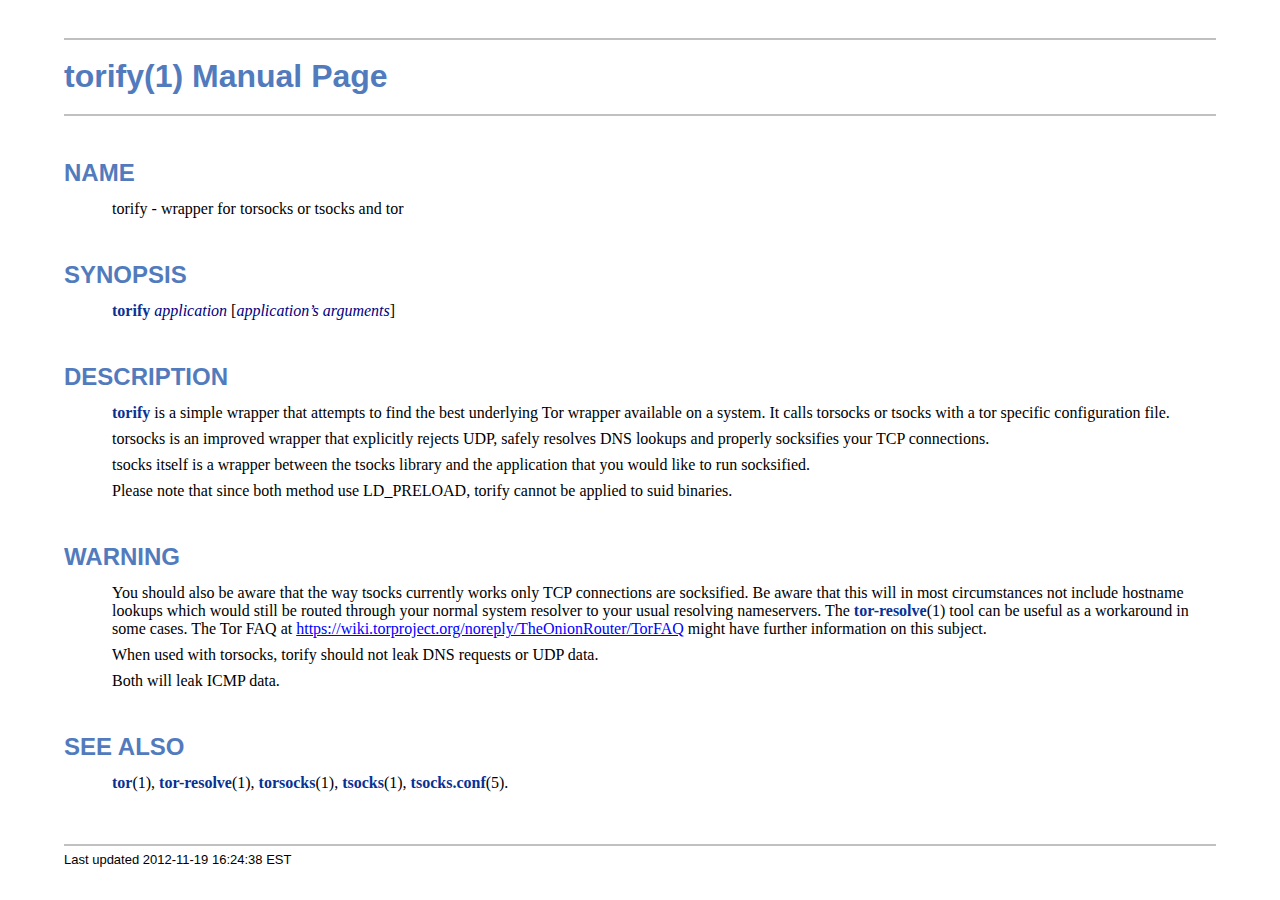
<file: rootfs/opt/xce/share/doc/tor/torify.html>
<!DOCTYPE html PUBLIC "-//W3C//DTD XHTML 1.1//EN"
    "http://www.w3.org/TR/xhtml11/DTD/xhtml11.dtd">
<html xmlns="http://www.w3.org/1999/xhtml" xml:lang="en">
<head>
<meta http-equiv="Content-Type" content="application/xhtml+xml; charset=UTF-8" />
<meta name="generator" content="AsciiDoc 8.6.7" />
<title>torify(1)</title>
<style type="text/css">
/* Shared CSS for AsciiDoc xhtml11 and html5 backends */

/* Default font. */
body {
  font-family: Georgia,serif;
}

/* Title font. */
h1, h2, h3, h4, h5, h6,
div.title, caption.title,
thead, p.table.header,
#toctitle,
#author, #revnumber, #revdate, #revremark,
#footer {
  font-family: Arial,Helvetica,sans-serif;
}

body {
  margin: 1em 5% 1em 5%;
}

a {
  color: blue;
  text-decoration: underline;
}
a:visited {
  color: fuchsia;
}

em {
  font-style: italic;
  color: navy;
}

strong {
  font-weight: bold;
  color: #083194;
}

h1, h2, h3, h4, h5, h6 {
  color: #527bbd;
  margin-top: 1.2em;
  margin-bottom: 0.5em;
  line-height: 1.3;
}

h1, h2, h3 {
  border-bottom: 2px solid silver;
}
h2 {
  padding-top: 0.5em;
}
h3 {
  float: left;
}
h3 + * {
  clear: left;
}
h5 {
  font-size: 1.0em;
}

div.sectionbody {
  margin-left: 0;
}

hr {
  border: 1px solid silver;
}

p {
  margin-top: 0.5em;
  margin-bottom: 0.5em;
}

ul, ol, li > p {
  margin-top: 0;
}
ul > li     { color: #aaa; }
ul > li > * { color: black; }

pre {
  padding: 0;
  margin: 0;
}

#author {
  color: #527bbd;
  font-weight: bold;
  font-size: 1.1em;
}
#email {
}
#revnumber, #revdate, #revremark {
}

#footer {
  font-size: small;
  border-top: 2px solid silver;
  padding-top: 0.5em;
  margin-top: 4.0em;
}
#footer-text {
  float: left;
  padding-bottom: 0.5em;
}
#footer-badges {
  float: right;
  padding-bottom: 0.5em;
}

#preamble {
  margin-top: 1.5em;
  margin-bottom: 1.5em;
}
div.imageblock, div.exampleblock, div.verseblock,
div.quoteblock, div.literalblock, div.listingblock, div.sidebarblock,
div.admonitionblock {
  margin-top: 1.0em;
  margin-bottom: 1.5em;
}
div.admonitionblock {
  margin-top: 2.0em;
  margin-bottom: 2.0em;
  margin-right: 10%;
  color: #606060;
}

div.content { /* Block element content. */
  padding: 0;
}

/* Block element titles. */
div.title, caption.title {
  color: #527bbd;
  font-weight: bold;
  text-align: left;
  margin-top: 1.0em;
  margin-bottom: 0.5em;
}
div.title + * {
  margin-top: 0;
}

td div.title:first-child {
  margin-top: 0.0em;
}
div.content div.title:first-child {
  margin-top: 0.0em;
}
div.content + div.title {
  margin-top: 0.0em;
}

div.sidebarblock > div.content {
  background: #ffffee;
  border: 1px solid #dddddd;
  border-left: 4px solid #f0f0f0;
  padding: 0.5em;
}

div.listingblock > div.content {
  border: 1px solid #dddddd;
  border-left: 5px solid #f0f0f0;
  background: #f8f8f8;
  padding: 0.5em;
}

div.quoteblock, div.verseblock {
  padding-left: 1.0em;
  margin-left: 1.0em;
  margin-right: 10%;
  border-left: 5px solid #f0f0f0;
  color: #888;
}

div.quoteblock > div.attribution {
  padding-top: 0.5em;
  text-align: right;
}

div.verseblock > pre.content {
  font-family: inherit;
  font-size: inherit;
}
div.verseblock > div.attribution {
  padding-top: 0.75em;
  text-align: left;
}
/* DEPRECATED: Pre version 8.2.7 verse style literal block. */
div.verseblock + div.attribution {
  text-align: left;
}

div.admonitionblock .icon {
  vertical-align: top;
  font-size: 1.1em;
  font-weight: bold;
  text-decoration: underline;
  color: #527bbd;
  padding-right: 0.5em;
}
div.admonitionblock td.content {
  padding-left: 0.5em;
  border-left: 3px solid #dddddd;
}

div.exampleblock > div.content {
  border-left: 3px solid #dddddd;
  padding-left: 0.5em;
}

div.imageblock div.content { padding-left: 0; }
span.image img { border-style: none; }
a.image:visited { color: white; }

dl {
  margin-top: 0.8em;
  margin-bottom: 0.8em;
}
dt {
  margin-top: 0.5em;
  margin-bottom: 0;
  font-style: normal;
  color: navy;
}
dd > *:first-child {
  margin-top: 0.1em;
}

ul, ol {
    list-style-position: outside;
}
ol.arabic {
  list-style-type: decimal;
}
ol.loweralpha {
  list-style-type: lower-alpha;
}
ol.upperalpha {
  list-style-type: upper-alpha;
}
ol.lowerroman {
  list-style-type: lower-roman;
}
ol.upperroman {
  list-style-type: upper-roman;
}

div.compact ul, div.compact ol,
div.compact p, div.compact p,
div.compact div, div.compact div {
  margin-top: 0.1em;
  margin-bottom: 0.1em;
}

tfoot {
  font-weight: bold;
}
td > div.verse {
  white-space: pre;
}

div.hdlist {
  margin-top: 0.8em;
  margin-bottom: 0.8em;
}
div.hdlist tr {
  padding-bottom: 15px;
}
dt.hdlist1.strong, td.hdlist1.strong {
  font-weight: bold;
}
td.hdlist1 {
  vertical-align: top;
  font-style: normal;
  padding-right: 0.8em;
  color: navy;
}
td.hdlist2 {
  vertical-align: top;
}
div.hdlist.compact tr {
  margin: 0;
  padding-bottom: 0;
}

.comment {
  background: yellow;
}

.footnote, .footnoteref {
  font-size: 0.8em;
}

span.footnote, span.footnoteref {
  vertical-align: super;
}

#footnotes {
  margin: 20px 0 20px 0;
  padding: 7px 0 0 0;
}

#footnotes div.footnote {
  margin: 0 0 5px 0;
}

#footnotes hr {
  border: none;
  border-top: 1px solid silver;
  height: 1px;
  text-align: left;
  margin-left: 0;
  width: 20%;
  min-width: 100px;
}

div.colist td {
  padding-right: 0.5em;
  padding-bottom: 0.3em;
  vertical-align: top;
}
div.colist td img {
  margin-top: 0.3em;
}

@media print {
  #footer-badges { display: none; }
}

#toc {
  margin-bottom: 2.5em;
}

#toctitle {
  color: #527bbd;
  font-size: 1.1em;
  font-weight: bold;
  margin-top: 1.0em;
  margin-bottom: 0.1em;
}

div.toclevel0, div.toclevel1, div.toclevel2, div.toclevel3, div.toclevel4 {
  margin-top: 0;
  margin-bottom: 0;
}
div.toclevel2 {
  margin-left: 2em;
  font-size: 0.9em;
}
div.toclevel3 {
  margin-left: 4em;
  font-size: 0.9em;
}
div.toclevel4 {
  margin-left: 6em;
  font-size: 0.9em;
}

span.aqua { color: aqua; }
span.black { color: black; }
span.blue { color: blue; }
span.fuchsia { color: fuchsia; }
span.gray { color: gray; }
span.green { color: green; }
span.lime { color: lime; }
span.maroon { color: maroon; }
span.navy { color: navy; }
span.olive { color: olive; }
span.purple { color: purple; }
span.red { color: red; }
span.silver { color: silver; }
span.teal { color: teal; }
span.white { color: white; }
span.yellow { color: yellow; }

span.aqua-background { background: aqua; }
span.black-background { background: black; }
span.blue-background { background: blue; }
span.fuchsia-background { background: fuchsia; }
span.gray-background { background: gray; }
span.green-background { background: green; }
span.lime-background { background: lime; }
span.maroon-background { background: maroon; }
span.navy-background { background: navy; }
span.olive-background { background: olive; }
span.purple-background { background: purple; }
span.red-background { background: red; }
span.silver-background { background: silver; }
span.teal-background { background: teal; }
span.white-background { background: white; }
span.yellow-background { background: yellow; }

span.big { font-size: 2em; }
span.small { font-size: 0.6em; }

span.underline { text-decoration: underline; }
span.overline { text-decoration: overline; }
span.line-through { text-decoration: line-through; }

div.unbreakable { page-break-inside: avoid; }


/*
 * xhtml11 specific
 *
 * */

tt {
  font-family: "Courier New", Courier, monospace;
  font-size: inherit;
  color: navy;
}

div.tableblock {
  margin-top: 1.0em;
  margin-bottom: 1.5em;
}
div.tableblock > table {
  border: 3px solid #527bbd;
}
thead, p.table.header {
  font-weight: bold;
  color: #527bbd;
}
p.table {
  margin-top: 0;
}
/* Because the table frame attribute is overriden by CSS in most browsers. */
div.tableblock > table[frame="void"] {
  border-style: none;
}
div.tableblock > table[frame="hsides"] {
  border-left-style: none;
  border-right-style: none;
}
div.tableblock > table[frame="vsides"] {
  border-top-style: none;
  border-bottom-style: none;
}


/*
 * html5 specific
 *
 * */

.monospaced {
  font-family: "Courier New", Courier, monospace;
  font-size: inherit;
  color: navy;
}

table.tableblock {
  margin-top: 1.0em;
  margin-bottom: 1.5em;
}
thead, p.tableblock.header {
  font-weight: bold;
  color: #527bbd;
}
p.tableblock {
  margin-top: 0;
}
table.tableblock {
  border-width: 3px;
  border-spacing: 0px;
  border-style: solid;
  border-color: #527bbd;
  border-collapse: collapse;
}
th.tableblock, td.tableblock {
  border-width: 1px;
  padding: 4px;
  border-style: solid;
  border-color: #527bbd;
}

table.tableblock.frame-topbot {
  border-left-style: hidden;
  border-right-style: hidden;
}
table.tableblock.frame-sides {
  border-top-style: hidden;
  border-bottom-style: hidden;
}
table.tableblock.frame-none {
  border-style: hidden;
}

th.tableblock.halign-left, td.tableblock.halign-left {
  text-align: left;
}
th.tableblock.halign-center, td.tableblock.halign-center {
  text-align: center;
}
th.tableblock.halign-right, td.tableblock.halign-right {
  text-align: right;
}

th.tableblock.valign-top, td.tableblock.valign-top {
  vertical-align: top;
}
th.tableblock.valign-middle, td.tableblock.valign-middle {
  vertical-align: middle;
}
th.tableblock.valign-bottom, td.tableblock.valign-bottom {
  vertical-align: bottom;
}


/*
 * manpage specific
 *
 * */

body.manpage h1 {
  padding-top: 0.5em;
  padding-bottom: 0.5em;
  border-top: 2px solid silver;
  border-bottom: 2px solid silver;
}
body.manpage h2 {
  border-style: none;
}
body.manpage div.sectionbody {
  margin-left: 3em;
}

@media print {
  body.manpage div#toc { display: none; }
}
</style>
<script type="text/javascript">
/*<![CDATA[*/
var asciidoc = {  // Namespace.

/////////////////////////////////////////////////////////////////////
// Table Of Contents generator
/////////////////////////////////////////////////////////////////////

/* Author: Mihai Bazon, September 2002
 * http://students.infoiasi.ro/~mishoo
 *
 * Table Of Content generator
 * Version: 0.4
 *
 * Feel free to use this script under the terms of the GNU General Public
 * License, as long as you do not remove or alter this notice.
 */

 /* modified by Troy D. Hanson, September 2006. License: GPL */
 /* modified by Stuart Rackham, 2006, 2009. License: GPL */

// toclevels = 1..4.
toc: function (toclevels) {

  function getText(el) {
    var text = "";
    for (var i = el.firstChild; i != null; i = i.nextSibling) {
      if (i.nodeType == 3 /* Node.TEXT_NODE */) // IE doesn't speak constants.
        text += i.data;
      else if (i.firstChild != null)
        text += getText(i);
    }
    return text;
  }

  function TocEntry(el, text, toclevel) {
    this.element = el;
    this.text = text;
    this.toclevel = toclevel;
  }

  function tocEntries(el, toclevels) {
    var result = new Array;
    var re = new RegExp('[hH]([1-'+(toclevels+1)+'])');
    // Function that scans the DOM tree for header elements (the DOM2
    // nodeIterator API would be a better technique but not supported by all
    // browsers).
    var iterate = function (el) {
      for (var i = el.firstChild; i != null; i = i.nextSibling) {
        if (i.nodeType == 1 /* Node.ELEMENT_NODE */) {
          var mo = re.exec(i.tagName);
          if (mo && (i.getAttribute("class") || i.getAttribute("className")) != "float") {
            result[result.length] = new TocEntry(i, getText(i), mo[1]-1);
          }
          iterate(i);
        }
      }
    }
    iterate(el);
    return result;
  }

  var toc = document.getElementById("toc");
  if (!toc) {
    return;
  }

  // Delete existing TOC entries in case we're reloading the TOC.
  var tocEntriesToRemove = [];
  var i;
  for (i = 0; i < toc.childNodes.length; i++) {
    var entry = toc.childNodes[i];
    if (entry.nodeName.toLowerCase() == 'div'
     && entry.getAttribute("class")
     && entry.getAttribute("class").match(/^toclevel/))
      tocEntriesToRemove.push(entry);
  }
  for (i = 0; i < tocEntriesToRemove.length; i++) {
    toc.removeChild(tocEntriesToRemove[i]);
  }

  // Rebuild TOC entries.
  var entries = tocEntries(document.getElementById("content"), toclevels);
  for (var i = 0; i < entries.length; ++i) {
    var entry = entries[i];
    if (entry.element.id == "")
      entry.element.id = "_toc_" + i;
    var a = document.createElement("a");
    a.href = "#" + entry.element.id;
    a.appendChild(document.createTextNode(entry.text));
    var div = document.createElement("div");
    div.appendChild(a);
    div.className = "toclevel" + entry.toclevel;
    toc.appendChild(div);
  }
  if (entries.length == 0)
    toc.parentNode.removeChild(toc);
},


/////////////////////////////////////////////////////////////////////
// Footnotes generator
/////////////////////////////////////////////////////////////////////

/* Based on footnote generation code from:
 * http://www.brandspankingnew.net/archive/2005/07/format_footnote.html
 */

footnotes: function () {
  // Delete existing footnote entries in case we're reloading the footnodes.
  var i;
  var noteholder = document.getElementById("footnotes");
  if (!noteholder) {
    return;
  }
  var entriesToRemove = [];
  for (i = 0; i < noteholder.childNodes.length; i++) {
    var entry = noteholder.childNodes[i];
    if (entry.nodeName.toLowerCase() == 'div' && entry.getAttribute("class") == "footnote")
      entriesToRemove.push(entry);
  }
  for (i = 0; i < entriesToRemove.length; i++) {
    noteholder.removeChild(entriesToRemove[i]);
  }

  // Rebuild footnote entries.
  var cont = document.getElementById("content");
  var spans = cont.getElementsByTagName("span");
  var refs = {};
  var n = 0;
  for (i=0; i<spans.length; i++) {
    if (spans[i].className == "footnote") {
      n++;
      var note = spans[i].getAttribute("data-note");
      if (!note) {
        // Use [\s\S] in place of . so multi-line matches work.
        // Because JavaScript has no s (dotall) regex flag.
        note = spans[i].innerHTML.match(/\s*\[([\s\S]*)]\s*/)[1];
        spans[i].innerHTML =
          "[<a id='_footnoteref_" + n + "' href='#_footnote_" + n +
          "' title='View footnote' class='footnote'>" + n + "</a>]";
        spans[i].setAttribute("data-note", note);
      }
      noteholder.innerHTML +=
        "<div class='footnote' id='_footnote_" + n + "'>" +
        "<a href='#_footnoteref_" + n + "' title='Return to text'>" +
        n + "</a>. " + note + "</div>";
      var id =spans[i].getAttribute("id");
      if (id != null) refs["#"+id] = n;
    }
  }
  if (n == 0)
    noteholder.parentNode.removeChild(noteholder);
  else {
    // Process footnoterefs.
    for (i=0; i<spans.length; i++) {
      if (spans[i].className == "footnoteref") {
        var href = spans[i].getElementsByTagName("a")[0].getAttribute("href");
        href = href.match(/#.*/)[0];  // Because IE return full URL.
        n = refs[href];
        spans[i].innerHTML =
          "[<a href='#_footnote_" + n +
          "' title='View footnote' class='footnote'>" + n + "</a>]";
      }
    }
  }
},

install: function(toclevels) {
  var timerId;

  function reinstall() {
    asciidoc.footnotes();
    if (toclevels) {
      asciidoc.toc(toclevels);
    }
  }

  function reinstallAndRemoveTimer() {
    clearInterval(timerId);
    reinstall();
  }

  timerId = setInterval(reinstall, 500);
  if (document.addEventListener)
    document.addEventListener("DOMContentLoaded", reinstallAndRemoveTimer, false);
  else
    window.onload = reinstallAndRemoveTimer;
}

}
asciidoc.install();
/*]]>*/
</script>
</head>
<body class="manpage">
<div id="header">
<h1>
torify(1) Manual Page
</h1>
<h2>NAME</h2>
<div class="sectionbody">
<p>torify -
   wrapper for torsocks or tsocks and tor
</p>
</div>
</div>
<div id="content">
<div class="sect1">
<h2 id="_synopsis">SYNOPSIS</h2>
<div class="sectionbody">
<div class="paragraph"><p><strong>torify</strong> <em>application</em> [<em>application&#8217;s</em> <em>arguments</em>]</p></div>
</div>
</div>
<div class="sect1">
<h2 id="_description">DESCRIPTION</h2>
<div class="sectionbody">
<div class="paragraph"><p><strong>torify</strong> is a simple wrapper that attempts to find the best underlying Tor
wrapper available on a system. It calls torsocks or tsocks with a tor specific
configuration file.<br /></p></div>
<div class="paragraph"><p>torsocks is an improved wrapper that explicitly rejects UDP, safely resolves DNS
lookups and properly socksifies your TCP connections.<br /></p></div>
<div class="paragraph"><p>tsocks itself is a wrapper between the tsocks library and the application that
you would like to run socksified.<br /></p></div>
<div class="paragraph"><p>Please note that since both method use LD_PRELOAD, torify cannot be applied to
suid binaries.</p></div>
</div>
</div>
<div class="sect1">
<h2 id="_warning">WARNING</h2>
<div class="sectionbody">
<div class="paragraph"><p>You should also be aware that the way tsocks currently works only TCP
connections are socksified. Be aware that this will in most circumstances not
include hostname lookups which would still be routed through your normal system
resolver to your usual resolving nameservers. The <strong>tor-resolve</strong>(1) tool can be
useful as a workaround in some cases. The Tor FAQ at
<a href="https://wiki.torproject.org/noreply/TheOnionRouter/TorFAQ">https://wiki.torproject.org/noreply/TheOnionRouter/TorFAQ</a> might have further
information on this subject.<br /></p></div>
<div class="paragraph"><p>When used with torsocks, torify should not leak DNS requests or UDP data.<br /></p></div>
<div class="paragraph"><p>Both will leak ICMP data.</p></div>
</div>
</div>
<div class="sect1">
<h2 id="_see_also">SEE ALSO</h2>
<div class="sectionbody">
<div class="paragraph"><p><strong>tor</strong>(1), <strong>tor-resolve</strong>(1), <strong>torsocks</strong>(1), <strong>tsocks</strong>(1),
<strong>tsocks.conf</strong>(5).</p></div>
</div>
</div>
</div>
<div id="footnotes"><hr /></div>
<div id="footer">
<div id="footer-text">
Last updated 2012-11-19 16:24:38 EST
</div>
</div>
</body>
</html>
</file>
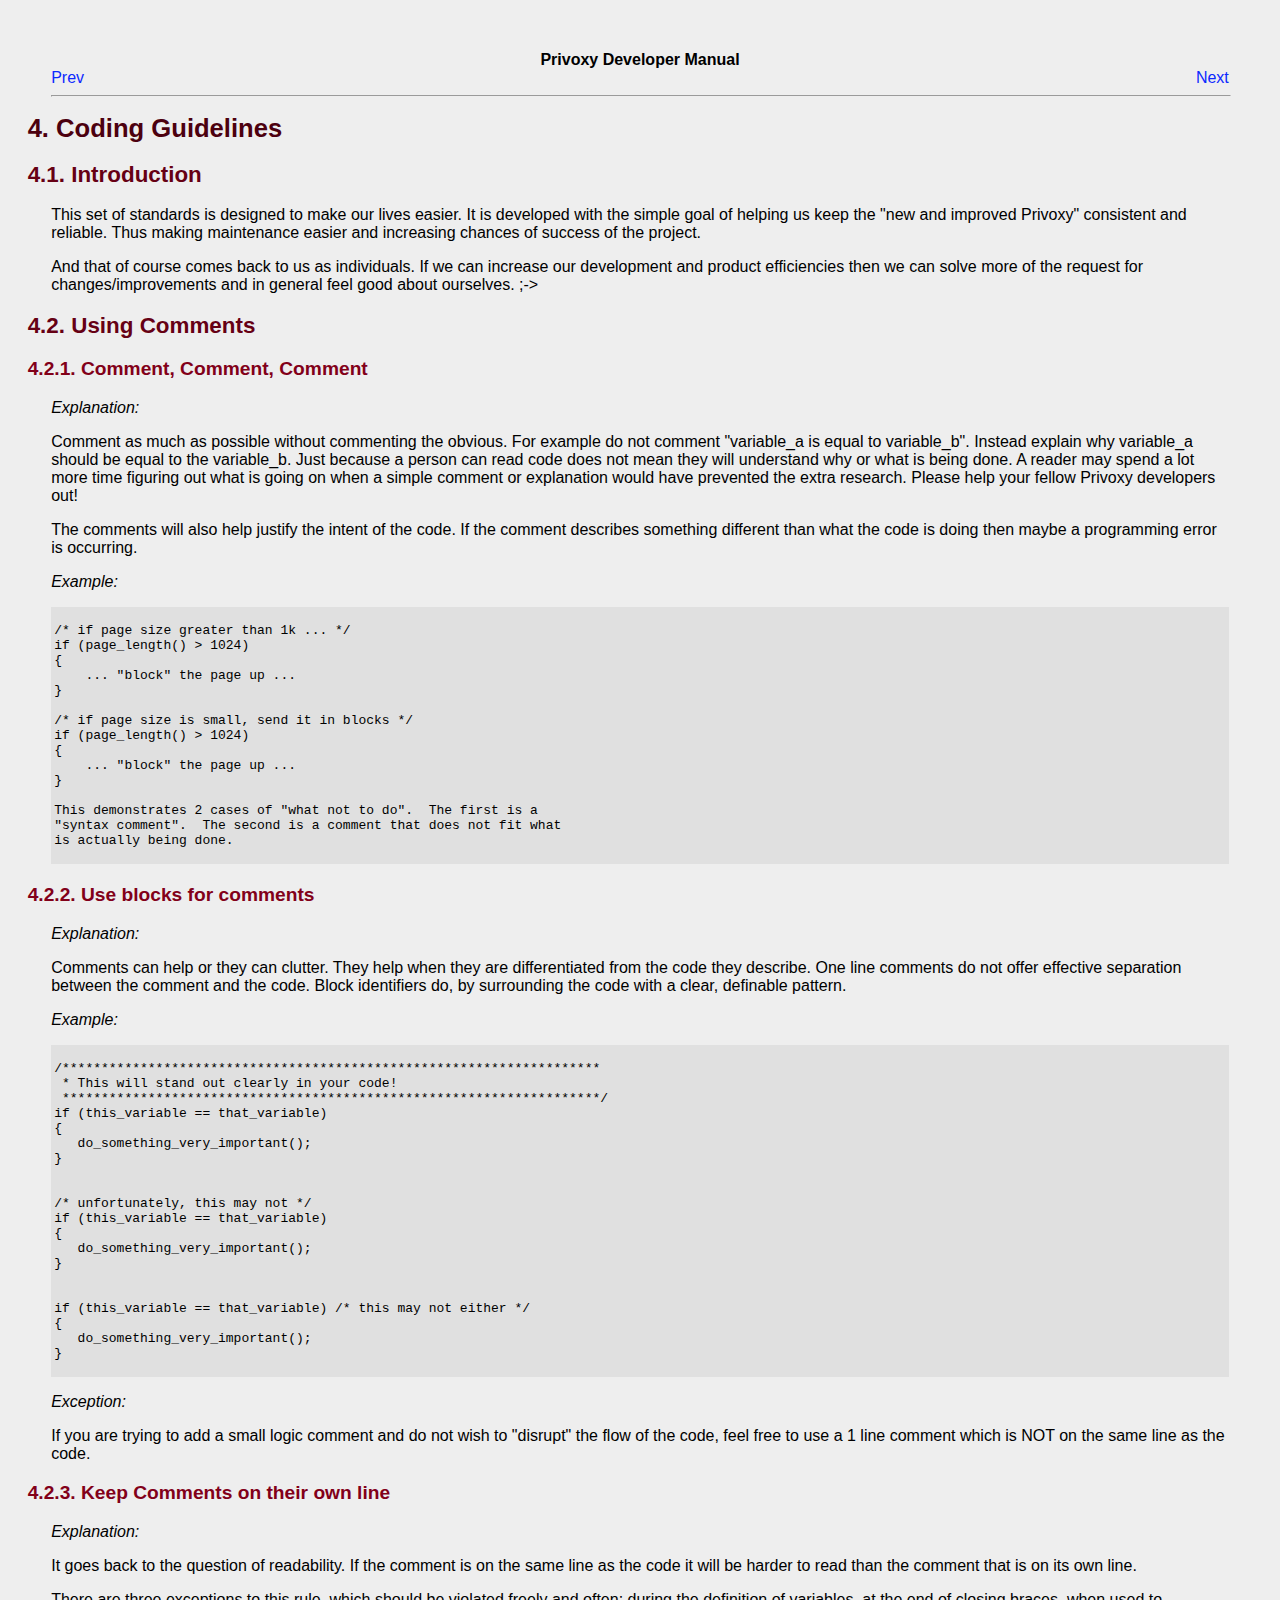
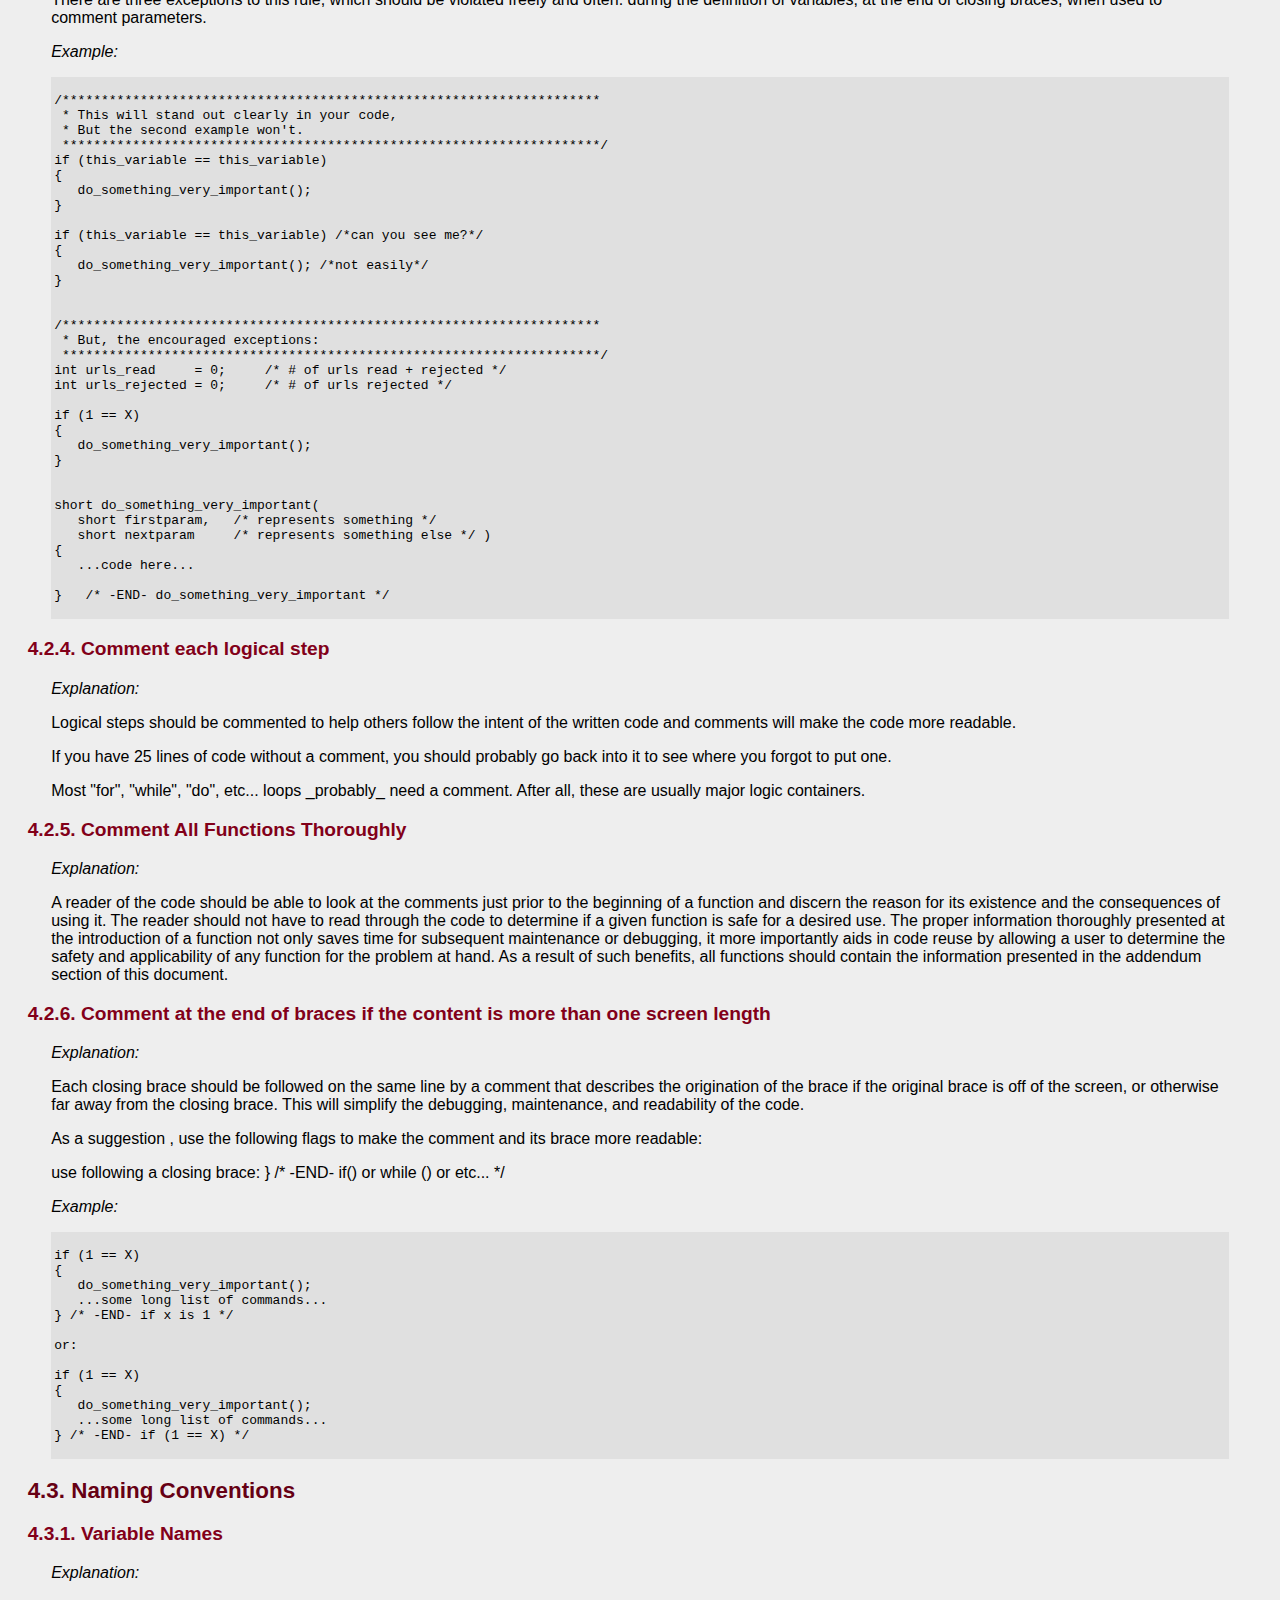
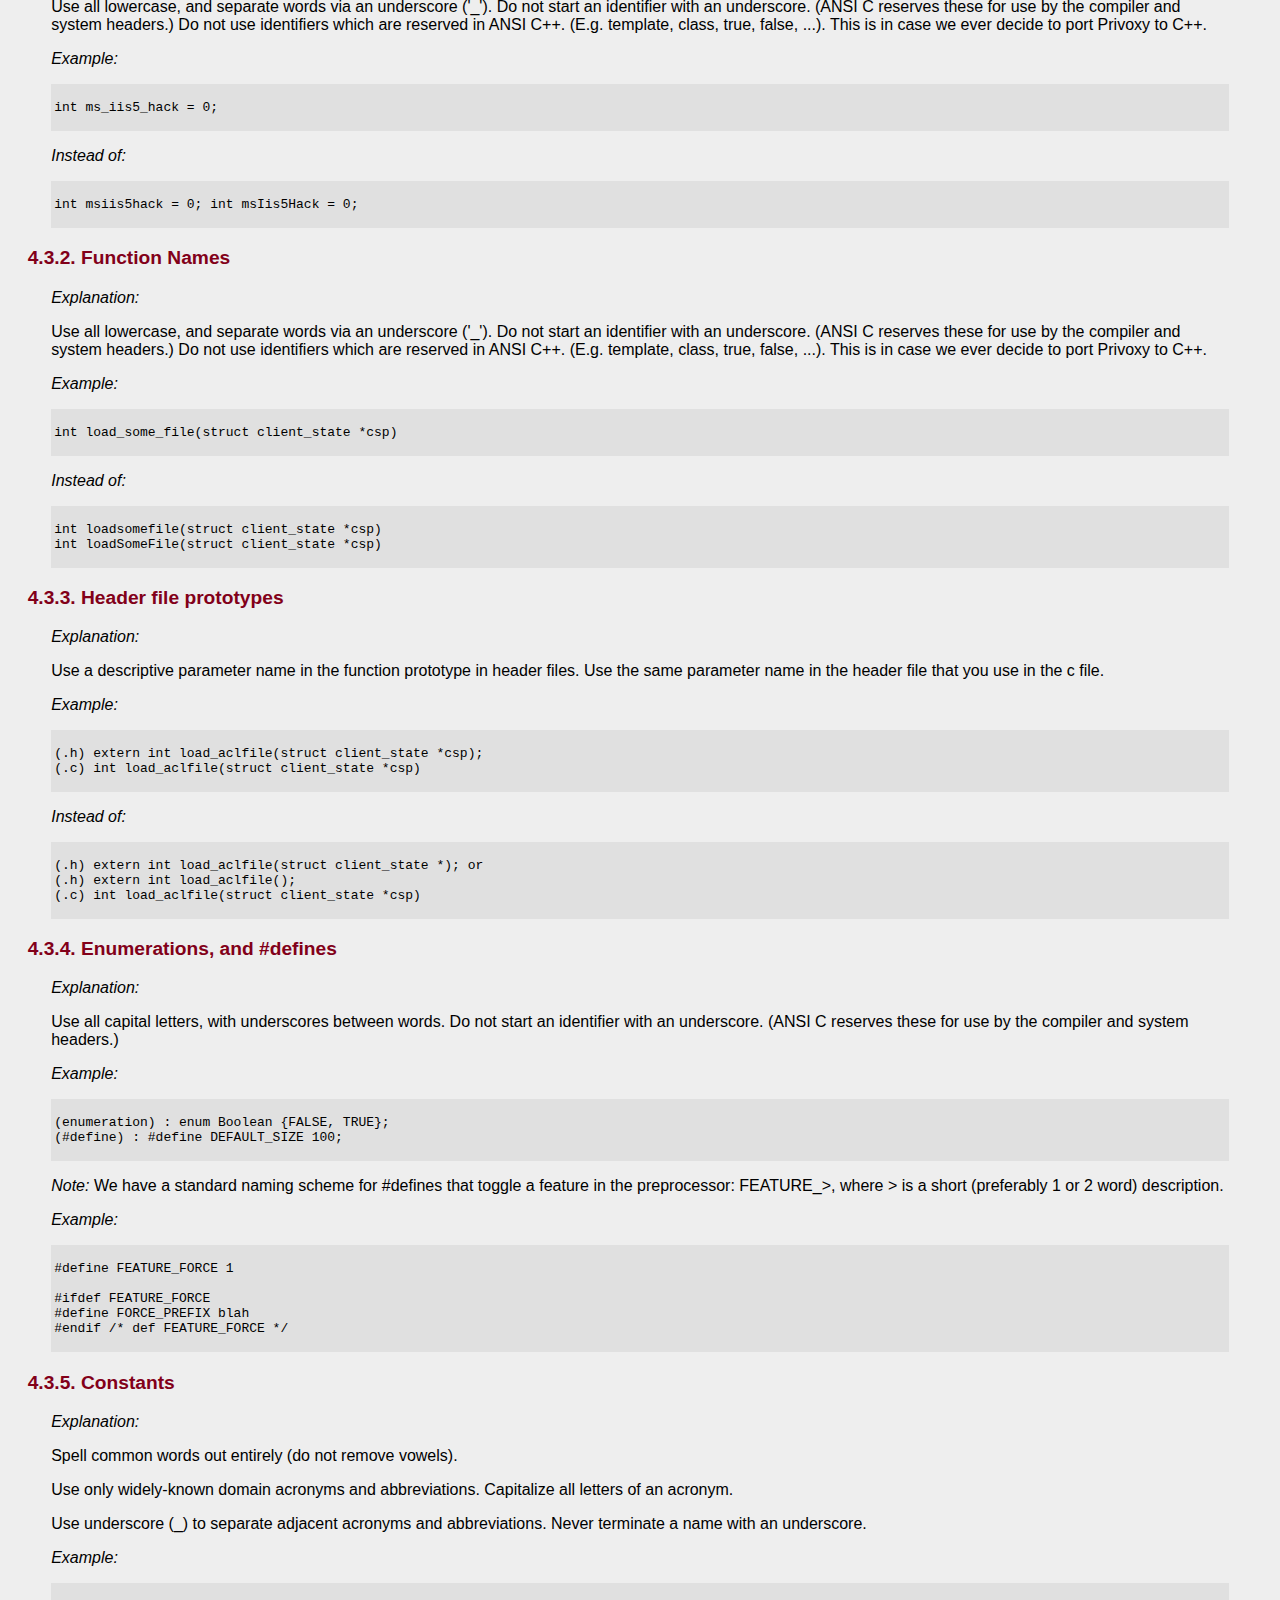
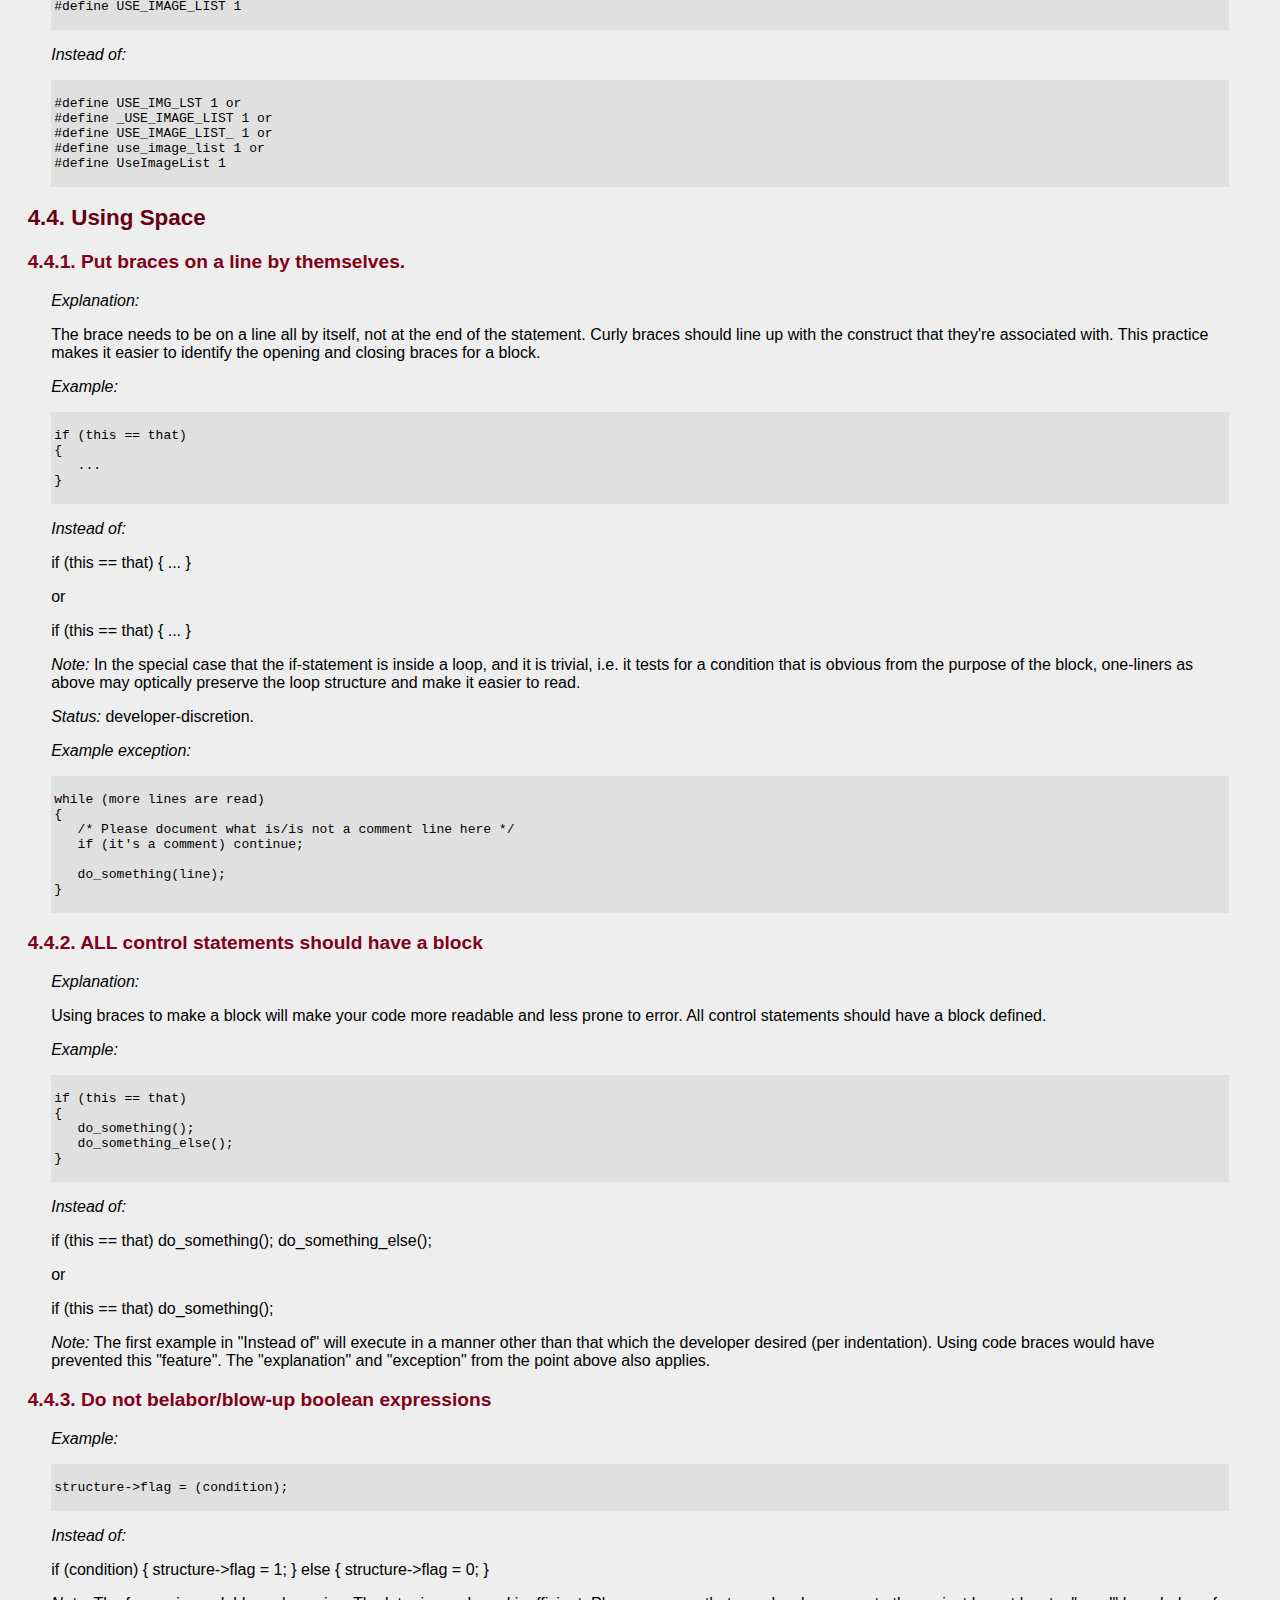
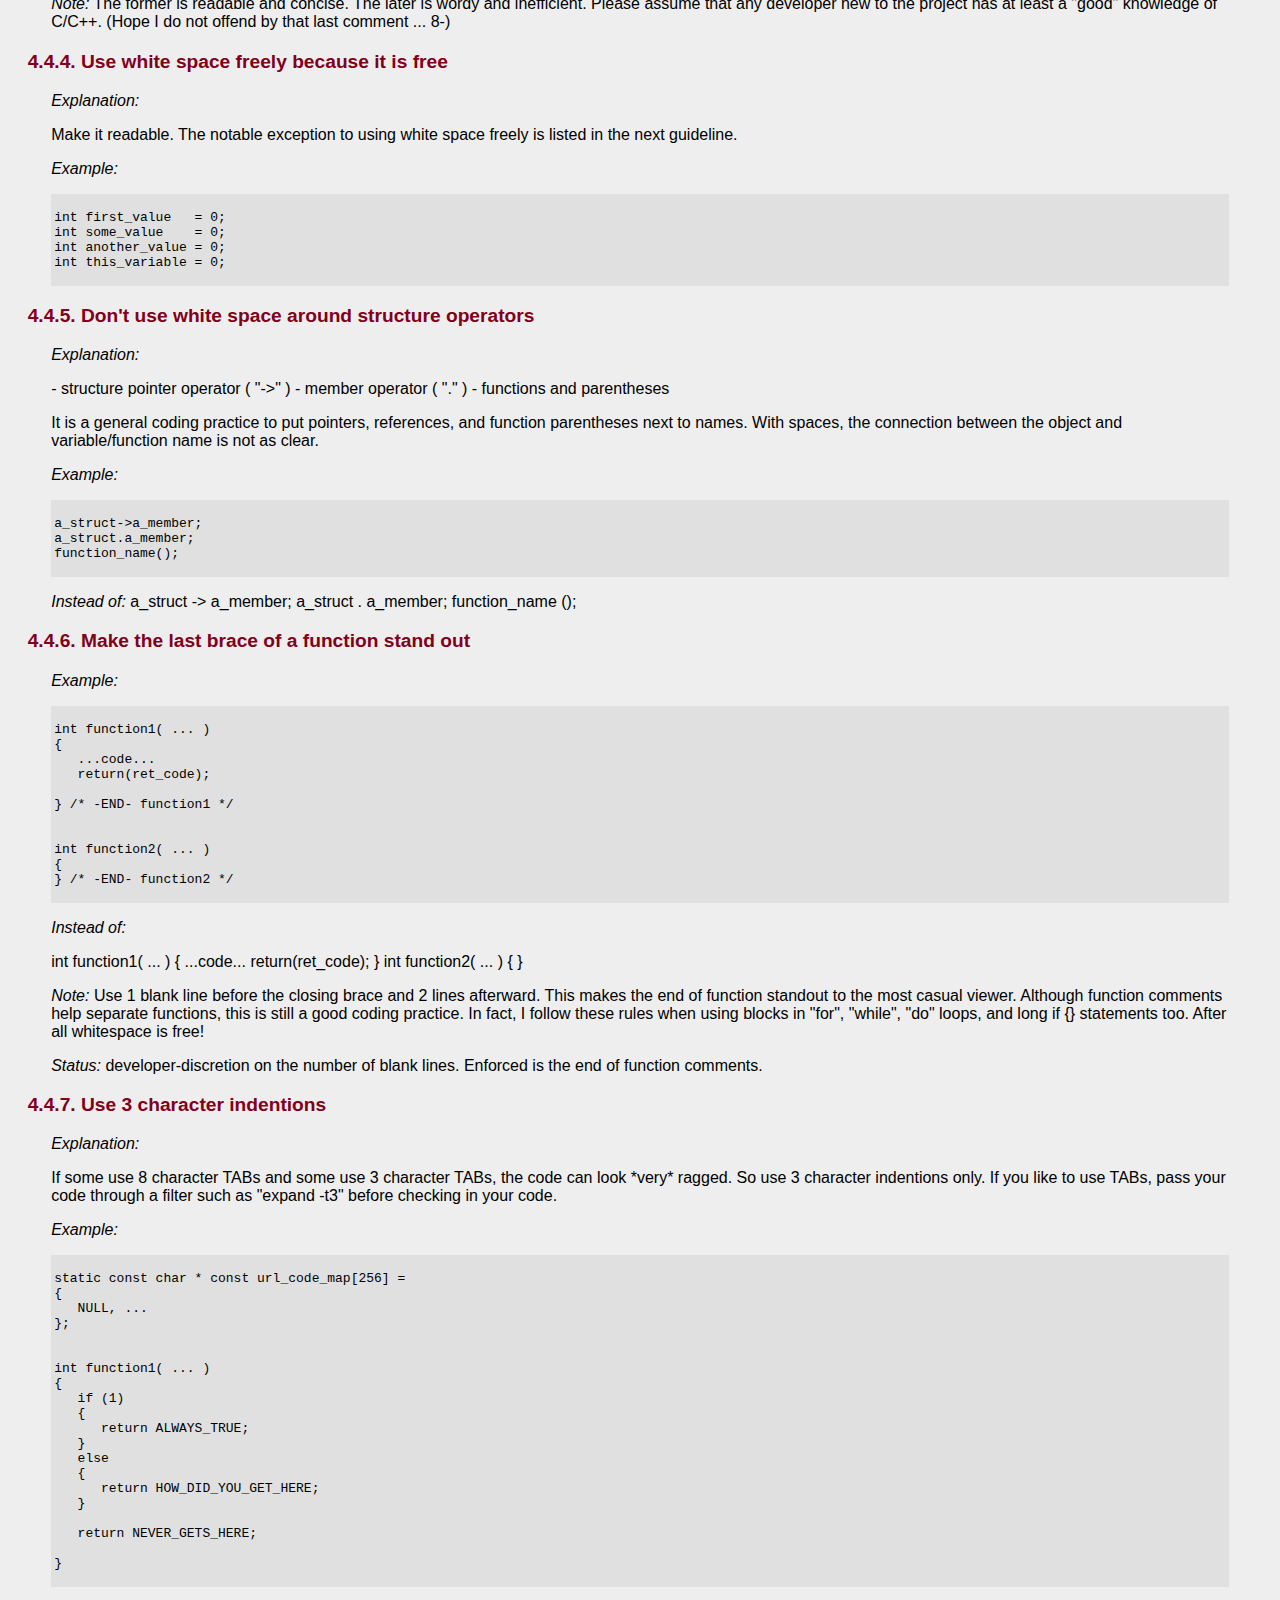
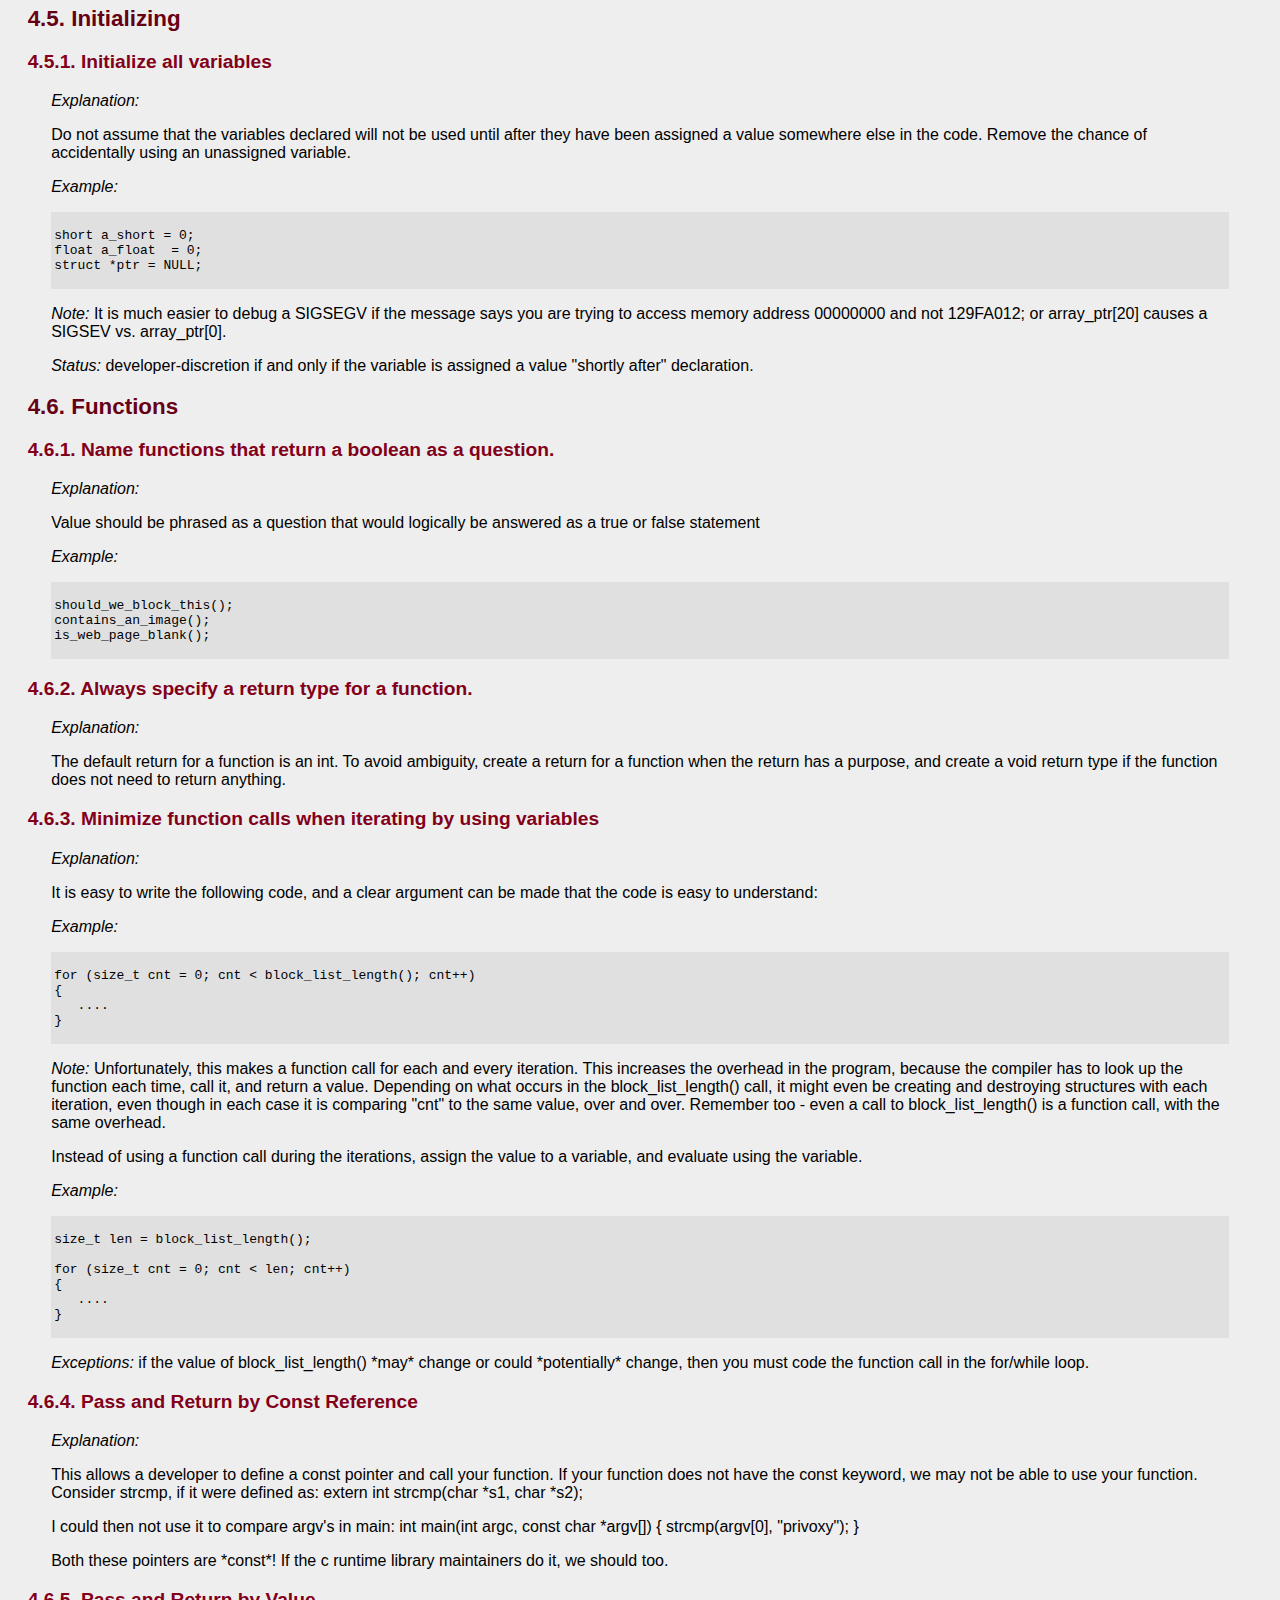
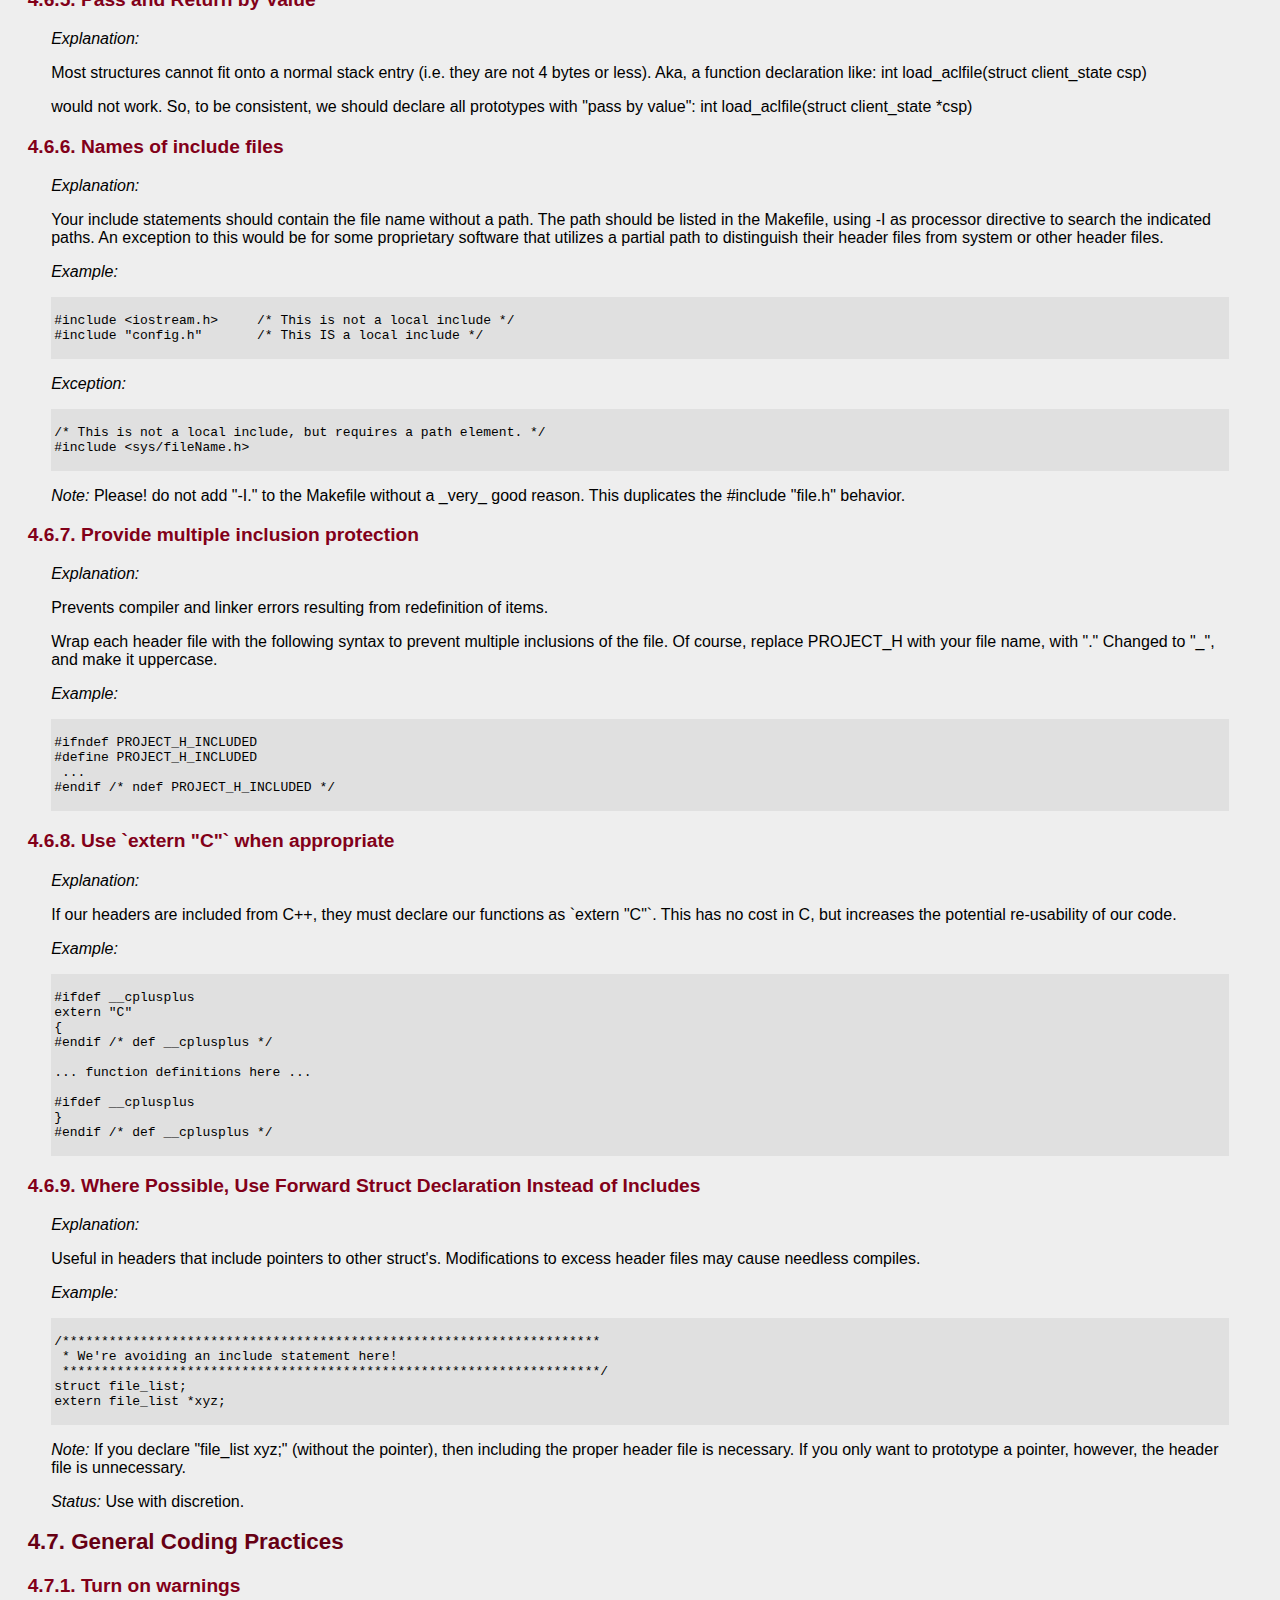
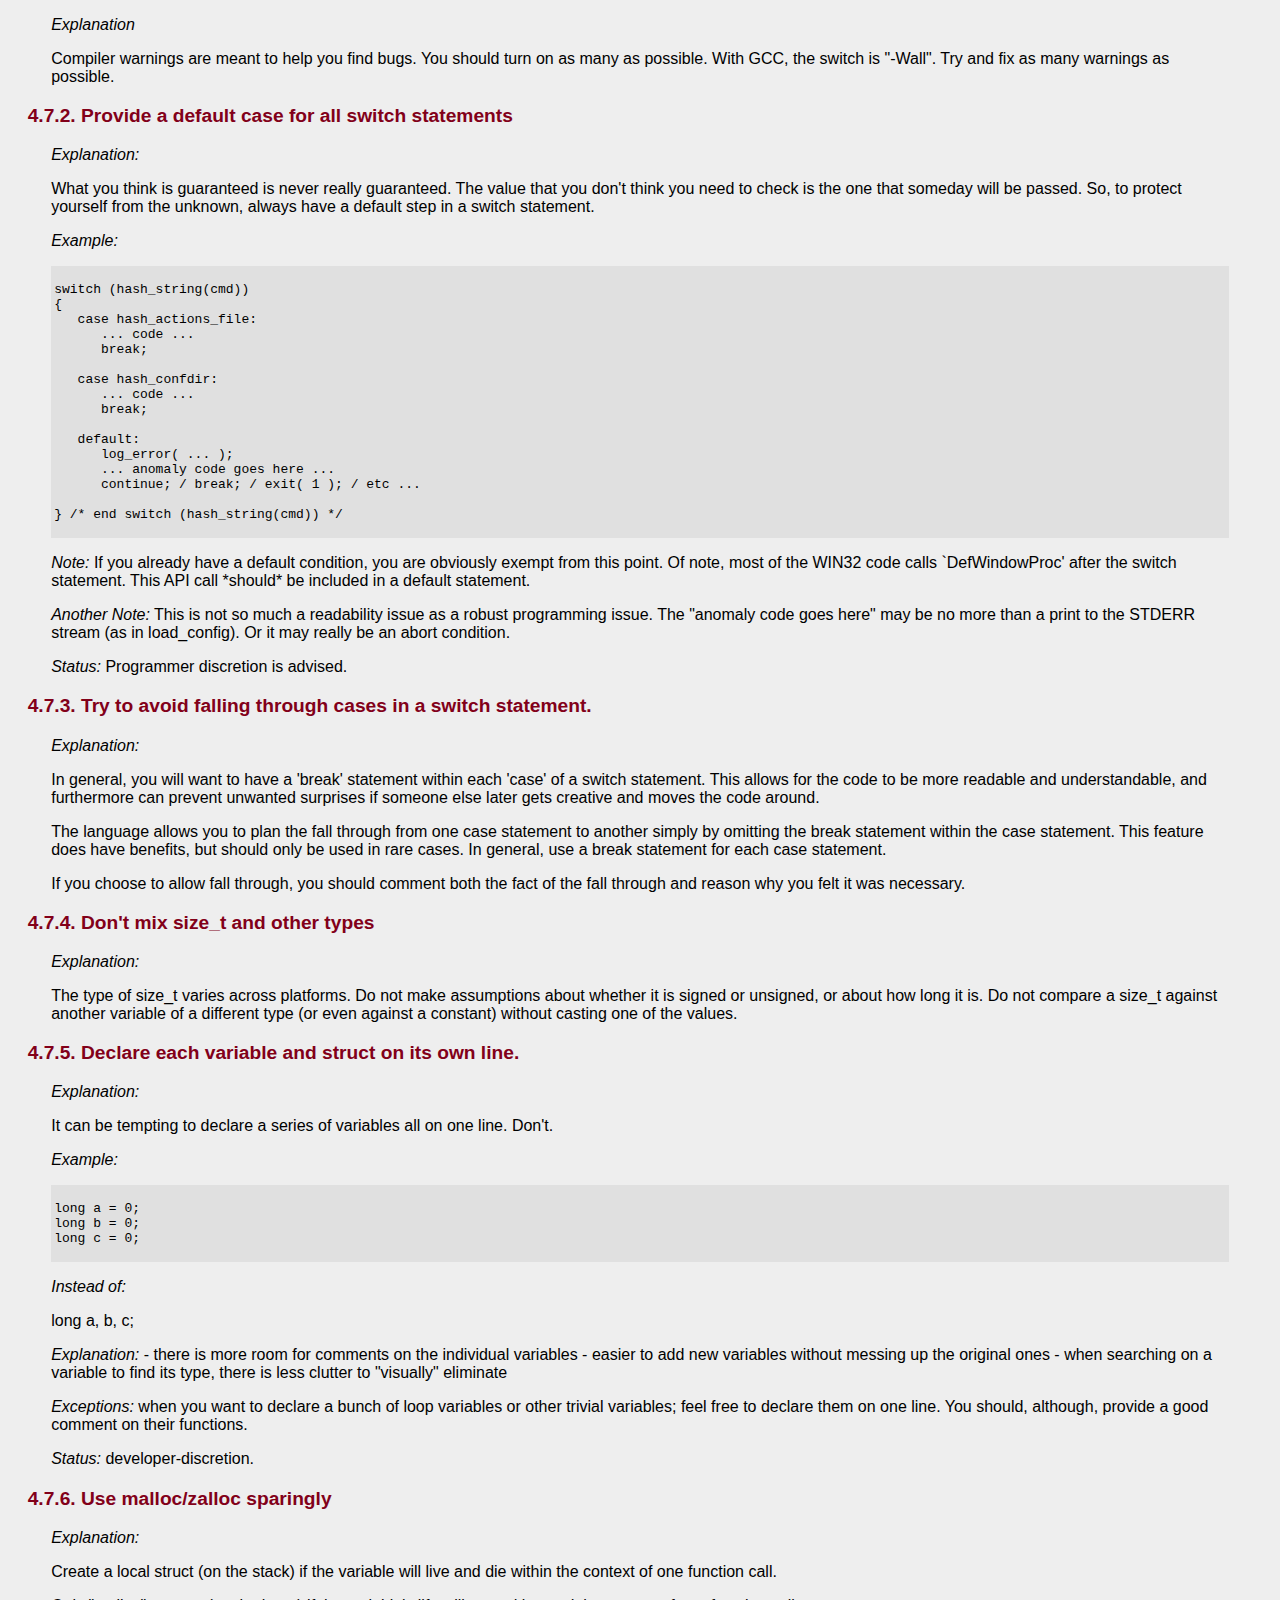
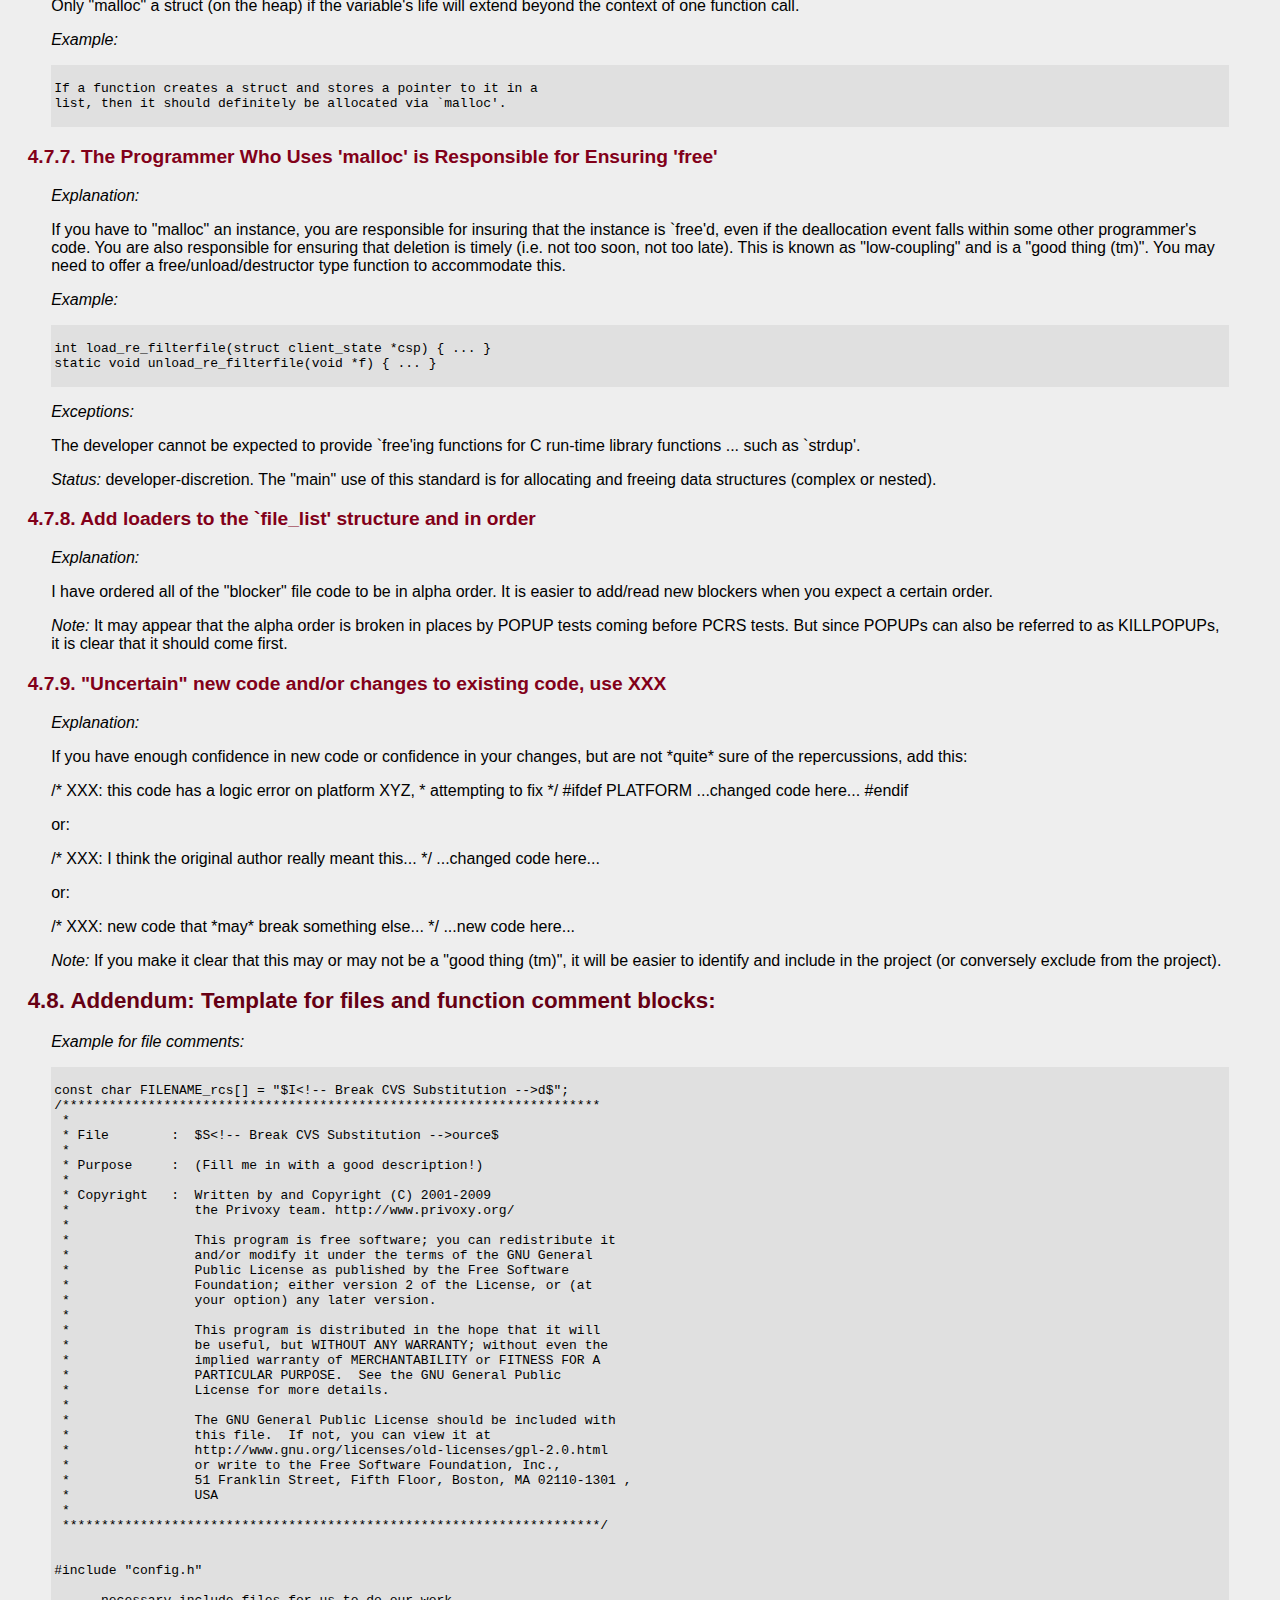
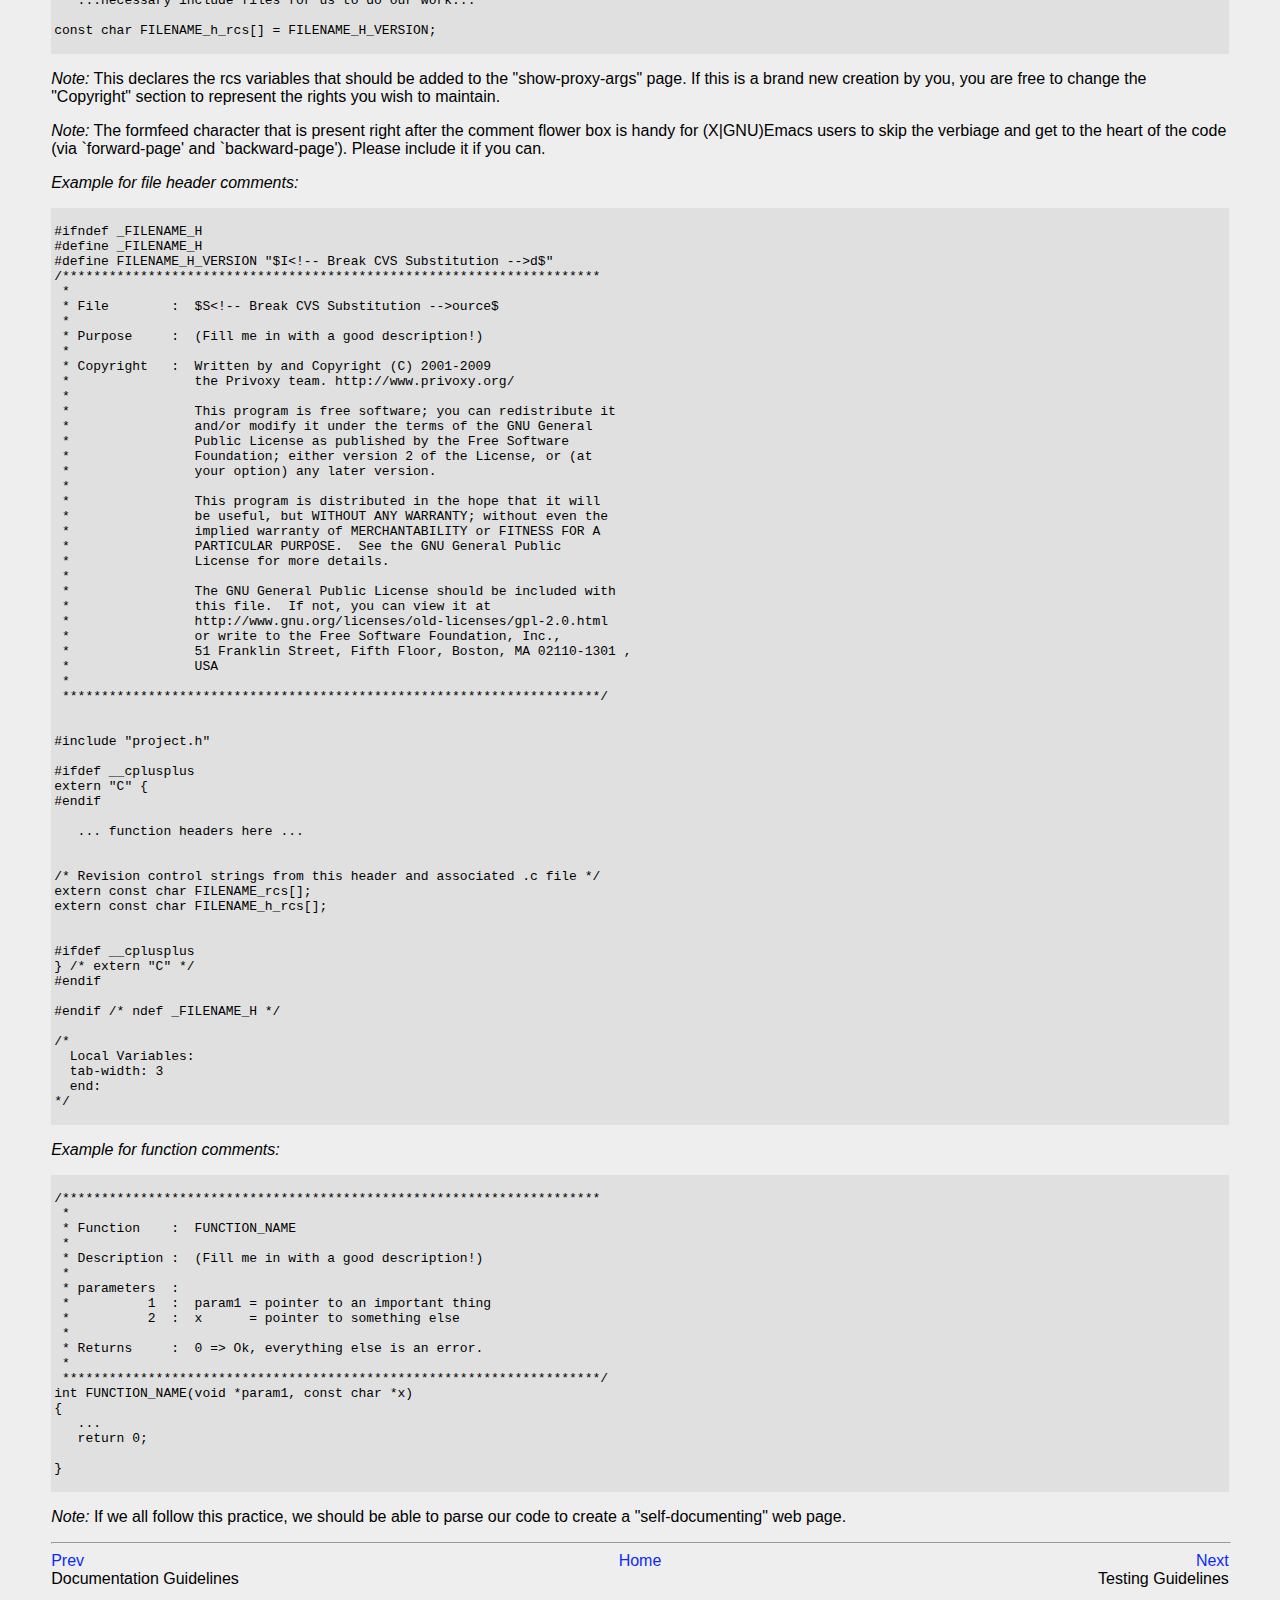
<file: rootfs/opt/xce/share/doc/privoxy/developer-manual/coding.html>
<!DOCTYPE HTML PUBLIC "-//W3C//DTD HTML 4.01 Transitional//EN"
"http://www.w3.org/TR/html4/loose.dtd">

<html>
<head>
  <title>Coding Guidelines</title>
  <meta name="GENERATOR" content=
  "Modular DocBook HTML Stylesheet Version 1.79">
  <link rel="HOME" title="Privoxy Developer Manual" href="index.html">
  <link rel="PREVIOUS" title="Documentation Guidelines" href=
  "documentation.html">
  <link rel="NEXT" title="Testing Guidelines" href="testing.html">
  <link rel="STYLESHEET" type="text/css" href="../p_doc.css">
  <meta http-equiv="Content-Type" content="text/html; charset=us-ascii">
</head>

<body class="SECT1" bgcolor="#EEEEEE" text="#000000" link="#0000FF" vlink=
"#840084" alink="#0000FF">
  <div class="NAVHEADER">
    <table summary="Header navigation table" width="100%" border="0"
    cellpadding="0" cellspacing="0">
      <tr>
        <th colspan="3" align="center">Privoxy Developer Manual</th>
      </tr>

      <tr>
        <td width="10%" align="left" valign="bottom"><a href=
        "documentation.html" accesskey="P">Prev</a></td>

        <td width="80%" align="center" valign="bottom"></td>

        <td width="10%" align="right" valign="bottom"><a href="testing.html"
        accesskey="N">Next</a></td>
      </tr>
    </table>
    <hr align="left" width="100%">
  </div>

  <div class="SECT1">
    <h1 class="SECT1"><a name="CODING" id="CODING">4. Coding
    Guidelines</a></h1>

    <div class="SECT2">
      <h2 class="SECT2"><a name="S1" id="S1">4.1. Introduction</a></h2>

      <p>This set of standards is designed to make our lives easier. It is
      developed with the simple goal of helping us keep the "new and improved
      <span class="APPLICATION">Privoxy</span>" consistent and reliable. Thus
      making maintenance easier and increasing chances of success of the
      project.</p>

      <p>And that of course comes back to us as individuals. If we can
      increase our development and product efficiencies then we can solve
      more of the request for changes/improvements and in general feel good
      about ourselves. ;-&gt;</p>
    </div>

    <div class="SECT2">
      <h2 class="SECT2"><a name="S2" id="S2">4.2. Using Comments</a></h2>

      <div class="SECT3">
        <h3 class="SECT3"><a name="S3" id="S3">4.2.1. Comment, Comment,
        Comment</a></h3>

        <p><span class="emphasis"><i class=
        "EMPHASIS">Explanation:</i></span></p>

        <p>Comment as much as possible without commenting the obvious. For
        example do not comment "variable_a is equal to variable_b". Instead
        explain why variable_a should be equal to the variable_b. Just
        because a person can read code does not mean they will understand why
        or what is being done. A reader may spend a lot more time figuring
        out what is going on when a simple comment or explanation would have
        prevented the extra research. Please help your fellow Privoxy
        developers out!</p>

        <p>The comments will also help justify the intent of the code. If the
        comment describes something different than what the code is doing
        then maybe a programming error is occurring.</p>

        <p><span class="emphasis"><i class="EMPHASIS">Example:</i></span></p>

        <table border="0" bgcolor="#E0E0E0" width="100%">
          <tr>
            <td>
              <pre class="PROGRAMLISTING">
/* if page size greater than 1k ... */
if (page_length() &gt; 1024)
{
    ... "block" the page up ...
}

/* if page size is small, send it in blocks */
if (page_length() &gt; 1024)
{
    ... "block" the page up ...
}

This demonstrates 2 cases of "what not to do".  The first is a
"syntax comment".  The second is a comment that does not fit what
is actually being done.
</pre>
            </td>
          </tr>
        </table>
      </div>

      <div class="SECT3">
        <h3 class="SECT3"><a name="S4" id="S4">4.2.2. Use blocks for
        comments</a></h3>

        <p><span class="emphasis"><i class=
        "EMPHASIS">Explanation:</i></span></p>

        <p>Comments can help or they can clutter. They help when they are
        differentiated from the code they describe. One line comments do not
        offer effective separation between the comment and the code. Block
        identifiers do, by surrounding the code with a clear, definable
        pattern.</p>

        <p><span class="emphasis"><i class="EMPHASIS">Example:</i></span></p>

        <table border="0" bgcolor="#E0E0E0" width="100%">
          <tr>
            <td>
              <pre class="PROGRAMLISTING">
/*********************************************************************
 * This will stand out clearly in your code!
 *********************************************************************/
if (this_variable == that_variable)
{
   do_something_very_important();
}


/* unfortunately, this may not */
if (this_variable == that_variable)
{
   do_something_very_important();
}


if (this_variable == that_variable) /* this may not either */
{
   do_something_very_important();
}
</pre>
            </td>
          </tr>
        </table>

        <p><span class="emphasis"><i class=
        "EMPHASIS">Exception:</i></span></p>

        <p>If you are trying to add a small logic comment and do not wish to
        "disrupt" the flow of the code, feel free to use a 1 line comment
        which is NOT on the same line as the code.</p>
      </div>

      <div class="SECT3">
        <h3 class="SECT3"><a name="S5" id="S5">4.2.3. Keep Comments on their
        own line</a></h3>

        <p><span class="emphasis"><i class=
        "EMPHASIS">Explanation:</i></span></p>

        <p>It goes back to the question of readability. If the comment is on
        the same line as the code it will be harder to read than the comment
        that is on its own line.</p>

        <p>There are three exceptions to this rule, which should be violated
        freely and often: during the definition of variables, at the end of
        closing braces, when used to comment parameters.</p>

        <p><span class="emphasis"><i class="EMPHASIS">Example:</i></span></p>

        <table border="0" bgcolor="#E0E0E0" width="100%">
          <tr>
            <td>
              <pre class="PROGRAMLISTING">
/*********************************************************************
 * This will stand out clearly in your code,
 * But the second example won't.
 *********************************************************************/
if (this_variable == this_variable)
{
   do_something_very_important();
}

if (this_variable == this_variable) /*can you see me?*/
{
   do_something_very_important(); /*not easily*/
}


/*********************************************************************
 * But, the encouraged exceptions:
 *********************************************************************/
int urls_read     = 0;     /* # of urls read + rejected */
int urls_rejected = 0;     /* # of urls rejected */

if (1 == X)
{
   do_something_very_important();
}


short do_something_very_important(
   short firstparam,   /* represents something */
   short nextparam     /* represents something else */ )
{
   ...code here...

}   /* -END- do_something_very_important */
</pre>
            </td>
          </tr>
        </table>
      </div>

      <div class="SECT3">
        <h3 class="SECT3"><a name="S6" id="S6">4.2.4. Comment each logical
        step</a></h3>

        <p><span class="emphasis"><i class=
        "EMPHASIS">Explanation:</i></span></p>

        <p>Logical steps should be commented to help others follow the intent
        of the written code and comments will make the code more
        readable.</p>

        <p>If you have 25 lines of code without a comment, you should
        probably go back into it to see where you forgot to put one.</p>

        <p>Most "for", "while", "do", etc... loops _probably_ need a comment.
        After all, these are usually major logic containers.</p>
      </div>

      <div class="SECT3">
        <h3 class="SECT3"><a name="S7" id="S7">4.2.5. Comment All Functions
        Thoroughly</a></h3>

        <p><span class="emphasis"><i class=
        "EMPHASIS">Explanation:</i></span></p>

        <p>A reader of the code should be able to look at the comments just
        prior to the beginning of a function and discern the reason for its
        existence and the consequences of using it. The reader should not
        have to read through the code to determine if a given function is
        safe for a desired use. The proper information thoroughly presented
        at the introduction of a function not only saves time for subsequent
        maintenance or debugging, it more importantly aids in code reuse by
        allowing a user to determine the safety and applicability of any
        function for the problem at hand. As a result of such benefits, all
        functions should contain the information presented in the addendum
        section of this document.</p>
      </div>

      <div class="SECT3">
        <h3 class="SECT3"><a name="S8" id="S8">4.2.6. Comment at the end of
        braces if the content is more than one screen length</a></h3>

        <p><span class="emphasis"><i class=
        "EMPHASIS">Explanation:</i></span></p>

        <p>Each closing brace should be followed on the same line by a
        comment that describes the origination of the brace if the original
        brace is off of the screen, or otherwise far away from the closing
        brace. This will simplify the debugging, maintenance, and readability
        of the code.</p>

        <p>As a suggestion , use the following flags to make the comment and
        its brace more readable:</p>

        <p>use following a closing brace: } /* -END- if() or while () or
        etc... */</p>

        <p><span class="emphasis"><i class="EMPHASIS">Example:</i></span></p>

        <table border="0" bgcolor="#E0E0E0" width="100%">
          <tr>
            <td>
              <pre class="PROGRAMLISTING">
if (1 == X)
{
   do_something_very_important();
   ...some long list of commands...
} /* -END- if x is 1 */

or:

if (1 == X)
{
   do_something_very_important();
   ...some long list of commands...
} /* -END- if (1 == X) */
</pre>
            </td>
          </tr>
        </table>
      </div>
    </div>

    <div class="SECT2">
      <h2 class="SECT2"><a name="S9" id="S9">4.3. Naming Conventions</a></h2>

      <div class="SECT3">
        <h3 class="SECT3"><a name="S10" id="S10">4.3.1. Variable
        Names</a></h3>

        <p><span class="emphasis"><i class=
        "EMPHASIS">Explanation:</i></span></p>

        <p>Use all lowercase, and separate words via an underscore ('_'). Do
        not start an identifier with an underscore. (ANSI C reserves these
        for use by the compiler and system headers.) Do not use identifiers
        which are reserved in ANSI C++. (E.g. template, class, true, false,
        ...). This is in case we ever decide to port Privoxy to C++.</p>

        <p><span class="emphasis"><i class="EMPHASIS">Example:</i></span></p>

        <table border="0" bgcolor="#E0E0E0" width="100%">
          <tr>
            <td>
              <pre class="PROGRAMLISTING">
int ms_iis5_hack = 0;
</pre>
            </td>
          </tr>
        </table>

        <p><span class="emphasis"><i class="EMPHASIS">Instead
        of:</i></span></p>

        <table border="0" bgcolor="#E0E0E0" width="100%">
          <tr>
            <td>
              <pre class="PROGRAMLISTING">
int msiis5hack = 0; int msIis5Hack = 0;
</pre>
            </td>
          </tr>
        </table>
      </div>

      <div class="SECT3">
        <h3 class="SECT3"><a name="S11" id="S11">4.3.2. Function
        Names</a></h3>

        <p><span class="emphasis"><i class=
        "EMPHASIS">Explanation:</i></span></p>

        <p>Use all lowercase, and separate words via an underscore ('_'). Do
        not start an identifier with an underscore. (ANSI C reserves these
        for use by the compiler and system headers.) Do not use identifiers
        which are reserved in ANSI C++. (E.g. template, class, true, false,
        ...). This is in case we ever decide to port Privoxy to C++.</p>

        <p><span class="emphasis"><i class="EMPHASIS">Example:</i></span></p>

        <table border="0" bgcolor="#E0E0E0" width="100%">
          <tr>
            <td>
              <pre class="PROGRAMLISTING">
int load_some_file(struct client_state *csp)
</pre>
            </td>
          </tr>
        </table>

        <p><span class="emphasis"><i class="EMPHASIS">Instead
        of:</i></span></p>

        <table border="0" bgcolor="#E0E0E0" width="100%">
          <tr>
            <td>
              <pre class="PROGRAMLISTING">
int loadsomefile(struct client_state *csp)
int loadSomeFile(struct client_state *csp)
</pre>
            </td>
          </tr>
        </table>
      </div>

      <div class="SECT3">
        <h3 class="SECT3"><a name="S12" id="S12">4.3.3. Header file
        prototypes</a></h3>

        <p><span class="emphasis"><i class=
        "EMPHASIS">Explanation:</i></span></p>

        <p>Use a descriptive parameter name in the function prototype in
        header files. Use the same parameter name in the header file that you
        use in the c file.</p>

        <p><span class="emphasis"><i class="EMPHASIS">Example:</i></span></p>

        <table border="0" bgcolor="#E0E0E0" width="100%">
          <tr>
            <td>
              <pre class="PROGRAMLISTING">
(.h) extern int load_aclfile(struct client_state *csp);
(.c) int load_aclfile(struct client_state *csp)
</pre>
            </td>
          </tr>
        </table>

        <p><span class="emphasis"><i class="EMPHASIS">Instead
        of:</i></span></p>

        <table border="0" bgcolor="#E0E0E0" width="100%">
          <tr>
            <td>
              <pre class="PROGRAMLISTING">
(.h) extern int load_aclfile(struct client_state *); or
(.h) extern int load_aclfile();
(.c) int load_aclfile(struct client_state *csp)
</pre>
            </td>
          </tr>
        </table>
      </div>

      <div class="SECT3">
        <h3 class="SECT3"><a name="S13" id="S13">4.3.4. Enumerations, and
        #defines</a></h3>

        <p><span class="emphasis"><i class=
        "EMPHASIS">Explanation:</i></span></p>

        <p>Use all capital letters, with underscores between words. Do not
        start an identifier with an underscore. (ANSI C reserves these for
        use by the compiler and system headers.)</p>

        <p><span class="emphasis"><i class="EMPHASIS">Example:</i></span></p>

        <table border="0" bgcolor="#E0E0E0" width="100%">
          <tr>
            <td>
              <pre class="PROGRAMLISTING">
(enumeration) : enum Boolean {FALSE, TRUE};
(#define) : #define DEFAULT_SIZE 100;
</pre>
            </td>
          </tr>
        </table>

        <p><span class="emphasis"><i class="EMPHASIS">Note:</i></span> We
        have a standard naming scheme for #defines that toggle a feature in
        the preprocessor: FEATURE_&gt;, where &gt; is a short (preferably 1
        or 2 word) description.</p>

        <p><span class="emphasis"><i class="EMPHASIS">Example:</i></span></p>

        <table border="0" bgcolor="#E0E0E0" width="100%">
          <tr>
            <td>
              <pre class="PROGRAMLISTING">
#define FEATURE_FORCE 1

#ifdef FEATURE_FORCE
#define FORCE_PREFIX blah
#endif /* def FEATURE_FORCE */
</pre>
            </td>
          </tr>
        </table>
      </div>

      <div class="SECT3">
        <h3 class="SECT3"><a name="S14" id="S14">4.3.5. Constants</a></h3>

        <p><span class="emphasis"><i class=
        "EMPHASIS">Explanation:</i></span></p>

        <p>Spell common words out entirely (do not remove vowels).</p>

        <p>Use only widely-known domain acronyms and abbreviations.
        Capitalize all letters of an acronym.</p>

        <p>Use underscore (_) to separate adjacent acronyms and
        abbreviations. Never terminate a name with an underscore.</p>

        <p><span class="emphasis"><i class="EMPHASIS">Example:</i></span></p>

        <table border="0" bgcolor="#E0E0E0" width="100%">
          <tr>
            <td>
              <pre class="PROGRAMLISTING">
#define USE_IMAGE_LIST 1
</pre>
            </td>
          </tr>
        </table>

        <p><span class="emphasis"><i class="EMPHASIS">Instead
        of:</i></span></p>

        <table border="0" bgcolor="#E0E0E0" width="100%">
          <tr>
            <td>
              <pre class="PROGRAMLISTING">
#define USE_IMG_LST 1 or
#define _USE_IMAGE_LIST 1 or
#define USE_IMAGE_LIST_ 1 or
#define use_image_list 1 or
#define UseImageList 1
</pre>
            </td>
          </tr>
        </table>
      </div>
    </div>

    <div class="SECT2">
      <h2 class="SECT2"><a name="S15" id="S15">4.4. Using Space</a></h2>

      <div class="SECT3">
        <h3 class="SECT3"><a name="S16" id="S16">4.4.1. Put braces on a line
        by themselves.</a></h3>

        <p><span class="emphasis"><i class=
        "EMPHASIS">Explanation:</i></span></p>

        <p>The brace needs to be on a line all by itself, not at the end of
        the statement. Curly braces should line up with the construct that
        they're associated with. This practice makes it easier to identify
        the opening and closing braces for a block.</p>

        <p><span class="emphasis"><i class="EMPHASIS">Example:</i></span></p>

        <table border="0" bgcolor="#E0E0E0" width="100%">
          <tr>
            <td>
              <pre class="PROGRAMLISTING">
if (this == that)
{
   ...
}
</pre>
            </td>
          </tr>
        </table>

        <p><span class="emphasis"><i class="EMPHASIS">Instead
        of:</i></span></p>

        <p>if (this == that) { ... }</p>

        <p>or</p>

        <p>if (this == that) { ... }</p>

        <p><span class="emphasis"><i class="EMPHASIS">Note:</i></span> In the
        special case that the if-statement is inside a loop, and it is
        trivial, i.e. it tests for a condition that is obvious from the
        purpose of the block, one-liners as above may optically preserve the
        loop structure and make it easier to read.</p>

        <p><span class="emphasis"><i class="EMPHASIS">Status:</i></span>
        developer-discretion.</p>

        <p><span class="emphasis"><i class="EMPHASIS">Example
        exception:</i></span></p>

        <table border="0" bgcolor="#E0E0E0" width="100%">
          <tr>
            <td>
              <pre class="PROGRAMLISTING">
while (more lines are read)
{
   /* Please document what is/is not a comment line here */
   if (it's a comment) continue;

   do_something(line);
}
</pre>
            </td>
          </tr>
        </table>
      </div>

      <div class="SECT3">
        <h3 class="SECT3"><a name="S17" id="S17">4.4.2. ALL control
        statements should have a block</a></h3>

        <p><span class="emphasis"><i class=
        "EMPHASIS">Explanation:</i></span></p>

        <p>Using braces to make a block will make your code more readable and
        less prone to error. All control statements should have a block
        defined.</p>

        <p><span class="emphasis"><i class="EMPHASIS">Example:</i></span></p>

        <table border="0" bgcolor="#E0E0E0" width="100%">
          <tr>
            <td>
              <pre class="PROGRAMLISTING">
if (this == that)
{
   do_something();
   do_something_else();
}
</pre>
            </td>
          </tr>
        </table>

        <p><span class="emphasis"><i class="EMPHASIS">Instead
        of:</i></span></p>

        <p>if (this == that) do_something(); do_something_else();</p>

        <p>or</p>

        <p>if (this == that) do_something();</p>

        <p><span class="emphasis"><i class="EMPHASIS">Note:</i></span> The
        first example in "Instead of" will execute in a manner other than
        that which the developer desired (per indentation). Using code braces
        would have prevented this "feature". The "explanation" and
        "exception" from the point above also applies.</p>
      </div>

      <div class="SECT3">
        <h3 class="SECT3"><a name="S18" id="S18">4.4.3. Do not
        belabor/blow-up boolean expressions</a></h3>

        <p><span class="emphasis"><i class="EMPHASIS">Example:</i></span></p>

        <table border="0" bgcolor="#E0E0E0" width="100%">
          <tr>
            <td>
              <pre class="PROGRAMLISTING">
structure-&gt;flag = (condition);
</pre>
            </td>
          </tr>
        </table>

        <p><span class="emphasis"><i class="EMPHASIS">Instead
        of:</i></span></p>

        <p>if (condition) { structure-&gt;flag = 1; } else {
        structure-&gt;flag = 0; }</p>

        <p><span class="emphasis"><i class="EMPHASIS">Note:</i></span> The
        former is readable and concise. The later is wordy and inefficient.
        Please assume that any developer new to the project has at least a
        "good" knowledge of C/C++. (Hope I do not offend by that last comment
        ... 8-)</p>
      </div>

      <div class="SECT3">
        <h3 class="SECT3"><a name="S19" id="S19">4.4.4. Use white space
        freely because it is free</a></h3>

        <p><span class="emphasis"><i class=
        "EMPHASIS">Explanation:</i></span></p>

        <p>Make it readable. The notable exception to using white space
        freely is listed in the next guideline.</p>

        <p><span class="emphasis"><i class="EMPHASIS">Example:</i></span></p>

        <table border="0" bgcolor="#E0E0E0" width="100%">
          <tr>
            <td>
              <pre class="PROGRAMLISTING">
int first_value   = 0;
int some_value    = 0;
int another_value = 0;
int this_variable = 0;
</pre>
            </td>
          </tr>
        </table>
      </div>

      <div class="SECT3">
        <h3 class="SECT3"><a name="S20" id="S20">4.4.5. Don't use white space
        around structure operators</a></h3>

        <p><span class="emphasis"><i class=
        "EMPHASIS">Explanation:</i></span></p>

        <p>- structure pointer operator ( "-&gt;" ) - member operator ( "." )
        - functions and parentheses</p>

        <p>It is a general coding practice to put pointers, references, and
        function parentheses next to names. With spaces, the connection
        between the object and variable/function name is not as clear.</p>

        <p><span class="emphasis"><i class="EMPHASIS">Example:</i></span></p>

        <table border="0" bgcolor="#E0E0E0" width="100%">
          <tr>
            <td>
              <pre class="PROGRAMLISTING">
a_struct-&gt;a_member;
a_struct.a_member;
function_name();
</pre>
            </td>
          </tr>
        </table>

        <p><span class="emphasis"><i class="EMPHASIS">Instead of:</i></span>
        a_struct -&gt; a_member; a_struct . a_member; function_name ();</p>
      </div>

      <div class="SECT3">
        <h3 class="SECT3"><a name="S21" id="S21">4.4.6. Make the last brace
        of a function stand out</a></h3>

        <p><span class="emphasis"><i class="EMPHASIS">Example:</i></span></p>

        <table border="0" bgcolor="#E0E0E0" width="100%">
          <tr>
            <td>
              <pre class="PROGRAMLISTING">
int function1( ... )
{
   ...code...
   return(ret_code);

} /* -END- function1 */


int function2( ... )
{
} /* -END- function2 */
</pre>
            </td>
          </tr>
        </table>

        <p><span class="emphasis"><i class="EMPHASIS">Instead
        of:</i></span></p>

        <p>int function1( ... ) { ...code... return(ret_code); } int
        function2( ... ) { }</p>

        <p><span class="emphasis"><i class="EMPHASIS">Note:</i></span> Use 1
        blank line before the closing brace and 2 lines afterward. This makes
        the end of function standout to the most casual viewer. Although
        function comments help separate functions, this is still a good
        coding practice. In fact, I follow these rules when using blocks in
        "for", "while", "do" loops, and long if {} statements too. After all
        whitespace is free!</p>

        <p><span class="emphasis"><i class="EMPHASIS">Status:</i></span>
        developer-discretion on the number of blank lines. Enforced is the
        end of function comments.</p>
      </div>

      <div class="SECT3">
        <h3 class="SECT3"><a name="S22" id="S22">4.4.7. Use 3 character
        indentions</a></h3>

        <p><span class="emphasis"><i class=
        "EMPHASIS">Explanation:</i></span></p>

        <p>If some use 8 character TABs and some use 3 character TABs, the
        code can look *very* ragged. So use 3 character indentions only. If
        you like to use TABs, pass your code through a filter such as "expand
        -t3" before checking in your code.</p>

        <p><span class="emphasis"><i class="EMPHASIS">Example:</i></span></p>

        <table border="0" bgcolor="#E0E0E0" width="100%">
          <tr>
            <td>
              <pre class="PROGRAMLISTING">
static const char * const url_code_map[256] =
{
   NULL, ...
};


int function1( ... )
{
   if (1)
   {
      return ALWAYS_TRUE;
   }
   else
   {
      return HOW_DID_YOU_GET_HERE;
   }

   return NEVER_GETS_HERE;

}
</pre>
            </td>
          </tr>
        </table>
      </div>
    </div>

    <div class="SECT2">
      <h2 class="SECT2"><a name="S23" id="S23">4.5. Initializing</a></h2>

      <div class="SECT3">
        <h3 class="SECT3"><a name="S24" id="S24">4.5.1. Initialize all
        variables</a></h3>

        <p><span class="emphasis"><i class=
        "EMPHASIS">Explanation:</i></span></p>

        <p>Do not assume that the variables declared will not be used until
        after they have been assigned a value somewhere else in the code.
        Remove the chance of accidentally using an unassigned variable.</p>

        <p><span class="emphasis"><i class="EMPHASIS">Example:</i></span></p>

        <table border="0" bgcolor="#E0E0E0" width="100%">
          <tr>
            <td>
              <pre class="PROGRAMLISTING">
short a_short = 0;
float a_float  = 0;
struct *ptr = NULL;
</pre>
            </td>
          </tr>
        </table>

        <p><span class="emphasis"><i class="EMPHASIS">Note:</i></span> It is
        much easier to debug a SIGSEGV if the message says you are trying to
        access memory address 00000000 and not 129FA012; or array_ptr[20]
        causes a SIGSEV vs. array_ptr[0].</p>

        <p><span class="emphasis"><i class="EMPHASIS">Status:</i></span>
        developer-discretion if and only if the variable is assigned a value
        "shortly after" declaration.</p>
      </div>
    </div>

    <div class="SECT2">
      <h2 class="SECT2"><a name="S25" id="S25">4.6. Functions</a></h2>

      <div class="SECT3">
        <h3 class="SECT3"><a name="S26" id="S26">4.6.1. Name functions that
        return a boolean as a question.</a></h3>

        <p><span class="emphasis"><i class=
        "EMPHASIS">Explanation:</i></span></p>

        <p>Value should be phrased as a question that would logically be
        answered as a true or false statement</p>

        <p><span class="emphasis"><i class="EMPHASIS">Example:</i></span></p>

        <table border="0" bgcolor="#E0E0E0" width="100%">
          <tr>
            <td>
              <pre class="PROGRAMLISTING">
should_we_block_this();
contains_an_image();
is_web_page_blank();
</pre>
            </td>
          </tr>
        </table>
      </div>

      <div class="SECT3">
        <h3 class="SECT3"><a name="S27" id="S27">4.6.2. Always specify a
        return type for a function.</a></h3>

        <p><span class="emphasis"><i class=
        "EMPHASIS">Explanation:</i></span></p>

        <p>The default return for a function is an int. To avoid ambiguity,
        create a return for a function when the return has a purpose, and
        create a void return type if the function does not need to return
        anything.</p>
      </div>

      <div class="SECT3">
        <h3 class="SECT3"><a name="S28" id="S28">4.6.3. Minimize function
        calls when iterating by using variables</a></h3>

        <p><span class="emphasis"><i class=
        "EMPHASIS">Explanation:</i></span></p>

        <p>It is easy to write the following code, and a clear argument can
        be made that the code is easy to understand:</p>

        <p><span class="emphasis"><i class="EMPHASIS">Example:</i></span></p>

        <table border="0" bgcolor="#E0E0E0" width="100%">
          <tr>
            <td>
              <pre class="PROGRAMLISTING">
for (size_t cnt = 0; cnt &lt; block_list_length(); cnt++)
{
   ....
}
</pre>
            </td>
          </tr>
        </table>

        <p><span class="emphasis"><i class="EMPHASIS">Note:</i></span>
        Unfortunately, this makes a function call for each and every
        iteration. This increases the overhead in the program, because the
        compiler has to look up the function each time, call it, and return a
        value. Depending on what occurs in the block_list_length() call, it
        might even be creating and destroying structures with each iteration,
        even though in each case it is comparing "cnt" to the same value,
        over and over. Remember too - even a call to block_list_length() is a
        function call, with the same overhead.</p>

        <p>Instead of using a function call during the iterations, assign the
        value to a variable, and evaluate using the variable.</p>

        <p><span class="emphasis"><i class="EMPHASIS">Example:</i></span></p>

        <table border="0" bgcolor="#E0E0E0" width="100%">
          <tr>
            <td>
              <pre class="PROGRAMLISTING">
size_t len = block_list_length();

for (size_t cnt = 0; cnt &lt; len; cnt++)
{
   ....
}
</pre>
            </td>
          </tr>
        </table>

        <p><span class="emphasis"><i class="EMPHASIS">Exceptions:</i></span>
        if the value of block_list_length() *may* change or could
        *potentially* change, then you must code the function call in the
        for/while loop.</p>
      </div>

      <div class="SECT3">
        <h3 class="SECT3"><a name="S29" id="S29">4.6.4. Pass and Return by
        Const Reference</a></h3>

        <p><span class="emphasis"><i class=
        "EMPHASIS">Explanation:</i></span></p>

        <p>This allows a developer to define a const pointer and call your
        function. If your function does not have the const keyword, we may
        not be able to use your function. Consider strcmp, if it were defined
        as: extern int strcmp(char *s1, char *s2);</p>

        <p>I could then not use it to compare argv's in main: int main(int
        argc, const char *argv[]) { strcmp(argv[0], "privoxy"); }</p>

        <p>Both these pointers are *const*! If the c runtime library
        maintainers do it, we should too.</p>
      </div>

      <div class="SECT3">
        <h3 class="SECT3"><a name="S30" id="S30">4.6.5. Pass and Return by
        Value</a></h3>

        <p><span class="emphasis"><i class=
        "EMPHASIS">Explanation:</i></span></p>

        <p>Most structures cannot fit onto a normal stack entry (i.e. they
        are not 4 bytes or less). Aka, a function declaration like: int
        load_aclfile(struct client_state csp)</p>

        <p>would not work. So, to be consistent, we should declare all
        prototypes with "pass by value": int load_aclfile(struct client_state
        *csp)</p>
      </div>

      <div class="SECT3">
        <h3 class="SECT3"><a name="S31" id="S31">4.6.6. Names of include
        files</a></h3>

        <p><span class="emphasis"><i class=
        "EMPHASIS">Explanation:</i></span></p>

        <p>Your include statements should contain the file name without a
        path. The path should be listed in the Makefile, using -I as
        processor directive to search the indicated paths. An exception to
        this would be for some proprietary software that utilizes a partial
        path to distinguish their header files from system or other header
        files.</p>

        <p><span class="emphasis"><i class="EMPHASIS">Example:</i></span></p>

        <table border="0" bgcolor="#E0E0E0" width="100%">
          <tr>
            <td>
              <pre class="PROGRAMLISTING">
#include &lt;iostream.h&gt;     /* This is not a local include */
#include "config.h"       /* This IS a local include */
</pre>
            </td>
          </tr>
        </table>

        <p><span class="emphasis"><i class=
        "EMPHASIS">Exception:</i></span></p>

        <table border="0" bgcolor="#E0E0E0" width="100%">
          <tr>
            <td>
              <pre class="PROGRAMLISTING">
/* This is not a local include, but requires a path element. */
#include &lt;sys/fileName.h&gt;
</pre>
            </td>
          </tr>
        </table>

        <p><span class="emphasis"><i class="EMPHASIS">Note:</i></span>
        Please! do not add "-I." to the Makefile without a _very_ good
        reason. This duplicates the #include "file.h" behavior.</p>
      </div>

      <div class="SECT3">
        <h3 class="SECT3"><a name="S32" id="S32">4.6.7. Provide multiple
        inclusion protection</a></h3>

        <p><span class="emphasis"><i class=
        "EMPHASIS">Explanation:</i></span></p>

        <p>Prevents compiler and linker errors resulting from redefinition of
        items.</p>

        <p>Wrap each header file with the following syntax to prevent
        multiple inclusions of the file. Of course, replace PROJECT_H with
        your file name, with "." Changed to "_", and make it uppercase.</p>

        <p><span class="emphasis"><i class="EMPHASIS">Example:</i></span></p>

        <table border="0" bgcolor="#E0E0E0" width="100%">
          <tr>
            <td>
              <pre class="PROGRAMLISTING">
#ifndef PROJECT_H_INCLUDED
#define PROJECT_H_INCLUDED
 ...
#endif /* ndef PROJECT_H_INCLUDED */
</pre>
            </td>
          </tr>
        </table>
      </div>

      <div class="SECT3">
        <h3 class="SECT3"><a name="S33" id="S33">4.6.8. Use `extern "C"` when
        appropriate</a></h3>

        <p><span class="emphasis"><i class=
        "EMPHASIS">Explanation:</i></span></p>

        <p>If our headers are included from C++, they must declare our
        functions as `extern "C"`. This has no cost in C, but increases the
        potential re-usability of our code.</p>

        <p><span class="emphasis"><i class="EMPHASIS">Example:</i></span></p>

        <table border="0" bgcolor="#E0E0E0" width="100%">
          <tr>
            <td>
              <pre class="PROGRAMLISTING">
#ifdef __cplusplus
extern "C"
{
#endif /* def __cplusplus */

... function definitions here ...

#ifdef __cplusplus
}
#endif /* def __cplusplus */
</pre>
            </td>
          </tr>
        </table>
      </div>

      <div class="SECT3">
        <h3 class="SECT3"><a name="S34" id="S34">4.6.9. Where Possible, Use
        Forward Struct Declaration Instead of Includes</a></h3>

        <p><span class="emphasis"><i class=
        "EMPHASIS">Explanation:</i></span></p>

        <p>Useful in headers that include pointers to other struct's.
        Modifications to excess header files may cause needless compiles.</p>

        <p><span class="emphasis"><i class="EMPHASIS">Example:</i></span></p>

        <table border="0" bgcolor="#E0E0E0" width="100%">
          <tr>
            <td>
              <pre class="PROGRAMLISTING">
/*********************************************************************
 * We're avoiding an include statement here!
 *********************************************************************/
struct file_list;
extern file_list *xyz;
</pre>
            </td>
          </tr>
        </table>

        <p><span class="emphasis"><i class="EMPHASIS">Note:</i></span> If you
        declare "file_list xyz;" (without the pointer), then including the
        proper header file is necessary. If you only want to prototype a
        pointer, however, the header file is unnecessary.</p>

        <p><span class="emphasis"><i class="EMPHASIS">Status:</i></span> Use
        with discretion.</p>
      </div>
    </div>

    <div class="SECT2">
      <h2 class="SECT2"><a name="S35" id="S35">4.7. General Coding
      Practices</a></h2>

      <div class="SECT3">
        <h3 class="SECT3"><a name="S36" id="S36">4.7.1. Turn on
        warnings</a></h3>

        <p><span class="emphasis"><i class=
        "EMPHASIS">Explanation</i></span></p>

        <p>Compiler warnings are meant to help you find bugs. You should turn
        on as many as possible. With GCC, the switch is "-Wall". Try and fix
        as many warnings as possible.</p>
      </div>

      <div class="SECT3">
        <h3 class="SECT3"><a name="S37" id="S37">4.7.2. Provide a default
        case for all switch statements</a></h3>

        <p><span class="emphasis"><i class=
        "EMPHASIS">Explanation:</i></span></p>

        <p>What you think is guaranteed is never really guaranteed. The value
        that you don't think you need to check is the one that someday will
        be passed. So, to protect yourself from the unknown, always have a
        default step in a switch statement.</p>

        <p><span class="emphasis"><i class="EMPHASIS">Example:</i></span></p>

        <table border="0" bgcolor="#E0E0E0" width="100%">
          <tr>
            <td>
              <pre class="PROGRAMLISTING">
switch (hash_string(cmd))
{
   case hash_actions_file:
      ... code ...
      break;

   case hash_confdir:
      ... code ...
      break;

   default:
      log_error( ... );
      ... anomaly code goes here ...
      continue; / break; / exit( 1 ); / etc ...

} /* end switch (hash_string(cmd)) */
</pre>
            </td>
          </tr>
        </table>

        <p><span class="emphasis"><i class="EMPHASIS">Note:</i></span> If you
        already have a default condition, you are obviously exempt from this
        point. Of note, most of the WIN32 code calls `DefWindowProc' after
        the switch statement. This API call *should* be included in a default
        statement.</p>

        <p><span class="emphasis"><i class="EMPHASIS">Another
        Note:</i></span> This is not so much a readability issue as a robust
        programming issue. The "anomaly code goes here" may be no more than a
        print to the STDERR stream (as in load_config). Or it may really be
        an abort condition.</p>

        <p><span class="emphasis"><i class="EMPHASIS">Status:</i></span>
        Programmer discretion is advised.</p>
      </div>

      <div class="SECT3">
        <h3 class="SECT3"><a name="S38" id="S38">4.7.3. Try to avoid falling
        through cases in a switch statement.</a></h3>

        <p><span class="emphasis"><i class=
        "EMPHASIS">Explanation:</i></span></p>

        <p>In general, you will want to have a 'break' statement within each
        'case' of a switch statement. This allows for the code to be more
        readable and understandable, and furthermore can prevent unwanted
        surprises if someone else later gets creative and moves the code
        around.</p>

        <p>The language allows you to plan the fall through from one case
        statement to another simply by omitting the break statement within
        the case statement. This feature does have benefits, but should only
        be used in rare cases. In general, use a break statement for each
        case statement.</p>

        <p>If you choose to allow fall through, you should comment both the
        fact of the fall through and reason why you felt it was
        necessary.</p>
      </div>

      <div class="SECT3">
        <h3 class="SECT3"><a name="S40" id="S40">4.7.4. Don't mix size_t and
        other types</a></h3>

        <p><span class="emphasis"><i class=
        "EMPHASIS">Explanation:</i></span></p>

        <p>The type of size_t varies across platforms. Do not make
        assumptions about whether it is signed or unsigned, or about how long
        it is. Do not compare a size_t against another variable of a
        different type (or even against a constant) without casting one of
        the values.</p>
      </div>

      <div class="SECT3">
        <h3 class="SECT3"><a name="S41" id="S41">4.7.5. Declare each variable
        and struct on its own line.</a></h3>

        <p><span class="emphasis"><i class=
        "EMPHASIS">Explanation:</i></span></p>

        <p>It can be tempting to declare a series of variables all on one
        line. Don't.</p>

        <p><span class="emphasis"><i class="EMPHASIS">Example:</i></span></p>

        <table border="0" bgcolor="#E0E0E0" width="100%">
          <tr>
            <td>
              <pre class="PROGRAMLISTING">
long a = 0;
long b = 0;
long c = 0;
</pre>
            </td>
          </tr>
        </table>

        <p><span class="emphasis"><i class="EMPHASIS">Instead
        of:</i></span></p>

        <p>long a, b, c;</p>

        <p><span class="emphasis"><i class="EMPHASIS">Explanation:</i></span>
        - there is more room for comments on the individual variables -
        easier to add new variables without messing up the original ones -
        when searching on a variable to find its type, there is less clutter
        to "visually" eliminate</p>

        <p><span class="emphasis"><i class="EMPHASIS">Exceptions:</i></span>
        when you want to declare a bunch of loop variables or other trivial
        variables; feel free to declare them on one line. You should,
        although, provide a good comment on their functions.</p>

        <p><span class="emphasis"><i class="EMPHASIS">Status:</i></span>
        developer-discretion.</p>
      </div>

      <div class="SECT3">
        <h3 class="SECT3"><a name="S42" id="S42">4.7.6. Use malloc/zalloc
        sparingly</a></h3>

        <p><span class="emphasis"><i class=
        "EMPHASIS">Explanation:</i></span></p>

        <p>Create a local struct (on the stack) if the variable will live and
        die within the context of one function call.</p>

        <p>Only "malloc" a struct (on the heap) if the variable's life will
        extend beyond the context of one function call.</p>

        <p><span class="emphasis"><i class="EMPHASIS">Example:</i></span></p>

        <table border="0" bgcolor="#E0E0E0" width="100%">
          <tr>
            <td>
              <pre class="PROGRAMLISTING">
If a function creates a struct and stores a pointer to it in a
list, then it should definitely be allocated via `malloc'.
</pre>
            </td>
          </tr>
        </table>
      </div>

      <div class="SECT3">
        <h3 class="SECT3"><a name="S43" id="S43">4.7.7. The Programmer Who
        Uses 'malloc' is Responsible for Ensuring 'free'</a></h3>

        <p><span class="emphasis"><i class=
        "EMPHASIS">Explanation:</i></span></p>

        <p>If you have to "malloc" an instance, you are responsible for
        insuring that the instance is `free'd, even if the deallocation event
        falls within some other programmer's code. You are also responsible
        for ensuring that deletion is timely (i.e. not too soon, not too
        late). This is known as "low-coupling" and is a "good thing (tm)".
        You may need to offer a free/unload/destructor type function to
        accommodate this.</p>

        <p><span class="emphasis"><i class="EMPHASIS">Example:</i></span></p>

        <table border="0" bgcolor="#E0E0E0" width="100%">
          <tr>
            <td>
              <pre class="PROGRAMLISTING">
int load_re_filterfile(struct client_state *csp) { ... }
static void unload_re_filterfile(void *f) { ... }
</pre>
            </td>
          </tr>
        </table>

        <p><span class="emphasis"><i class=
        "EMPHASIS">Exceptions:</i></span></p>

        <p>The developer cannot be expected to provide `free'ing functions
        for C run-time library functions ... such as `strdup'.</p>

        <p><span class="emphasis"><i class="EMPHASIS">Status:</i></span>
        developer-discretion. The "main" use of this standard is for
        allocating and freeing data structures (complex or nested).</p>
      </div>

      <div class="SECT3">
        <h3 class="SECT3"><a name="S44" id="S44">4.7.8. Add loaders to the
        `file_list' structure and in order</a></h3>

        <p><span class="emphasis"><i class=
        "EMPHASIS">Explanation:</i></span></p>

        <p>I have ordered all of the "blocker" file code to be in alpha
        order. It is easier to add/read new blockers when you expect a
        certain order.</p>

        <p><span class="emphasis"><i class="EMPHASIS">Note:</i></span> It may
        appear that the alpha order is broken in places by POPUP tests coming
        before PCRS tests. But since POPUPs can also be referred to as
        KILLPOPUPs, it is clear that it should come first.</p>
      </div>

      <div class="SECT3">
        <h3 class="SECT3"><a name="S45" id="S45">4.7.9. "Uncertain" new code
        and/or changes to existing code, use XXX</a></h3>

        <p><span class="emphasis"><i class=
        "EMPHASIS">Explanation:</i></span></p>

        <p>If you have enough confidence in new code or confidence in your
        changes, but are not *quite* sure of the repercussions, add this:</p>

        <p>/* XXX: this code has a logic error on platform XYZ, * attempting
        to fix */ #ifdef PLATFORM ...changed code here... #endif</p>

        <p>or:</p>

        <p>/* XXX: I think the original author really meant this... */
        ...changed code here...</p>

        <p>or:</p>

        <p>/* XXX: new code that *may* break something else... */ ...new code
        here...</p>

        <p><span class="emphasis"><i class="EMPHASIS">Note:</i></span> If you
        make it clear that this may or may not be a "good thing (tm)", it
        will be easier to identify and include in the project (or conversely
        exclude from the project).</p>
      </div>
    </div>

    <div class="SECT2">
      <h2 class="SECT2"><a name="S46" id="S46">4.8. Addendum: Template for
      files and function comment blocks:</a></h2>

      <p><span class="emphasis"><i class="EMPHASIS">Example for file
      comments:</i></span></p>

      <table border="0" bgcolor="#E0E0E0" width="100%">
        <tr>
          <td>
            <pre class="PROGRAMLISTING">
const char FILENAME_rcs[] = "$I&lt;!-- Break CVS Substitution --&gt;d$";
/*********************************************************************
 *
 * File        :  $S&lt;!-- Break CVS Substitution --&gt;ource$
 *
 * Purpose     :  (Fill me in with a good description!)
 *
 * Copyright   :  Written by and Copyright (C) 2001-2009
 *                the Privoxy team. http://www.privoxy.org/
 *
 *                This program is free software; you can redistribute it
 *                and/or modify it under the terms of the GNU General
 *                Public License as published by the Free Software
 *                Foundation; either version 2 of the License, or (at
 *                your option) any later version.
 *
 *                This program is distributed in the hope that it will
 *                be useful, but WITHOUT ANY WARRANTY; without even the
 *                implied warranty of MERCHANTABILITY or FITNESS FOR A
 *                PARTICULAR PURPOSE.  See the GNU General Public
 *                License for more details.
 *
 *                The GNU General Public License should be included with
 *                this file.  If not, you can view it at
 *                http://www.gnu.org/licenses/old-licenses/gpl-2.0.html
 *                or write to the Free Software Foundation, Inc.,
 *                51 Franklin Street, Fifth Floor, Boston, MA 02110-1301 ,
 *                USA
 *
 *********************************************************************/


#include "config.h"

   ...necessary include files for us to do our work...

const char FILENAME_h_rcs[] = FILENAME_H_VERSION;
</pre>
          </td>
        </tr>
      </table>

      <p><span class="emphasis"><i class="EMPHASIS">Note:</i></span> This
      declares the rcs variables that should be added to the
      "show-proxy-args" page. If this is a brand new creation by you, you are
      free to change the "Copyright" section to represent the rights you wish
      to maintain.</p>

      <p><span class="emphasis"><i class="EMPHASIS">Note:</i></span> The
      formfeed character that is present right after the comment flower box
      is handy for (X|GNU)Emacs users to skip the verbiage and get to the
      heart of the code (via `forward-page' and `backward-page'). Please
      include it if you can.</p>

      <p><span class="emphasis"><i class="EMPHASIS">Example for file header
      comments:</i></span></p>

      <table border="0" bgcolor="#E0E0E0" width="100%">
        <tr>
          <td>
            <pre class="PROGRAMLISTING">
#ifndef _FILENAME_H
#define _FILENAME_H
#define FILENAME_H_VERSION "$I&lt;!-- Break CVS Substitution --&gt;d$"
/*********************************************************************
 *
 * File        :  $S&lt;!-- Break CVS Substitution --&gt;ource$
 *
 * Purpose     :  (Fill me in with a good description!)
 *
 * Copyright   :  Written by and Copyright (C) 2001-2009
 *                the Privoxy team. http://www.privoxy.org/
 *
 *                This program is free software; you can redistribute it
 *                and/or modify it under the terms of the GNU General
 *                Public License as published by the Free Software
 *                Foundation; either version 2 of the License, or (at
 *                your option) any later version.
 *
 *                This program is distributed in the hope that it will
 *                be useful, but WITHOUT ANY WARRANTY; without even the
 *                implied warranty of MERCHANTABILITY or FITNESS FOR A
 *                PARTICULAR PURPOSE.  See the GNU General Public
 *                License for more details.
 *
 *                The GNU General Public License should be included with
 *                this file.  If not, you can view it at
 *                http://www.gnu.org/licenses/old-licenses/gpl-2.0.html
 *                or write to the Free Software Foundation, Inc.,
 *                51 Franklin Street, Fifth Floor, Boston, MA 02110-1301 ,
 *                USA
 *
 *********************************************************************/


#include "project.h"

#ifdef __cplusplus
extern "C" {
#endif

   ... function headers here ...


/* Revision control strings from this header and associated .c file */
extern const char FILENAME_rcs[];
extern const char FILENAME_h_rcs[];


#ifdef __cplusplus
} /* extern "C" */
#endif

#endif /* ndef _FILENAME_H */

/*
  Local Variables:
  tab-width: 3
  end:
*/
</pre>
          </td>
        </tr>
      </table>

      <p><span class="emphasis"><i class="EMPHASIS">Example for function
      comments:</i></span></p>

      <table border="0" bgcolor="#E0E0E0" width="100%">
        <tr>
          <td>
            <pre class="PROGRAMLISTING">
/*********************************************************************
 *
 * Function    :  FUNCTION_NAME
 *
 * Description :  (Fill me in with a good description!)
 *
 * parameters  :
 *          1  :  param1 = pointer to an important thing
 *          2  :  x      = pointer to something else
 *
 * Returns     :  0 =&gt; Ok, everything else is an error.
 *
 *********************************************************************/
int FUNCTION_NAME(void *param1, const char *x)
{
   ...
   return 0;

}
</pre>
          </td>
        </tr>
      </table>

      <p><span class="emphasis"><i class="EMPHASIS">Note:</i></span> If we
      all follow this practice, we should be able to parse our code to create
      a "self-documenting" web page.</p>
    </div>
  </div>

  <div class="NAVFOOTER">
    <hr align="left" width="100%">

    <table summary="Footer navigation table" width="100%" border="0"
    cellpadding="0" cellspacing="0">
      <tr>
        <td width="33%" align="left" valign="top"><a href=
        "documentation.html" accesskey="P">Prev</a></td>

        <td width="34%" align="center" valign="top"><a href="index.html"
        accesskey="H">Home</a></td>

        <td width="33%" align="right" valign="top"><a href="testing.html"
        accesskey="N">Next</a></td>
      </tr>

      <tr>
        <td width="33%" align="left" valign="top">Documentation
        Guidelines</td>

        <td width="34%" align="center" valign="top">&nbsp;</td>

        <td width="33%" align="right" valign="top">Testing Guidelines</td>
      </tr>
    </table>
  </div>
</body>
</html>
</file>
<file: rootfs/opt/xce/share/doc/privoxy/p_doc.css>
/*
 * CSS for Privoxy documentation
 *
 * $Id: p_doc.css,v 1.5 2006/09/09 19:13:42 hal9 Exp $
 */

/*
 * Global fonts, colors, margins:
 */ 
body,td,th { font-family: arial, helvetica, sans-serif; }
body { margin: 4%; color: #000000; background-color: #eeeeee; }

/*
 * Headings hierarchy in terms of size and color:
 */
h1 { color: #4c000f; font-size: 160%; }
h2 { color: #660014; font-size: 140%; }
h3 { color: #820019; font-size: 120%; }
h4 { color: #99001d; font-size: 110%; }

/*
 * Make headings stand out:
 * Indent all content in chapters, by additional 2%,
 * and then pull the headings back left.
 */
div.sect1 { margin-left: 2%; }
h1,h2,h3,h4 {margin-left: -2%; }
h1.title { margin-left: 0; }
h2.subtitle { margin-left: 0; }

/*
 * Underlined links disturb the examples;
 * Let them get darker instead of purple after visited.
 */
a { text-decoration: none; }
a:link { color: #0c29ff; }
a:visited { color: #071899; }

/*
 * Special highlighting:
 * Code examples in embedded in the text flow become half-bold,
 * Emphasis gets h4-red.
 * Warnings get the same bg as in privoxy.css
 */
tt.literal { font-weight: 600; }
i.emphasis { color: #99001d; }
table.warning { border: 0; background-color: #ffdddd;}
span.guibutton { 
  white-space: nowrap;
  width: auto;
  padding: 2px;
  background-color: #dddddd;
  color:            #000000;
  text-decoration: none;
  border-top:    1px solid #ffffff;
  border-left:   1px solid #ffffff;
  border-bottom: 1px solid #000000;
  border-right:  1px solid #000000;
}

/*
 * Misc:
 */
ul { list-style-type: square; }
/* Privoxy, of course */
.application {font-weight: bold; font-size:105%; color: #99001d;}
</file>
<file: rootfs/opt/xce/share/doc/privoxy/user-manual/p_doc.css>
/*
 * CSS for Privoxy documentation
 *
 * $Id: p_doc.css,v 1.5 2006/09/09 19:13:42 hal9 Exp $
 */

/*
 * Global fonts, colors, margins:
 */ 
body,td,th { font-family: arial, helvetica, sans-serif; }
body { margin: 4%; color: #000000; background-color: #eeeeee; }

/*
 * Headings hierarchy in terms of size and color:
 */
h1 { color: #4c000f; font-size: 160%; }
h2 { color: #660014; font-size: 140%; }
h3 { color: #820019; font-size: 120%; }
h4 { color: #99001d; font-size: 110%; }

/*
 * Make headings stand out:
 * Indent all content in chapters, by additional 2%,
 * and then pull the headings back left.
 */
div.sect1 { margin-left: 2%; }
h1,h2,h3,h4 {margin-left: -2%; }
h1.title { margin-left: 0; }
h2.subtitle { margin-left: 0; }

/*
 * Underlined links disturb the examples;
 * Let them get darker instead of purple after visited.
 */
a { text-decoration: none; }
a:link { color: #0c29ff; }
a:visited { color: #071899; }

/*
 * Special highlighting:
 * Code examples in embedded in the text flow become half-bold,
 * Emphasis gets h4-red.
 * Warnings get the same bg as in privoxy.css
 */
tt.literal { font-weight: 600; }
i.emphasis { color: #99001d; }
table.warning { border: 0; background-color: #ffdddd;}
span.guibutton { 
  white-space: nowrap;
  width: auto;
  padding: 2px;
  background-color: #dddddd;
  color:            #000000;
  text-decoration: none;
  border-top:    1px solid #ffffff;
  border-left:   1px solid #ffffff;
  border-bottom: 1px solid #000000;
  border-right:  1px solid #000000;
}

/*
 * Misc:
 */
ul { list-style-type: square; }
/* Privoxy, of course */
.application {font-weight: bold; font-size:105%; color: #99001d;}
</file>
